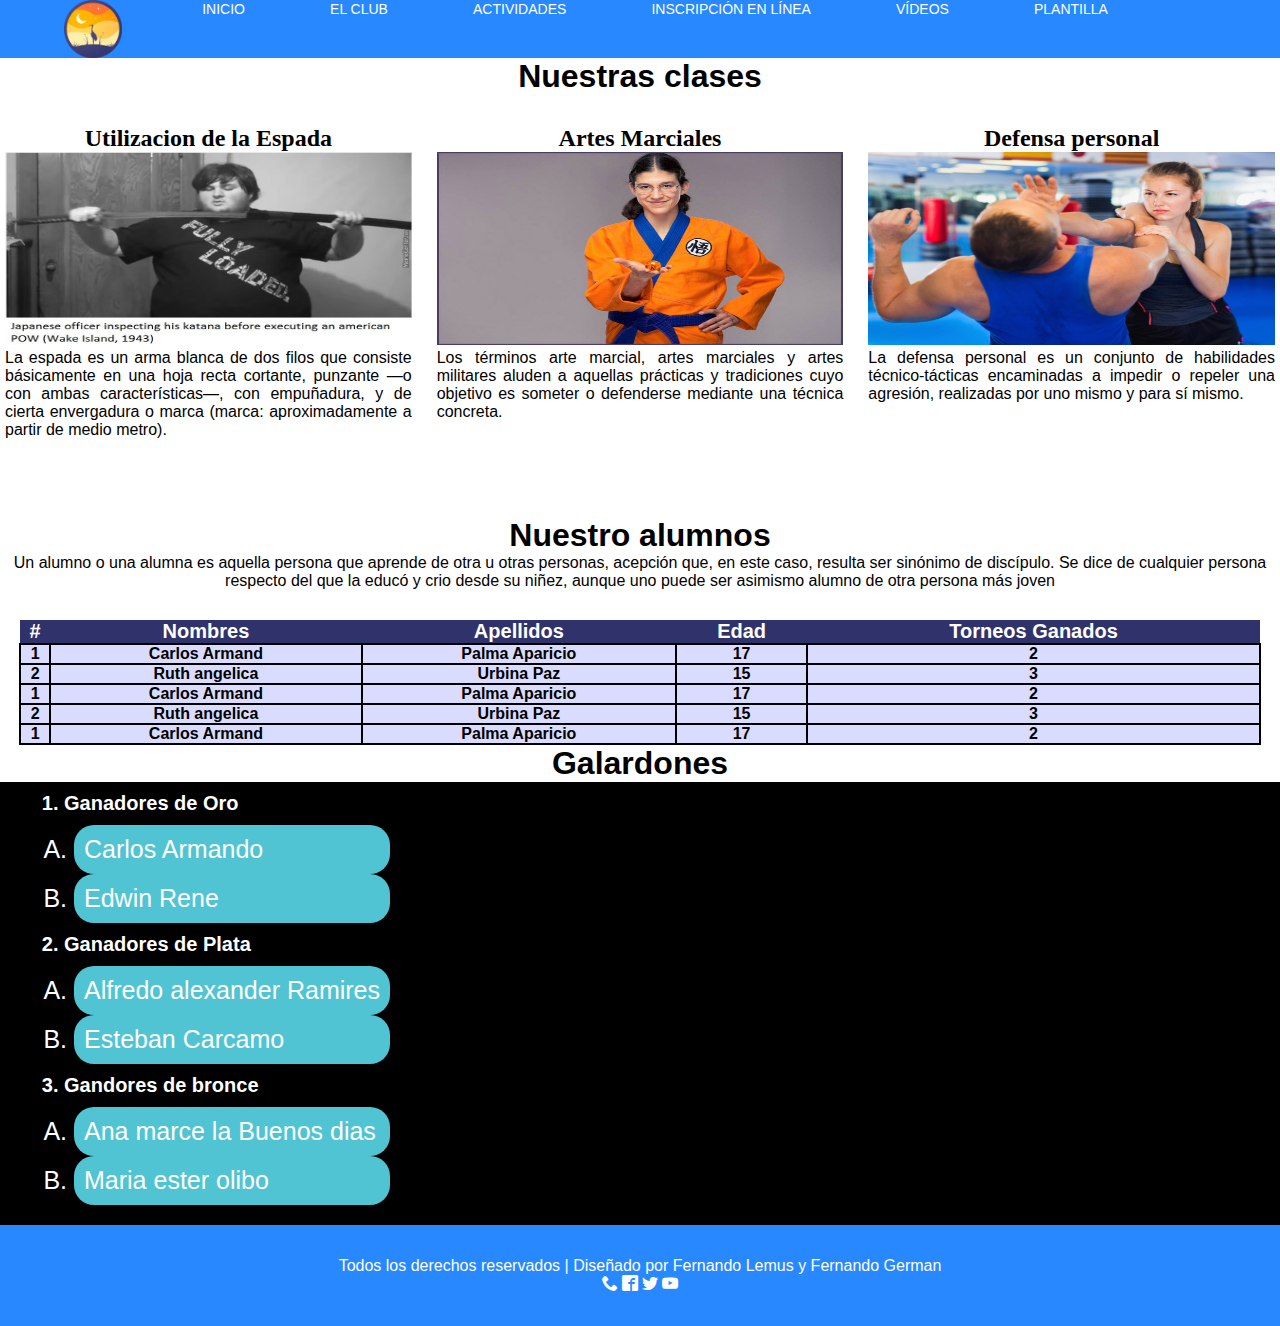
<file: index.html>
<!DOCTYPE html>
<html lang="es">
<head>
    <meta charset="UTF-8">
    <meta http-equiv="X-UA-Compatible" content="IE=edge">
    <meta name="viewport" content="width=device-width, initial-scale=1.0">
    <link rel="stylesheet" href="css/style.css">
    <link rel="stylesheet" href="css/Icons/style.css">
    <title>Inicio</title>
</head>
<body>
    <header>
        <div class="container">

          <nav>
              
            <ul>
                <img src="css/img/grulla.png" alt="">
              <li><a href="#">Inicio</a></li>
              <li><a href="#">El club</a></li>
              <li><a href="#">Actividades</a></li>
              <li><a href="Formulario.html">Inscripción en línea</a></li>
              <li><a href="videos/videos.html">Vídeos</a></li>
              <li><a href="plantilla.html">Plantilla</a></li>
            </ul>
          </nav>
          
        </div>
      </header>
        <!--COMENZAR AQUÍ-->
        <h1> Nuestras clases</h1>
        <article id="marta">
            <section class="clases">
              <h2>Utilizacion de la Espada</h2>
              <img src="css/img/espada.jpg" alt="">
              <p>La espada es un arma blanca de dos filos que consiste básicamente en una hoja recta cortante, punzante —o con ambas características—, con empuñadura, y de cierta envergadura o marca (marca: aproximadamente a partir de medio metro).
              </p>
          </section>
          <section class="clases">
              <h2>Artes Marciales</h2>
              <img src="css/img/arte.jpg" alt="">
              <p>Los términos arte marcial, artes marciales y artes militares aluden a aquellas prácticas y tradiciones cuyo objetivo es someter o defenderse mediante una técnica concreta.</p>
          </section>
          <section class="clases">
              <h2>Defensa personal</h2>
              <img src="css/img/defensa.jpeg" alt="">
              <p>La defensa personal es un conjunto de habilidades técnico-tácticas encaminadas a impedir o repeler​ una agresión, realizadas por uno mismo y para sí mismo.</p>
          </section>
        </article>
        
       <!--nuestros alumnos-->
       <h1>Nuestro alumnos</h1>
<p>Un alumno o una alumna es aquella persona que aprende de otra u otras personas, acepción que, en este caso, resulta ser sinónimo de discípulo. Se dice de cualquier persona respecto del que la educó y crio desde su niñez, aunque uno puede ser asimismo alumno de otra persona más joven</p></div>
       <article id="alumnos">
          <table>
            <thead>
              <tr>
                <th>#</th>
                <th>Nombres</th>
                <th>Apellidos</th>
                <th>Edad</th>
                <th>Torneos Ganados</th>
              </tr>
            </thead>
              <tbody>
              <tr>
              <td>1</td>
              <td>Carlos Armand</td>
              <td>Palma Aparicio</td>
              <td>17</td>
              <td>2</td>
             </tr>
             <tr>
              <td>2</td>
              <td>Ruth angelica</td>
              <td>Urbina Paz</td>
              <td>15</td>
              <td>3</td>
             </tr>
             <tr>
              <td>1</td>
              <td>Carlos Armand</td>
              <td>Palma Aparicio</td>
              <td>17</td>
              <td>2</td>
             </tr>
             <tr>
              <td>2</td>
              <td>Ruth angelica</td>
              <td>Urbina Paz</td>
              <td>15</td>
              <td>3</td>
             </tr>
             <tr>
              <td>1</td>
              <td>Carlos Armand</td>
              <td>Palma Aparicio</td>
              <td>17</td>
              <td>2</td>
             </tr>
            </tbody>
            </table>
          </div>
       </article>
        <h1>Galardones</h1>
        <article id="medalla">
          <ol>
            <li>Ganadores de Oro
              <ol>
                <li class="hijo">Carlos Armando </li>
                <li class="hijo">Edwin Rene</li>
              </ol>
            </li>
            <li>Ganadores de Plata  <ol>
              <li class="hijo">Alfredo alexander Ramires</li>
              <li class="hijo">Esteban Carcamo</li>
            </ol>
          </li>
          <li>Gandores de bronce <ol>
            <li class="hijo">Ana marce la Buenos dias</li>
            <li class="hijo">Maria ester olibo</li>
          </ol></li>
          </ol>
        </article>
        
       <!--Footer-->      
      <footer>
        <div id="contacto">
            <p>Todos los derechos reservados | Diseñado por Fernando Lemus y Fernando German</p>
            <a class="telefonoF"><span class="icon-phone"></span></a>
                <a href="" target="_blank" class="facebookF"><span class="icon-facebook2"></span></a>
                <a href="" target="_blank" class="twitterF"><span class="icon-twitter"></span> </a>
                <a href="" target="_blank" class="youtubeF"><span class="icon-youtube"></span></a>
        </div>
    </footer>
</body>
</html>
</file>
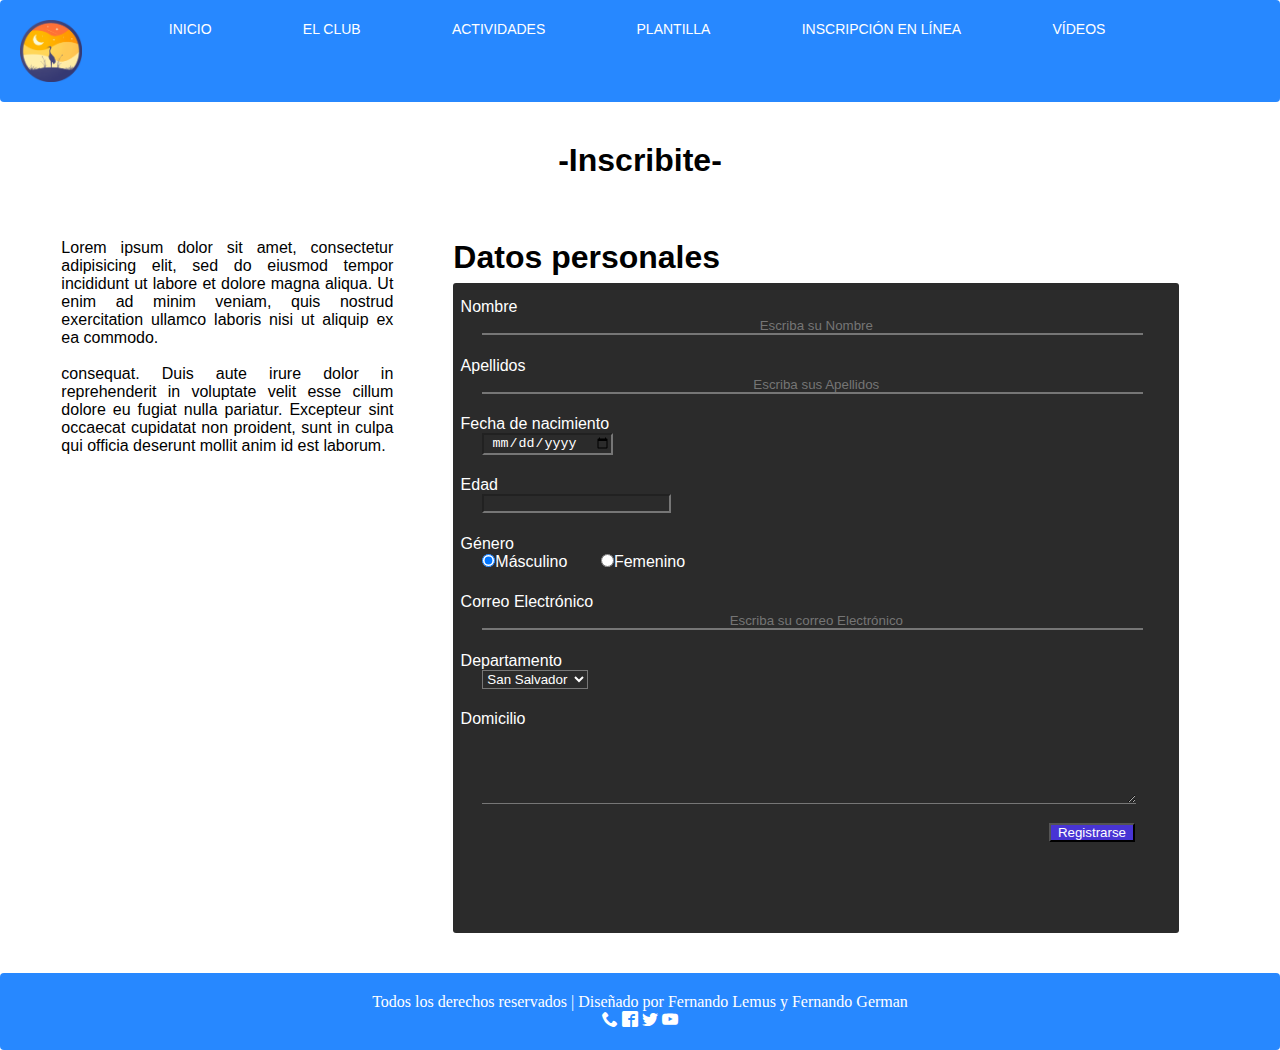
<file: Formulario.html>
<!DOCTYPE html>
<html lang="es">
<head>
    <meta charset="UTF-8">
    <meta http-equiv="X-UA-Compatible" content="IE=edge">
    <meta name="viewport" content="width=device-width, initial-scale=1.0">
    <link rel="stylesheet" href="css/Formulario.css">
    <link rel="stylesheet" href="css/Icons/style.css">
    <title>Formulario</title>
</head>
<body>
  <div class="cajaMadre">
    <header>
        <div class="container">
          <nav>
              
            <ul>
                <img src="css/img/grulla.png" alt="">
              <li><a href="index.html">Inicio</a></li>
              <li><a href="#">El club</a></li>
              <li><a href="#">Actividades</a></li>
              <li><a href="plantilla.html">Plantilla</a></li>
              <li><a href="#">Inscripción en línea</a></li>
              <li><a href="videos/videos.html">Vídeos</a></li>
            </ul>
          </nav>
          
        </div>
      </header>
      <div class="Titulo"><h1>-Inscribite-</h1></div>   
    <div class="Texto">
      
    <p>Lorem ipsum dolor sit amet, consectetur adipisicing elit, sed do eiusmod
    tempor incididunt ut labore et dolore magna aliqua. Ut enim ad minim veniam,
    quis nostrud exercitation ullamco laboris nisi ut aliquip ex ea commodo. 
    <br>
    <br>
    consequat. Duis aute irure dolor in reprehenderit in voluptate velit esse
    cillum dolore eu fugiat nulla pariatur. Excepteur sint occaecat cupidatat non
    proident, sunt in culpa qui officia deserunt mollit anim id est laborum.</p>
    </div>
    <aside class="formulario">
      <label><h1>Datos personales</h1></label>
      <form action="#" method="POST" name="form1">
        <div class="CambioTexto">
          <legend>Nombre</legend>
            <input type="Text"name="Nombres" id=""placeholder="Escriba su Nombre" required="required" minlength="1"required pattern="[A-Za-z]+" title="Solo se acepta letras">
            <legend>Apellidos</legend>
            <input type="Text" name="Apellidos" placeholder="Escriba sus Apellidos" required="required" minlength="1" required pattern="[A-Za-z]+"title="Solo se acepta letras">
        </div>
          <div id="Cambio">
            <legend>Fecha de nacimiento</legend>
            <input type="date" name="Fecha de nacimiento" required="required">
            <legend>Edad</legend>
            <input type="Number" name="Edad" required="required" min="9">
             <legend>Género</legend>
            <input type="radio" name="Sexo" class="Sexo"checked="checked" ><label>Másculino</label>
            <input type="radio" name="Sexo"class="Sexo"><label>Femenino</label>
          </div>
          <div class="CambioTexto">
            <legend>Correo Electrónico</legend>
            <input type="email" name="Correo" placeholder="Escriba su correo Electrónico" required="required" minlength="1"> 
          </div>
          <legend>Departamento</legend>
          <select required="required">
            <option>San Salvador</option>
            <option>San Vicente</option>
            <option>Cabañas</option>
            <option>San Miguel</option>
            <option>Morazán</option>
            <option>La Paz</option>
            <option>Santa Ana</option>
            <option>Ahuachapán</option>
            <option>Sonsonate</option>
            <option>La Unión</option>
            <option>Cuzcatlán</option>
            <option>Chalatenango</option>
            <option>La libertad</option>
            <option>Usulután</option>
          </select>
          <legend>Domicilio</legend>
          <textarea name="Domicilio" id="Textarea" cols="30" rows="5" required="required"></textarea>
          <br>
          <input id="Boton"type="submit" name="Registrarse" value="Registrarse">
      </form>
      </aside>
    <footer class="footer">
        <div id="contacto">
            <p>Todos los derechos reservados | Diseñado por Fernando Lemus y Fernando German</p>
            <a class="telefonoF"><span class="icon-phone"></span></a>
                <a href="" target="_blank" class="facebookF"><span class="icon-facebook2"></span></a>
                <a href="" target="_blank" class="twitterF"><span class="icon-twitter"></span> </a>
                <a href="" target="_blank" class="youtubeF"><span class="icon-youtube"></span></a>
        </div>
    </footer>
  </div>  
</body>
</html>
</file>
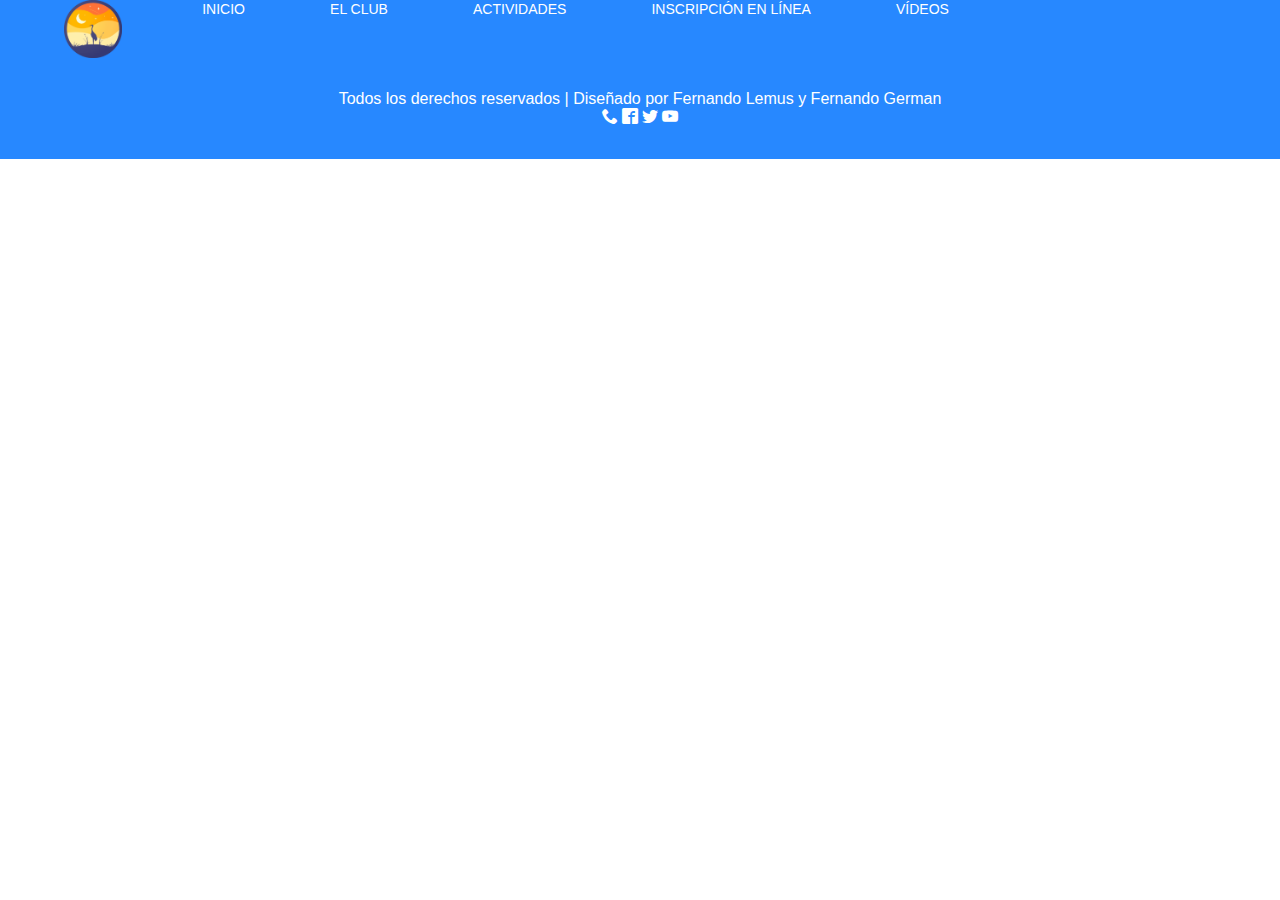
<file: plantilla.html>
<!DOCTYPE html>
<html lang="es">
<head>
    <meta charset="UTF-8">
    <meta http-equiv="X-UA-Compatible" content="IE=edge">
    <meta name="viewport" content="width=device-width, initial-scale=1.0">
    <link rel="stylesheet" href="css/style.css">
    <link rel="stylesheet" href="css/Icons/style.css">
    <title>Document</title>
</head>
<body>
    <header>
        <div class="container">

          <nav>
              
            <ul>
                <img src="css/img/grulla.png" alt="">
              <li><a href="index.html">Inicio</a></li>
              <li><a href="#">El club</a></li>
              <li><a href="#">Actividades</a></li>
              <li><a href="Formulario.html">Inscripción en línea</a></li>
              <li><a href="videos/videos.html">Vídeos</a></li>
            </ul>
          </nav>
          
        </div>
      </header>
        <!--COMENZAR AQUÍ-->
        <article>

        </article>      
      <footer>
        <div id="contacto">
            <p>Todos los derechos reservados | Diseñado por Fernando Lemus y Fernando German</p>
            <a class="telefonoF"><span class="icon-phone"></span></a>
                <a href="" target="_blank" class="facebookF"><span class="icon-facebook2"></span></a>
                <a href="" target="_blank" class="twitterF"><span class="icon-twitter"></span> </a>
                <a href="" target="_blank" class="youtubeF"><span class="icon-youtube"></span></a>
        </div>
    </footer>
    
    
</body>
</html>
</file>
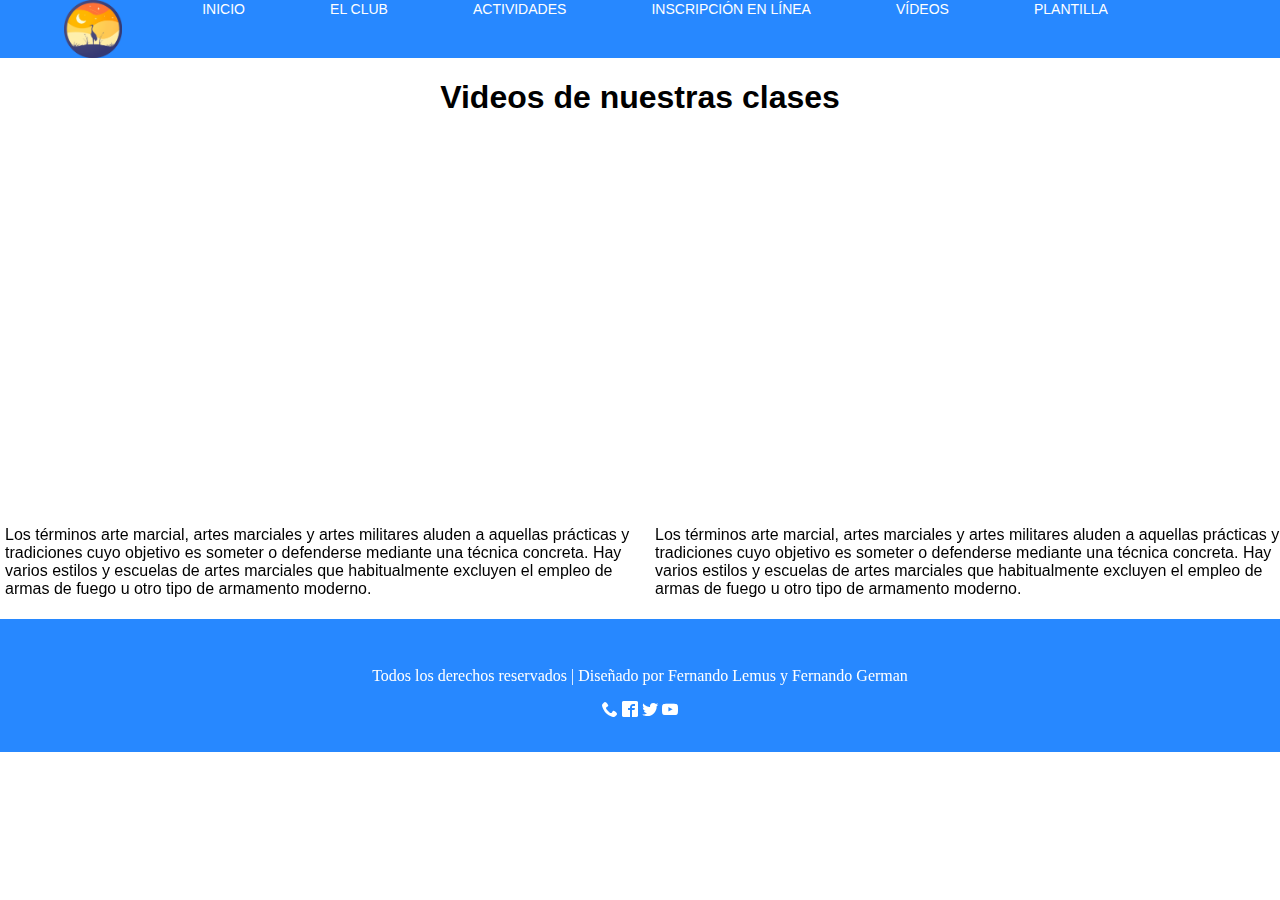
<file: videos/videos.html>
<!DOCTYPE html>
<html lang="es">
<head>
    <meta charset="UTF-8">
    <meta http-equiv="X-UA-Compatible" content="IE=edge">
    <meta name="viewport" content="width=device-width, initial-scale=1.0">
    <link rel="stylesheet" href="css/style.css">
    <link rel="stylesheet" href="css/Icons/style.css">
    <title>Videos</title>
</head>
<body>
    <header>
        <div class="container">

          <nav>
              
            <ul>
                <img src="css/img/grulla.png" alt="">
              <li><a href="../index.html">Inicio</a></li>
              <li><a href="#">El club</a></li>
              <li><a href="#">Actividades</a></li>
              <li><a href="../Formulario.html">Inscripción en línea</a></li>
              <li><a href="#">Vídeos</a></li>
              <li><a href="../plantilla.html">Plantilla</a></li>
            </ul>
          </nav>
          
        </div>
      </header>
        <!--COMENZAR AQUÍ-->
        <h1>Videos de nuestras clases</h1>
        <article>
          <section>
            <iframe width="640" height="360" src="https://www.youtube.com/embed/5uO0wsEUBN0" title="YouTube video player" frameborder="0" allow="accelerometer; autoplay; clipboard-write; encrypted-media; gyroscope; picture-in-picture" allowfullscreen></iframe>
            <p>Los términos arte marcial, artes marciales y artes militares aluden a aquellas prácticas y tradiciones cuyo objetivo es someter o defenderse mediante una técnica concreta. Hay varios estilos y escuelas de artes marciales que habitualmente excluyen el empleo de armas de fuego u otro tipo de armamento moderno.</p>
          </section>
          <section>
            <iframe width="640" height="360" src="https://www.youtube.com/embed/xBs_RZnYOyw" title="YouTube video player" frameborder="0" allow="accelerometer; autoplay; clipboard-write; encrypted-media; gyroscope; picture-in-picture" allowfullscreen></iframe>
            <p>Los términos arte marcial, artes marciales y artes militares aluden a aquellas prácticas y tradiciones cuyo objetivo es someter o defenderse mediante una técnica concreta. Hay varios estilos y escuelas de artes marciales que habitualmente excluyen el empleo de armas de fuego u otro tipo de armamento moderno.</p>
          </section>
        </article>      
      <footer>
        <div id="contacto">
            <p>Todos los derechos reservados | Diseñado por Fernando Lemus y Fernando German</p>
            <a class="telefonoF"><span class="icon-phone"></span></a>
                <a href="" target="_blank" class="facebookF"><span class="icon-facebook2"></span></a>
                <a href="" target="_blank" class="twitterF"><span class="icon-twitter"></span> </a>
                <a href="" target="_blank" class="youtubeF"><span class="icon-youtube"></span></a>
        </div>
    </footer>
    
    
</body>
</html>
</file>
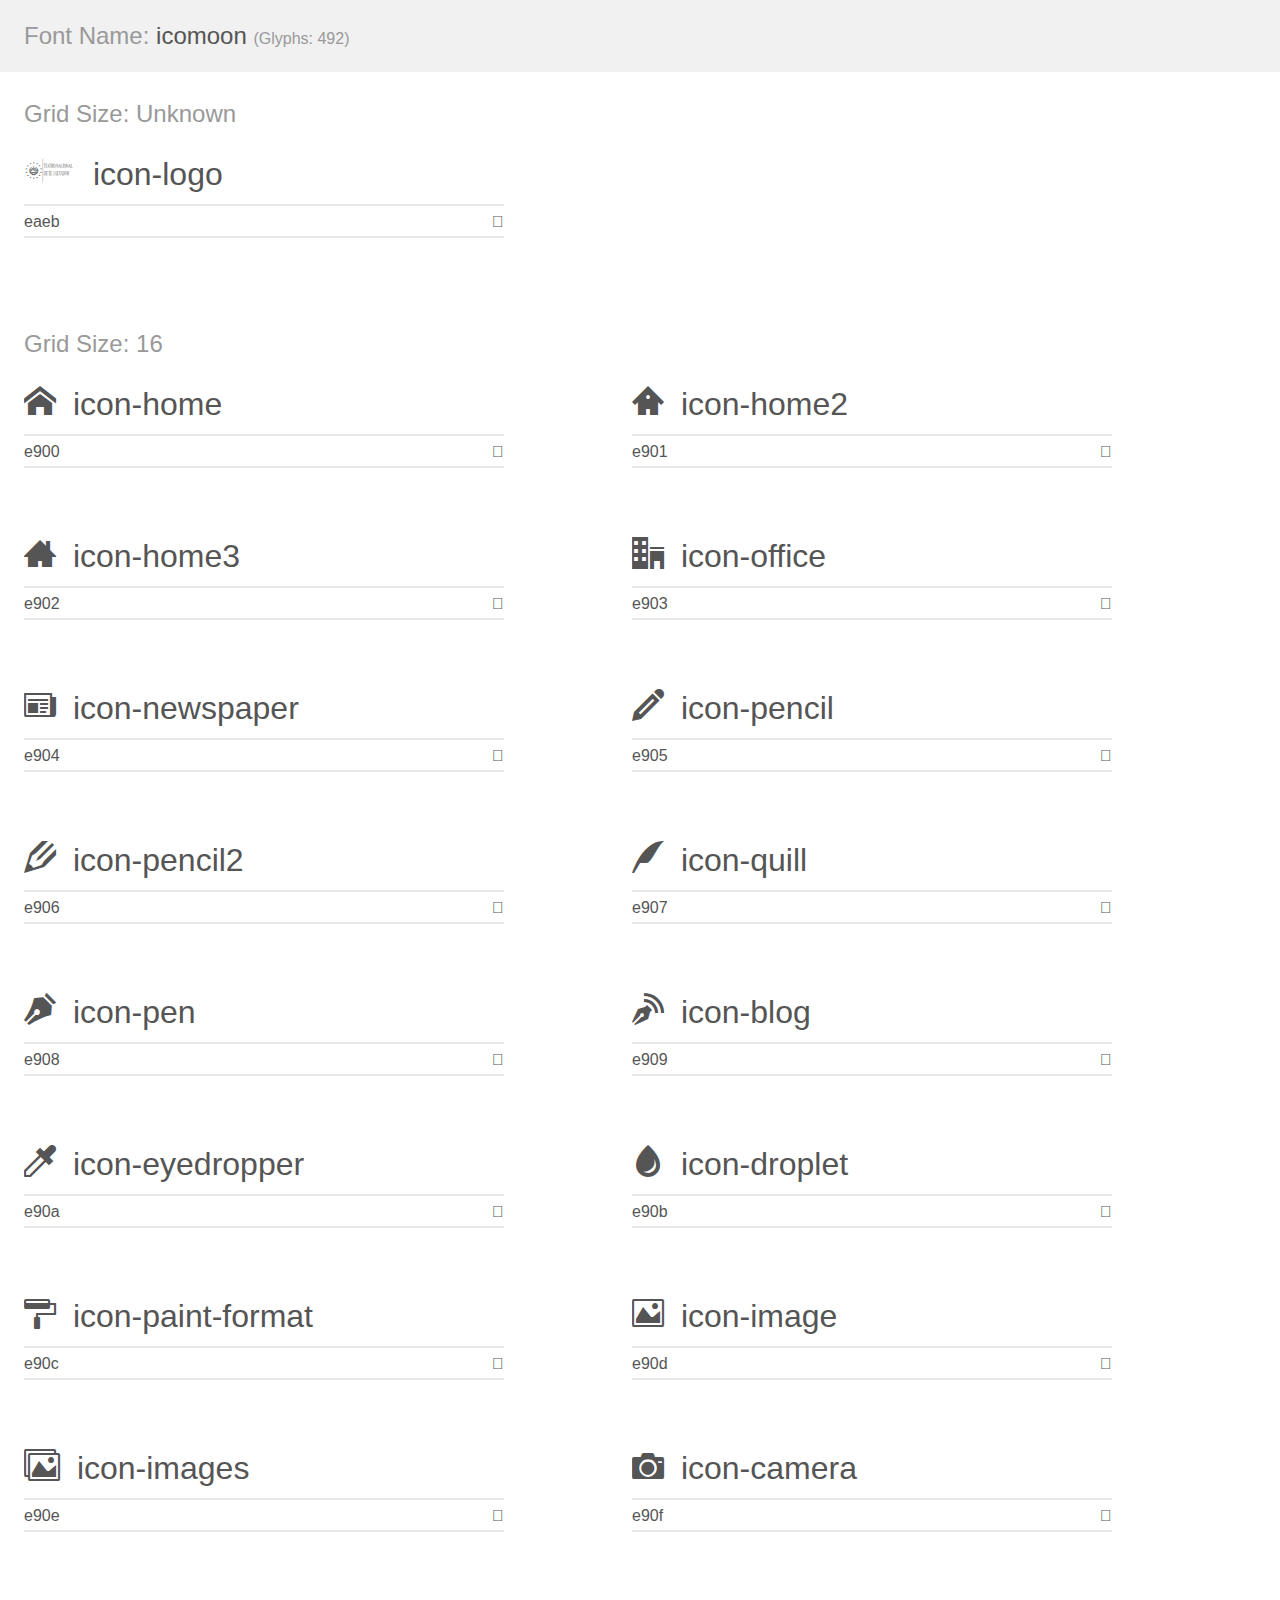
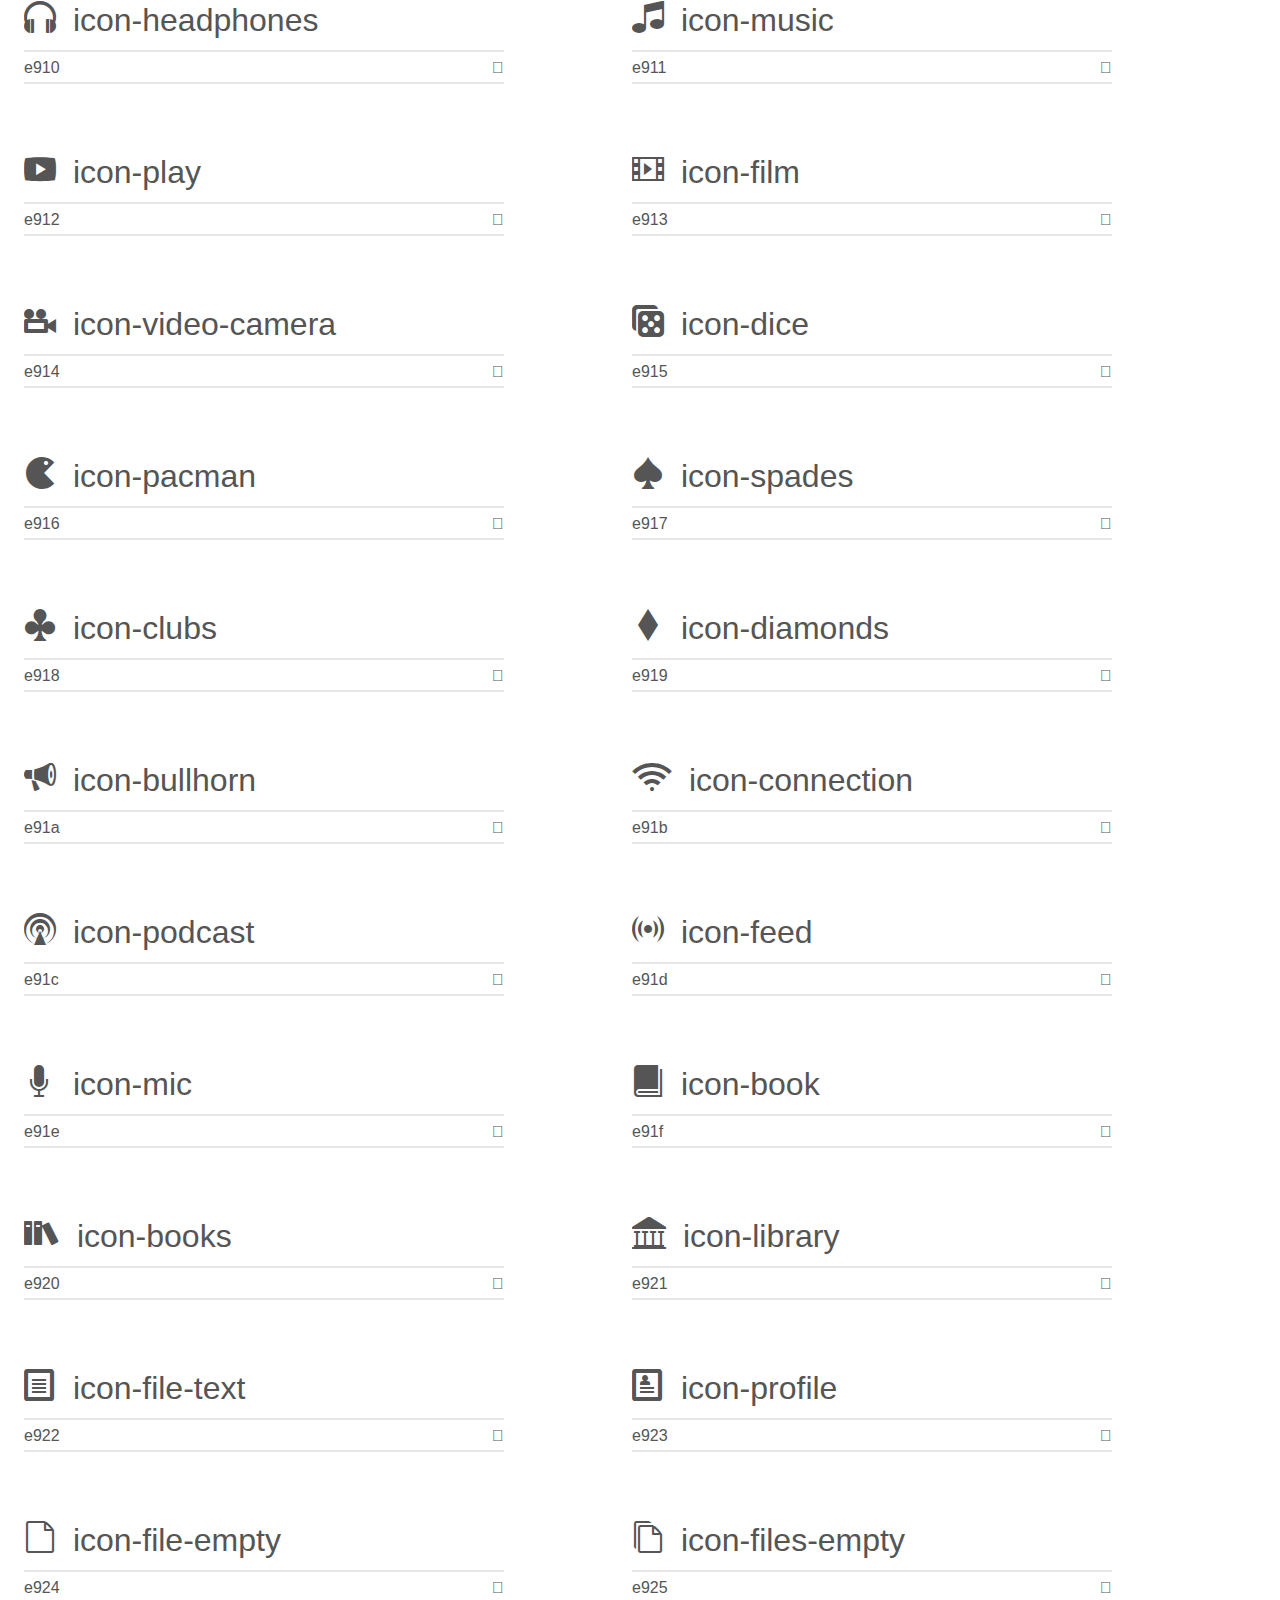
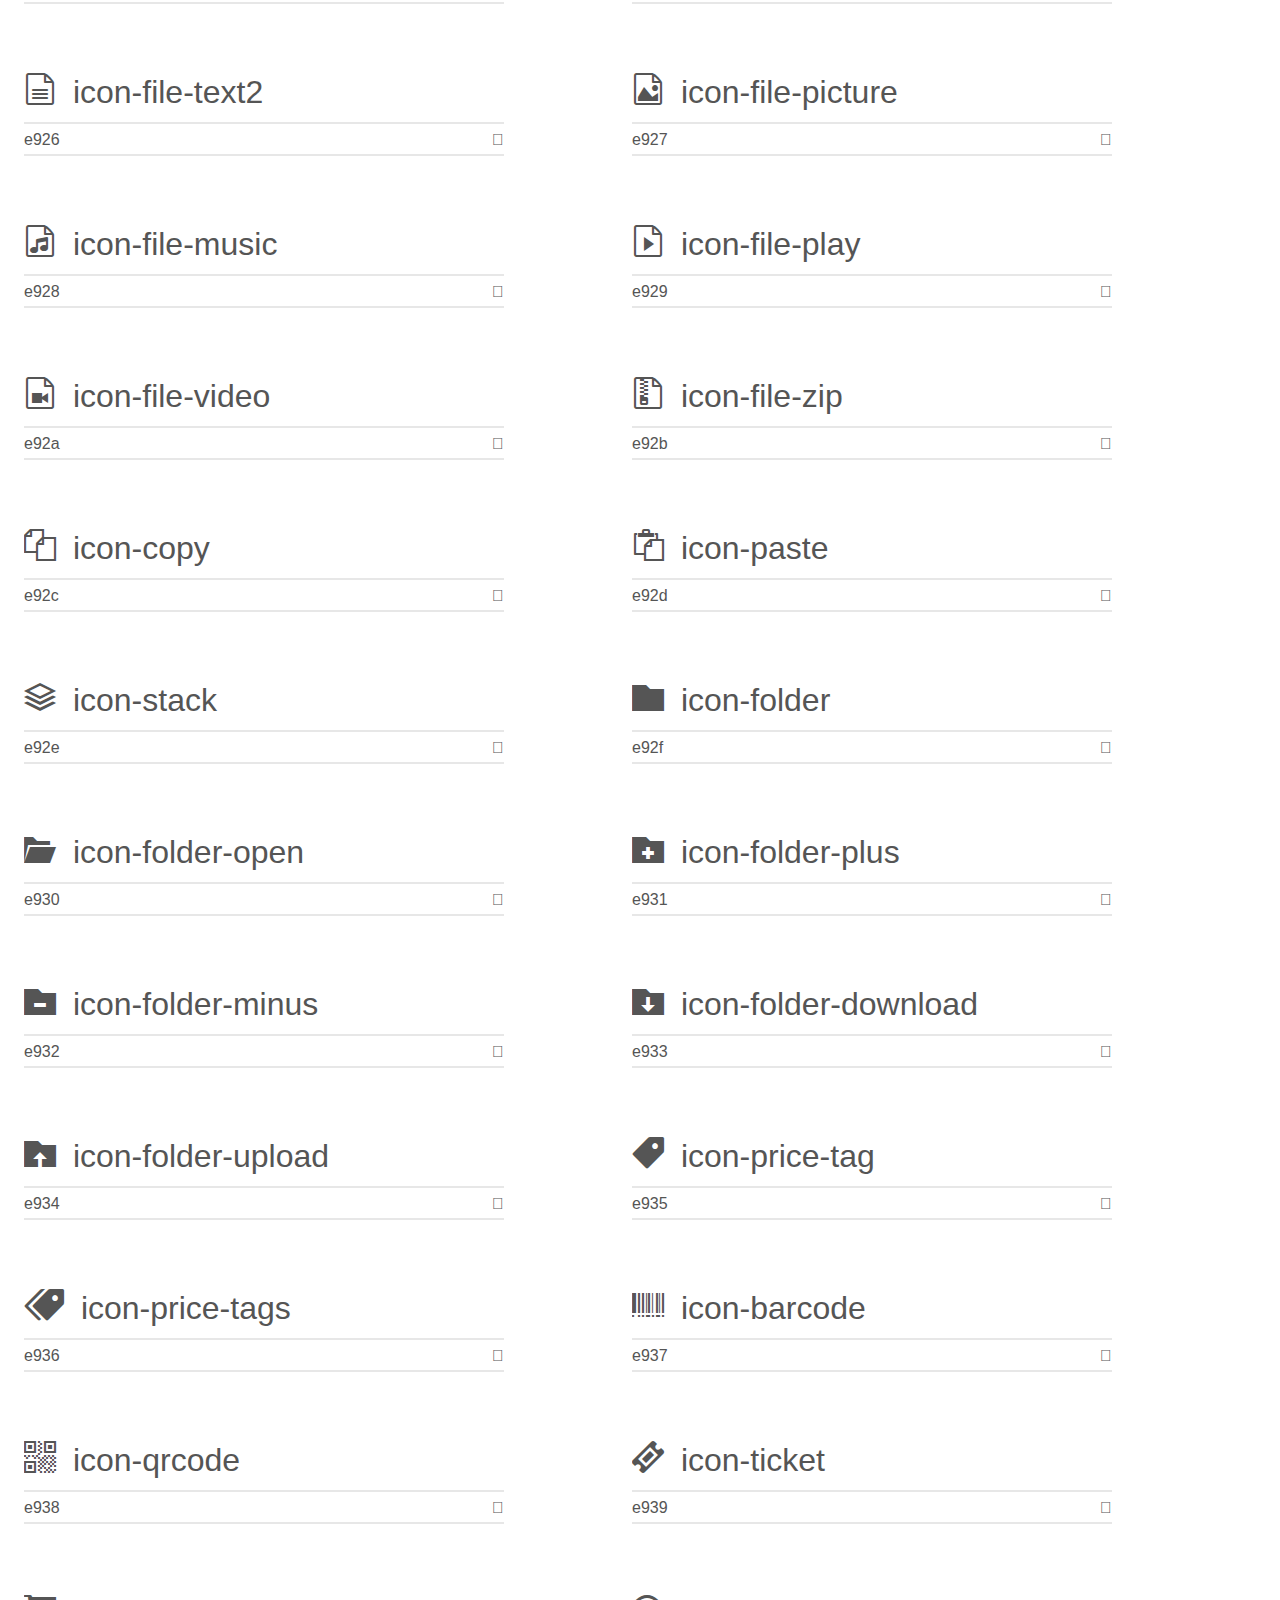
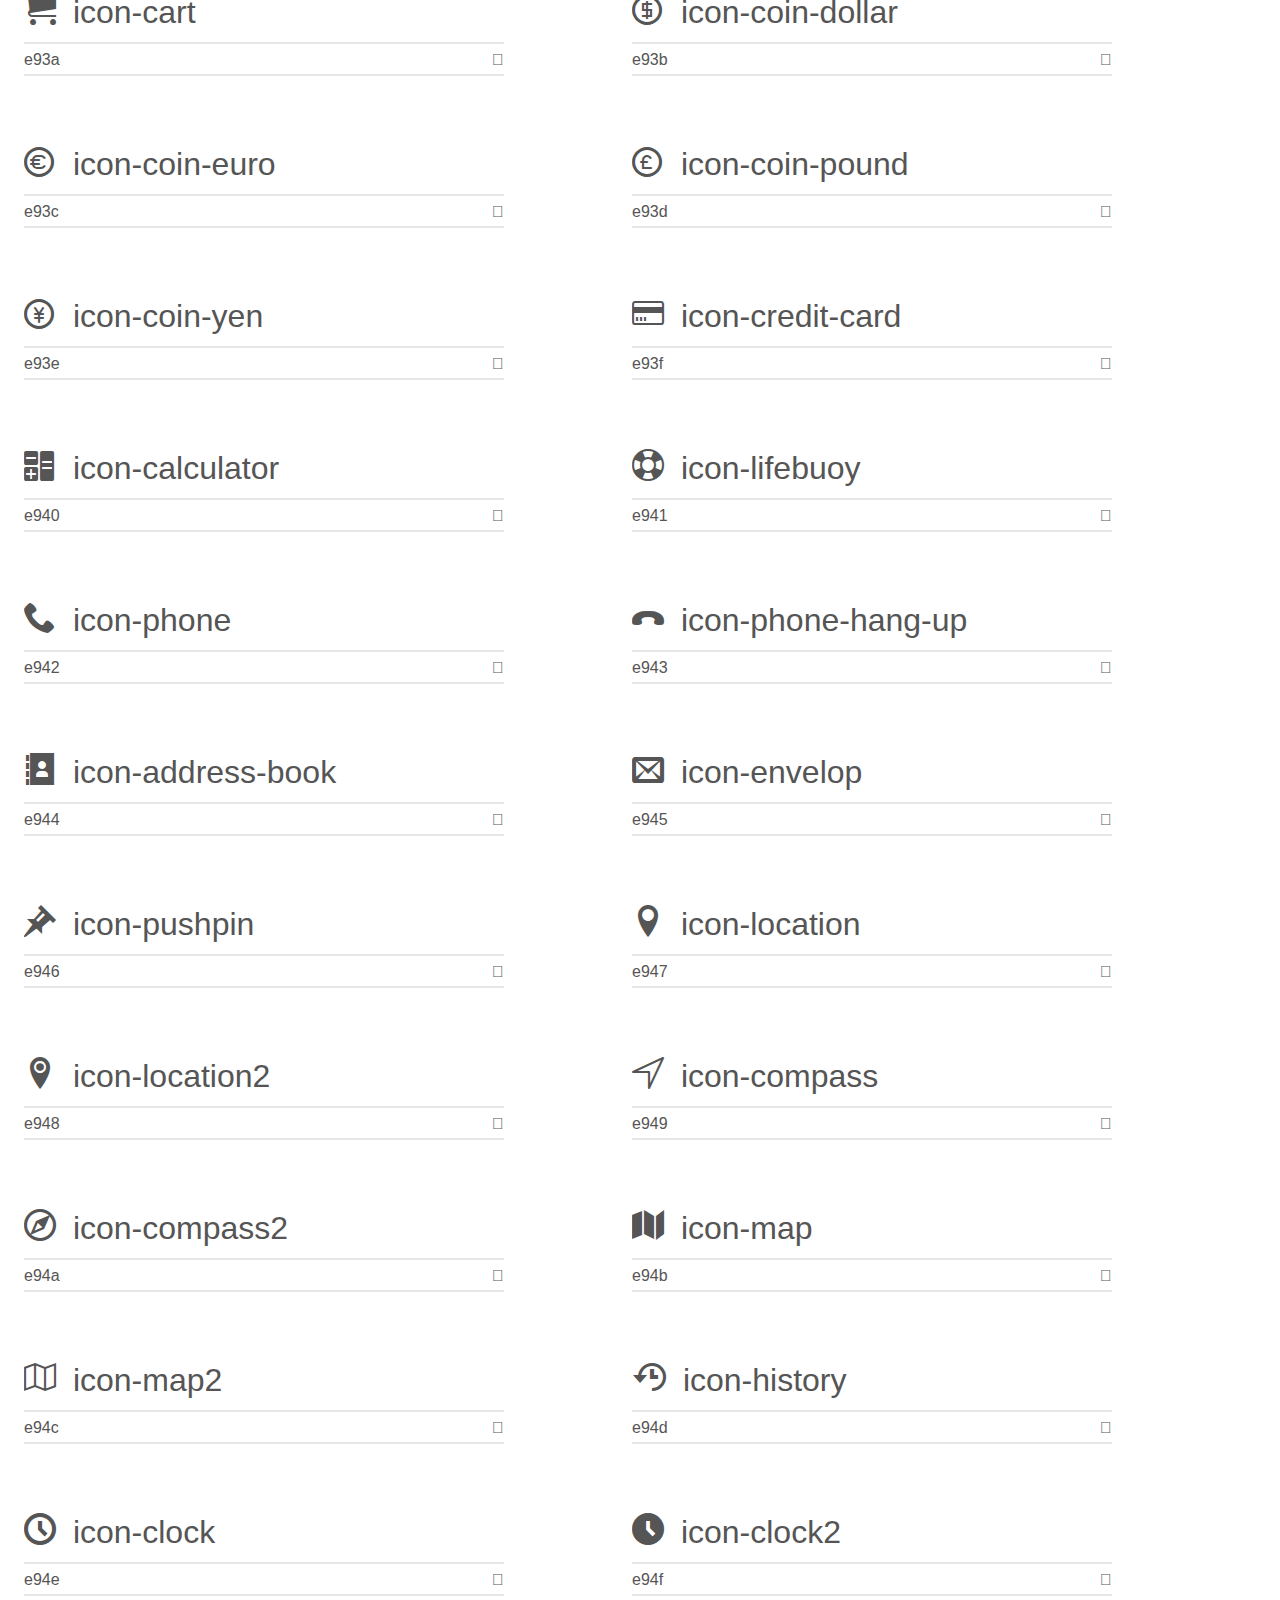
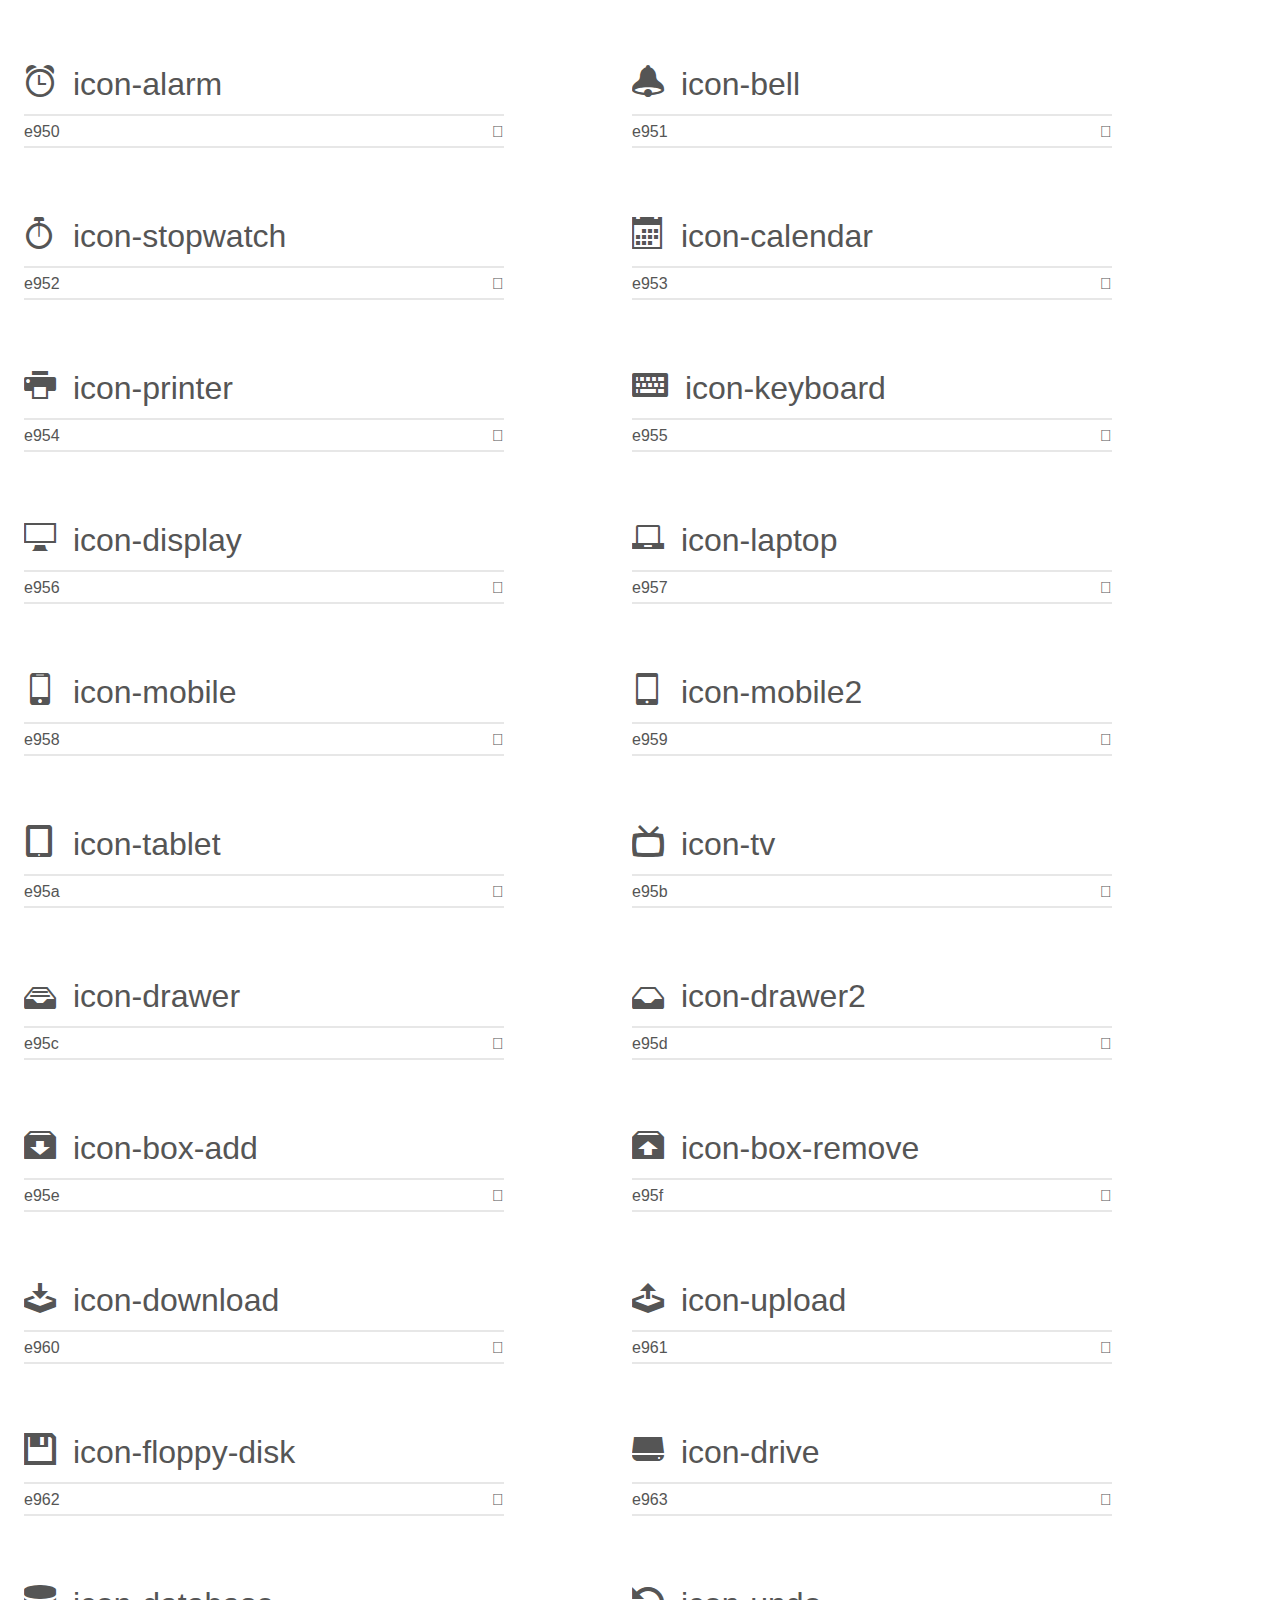
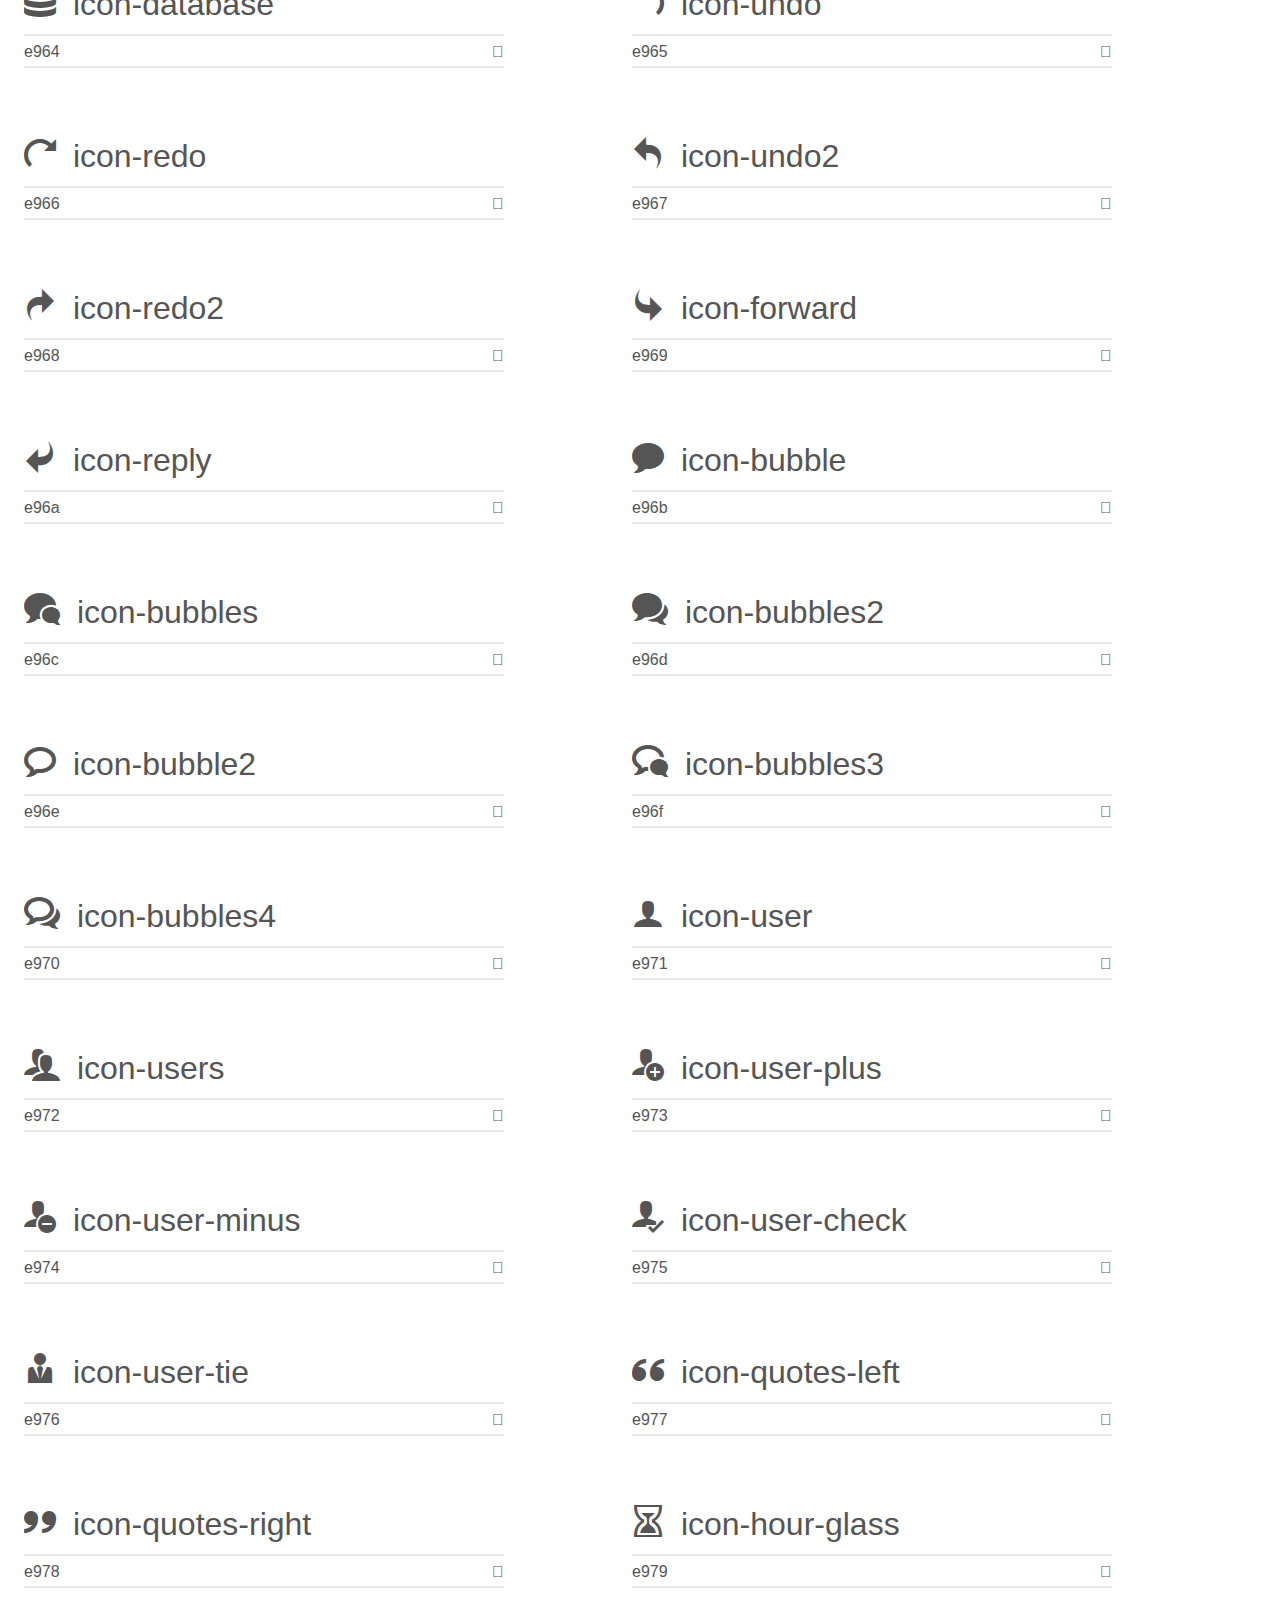
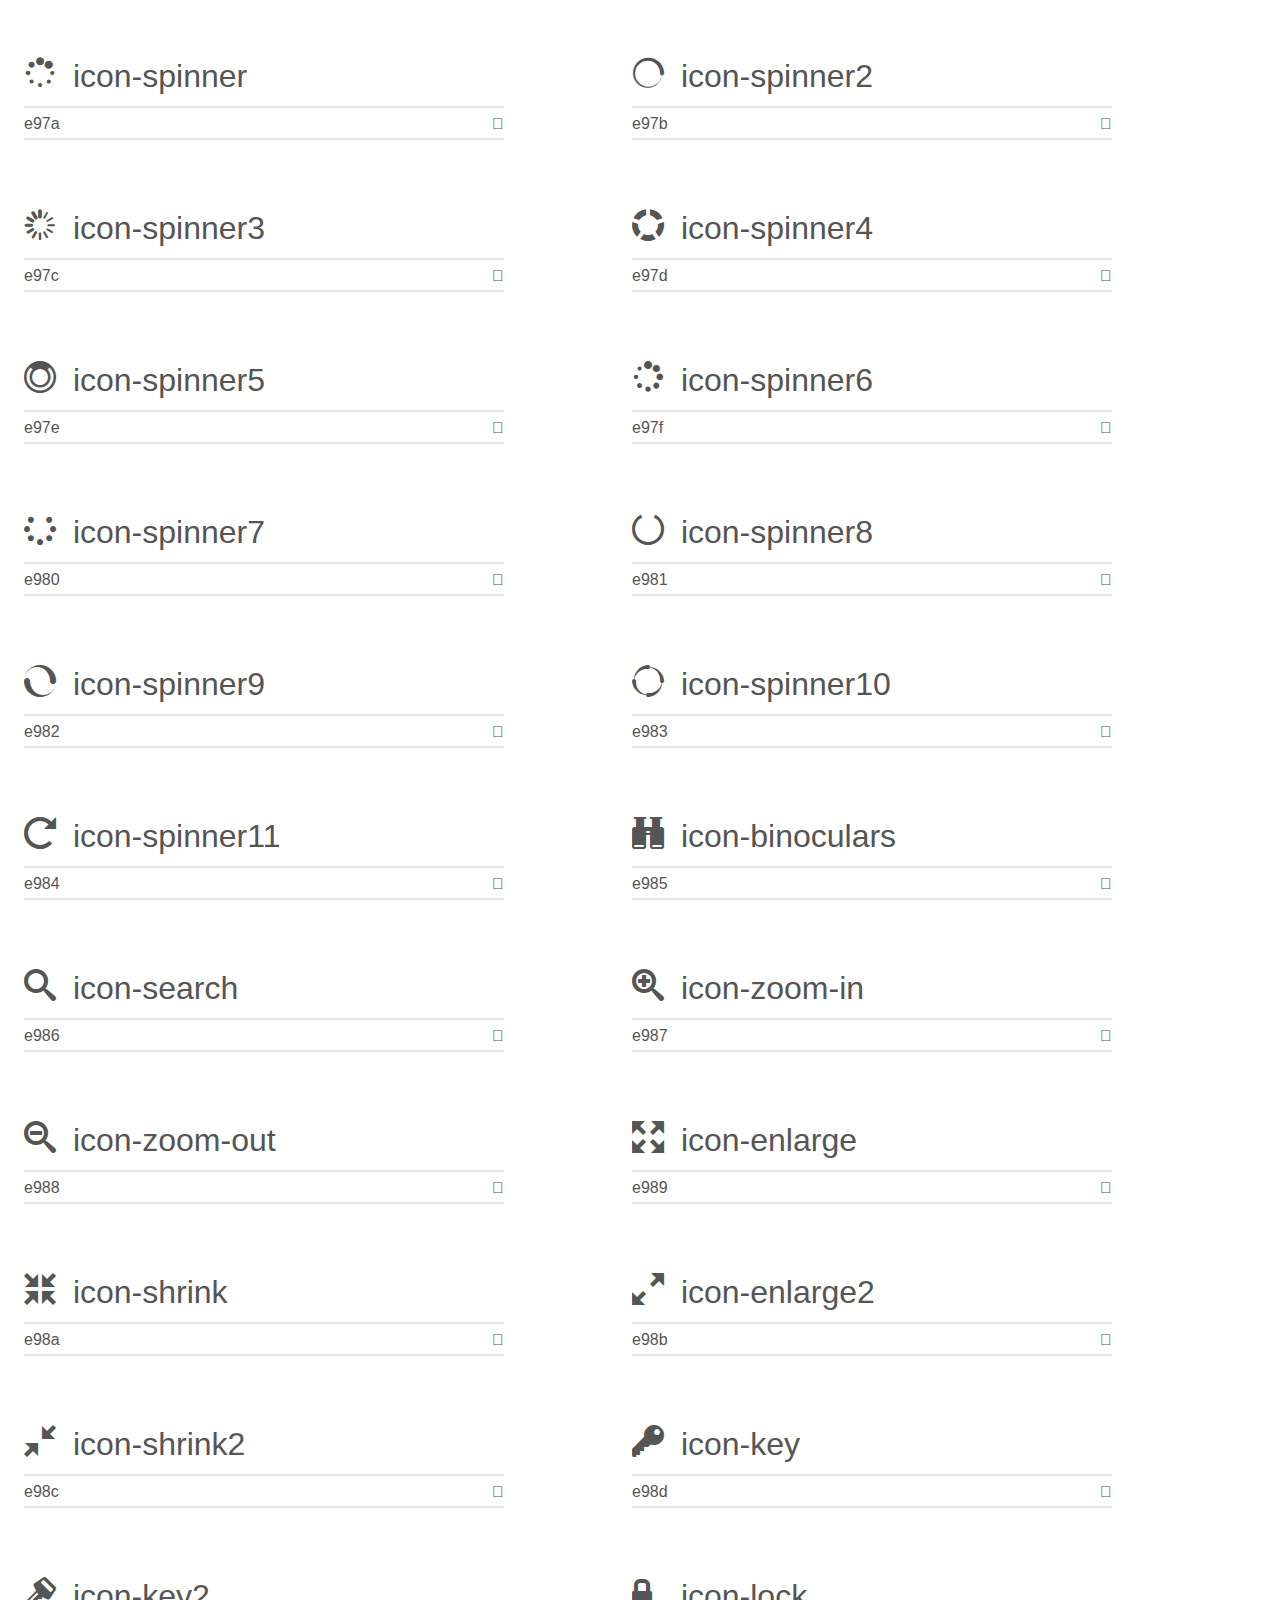
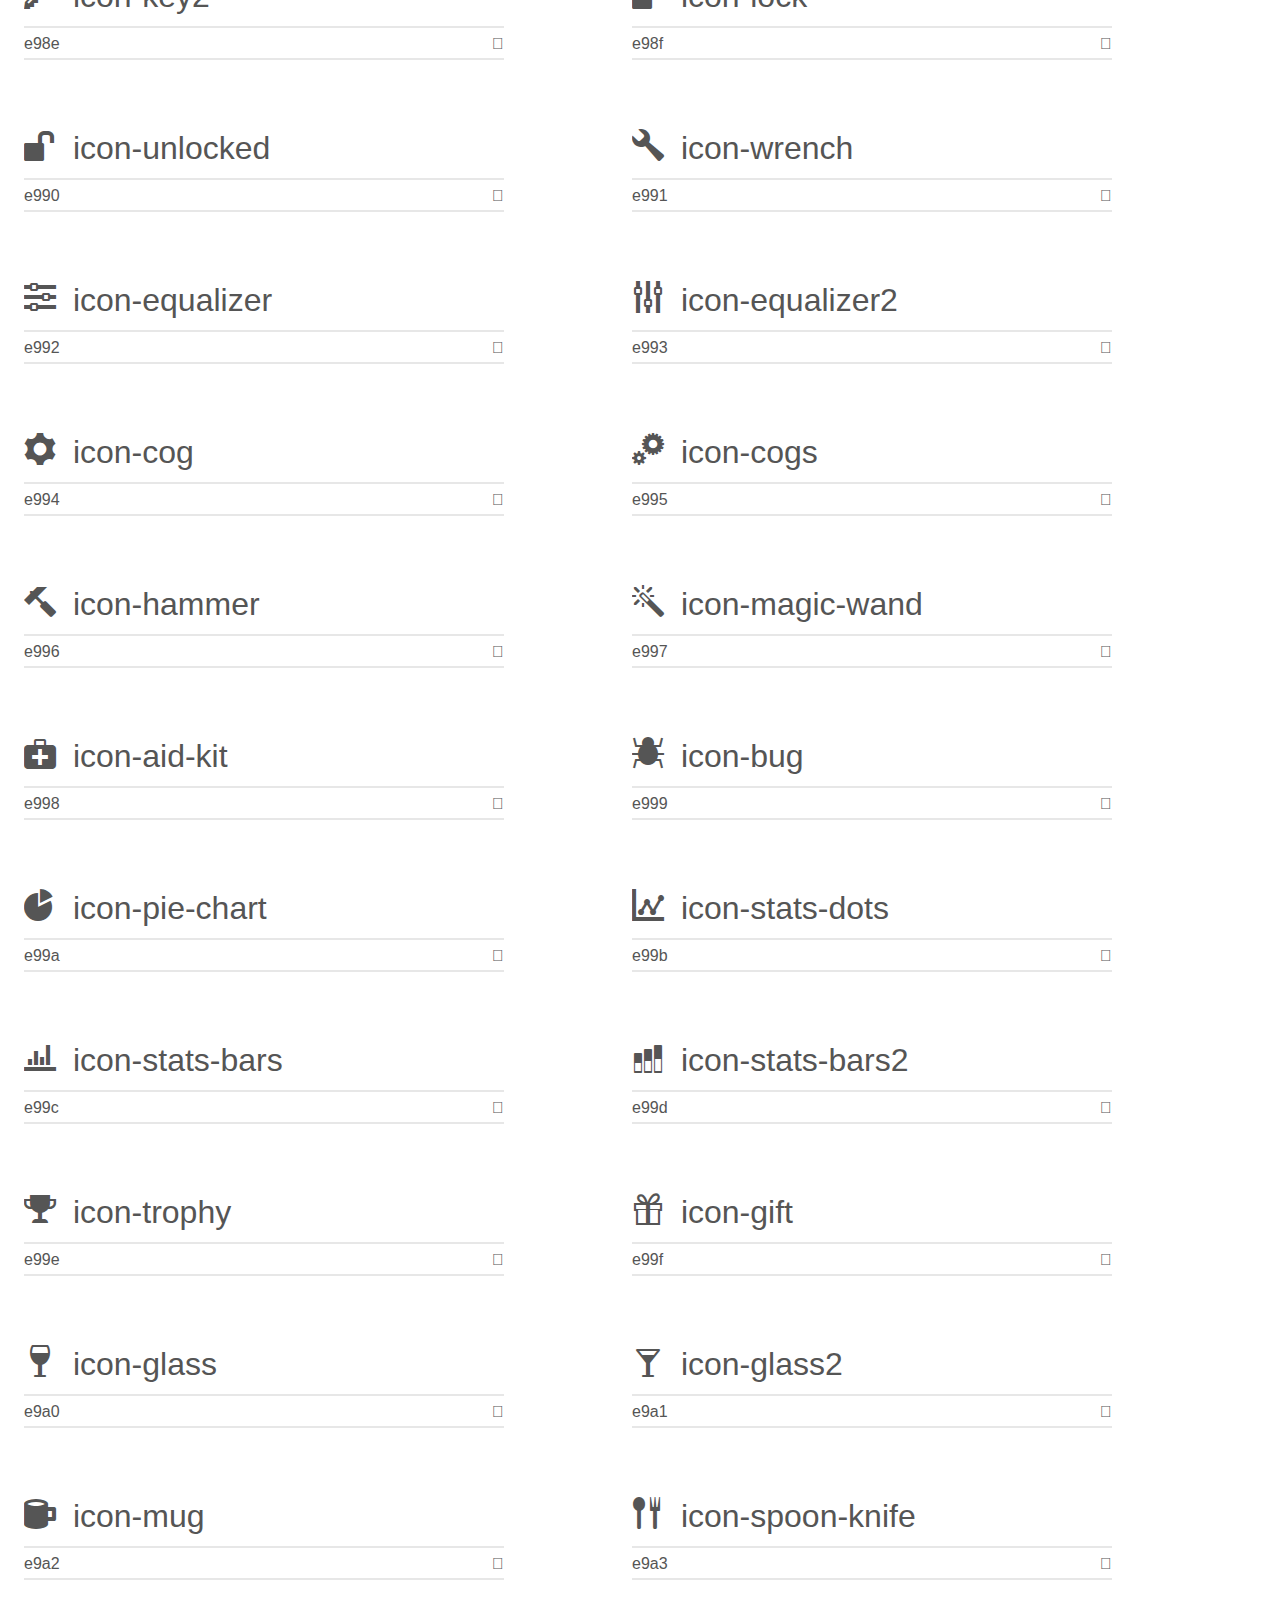
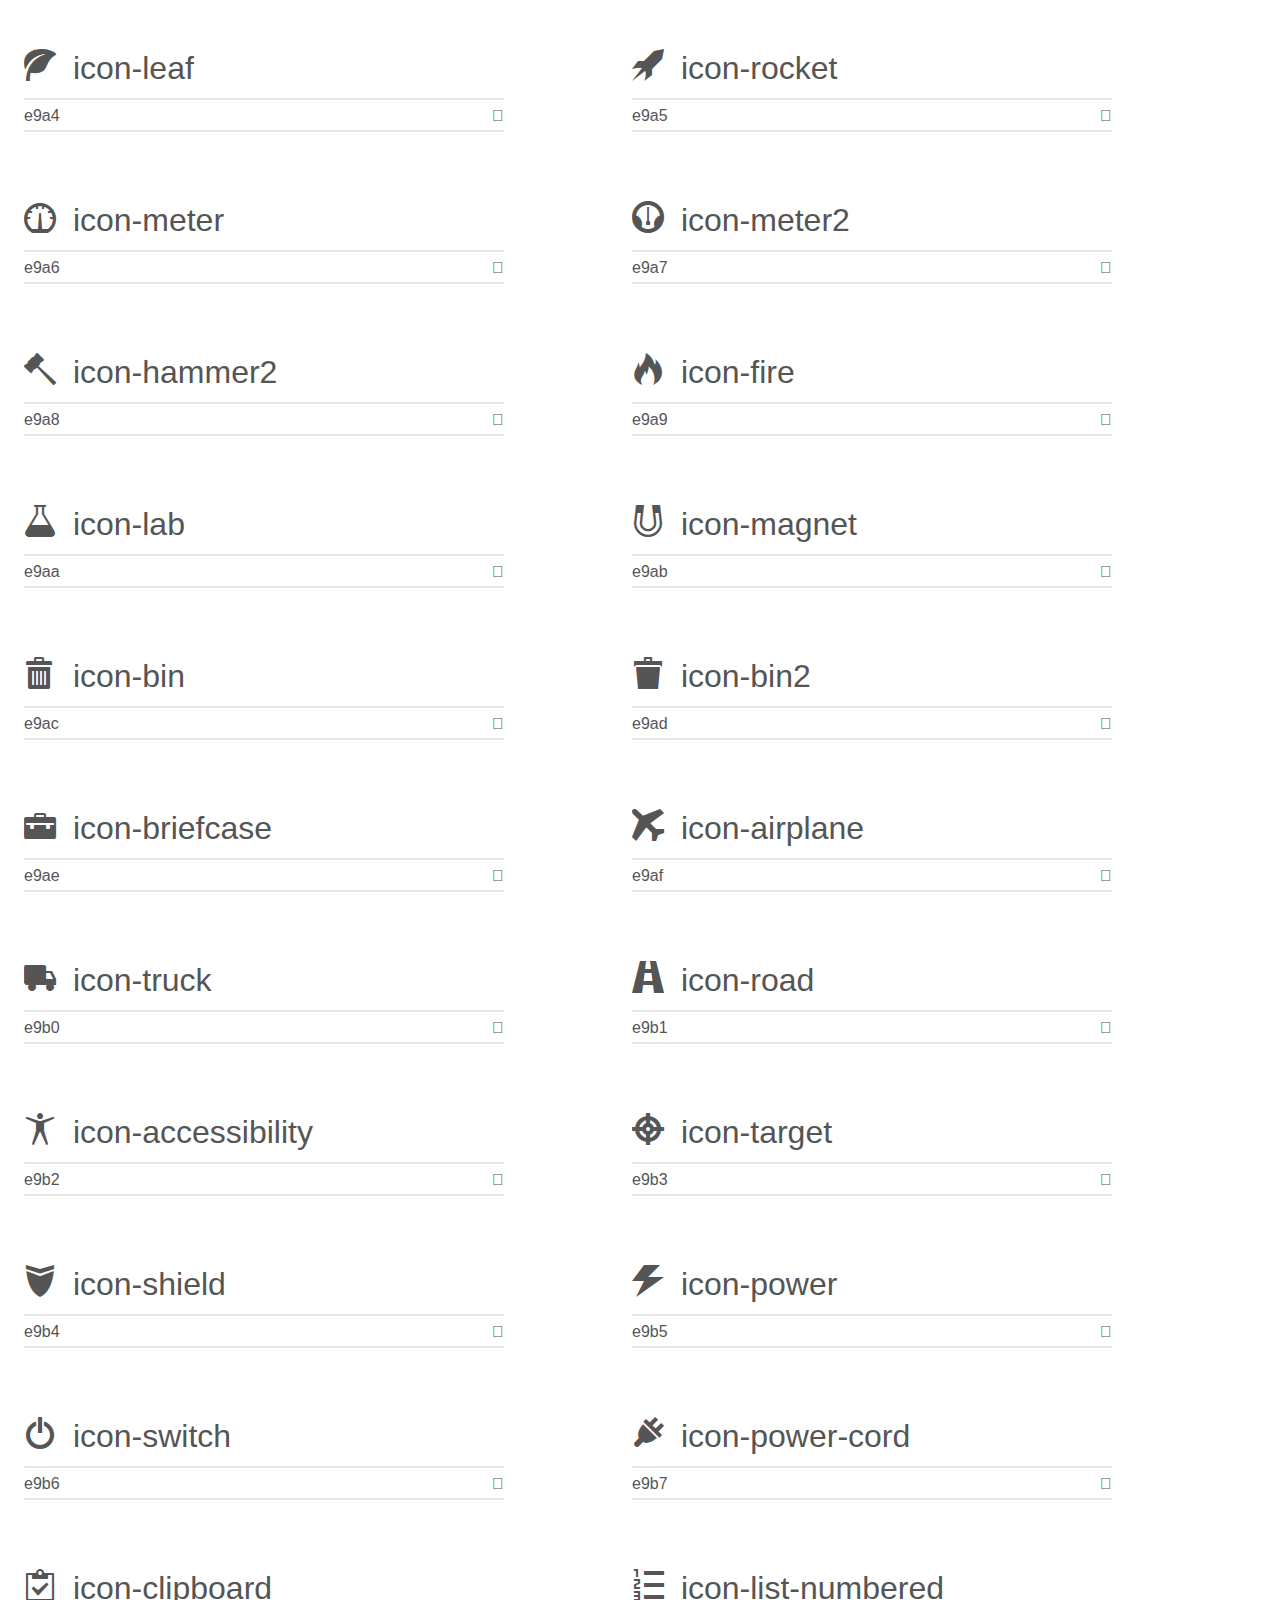
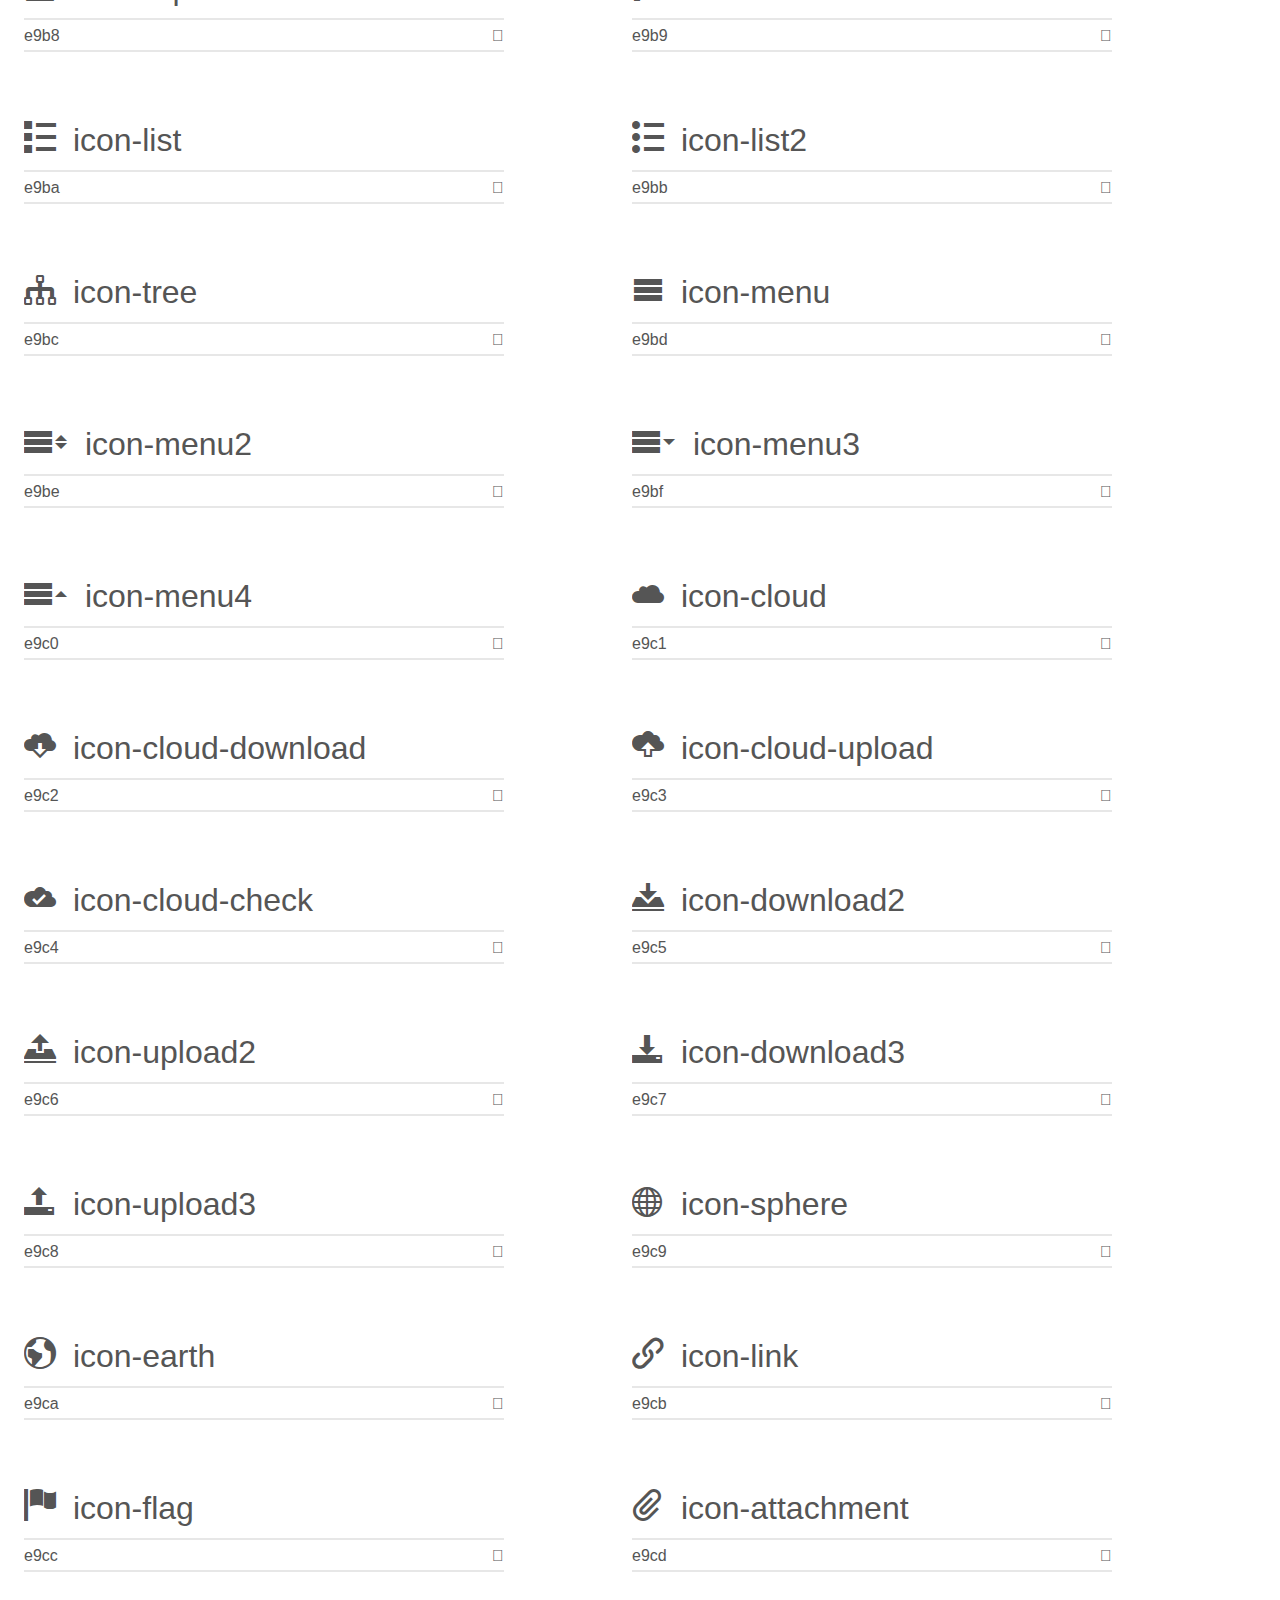
<file: css/Icons/demo.html>
<!doctype html>
<html>
<head>
    <meta charset="utf-8">
    <title>IcoMoon Demo</title>
    <meta name="description" content="An Icon Font Generated By IcoMoon.io">
    <meta name="viewport" content="width=device-width, initial-scale=1">
    <link rel="stylesheet" href="demo-files/demo.css">
    <link rel="stylesheet" href="style.css"></head>
<body>
    <div class="bgc1 clearfix">
        <h1 class="mhmm mvm"><span class="fgc1">Font Name:</span> icomoon <small class="fgc1">(Glyphs:&nbsp;492)</small></h1>
    </div>
    <div class="clearfix mhl ptl">
        <h1 class="mvm mtn fgc1">Grid Size: Unknown</h1>
        <div class="glyph fs1">
            <div class="clearfix bshadow0 pbs">
                <span class="icon-logo"></span>
                <span class="mls"> icon-logo</span>
            </div>
            <fieldset class="fs0 size1of1 clearfix hidden-false">
                <input type="text" readonly value="eaeb" class="unit size1of2" />
                <input type="text" maxlength="1" readonly value="&#xeaeb;" class="unitRight size1of2 talign-right" />
            </fieldset>
            <div class="fs0 bshadow0 clearfix hidden-true">
                <span class="unit pvs fgc1">liga: </span>
                <input type="text" readonly value="" class="liga unitRight" />
            </div>
        </div>
    </div>
    <div class="clearfix mhl ptl">
        <h1 class="mvm mtn fgc1">Grid Size: 16</h1>
        <div class="glyph fs2">
            <div class="clearfix bshadow0 pbs">
                <span class="icon-home"></span>
                <span class="mls"> icon-home</span>
            </div>
            <fieldset class="fs0 size1of1 clearfix hidden-false">
                <input type="text" readonly value="e900" class="unit size1of2" />
                <input type="text" maxlength="1" readonly value="&#xe900;" class="unitRight size1of2 talign-right" />
            </fieldset>
            <div class="fs0 bshadow0 clearfix hidden-true">
                <span class="unit pvs fgc1">liga: </span>
                <input type="text" readonly value="home, house" class="liga unitRight" />
            </div>
        </div>
        <div class="glyph fs2">
            <div class="clearfix bshadow0 pbs">
                <span class="icon-home2"></span>
                <span class="mls"> icon-home2</span>
            </div>
            <fieldset class="fs0 size1of1 clearfix hidden-false">
                <input type="text" readonly value="e901" class="unit size1of2" />
                <input type="text" maxlength="1" readonly value="&#xe901;" class="unitRight size1of2 talign-right" />
            </fieldset>
            <div class="fs0 bshadow0 clearfix hidden-true">
                <span class="unit pvs fgc1">liga: </span>
                <input type="text" readonly value="home2, house2" class="liga unitRight" />
            </div>
        </div>
        <div class="glyph fs2">
            <div class="clearfix bshadow0 pbs">
                <span class="icon-home3"></span>
                <span class="mls"> icon-home3</span>
            </div>
            <fieldset class="fs0 size1of1 clearfix hidden-false">
                <input type="text" readonly value="e902" class="unit size1of2" />
                <input type="text" maxlength="1" readonly value="&#xe902;" class="unitRight size1of2 talign-right" />
            </fieldset>
            <div class="fs0 bshadow0 clearfix hidden-true">
                <span class="unit pvs fgc1">liga: </span>
                <input type="text" readonly value="home3, house3" class="liga unitRight" />
            </div>
        </div>
        <div class="glyph fs2">
            <div class="clearfix bshadow0 pbs">
                <span class="icon-office"></span>
                <span class="mls"> icon-office</span>
            </div>
            <fieldset class="fs0 size1of1 clearfix hidden-false">
                <input type="text" readonly value="e903" class="unit size1of2" />
                <input type="text" maxlength="1" readonly value="&#xe903;" class="unitRight size1of2 talign-right" />
            </fieldset>
            <div class="fs0 bshadow0 clearfix hidden-true">
                <span class="unit pvs fgc1">liga: </span>
                <input type="text" readonly value="office, buildings" class="liga unitRight" />
            </div>
        </div>
        <div class="glyph fs2">
            <div class="clearfix bshadow0 pbs">
                <span class="icon-newspaper"></span>
                <span class="mls"> icon-newspaper</span>
            </div>
            <fieldset class="fs0 size1of1 clearfix hidden-false">
                <input type="text" readonly value="e904" class="unit size1of2" />
                <input type="text" maxlength="1" readonly value="&#xe904;" class="unitRight size1of2 talign-right" />
            </fieldset>
            <div class="fs0 bshadow0 clearfix hidden-true">
                <span class="unit pvs fgc1">liga: </span>
                <input type="text" readonly value="newspaper, news" class="liga unitRight" />
            </div>
        </div>
        <div class="glyph fs2">
            <div class="clearfix bshadow0 pbs">
                <span class="icon-pencil"></span>
                <span class="mls"> icon-pencil</span>
            </div>
            <fieldset class="fs0 size1of1 clearfix hidden-false">
                <input type="text" readonly value="e905" class="unit size1of2" />
                <input type="text" maxlength="1" readonly value="&#xe905;" class="unitRight size1of2 talign-right" />
            </fieldset>
            <div class="fs0 bshadow0 clearfix hidden-true">
                <span class="unit pvs fgc1">liga: </span>
                <input type="text" readonly value="pencil, write" class="liga unitRight" />
            </div>
        </div>
        <div class="glyph fs2">
            <div class="clearfix bshadow0 pbs">
                <span class="icon-pencil2"></span>
                <span class="mls"> icon-pencil2</span>
            </div>
            <fieldset class="fs0 size1of1 clearfix hidden-false">
                <input type="text" readonly value="e906" class="unit size1of2" />
                <input type="text" maxlength="1" readonly value="&#xe906;" class="unitRight size1of2 talign-right" />
            </fieldset>
            <div class="fs0 bshadow0 clearfix hidden-true">
                <span class="unit pvs fgc1">liga: </span>
                <input type="text" readonly value="pencil2, write2" class="liga unitRight" />
            </div>
        </div>
        <div class="glyph fs2">
            <div class="clearfix bshadow0 pbs">
                <span class="icon-quill"></span>
                <span class="mls"> icon-quill</span>
            </div>
            <fieldset class="fs0 size1of1 clearfix hidden-false">
                <input type="text" readonly value="e907" class="unit size1of2" />
                <input type="text" maxlength="1" readonly value="&#xe907;" class="unitRight size1of2 talign-right" />
            </fieldset>
            <div class="fs0 bshadow0 clearfix hidden-true">
                <span class="unit pvs fgc1">liga: </span>
                <input type="text" readonly value="quill, feather" class="liga unitRight" />
            </div>
        </div>
        <div class="glyph fs2">
            <div class="clearfix bshadow0 pbs">
                <span class="icon-pen"></span>
                <span class="mls"> icon-pen</span>
            </div>
            <fieldset class="fs0 size1of1 clearfix hidden-false">
                <input type="text" readonly value="e908" class="unit size1of2" />
                <input type="text" maxlength="1" readonly value="&#xe908;" class="unitRight size1of2 talign-right" />
            </fieldset>
            <div class="fs0 bshadow0 clearfix hidden-true">
                <span class="unit pvs fgc1">liga: </span>
                <input type="text" readonly value="pen, write3" class="liga unitRight" />
            </div>
        </div>
        <div class="glyph fs2">
            <div class="clearfix bshadow0 pbs">
                <span class="icon-blog"></span>
                <span class="mls"> icon-blog</span>
            </div>
            <fieldset class="fs0 size1of1 clearfix hidden-false">
                <input type="text" readonly value="e909" class="unit size1of2" />
                <input type="text" maxlength="1" readonly value="&#xe909;" class="unitRight size1of2 talign-right" />
            </fieldset>
            <div class="fs0 bshadow0 clearfix hidden-true">
                <span class="unit pvs fgc1">liga: </span>
                <input type="text" readonly value="blog, pen2" class="liga unitRight" />
            </div>
        </div>
        <div class="glyph fs2">
            <div class="clearfix bshadow0 pbs">
                <span class="icon-eyedropper"></span>
                <span class="mls"> icon-eyedropper</span>
            </div>
            <fieldset class="fs0 size1of1 clearfix hidden-false">
                <input type="text" readonly value="e90a" class="unit size1of2" />
                <input type="text" maxlength="1" readonly value="&#xe90a;" class="unitRight size1of2 talign-right" />
            </fieldset>
            <div class="fs0 bshadow0 clearfix hidden-true">
                <span class="unit pvs fgc1">liga: </span>
                <input type="text" readonly value="eyedropper, color" class="liga unitRight" />
            </div>
        </div>
        <div class="glyph fs2">
            <div class="clearfix bshadow0 pbs">
                <span class="icon-droplet"></span>
                <span class="mls"> icon-droplet</span>
            </div>
            <fieldset class="fs0 size1of1 clearfix hidden-false">
                <input type="text" readonly value="e90b" class="unit size1of2" />
                <input type="text" maxlength="1" readonly value="&#xe90b;" class="unitRight size1of2 talign-right" />
            </fieldset>
            <div class="fs0 bshadow0 clearfix hidden-true">
                <span class="unit pvs fgc1">liga: </span>
                <input type="text" readonly value="droplet, color2" class="liga unitRight" />
            </div>
        </div>
        <div class="glyph fs2">
            <div class="clearfix bshadow0 pbs">
                <span class="icon-paint-format"></span>
                <span class="mls"> icon-paint-format</span>
            </div>
            <fieldset class="fs0 size1of1 clearfix hidden-false">
                <input type="text" readonly value="e90c" class="unit size1of2" />
                <input type="text" maxlength="1" readonly value="&#xe90c;" class="unitRight size1of2 talign-right" />
            </fieldset>
            <div class="fs0 bshadow0 clearfix hidden-true">
                <span class="unit pvs fgc1">liga: </span>
                <input type="text" readonly value="paint-format, format" class="liga unitRight" />
            </div>
        </div>
        <div class="glyph fs2">
            <div class="clearfix bshadow0 pbs">
                <span class="icon-image"></span>
                <span class="mls"> icon-image</span>
            </div>
            <fieldset class="fs0 size1of1 clearfix hidden-false">
                <input type="text" readonly value="e90d" class="unit size1of2" />
                <input type="text" maxlength="1" readonly value="&#xe90d;" class="unitRight size1of2 talign-right" />
            </fieldset>
            <div class="fs0 bshadow0 clearfix hidden-true">
                <span class="unit pvs fgc1">liga: </span>
                <input type="text" readonly value="image, picture" class="liga unitRight" />
            </div>
        </div>
        <div class="glyph fs2">
            <div class="clearfix bshadow0 pbs">
                <span class="icon-images"></span>
                <span class="mls"> icon-images</span>
            </div>
            <fieldset class="fs0 size1of1 clearfix hidden-false">
                <input type="text" readonly value="e90e" class="unit size1of2" />
                <input type="text" maxlength="1" readonly value="&#xe90e;" class="unitRight size1of2 talign-right" />
            </fieldset>
            <div class="fs0 bshadow0 clearfix hidden-true">
                <span class="unit pvs fgc1">liga: </span>
                <input type="text" readonly value="images, pictures" class="liga unitRight" />
            </div>
        </div>
        <div class="glyph fs2">
            <div class="clearfix bshadow0 pbs">
                <span class="icon-camera"></span>
                <span class="mls"> icon-camera</span>
            </div>
            <fieldset class="fs0 size1of1 clearfix hidden-false">
                <input type="text" readonly value="e90f" class="unit size1of2" />
                <input type="text" maxlength="1" readonly value="&#xe90f;" class="unitRight size1of2 talign-right" />
            </fieldset>
            <div class="fs0 bshadow0 clearfix hidden-true">
                <span class="unit pvs fgc1">liga: </span>
                <input type="text" readonly value="camera, photo" class="liga unitRight" />
            </div>
        </div>
        <div class="glyph fs2">
            <div class="clearfix bshadow0 pbs">
                <span class="icon-headphones"></span>
                <span class="mls"> icon-headphones</span>
            </div>
            <fieldset class="fs0 size1of1 clearfix hidden-false">
                <input type="text" readonly value="e910" class="unit size1of2" />
                <input type="text" maxlength="1" readonly value="&#xe910;" class="unitRight size1of2 talign-right" />
            </fieldset>
            <div class="fs0 bshadow0 clearfix hidden-true">
                <span class="unit pvs fgc1">liga: </span>
                <input type="text" readonly value="headphones, headset" class="liga unitRight" />
            </div>
        </div>
        <div class="glyph fs2">
            <div class="clearfix bshadow0 pbs">
                <span class="icon-music"></span>
                <span class="mls"> icon-music</span>
            </div>
            <fieldset class="fs0 size1of1 clearfix hidden-false">
                <input type="text" readonly value="e911" class="unit size1of2" />
                <input type="text" maxlength="1" readonly value="&#xe911;" class="unitRight size1of2 talign-right" />
            </fieldset>
            <div class="fs0 bshadow0 clearfix hidden-true">
                <span class="unit pvs fgc1">liga: </span>
                <input type="text" readonly value="music, song" class="liga unitRight" />
            </div>
        </div>
        <div class="glyph fs2">
            <div class="clearfix bshadow0 pbs">
                <span class="icon-play"></span>
                <span class="mls"> icon-play</span>
            </div>
            <fieldset class="fs0 size1of1 clearfix hidden-false">
                <input type="text" readonly value="e912" class="unit size1of2" />
                <input type="text" maxlength="1" readonly value="&#xe912;" class="unitRight size1of2 talign-right" />
            </fieldset>
            <div class="fs0 bshadow0 clearfix hidden-true">
                <span class="unit pvs fgc1">liga: </span>
                <input type="text" readonly value="play, video" class="liga unitRight" />
            </div>
        </div>
        <div class="glyph fs2">
            <div class="clearfix bshadow0 pbs">
                <span class="icon-film"></span>
                <span class="mls"> icon-film</span>
            </div>
            <fieldset class="fs0 size1of1 clearfix hidden-false">
                <input type="text" readonly value="e913" class="unit size1of2" />
                <input type="text" maxlength="1" readonly value="&#xe913;" class="unitRight size1of2 talign-right" />
            </fieldset>
            <div class="fs0 bshadow0 clearfix hidden-true">
                <span class="unit pvs fgc1">liga: </span>
                <input type="text" readonly value="film, video2" class="liga unitRight" />
            </div>
        </div>
        <div class="glyph fs2">
            <div class="clearfix bshadow0 pbs">
                <span class="icon-video-camera"></span>
                <span class="mls"> icon-video-camera</span>
            </div>
            <fieldset class="fs0 size1of1 clearfix hidden-false">
                <input type="text" readonly value="e914" class="unit size1of2" />
                <input type="text" maxlength="1" readonly value="&#xe914;" class="unitRight size1of2 talign-right" />
            </fieldset>
            <div class="fs0 bshadow0 clearfix hidden-true">
                <span class="unit pvs fgc1">liga: </span>
                <input type="text" readonly value="video-camera, video3" class="liga unitRight" />
            </div>
        </div>
        <div class="glyph fs2">
            <div class="clearfix bshadow0 pbs">
                <span class="icon-dice"></span>
                <span class="mls"> icon-dice</span>
            </div>
            <fieldset class="fs0 size1of1 clearfix hidden-false">
                <input type="text" readonly value="e915" class="unit size1of2" />
                <input type="text" maxlength="1" readonly value="&#xe915;" class="unitRight size1of2 talign-right" />
            </fieldset>
            <div class="fs0 bshadow0 clearfix hidden-true">
                <span class="unit pvs fgc1">liga: </span>
                <input type="text" readonly value="dice, game" class="liga unitRight" />
            </div>
        </div>
        <div class="glyph fs2">
            <div class="clearfix bshadow0 pbs">
                <span class="icon-pacman"></span>
                <span class="mls"> icon-pacman</span>
            </div>
            <fieldset class="fs0 size1of1 clearfix hidden-false">
                <input type="text" readonly value="e916" class="unit size1of2" />
                <input type="text" maxlength="1" readonly value="&#xe916;" class="unitRight size1of2 talign-right" />
            </fieldset>
            <div class="fs0 bshadow0 clearfix hidden-true">
                <span class="unit pvs fgc1">liga: </span>
                <input type="text" readonly value="pacman, game2" class="liga unitRight" />
            </div>
        </div>
        <div class="glyph fs2">
            <div class="clearfix bshadow0 pbs">
                <span class="icon-spades"></span>
                <span class="mls"> icon-spades</span>
            </div>
            <fieldset class="fs0 size1of1 clearfix hidden-false">
                <input type="text" readonly value="e917" class="unit size1of2" />
                <input type="text" maxlength="1" readonly value="&#xe917;" class="unitRight size1of2 talign-right" />
            </fieldset>
            <div class="fs0 bshadow0 clearfix hidden-true">
                <span class="unit pvs fgc1">liga: </span>
                <input type="text" readonly value="spades, cards" class="liga unitRight" />
            </div>
        </div>
        <div class="glyph fs2">
            <div class="clearfix bshadow0 pbs">
                <span class="icon-clubs"></span>
                <span class="mls"> icon-clubs</span>
            </div>
            <fieldset class="fs0 size1of1 clearfix hidden-false">
                <input type="text" readonly value="e918" class="unit size1of2" />
                <input type="text" maxlength="1" readonly value="&#xe918;" class="unitRight size1of2 talign-right" />
            </fieldset>
            <div class="fs0 bshadow0 clearfix hidden-true">
                <span class="unit pvs fgc1">liga: </span>
                <input type="text" readonly value="clubs, cards2" class="liga unitRight" />
            </div>
        </div>
        <div class="glyph fs2">
            <div class="clearfix bshadow0 pbs">
                <span class="icon-diamonds"></span>
                <span class="mls"> icon-diamonds</span>
            </div>
            <fieldset class="fs0 size1of1 clearfix hidden-false">
                <input type="text" readonly value="e919" class="unit size1of2" />
                <input type="text" maxlength="1" readonly value="&#xe919;" class="unitRight size1of2 talign-right" />
            </fieldset>
            <div class="fs0 bshadow0 clearfix hidden-true">
                <span class="unit pvs fgc1">liga: </span>
                <input type="text" readonly value="diamonds, cards3" class="liga unitRight" />
            </div>
        </div>
        <div class="glyph fs2">
            <div class="clearfix bshadow0 pbs">
                <span class="icon-bullhorn"></span>
                <span class="mls"> icon-bullhorn</span>
            </div>
            <fieldset class="fs0 size1of1 clearfix hidden-false">
                <input type="text" readonly value="e91a" class="unit size1of2" />
                <input type="text" maxlength="1" readonly value="&#xe91a;" class="unitRight size1of2 talign-right" />
            </fieldset>
            <div class="fs0 bshadow0 clearfix hidden-true">
                <span class="unit pvs fgc1">liga: </span>
                <input type="text" readonly value="bullhorn, megaphone" class="liga unitRight" />
            </div>
        </div>
        <div class="glyph fs2">
            <div class="clearfix bshadow0 pbs">
                <span class="icon-connection"></span>
                <span class="mls"> icon-connection</span>
            </div>
            <fieldset class="fs0 size1of1 clearfix hidden-false">
                <input type="text" readonly value="e91b" class="unit size1of2" />
                <input type="text" maxlength="1" readonly value="&#xe91b;" class="unitRight size1of2 talign-right" />
            </fieldset>
            <div class="fs0 bshadow0 clearfix hidden-true">
                <span class="unit pvs fgc1">liga: </span>
                <input type="text" readonly value="connection, wifi" class="liga unitRight" />
            </div>
        </div>
        <div class="glyph fs2">
            <div class="clearfix bshadow0 pbs">
                <span class="icon-podcast"></span>
                <span class="mls"> icon-podcast</span>
            </div>
            <fieldset class="fs0 size1of1 clearfix hidden-false">
                <input type="text" readonly value="e91c" class="unit size1of2" />
                <input type="text" maxlength="1" readonly value="&#xe91c;" class="unitRight size1of2 talign-right" />
            </fieldset>
            <div class="fs0 bshadow0 clearfix hidden-true">
                <span class="unit pvs fgc1">liga: </span>
                <input type="text" readonly value="podcast, broadcast" class="liga unitRight" />
            </div>
        </div>
        <div class="glyph fs2">
            <div class="clearfix bshadow0 pbs">
                <span class="icon-feed"></span>
                <span class="mls"> icon-feed</span>
            </div>
            <fieldset class="fs0 size1of1 clearfix hidden-false">
                <input type="text" readonly value="e91d" class="unit size1of2" />
                <input type="text" maxlength="1" readonly value="&#xe91d;" class="unitRight size1of2 talign-right" />
            </fieldset>
            <div class="fs0 bshadow0 clearfix hidden-true">
                <span class="unit pvs fgc1">liga: </span>
                <input type="text" readonly value="feed, wave" class="liga unitRight" />
            </div>
        </div>
        <div class="glyph fs2">
            <div class="clearfix bshadow0 pbs">
                <span class="icon-mic"></span>
                <span class="mls"> icon-mic</span>
            </div>
            <fieldset class="fs0 size1of1 clearfix hidden-false">
                <input type="text" readonly value="e91e" class="unit size1of2" />
                <input type="text" maxlength="1" readonly value="&#xe91e;" class="unitRight size1of2 talign-right" />
            </fieldset>
            <div class="fs0 bshadow0 clearfix hidden-true">
                <span class="unit pvs fgc1">liga: </span>
                <input type="text" readonly value="mic, microphone" class="liga unitRight" />
            </div>
        </div>
        <div class="glyph fs2">
            <div class="clearfix bshadow0 pbs">
                <span class="icon-book"></span>
                <span class="mls"> icon-book</span>
            </div>
            <fieldset class="fs0 size1of1 clearfix hidden-false">
                <input type="text" readonly value="e91f" class="unit size1of2" />
                <input type="text" maxlength="1" readonly value="&#xe91f;" class="unitRight size1of2 talign-right" />
            </fieldset>
            <div class="fs0 bshadow0 clearfix hidden-true">
                <span class="unit pvs fgc1">liga: </span>
                <input type="text" readonly value="book, read" class="liga unitRight" />
            </div>
        </div>
        <div class="glyph fs2">
            <div class="clearfix bshadow0 pbs">
                <span class="icon-books"></span>
                <span class="mls"> icon-books</span>
            </div>
            <fieldset class="fs0 size1of1 clearfix hidden-false">
                <input type="text" readonly value="e920" class="unit size1of2" />
                <input type="text" maxlength="1" readonly value="&#xe920;" class="unitRight size1of2 talign-right" />
            </fieldset>
            <div class="fs0 bshadow0 clearfix hidden-true">
                <span class="unit pvs fgc1">liga: </span>
                <input type="text" readonly value="books, library" class="liga unitRight" />
            </div>
        </div>
        <div class="glyph fs2">
            <div class="clearfix bshadow0 pbs">
                <span class="icon-library"></span>
                <span class="mls"> icon-library</span>
            </div>
            <fieldset class="fs0 size1of1 clearfix hidden-false">
                <input type="text" readonly value="e921" class="unit size1of2" />
                <input type="text" maxlength="1" readonly value="&#xe921;" class="unitRight size1of2 talign-right" />
            </fieldset>
            <div class="fs0 bshadow0 clearfix hidden-true">
                <span class="unit pvs fgc1">liga: </span>
                <input type="text" readonly value="library2, bank" class="liga unitRight" />
            </div>
        </div>
        <div class="glyph fs2">
            <div class="clearfix bshadow0 pbs">
                <span class="icon-file-text"></span>
                <span class="mls"> icon-file-text</span>
            </div>
            <fieldset class="fs0 size1of1 clearfix hidden-false">
                <input type="text" readonly value="e922" class="unit size1of2" />
                <input type="text" maxlength="1" readonly value="&#xe922;" class="unitRight size1of2 talign-right" />
            </fieldset>
            <div class="fs0 bshadow0 clearfix hidden-true">
                <span class="unit pvs fgc1">liga: </span>
                <input type="text" readonly value="file-text, file" class="liga unitRight" />
            </div>
        </div>
        <div class="glyph fs2">
            <div class="clearfix bshadow0 pbs">
                <span class="icon-profile"></span>
                <span class="mls"> icon-profile</span>
            </div>
            <fieldset class="fs0 size1of1 clearfix hidden-false">
                <input type="text" readonly value="e923" class="unit size1of2" />
                <input type="text" maxlength="1" readonly value="&#xe923;" class="unitRight size1of2 talign-right" />
            </fieldset>
            <div class="fs0 bshadow0 clearfix hidden-true">
                <span class="unit pvs fgc1">liga: </span>
                <input type="text" readonly value="profile, file2" class="liga unitRight" />
            </div>
        </div>
        <div class="glyph fs2">
            <div class="clearfix bshadow0 pbs">
                <span class="icon-file-empty"></span>
                <span class="mls"> icon-file-empty</span>
            </div>
            <fieldset class="fs0 size1of1 clearfix hidden-false">
                <input type="text" readonly value="e924" class="unit size1of2" />
                <input type="text" maxlength="1" readonly value="&#xe924;" class="unitRight size1of2 talign-right" />
            </fieldset>
            <div class="fs0 bshadow0 clearfix hidden-true">
                <span class="unit pvs fgc1">liga: </span>
                <input type="text" readonly value="file-empty, file3" class="liga unitRight" />
            </div>
        </div>
        <div class="glyph fs2">
            <div class="clearfix bshadow0 pbs">
                <span class="icon-files-empty"></span>
                <span class="mls"> icon-files-empty</span>
            </div>
            <fieldset class="fs0 size1of1 clearfix hidden-false">
                <input type="text" readonly value="e925" class="unit size1of2" />
                <input type="text" maxlength="1" readonly value="&#xe925;" class="unitRight size1of2 talign-right" />
            </fieldset>
            <div class="fs0 bshadow0 clearfix hidden-true">
                <span class="unit pvs fgc1">liga: </span>
                <input type="text" readonly value="files-empty, files" class="liga unitRight" />
            </div>
        </div>
        <div class="glyph fs2">
            <div class="clearfix bshadow0 pbs">
                <span class="icon-file-text2"></span>
                <span class="mls"> icon-file-text2</span>
            </div>
            <fieldset class="fs0 size1of1 clearfix hidden-false">
                <input type="text" readonly value="e926" class="unit size1of2" />
                <input type="text" maxlength="1" readonly value="&#xe926;" class="unitRight size1of2 talign-right" />
            </fieldset>
            <div class="fs0 bshadow0 clearfix hidden-true">
                <span class="unit pvs fgc1">liga: </span>
                <input type="text" readonly value="file-text2, file4" class="liga unitRight" />
            </div>
        </div>
        <div class="glyph fs2">
            <div class="clearfix bshadow0 pbs">
                <span class="icon-file-picture"></span>
                <span class="mls"> icon-file-picture</span>
            </div>
            <fieldset class="fs0 size1of1 clearfix hidden-false">
                <input type="text" readonly value="e927" class="unit size1of2" />
                <input type="text" maxlength="1" readonly value="&#xe927;" class="unitRight size1of2 talign-right" />
            </fieldset>
            <div class="fs0 bshadow0 clearfix hidden-true">
                <span class="unit pvs fgc1">liga: </span>
                <input type="text" readonly value="file-picture, file5" class="liga unitRight" />
            </div>
        </div>
        <div class="glyph fs2">
            <div class="clearfix bshadow0 pbs">
                <span class="icon-file-music"></span>
                <span class="mls"> icon-file-music</span>
            </div>
            <fieldset class="fs0 size1of1 clearfix hidden-false">
                <input type="text" readonly value="e928" class="unit size1of2" />
                <input type="text" maxlength="1" readonly value="&#xe928;" class="unitRight size1of2 talign-right" />
            </fieldset>
            <div class="fs0 bshadow0 clearfix hidden-true">
                <span class="unit pvs fgc1">liga: </span>
                <input type="text" readonly value="file-music, file6" class="liga unitRight" />
            </div>
        </div>
        <div class="glyph fs2">
            <div class="clearfix bshadow0 pbs">
                <span class="icon-file-play"></span>
                <span class="mls"> icon-file-play</span>
            </div>
            <fieldset class="fs0 size1of1 clearfix hidden-false">
                <input type="text" readonly value="e929" class="unit size1of2" />
                <input type="text" maxlength="1" readonly value="&#xe929;" class="unitRight size1of2 talign-right" />
            </fieldset>
            <div class="fs0 bshadow0 clearfix hidden-true">
                <span class="unit pvs fgc1">liga: </span>
                <input type="text" readonly value="file-play, file7" class="liga unitRight" />
            </div>
        </div>
        <div class="glyph fs2">
            <div class="clearfix bshadow0 pbs">
                <span class="icon-file-video"></span>
                <span class="mls"> icon-file-video</span>
            </div>
            <fieldset class="fs0 size1of1 clearfix hidden-false">
                <input type="text" readonly value="e92a" class="unit size1of2" />
                <input type="text" maxlength="1" readonly value="&#xe92a;" class="unitRight size1of2 talign-right" />
            </fieldset>
            <div class="fs0 bshadow0 clearfix hidden-true">
                <span class="unit pvs fgc1">liga: </span>
                <input type="text" readonly value="file-video, file8" class="liga unitRight" />
            </div>
        </div>
        <div class="glyph fs2">
            <div class="clearfix bshadow0 pbs">
                <span class="icon-file-zip"></span>
                <span class="mls"> icon-file-zip</span>
            </div>
            <fieldset class="fs0 size1of1 clearfix hidden-false">
                <input type="text" readonly value="e92b" class="unit size1of2" />
                <input type="text" maxlength="1" readonly value="&#xe92b;" class="unitRight size1of2 talign-right" />
            </fieldset>
            <div class="fs0 bshadow0 clearfix hidden-true">
                <span class="unit pvs fgc1">liga: </span>
                <input type="text" readonly value="file-zip, file9" class="liga unitRight" />
            </div>
        </div>
        <div class="glyph fs2">
            <div class="clearfix bshadow0 pbs">
                <span class="icon-copy"></span>
                <span class="mls"> icon-copy</span>
            </div>
            <fieldset class="fs0 size1of1 clearfix hidden-false">
                <input type="text" readonly value="e92c" class="unit size1of2" />
                <input type="text" maxlength="1" readonly value="&#xe92c;" class="unitRight size1of2 talign-right" />
            </fieldset>
            <div class="fs0 bshadow0 clearfix hidden-true">
                <span class="unit pvs fgc1">liga: </span>
                <input type="text" readonly value="copy, duplicate" class="liga unitRight" />
            </div>
        </div>
        <div class="glyph fs2">
            <div class="clearfix bshadow0 pbs">
                <span class="icon-paste"></span>
                <span class="mls"> icon-paste</span>
            </div>
            <fieldset class="fs0 size1of1 clearfix hidden-false">
                <input type="text" readonly value="e92d" class="unit size1of2" />
                <input type="text" maxlength="1" readonly value="&#xe92d;" class="unitRight size1of2 talign-right" />
            </fieldset>
            <div class="fs0 bshadow0 clearfix hidden-true">
                <span class="unit pvs fgc1">liga: </span>
                <input type="text" readonly value="paste, clipboard-file" class="liga unitRight" />
            </div>
        </div>
        <div class="glyph fs2">
            <div class="clearfix bshadow0 pbs">
                <span class="icon-stack"></span>
                <span class="mls"> icon-stack</span>
            </div>
            <fieldset class="fs0 size1of1 clearfix hidden-false">
                <input type="text" readonly value="e92e" class="unit size1of2" />
                <input type="text" maxlength="1" readonly value="&#xe92e;" class="unitRight size1of2 talign-right" />
            </fieldset>
            <div class="fs0 bshadow0 clearfix hidden-true">
                <span class="unit pvs fgc1">liga: </span>
                <input type="text" readonly value="stack, layers" class="liga unitRight" />
            </div>
        </div>
        <div class="glyph fs2">
            <div class="clearfix bshadow0 pbs">
                <span class="icon-folder"></span>
                <span class="mls"> icon-folder</span>
            </div>
            <fieldset class="fs0 size1of1 clearfix hidden-false">
                <input type="text" readonly value="e92f" class="unit size1of2" />
                <input type="text" maxlength="1" readonly value="&#xe92f;" class="unitRight size1of2 talign-right" />
            </fieldset>
            <div class="fs0 bshadow0 clearfix hidden-true">
                <span class="unit pvs fgc1">liga: </span>
                <input type="text" readonly value="folder, directory" class="liga unitRight" />
            </div>
        </div>
        <div class="glyph fs2">
            <div class="clearfix bshadow0 pbs">
                <span class="icon-folder-open"></span>
                <span class="mls"> icon-folder-open</span>
            </div>
            <fieldset class="fs0 size1of1 clearfix hidden-false">
                <input type="text" readonly value="e930" class="unit size1of2" />
                <input type="text" maxlength="1" readonly value="&#xe930;" class="unitRight size1of2 talign-right" />
            </fieldset>
            <div class="fs0 bshadow0 clearfix hidden-true">
                <span class="unit pvs fgc1">liga: </span>
                <input type="text" readonly value="folder-open, directory2" class="liga unitRight" />
            </div>
        </div>
        <div class="glyph fs2">
            <div class="clearfix bshadow0 pbs">
                <span class="icon-folder-plus"></span>
                <span class="mls"> icon-folder-plus</span>
            </div>
            <fieldset class="fs0 size1of1 clearfix hidden-false">
                <input type="text" readonly value="e931" class="unit size1of2" />
                <input type="text" maxlength="1" readonly value="&#xe931;" class="unitRight size1of2 talign-right" />
            </fieldset>
            <div class="fs0 bshadow0 clearfix hidden-true">
                <span class="unit pvs fgc1">liga: </span>
                <input type="text" readonly value="folder-plus, directory3" class="liga unitRight" />
            </div>
        </div>
        <div class="glyph fs2">
            <div class="clearfix bshadow0 pbs">
                <span class="icon-folder-minus"></span>
                <span class="mls"> icon-folder-minus</span>
            </div>
            <fieldset class="fs0 size1of1 clearfix hidden-false">
                <input type="text" readonly value="e932" class="unit size1of2" />
                <input type="text" maxlength="1" readonly value="&#xe932;" class="unitRight size1of2 talign-right" />
            </fieldset>
            <div class="fs0 bshadow0 clearfix hidden-true">
                <span class="unit pvs fgc1">liga: </span>
                <input type="text" readonly value="folder-minus, directory4" class="liga unitRight" />
            </div>
        </div>
        <div class="glyph fs2">
            <div class="clearfix bshadow0 pbs">
                <span class="icon-folder-download"></span>
                <span class="mls"> icon-folder-download</span>
            </div>
            <fieldset class="fs0 size1of1 clearfix hidden-false">
                <input type="text" readonly value="e933" class="unit size1of2" />
                <input type="text" maxlength="1" readonly value="&#xe933;" class="unitRight size1of2 talign-right" />
            </fieldset>
            <div class="fs0 bshadow0 clearfix hidden-true">
                <span class="unit pvs fgc1">liga: </span>
                <input type="text" readonly value="folder-download, directory5" class="liga unitRight" />
            </div>
        </div>
        <div class="glyph fs2">
            <div class="clearfix bshadow0 pbs">
                <span class="icon-folder-upload"></span>
                <span class="mls"> icon-folder-upload</span>
            </div>
            <fieldset class="fs0 size1of1 clearfix hidden-false">
                <input type="text" readonly value="e934" class="unit size1of2" />
                <input type="text" maxlength="1" readonly value="&#xe934;" class="unitRight size1of2 talign-right" />
            </fieldset>
            <div class="fs0 bshadow0 clearfix hidden-true">
                <span class="unit pvs fgc1">liga: </span>
                <input type="text" readonly value="folder-upload, directory6" class="liga unitRight" />
            </div>
        </div>
        <div class="glyph fs2">
            <div class="clearfix bshadow0 pbs">
                <span class="icon-price-tag"></span>
                <span class="mls"> icon-price-tag</span>
            </div>
            <fieldset class="fs0 size1of1 clearfix hidden-false">
                <input type="text" readonly value="e935" class="unit size1of2" />
                <input type="text" maxlength="1" readonly value="&#xe935;" class="unitRight size1of2 talign-right" />
            </fieldset>
            <div class="fs0 bshadow0 clearfix hidden-true">
                <span class="unit pvs fgc1">liga: </span>
                <input type="text" readonly value="price-tag" class="liga unitRight" />
            </div>
        </div>
        <div class="glyph fs2">
            <div class="clearfix bshadow0 pbs">
                <span class="icon-price-tags"></span>
                <span class="mls"> icon-price-tags</span>
            </div>
            <fieldset class="fs0 size1of1 clearfix hidden-false">
                <input type="text" readonly value="e936" class="unit size1of2" />
                <input type="text" maxlength="1" readonly value="&#xe936;" class="unitRight size1of2 talign-right" />
            </fieldset>
            <div class="fs0 bshadow0 clearfix hidden-true">
                <span class="unit pvs fgc1">liga: </span>
                <input type="text" readonly value="price-tags" class="liga unitRight" />
            </div>
        </div>
        <div class="glyph fs2">
            <div class="clearfix bshadow0 pbs">
                <span class="icon-barcode"></span>
                <span class="mls"> icon-barcode</span>
            </div>
            <fieldset class="fs0 size1of1 clearfix hidden-false">
                <input type="text" readonly value="e937" class="unit size1of2" />
                <input type="text" maxlength="1" readonly value="&#xe937;" class="unitRight size1of2 talign-right" />
            </fieldset>
            <div class="fs0 bshadow0 clearfix hidden-true">
                <span class="unit pvs fgc1">liga: </span>
                <input type="text" readonly value="barcode" class="liga unitRight" />
            </div>
        </div>
        <div class="glyph fs2">
            <div class="clearfix bshadow0 pbs">
                <span class="icon-qrcode"></span>
                <span class="mls"> icon-qrcode</span>
            </div>
            <fieldset class="fs0 size1of1 clearfix hidden-false">
                <input type="text" readonly value="e938" class="unit size1of2" />
                <input type="text" maxlength="1" readonly value="&#xe938;" class="unitRight size1of2 talign-right" />
            </fieldset>
            <div class="fs0 bshadow0 clearfix hidden-true">
                <span class="unit pvs fgc1">liga: </span>
                <input type="text" readonly value="qrcode" class="liga unitRight" />
            </div>
        </div>
        <div class="glyph fs2">
            <div class="clearfix bshadow0 pbs">
                <span class="icon-ticket"></span>
                <span class="mls"> icon-ticket</span>
            </div>
            <fieldset class="fs0 size1of1 clearfix hidden-false">
                <input type="text" readonly value="e939" class="unit size1of2" />
                <input type="text" maxlength="1" readonly value="&#xe939;" class="unitRight size1of2 talign-right" />
            </fieldset>
            <div class="fs0 bshadow0 clearfix hidden-true">
                <span class="unit pvs fgc1">liga: </span>
                <input type="text" readonly value="ticket, theater" class="liga unitRight" />
            </div>
        </div>
        <div class="glyph fs2">
            <div class="clearfix bshadow0 pbs">
                <span class="icon-cart"></span>
                <span class="mls"> icon-cart</span>
            </div>
            <fieldset class="fs0 size1of1 clearfix hidden-false">
                <input type="text" readonly value="e93a" class="unit size1of2" />
                <input type="text" maxlength="1" readonly value="&#xe93a;" class="unitRight size1of2 talign-right" />
            </fieldset>
            <div class="fs0 bshadow0 clearfix hidden-true">
                <span class="unit pvs fgc1">liga: </span>
                <input type="text" readonly value="cart, purchase" class="liga unitRight" />
            </div>
        </div>
        <div class="glyph fs2">
            <div class="clearfix bshadow0 pbs">
                <span class="icon-coin-dollar"></span>
                <span class="mls"> icon-coin-dollar</span>
            </div>
            <fieldset class="fs0 size1of1 clearfix hidden-false">
                <input type="text" readonly value="e93b" class="unit size1of2" />
                <input type="text" maxlength="1" readonly value="&#xe93b;" class="unitRight size1of2 talign-right" />
            </fieldset>
            <div class="fs0 bshadow0 clearfix hidden-true">
                <span class="unit pvs fgc1">liga: </span>
                <input type="text" readonly value="coin-dollar, money" class="liga unitRight" />
            </div>
        </div>
        <div class="glyph fs2">
            <div class="clearfix bshadow0 pbs">
                <span class="icon-coin-euro"></span>
                <span class="mls"> icon-coin-euro</span>
            </div>
            <fieldset class="fs0 size1of1 clearfix hidden-false">
                <input type="text" readonly value="e93c" class="unit size1of2" />
                <input type="text" maxlength="1" readonly value="&#xe93c;" class="unitRight size1of2 talign-right" />
            </fieldset>
            <div class="fs0 bshadow0 clearfix hidden-true">
                <span class="unit pvs fgc1">liga: </span>
                <input type="text" readonly value="coin-euro, money2" class="liga unitRight" />
            </div>
        </div>
        <div class="glyph fs2">
            <div class="clearfix bshadow0 pbs">
                <span class="icon-coin-pound"></span>
                <span class="mls"> icon-coin-pound</span>
            </div>
            <fieldset class="fs0 size1of1 clearfix hidden-false">
                <input type="text" readonly value="e93d" class="unit size1of2" />
                <input type="text" maxlength="1" readonly value="&#xe93d;" class="unitRight size1of2 talign-right" />
            </fieldset>
            <div class="fs0 bshadow0 clearfix hidden-true">
                <span class="unit pvs fgc1">liga: </span>
                <input type="text" readonly value="coin-pound, money3" class="liga unitRight" />
            </div>
        </div>
        <div class="glyph fs2">
            <div class="clearfix bshadow0 pbs">
                <span class="icon-coin-yen"></span>
                <span class="mls"> icon-coin-yen</span>
            </div>
            <fieldset class="fs0 size1of1 clearfix hidden-false">
                <input type="text" readonly value="e93e" class="unit size1of2" />
                <input type="text" maxlength="1" readonly value="&#xe93e;" class="unitRight size1of2 talign-right" />
            </fieldset>
            <div class="fs0 bshadow0 clearfix hidden-true">
                <span class="unit pvs fgc1">liga: </span>
                <input type="text" readonly value="coin-yen, money4" class="liga unitRight" />
            </div>
        </div>
        <div class="glyph fs2">
            <div class="clearfix bshadow0 pbs">
                <span class="icon-credit-card"></span>
                <span class="mls"> icon-credit-card</span>
            </div>
            <fieldset class="fs0 size1of1 clearfix hidden-false">
                <input type="text" readonly value="e93f" class="unit size1of2" />
                <input type="text" maxlength="1" readonly value="&#xe93f;" class="unitRight size1of2 talign-right" />
            </fieldset>
            <div class="fs0 bshadow0 clearfix hidden-true">
                <span class="unit pvs fgc1">liga: </span>
                <input type="text" readonly value="credit-card, money5" class="liga unitRight" />
            </div>
        </div>
        <div class="glyph fs2">
            <div class="clearfix bshadow0 pbs">
                <span class="icon-calculator"></span>
                <span class="mls"> icon-calculator</span>
            </div>
            <fieldset class="fs0 size1of1 clearfix hidden-false">
                <input type="text" readonly value="e940" class="unit size1of2" />
                <input type="text" maxlength="1" readonly value="&#xe940;" class="unitRight size1of2 talign-right" />
            </fieldset>
            <div class="fs0 bshadow0 clearfix hidden-true">
                <span class="unit pvs fgc1">liga: </span>
                <input type="text" readonly value="calculator, compute" class="liga unitRight" />
            </div>
        </div>
        <div class="glyph fs2">
            <div class="clearfix bshadow0 pbs">
                <span class="icon-lifebuoy"></span>
                <span class="mls"> icon-lifebuoy</span>
            </div>
            <fieldset class="fs0 size1of1 clearfix hidden-false">
                <input type="text" readonly value="e941" class="unit size1of2" />
                <input type="text" maxlength="1" readonly value="&#xe941;" class="unitRight size1of2 talign-right" />
            </fieldset>
            <div class="fs0 bshadow0 clearfix hidden-true">
                <span class="unit pvs fgc1">liga: </span>
                <input type="text" readonly value="lifebuoy, support" class="liga unitRight" />
            </div>
        </div>
        <div class="glyph fs2">
            <div class="clearfix bshadow0 pbs">
                <span class="icon-phone"></span>
                <span class="mls"> icon-phone</span>
            </div>
            <fieldset class="fs0 size1of1 clearfix hidden-false">
                <input type="text" readonly value="e942" class="unit size1of2" />
                <input type="text" maxlength="1" readonly value="&#xe942;" class="unitRight size1of2 talign-right" />
            </fieldset>
            <div class="fs0 bshadow0 clearfix hidden-true">
                <span class="unit pvs fgc1">liga: </span>
                <input type="text" readonly value="phone, telephone" class="liga unitRight" />
            </div>
        </div>
        <div class="glyph fs2">
            <div class="clearfix bshadow0 pbs">
                <span class="icon-phone-hang-up"></span>
                <span class="mls"> icon-phone-hang-up</span>
            </div>
            <fieldset class="fs0 size1of1 clearfix hidden-false">
                <input type="text" readonly value="e943" class="unit size1of2" />
                <input type="text" maxlength="1" readonly value="&#xe943;" class="unitRight size1of2 talign-right" />
            </fieldset>
            <div class="fs0 bshadow0 clearfix hidden-true">
                <span class="unit pvs fgc1">liga: </span>
                <input type="text" readonly value="phone-hang-up, telephone2" class="liga unitRight" />
            </div>
        </div>
        <div class="glyph fs2">
            <div class="clearfix bshadow0 pbs">
                <span class="icon-address-book"></span>
                <span class="mls"> icon-address-book</span>
            </div>
            <fieldset class="fs0 size1of1 clearfix hidden-false">
                <input type="text" readonly value="e944" class="unit size1of2" />
                <input type="text" maxlength="1" readonly value="&#xe944;" class="unitRight size1of2 talign-right" />
            </fieldset>
            <div class="fs0 bshadow0 clearfix hidden-true">
                <span class="unit pvs fgc1">liga: </span>
                <input type="text" readonly value="address-book, contact" class="liga unitRight" />
            </div>
        </div>
        <div class="glyph fs2">
            <div class="clearfix bshadow0 pbs">
                <span class="icon-envelop"></span>
                <span class="mls"> icon-envelop</span>
            </div>
            <fieldset class="fs0 size1of1 clearfix hidden-false">
                <input type="text" readonly value="e945" class="unit size1of2" />
                <input type="text" maxlength="1" readonly value="&#xe945;" class="unitRight size1of2 talign-right" />
            </fieldset>
            <div class="fs0 bshadow0 clearfix hidden-true">
                <span class="unit pvs fgc1">liga: </span>
                <input type="text" readonly value="envelop, mail" class="liga unitRight" />
            </div>
        </div>
        <div class="glyph fs2">
            <div class="clearfix bshadow0 pbs">
                <span class="icon-pushpin"></span>
                <span class="mls"> icon-pushpin</span>
            </div>
            <fieldset class="fs0 size1of1 clearfix hidden-false">
                <input type="text" readonly value="e946" class="unit size1of2" />
                <input type="text" maxlength="1" readonly value="&#xe946;" class="unitRight size1of2 talign-right" />
            </fieldset>
            <div class="fs0 bshadow0 clearfix hidden-true">
                <span class="unit pvs fgc1">liga: </span>
                <input type="text" readonly value="pushpin, pin" class="liga unitRight" />
            </div>
        </div>
        <div class="glyph fs2">
            <div class="clearfix bshadow0 pbs">
                <span class="icon-location"></span>
                <span class="mls"> icon-location</span>
            </div>
            <fieldset class="fs0 size1of1 clearfix hidden-false">
                <input type="text" readonly value="e947" class="unit size1of2" />
                <input type="text" maxlength="1" readonly value="&#xe947;" class="unitRight size1of2 talign-right" />
            </fieldset>
            <div class="fs0 bshadow0 clearfix hidden-true">
                <span class="unit pvs fgc1">liga: </span>
                <input type="text" readonly value="location, map-marker" class="liga unitRight" />
            </div>
        </div>
        <div class="glyph fs2">
            <div class="clearfix bshadow0 pbs">
                <span class="icon-location2"></span>
                <span class="mls"> icon-location2</span>
            </div>
            <fieldset class="fs0 size1of1 clearfix hidden-false">
                <input type="text" readonly value="e948" class="unit size1of2" />
                <input type="text" maxlength="1" readonly value="&#xe948;" class="unitRight size1of2 talign-right" />
            </fieldset>
            <div class="fs0 bshadow0 clearfix hidden-true">
                <span class="unit pvs fgc1">liga: </span>
                <input type="text" readonly value="location2, map-marker2" class="liga unitRight" />
            </div>
        </div>
        <div class="glyph fs2">
            <div class="clearfix bshadow0 pbs">
                <span class="icon-compass"></span>
                <span class="mls"> icon-compass</span>
            </div>
            <fieldset class="fs0 size1of1 clearfix hidden-false">
                <input type="text" readonly value="e949" class="unit size1of2" />
                <input type="text" maxlength="1" readonly value="&#xe949;" class="unitRight size1of2 talign-right" />
            </fieldset>
            <div class="fs0 bshadow0 clearfix hidden-true">
                <span class="unit pvs fgc1">liga: </span>
                <input type="text" readonly value="compass, direction" class="liga unitRight" />
            </div>
        </div>
        <div class="glyph fs2">
            <div class="clearfix bshadow0 pbs">
                <span class="icon-compass2"></span>
                <span class="mls"> icon-compass2</span>
            </div>
            <fieldset class="fs0 size1of1 clearfix hidden-false">
                <input type="text" readonly value="e94a" class="unit size1of2" />
                <input type="text" maxlength="1" readonly value="&#xe94a;" class="unitRight size1of2 talign-right" />
            </fieldset>
            <div class="fs0 bshadow0 clearfix hidden-true">
                <span class="unit pvs fgc1">liga: </span>
                <input type="text" readonly value="compass2, direction2" class="liga unitRight" />
            </div>
        </div>
        <div class="glyph fs2">
            <div class="clearfix bshadow0 pbs">
                <span class="icon-map"></span>
                <span class="mls"> icon-map</span>
            </div>
            <fieldset class="fs0 size1of1 clearfix hidden-false">
                <input type="text" readonly value="e94b" class="unit size1of2" />
                <input type="text" maxlength="1" readonly value="&#xe94b;" class="unitRight size1of2 talign-right" />
            </fieldset>
            <div class="fs0 bshadow0 clearfix hidden-true">
                <span class="unit pvs fgc1">liga: </span>
                <input type="text" readonly value="map, guide" class="liga unitRight" />
            </div>
        </div>
        <div class="glyph fs2">
            <div class="clearfix bshadow0 pbs">
                <span class="icon-map2"></span>
                <span class="mls"> icon-map2</span>
            </div>
            <fieldset class="fs0 size1of1 clearfix hidden-false">
                <input type="text" readonly value="e94c" class="unit size1of2" />
                <input type="text" maxlength="1" readonly value="&#xe94c;" class="unitRight size1of2 talign-right" />
            </fieldset>
            <div class="fs0 bshadow0 clearfix hidden-true">
                <span class="unit pvs fgc1">liga: </span>
                <input type="text" readonly value="map2, guide2" class="liga unitRight" />
            </div>
        </div>
        <div class="glyph fs2">
            <div class="clearfix bshadow0 pbs">
                <span class="icon-history"></span>
                <span class="mls"> icon-history</span>
            </div>
            <fieldset class="fs0 size1of1 clearfix hidden-false">
                <input type="text" readonly value="e94d" class="unit size1of2" />
                <input type="text" maxlength="1" readonly value="&#xe94d;" class="unitRight size1of2 talign-right" />
            </fieldset>
            <div class="fs0 bshadow0 clearfix hidden-true">
                <span class="unit pvs fgc1">liga: </span>
                <input type="text" readonly value="history, time" class="liga unitRight" />
            </div>
        </div>
        <div class="glyph fs2">
            <div class="clearfix bshadow0 pbs">
                <span class="icon-clock"></span>
                <span class="mls"> icon-clock</span>
            </div>
            <fieldset class="fs0 size1of1 clearfix hidden-false">
                <input type="text" readonly value="e94e" class="unit size1of2" />
                <input type="text" maxlength="1" readonly value="&#xe94e;" class="unitRight size1of2 talign-right" />
            </fieldset>
            <div class="fs0 bshadow0 clearfix hidden-true">
                <span class="unit pvs fgc1">liga: </span>
                <input type="text" readonly value="clock, time2" class="liga unitRight" />
            </div>
        </div>
        <div class="glyph fs2">
            <div class="clearfix bshadow0 pbs">
                <span class="icon-clock2"></span>
                <span class="mls"> icon-clock2</span>
            </div>
            <fieldset class="fs0 size1of1 clearfix hidden-false">
                <input type="text" readonly value="e94f" class="unit size1of2" />
                <input type="text" maxlength="1" readonly value="&#xe94f;" class="unitRight size1of2 talign-right" />
            </fieldset>
            <div class="fs0 bshadow0 clearfix hidden-true">
                <span class="unit pvs fgc1">liga: </span>
                <input type="text" readonly value="clock2, time3" class="liga unitRight" />
            </div>
        </div>
        <div class="glyph fs2">
            <div class="clearfix bshadow0 pbs">
                <span class="icon-alarm"></span>
                <span class="mls"> icon-alarm</span>
            </div>
            <fieldset class="fs0 size1of1 clearfix hidden-false">
                <input type="text" readonly value="e950" class="unit size1of2" />
                <input type="text" maxlength="1" readonly value="&#xe950;" class="unitRight size1of2 talign-right" />
            </fieldset>
            <div class="fs0 bshadow0 clearfix hidden-true">
                <span class="unit pvs fgc1">liga: </span>
                <input type="text" readonly value="alarm, time4" class="liga unitRight" />
            </div>
        </div>
        <div class="glyph fs2">
            <div class="clearfix bshadow0 pbs">
                <span class="icon-bell"></span>
                <span class="mls"> icon-bell</span>
            </div>
            <fieldset class="fs0 size1of1 clearfix hidden-false">
                <input type="text" readonly value="e951" class="unit size1of2" />
                <input type="text" maxlength="1" readonly value="&#xe951;" class="unitRight size1of2 talign-right" />
            </fieldset>
            <div class="fs0 bshadow0 clearfix hidden-true">
                <span class="unit pvs fgc1">liga: </span>
                <input type="text" readonly value="bell, alarm2" class="liga unitRight" />
            </div>
        </div>
        <div class="glyph fs2">
            <div class="clearfix bshadow0 pbs">
                <span class="icon-stopwatch"></span>
                <span class="mls"> icon-stopwatch</span>
            </div>
            <fieldset class="fs0 size1of1 clearfix hidden-false">
                <input type="text" readonly value="e952" class="unit size1of2" />
                <input type="text" maxlength="1" readonly value="&#xe952;" class="unitRight size1of2 talign-right" />
            </fieldset>
            <div class="fs0 bshadow0 clearfix hidden-true">
                <span class="unit pvs fgc1">liga: </span>
                <input type="text" readonly value="stopwatch, time5" class="liga unitRight" />
            </div>
        </div>
        <div class="glyph fs2">
            <div class="clearfix bshadow0 pbs">
                <span class="icon-calendar"></span>
                <span class="mls"> icon-calendar</span>
            </div>
            <fieldset class="fs0 size1of1 clearfix hidden-false">
                <input type="text" readonly value="e953" class="unit size1of2" />
                <input type="text" maxlength="1" readonly value="&#xe953;" class="unitRight size1of2 talign-right" />
            </fieldset>
            <div class="fs0 bshadow0 clearfix hidden-true">
                <span class="unit pvs fgc1">liga: </span>
                <input type="text" readonly value="calendar, date" class="liga unitRight" />
            </div>
        </div>
        <div class="glyph fs2">
            <div class="clearfix bshadow0 pbs">
                <span class="icon-printer"></span>
                <span class="mls"> icon-printer</span>
            </div>
            <fieldset class="fs0 size1of1 clearfix hidden-false">
                <input type="text" readonly value="e954" class="unit size1of2" />
                <input type="text" maxlength="1" readonly value="&#xe954;" class="unitRight size1of2 talign-right" />
            </fieldset>
            <div class="fs0 bshadow0 clearfix hidden-true">
                <span class="unit pvs fgc1">liga: </span>
                <input type="text" readonly value="printer, print" class="liga unitRight" />
            </div>
        </div>
        <div class="glyph fs2">
            <div class="clearfix bshadow0 pbs">
                <span class="icon-keyboard"></span>
                <span class="mls"> icon-keyboard</span>
            </div>
            <fieldset class="fs0 size1of1 clearfix hidden-false">
                <input type="text" readonly value="e955" class="unit size1of2" />
                <input type="text" maxlength="1" readonly value="&#xe955;" class="unitRight size1of2 talign-right" />
            </fieldset>
            <div class="fs0 bshadow0 clearfix hidden-true">
                <span class="unit pvs fgc1">liga: </span>
                <input type="text" readonly value="keyboard, typing" class="liga unitRight" />
            </div>
        </div>
        <div class="glyph fs2">
            <div class="clearfix bshadow0 pbs">
                <span class="icon-display"></span>
                <span class="mls"> icon-display</span>
            </div>
            <fieldset class="fs0 size1of1 clearfix hidden-false">
                <input type="text" readonly value="e956" class="unit size1of2" />
                <input type="text" maxlength="1" readonly value="&#xe956;" class="unitRight size1of2 talign-right" />
            </fieldset>
            <div class="fs0 bshadow0 clearfix hidden-true">
                <span class="unit pvs fgc1">liga: </span>
                <input type="text" readonly value="display, screen" class="liga unitRight" />
            </div>
        </div>
        <div class="glyph fs2">
            <div class="clearfix bshadow0 pbs">
                <span class="icon-laptop"></span>
                <span class="mls"> icon-laptop</span>
            </div>
            <fieldset class="fs0 size1of1 clearfix hidden-false">
                <input type="text" readonly value="e957" class="unit size1of2" />
                <input type="text" maxlength="1" readonly value="&#xe957;" class="unitRight size1of2 talign-right" />
            </fieldset>
            <div class="fs0 bshadow0 clearfix hidden-true">
                <span class="unit pvs fgc1">liga: </span>
                <input type="text" readonly value="laptop, computer" class="liga unitRight" />
            </div>
        </div>
        <div class="glyph fs2">
            <div class="clearfix bshadow0 pbs">
                <span class="icon-mobile"></span>
                <span class="mls"> icon-mobile</span>
            </div>
            <fieldset class="fs0 size1of1 clearfix hidden-false">
                <input type="text" readonly value="e958" class="unit size1of2" />
                <input type="text" maxlength="1" readonly value="&#xe958;" class="unitRight size1of2 talign-right" />
            </fieldset>
            <div class="fs0 bshadow0 clearfix hidden-true">
                <span class="unit pvs fgc1">liga: </span>
                <input type="text" readonly value="mobile, cell-phone" class="liga unitRight" />
            </div>
        </div>
        <div class="glyph fs2">
            <div class="clearfix bshadow0 pbs">
                <span class="icon-mobile2"></span>
                <span class="mls"> icon-mobile2</span>
            </div>
            <fieldset class="fs0 size1of1 clearfix hidden-false">
                <input type="text" readonly value="e959" class="unit size1of2" />
                <input type="text" maxlength="1" readonly value="&#xe959;" class="unitRight size1of2 talign-right" />
            </fieldset>
            <div class="fs0 bshadow0 clearfix hidden-true">
                <span class="unit pvs fgc1">liga: </span>
                <input type="text" readonly value="mobile2, cell-phone2" class="liga unitRight" />
            </div>
        </div>
        <div class="glyph fs2">
            <div class="clearfix bshadow0 pbs">
                <span class="icon-tablet"></span>
                <span class="mls"> icon-tablet</span>
            </div>
            <fieldset class="fs0 size1of1 clearfix hidden-false">
                <input type="text" readonly value="e95a" class="unit size1of2" />
                <input type="text" maxlength="1" readonly value="&#xe95a;" class="unitRight size1of2 talign-right" />
            </fieldset>
            <div class="fs0 bshadow0 clearfix hidden-true">
                <span class="unit pvs fgc1">liga: </span>
                <input type="text" readonly value="tablet, mobile3" class="liga unitRight" />
            </div>
        </div>
        <div class="glyph fs2">
            <div class="clearfix bshadow0 pbs">
                <span class="icon-tv"></span>
                <span class="mls"> icon-tv</span>
            </div>
            <fieldset class="fs0 size1of1 clearfix hidden-false">
                <input type="text" readonly value="e95b" class="unit size1of2" />
                <input type="text" maxlength="1" readonly value="&#xe95b;" class="unitRight size1of2 talign-right" />
            </fieldset>
            <div class="fs0 bshadow0 clearfix hidden-true">
                <span class="unit pvs fgc1">liga: </span>
                <input type="text" readonly value="tv, television" class="liga unitRight" />
            </div>
        </div>
        <div class="glyph fs2">
            <div class="clearfix bshadow0 pbs">
                <span class="icon-drawer"></span>
                <span class="mls"> icon-drawer</span>
            </div>
            <fieldset class="fs0 size1of1 clearfix hidden-false">
                <input type="text" readonly value="e95c" class="unit size1of2" />
                <input type="text" maxlength="1" readonly value="&#xe95c;" class="unitRight size1of2 talign-right" />
            </fieldset>
            <div class="fs0 bshadow0 clearfix hidden-true">
                <span class="unit pvs fgc1">liga: </span>
                <input type="text" readonly value="drawer, box" class="liga unitRight" />
            </div>
        </div>
        <div class="glyph fs2">
            <div class="clearfix bshadow0 pbs">
                <span class="icon-drawer2"></span>
                <span class="mls"> icon-drawer2</span>
            </div>
            <fieldset class="fs0 size1of1 clearfix hidden-false">
                <input type="text" readonly value="e95d" class="unit size1of2" />
                <input type="text" maxlength="1" readonly value="&#xe95d;" class="unitRight size1of2 talign-right" />
            </fieldset>
            <div class="fs0 bshadow0 clearfix hidden-true">
                <span class="unit pvs fgc1">liga: </span>
                <input type="text" readonly value="drawer2, box2" class="liga unitRight" />
            </div>
        </div>
        <div class="glyph fs2">
            <div class="clearfix bshadow0 pbs">
                <span class="icon-box-add"></span>
                <span class="mls"> icon-box-add</span>
            </div>
            <fieldset class="fs0 size1of1 clearfix hidden-false">
                <input type="text" readonly value="e95e" class="unit size1of2" />
                <input type="text" maxlength="1" readonly value="&#xe95e;" class="unitRight size1of2 talign-right" />
            </fieldset>
            <div class="fs0 bshadow0 clearfix hidden-true">
                <span class="unit pvs fgc1">liga: </span>
                <input type="text" readonly value="box-add, box3" class="liga unitRight" />
            </div>
        </div>
        <div class="glyph fs2">
            <div class="clearfix bshadow0 pbs">
                <span class="icon-box-remove"></span>
                <span class="mls"> icon-box-remove</span>
            </div>
            <fieldset class="fs0 size1of1 clearfix hidden-false">
                <input type="text" readonly value="e95f" class="unit size1of2" />
                <input type="text" maxlength="1" readonly value="&#xe95f;" class="unitRight size1of2 talign-right" />
            </fieldset>
            <div class="fs0 bshadow0 clearfix hidden-true">
                <span class="unit pvs fgc1">liga: </span>
                <input type="text" readonly value="box-remove, box4" class="liga unitRight" />
            </div>
        </div>
        <div class="glyph fs2">
            <div class="clearfix bshadow0 pbs">
                <span class="icon-download"></span>
                <span class="mls"> icon-download</span>
            </div>
            <fieldset class="fs0 size1of1 clearfix hidden-false">
                <input type="text" readonly value="e960" class="unit size1of2" />
                <input type="text" maxlength="1" readonly value="&#xe960;" class="unitRight size1of2 talign-right" />
            </fieldset>
            <div class="fs0 bshadow0 clearfix hidden-true">
                <span class="unit pvs fgc1">liga: </span>
                <input type="text" readonly value="download, save" class="liga unitRight" />
            </div>
        </div>
        <div class="glyph fs2">
            <div class="clearfix bshadow0 pbs">
                <span class="icon-upload"></span>
                <span class="mls"> icon-upload</span>
            </div>
            <fieldset class="fs0 size1of1 clearfix hidden-false">
                <input type="text" readonly value="e961" class="unit size1of2" />
                <input type="text" maxlength="1" readonly value="&#xe961;" class="unitRight size1of2 talign-right" />
            </fieldset>
            <div class="fs0 bshadow0 clearfix hidden-true">
                <span class="unit pvs fgc1">liga: </span>
                <input type="text" readonly value="upload, load" class="liga unitRight" />
            </div>
        </div>
        <div class="glyph fs2">
            <div class="clearfix bshadow0 pbs">
                <span class="icon-floppy-disk"></span>
                <span class="mls"> icon-floppy-disk</span>
            </div>
            <fieldset class="fs0 size1of1 clearfix hidden-false">
                <input type="text" readonly value="e962" class="unit size1of2" />
                <input type="text" maxlength="1" readonly value="&#xe962;" class="unitRight size1of2 talign-right" />
            </fieldset>
            <div class="fs0 bshadow0 clearfix hidden-true">
                <span class="unit pvs fgc1">liga: </span>
                <input type="text" readonly value="floppy-disk, save2" class="liga unitRight" />
            </div>
        </div>
        <div class="glyph fs2">
            <div class="clearfix bshadow0 pbs">
                <span class="icon-drive"></span>
                <span class="mls"> icon-drive</span>
            </div>
            <fieldset class="fs0 size1of1 clearfix hidden-false">
                <input type="text" readonly value="e963" class="unit size1of2" />
                <input type="text" maxlength="1" readonly value="&#xe963;" class="unitRight size1of2 talign-right" />
            </fieldset>
            <div class="fs0 bshadow0 clearfix hidden-true">
                <span class="unit pvs fgc1">liga: </span>
                <input type="text" readonly value="drive, save3" class="liga unitRight" />
            </div>
        </div>
        <div class="glyph fs2">
            <div class="clearfix bshadow0 pbs">
                <span class="icon-database"></span>
                <span class="mls"> icon-database</span>
            </div>
            <fieldset class="fs0 size1of1 clearfix hidden-false">
                <input type="text" readonly value="e964" class="unit size1of2" />
                <input type="text" maxlength="1" readonly value="&#xe964;" class="unitRight size1of2 talign-right" />
            </fieldset>
            <div class="fs0 bshadow0 clearfix hidden-true">
                <span class="unit pvs fgc1">liga: </span>
                <input type="text" readonly value="database, db" class="liga unitRight" />
            </div>
        </div>
        <div class="glyph fs2">
            <div class="clearfix bshadow0 pbs">
                <span class="icon-undo"></span>
                <span class="mls"> icon-undo</span>
            </div>
            <fieldset class="fs0 size1of1 clearfix hidden-false">
                <input type="text" readonly value="e965" class="unit size1of2" />
                <input type="text" maxlength="1" readonly value="&#xe965;" class="unitRight size1of2 talign-right" />
            </fieldset>
            <div class="fs0 bshadow0 clearfix hidden-true">
                <span class="unit pvs fgc1">liga: </span>
                <input type="text" readonly value="undo, ccw" class="liga unitRight" />
            </div>
        </div>
        <div class="glyph fs2">
            <div class="clearfix bshadow0 pbs">
                <span class="icon-redo"></span>
                <span class="mls"> icon-redo</span>
            </div>
            <fieldset class="fs0 size1of1 clearfix hidden-false">
                <input type="text" readonly value="e966" class="unit size1of2" />
                <input type="text" maxlength="1" readonly value="&#xe966;" class="unitRight size1of2 talign-right" />
            </fieldset>
            <div class="fs0 bshadow0 clearfix hidden-true">
                <span class="unit pvs fgc1">liga: </span>
                <input type="text" readonly value="redo, cw" class="liga unitRight" />
            </div>
        </div>
        <div class="glyph fs2">
            <div class="clearfix bshadow0 pbs">
                <span class="icon-undo2"></span>
                <span class="mls"> icon-undo2</span>
            </div>
            <fieldset class="fs0 size1of1 clearfix hidden-false">
                <input type="text" readonly value="e967" class="unit size1of2" />
                <input type="text" maxlength="1" readonly value="&#xe967;" class="unitRight size1of2 talign-right" />
            </fieldset>
            <div class="fs0 bshadow0 clearfix hidden-true">
                <span class="unit pvs fgc1">liga: </span>
                <input type="text" readonly value="undo2, left" class="liga unitRight" />
            </div>
        </div>
        <div class="glyph fs2">
            <div class="clearfix bshadow0 pbs">
                <span class="icon-redo2"></span>
                <span class="mls"> icon-redo2</span>
            </div>
            <fieldset class="fs0 size1of1 clearfix hidden-false">
                <input type="text" readonly value="e968" class="unit size1of2" />
                <input type="text" maxlength="1" readonly value="&#xe968;" class="unitRight size1of2 talign-right" />
            </fieldset>
            <div class="fs0 bshadow0 clearfix hidden-true">
                <span class="unit pvs fgc1">liga: </span>
                <input type="text" readonly value="redo2, right" class="liga unitRight" />
            </div>
        </div>
        <div class="glyph fs2">
            <div class="clearfix bshadow0 pbs">
                <span class="icon-forward"></span>
                <span class="mls"> icon-forward</span>
            </div>
            <fieldset class="fs0 size1of1 clearfix hidden-false">
                <input type="text" readonly value="e969" class="unit size1of2" />
                <input type="text" maxlength="1" readonly value="&#xe969;" class="unitRight size1of2 talign-right" />
            </fieldset>
            <div class="fs0 bshadow0 clearfix hidden-true">
                <span class="unit pvs fgc1">liga: </span>
                <input type="text" readonly value="forward, right2" class="liga unitRight" />
            </div>
        </div>
        <div class="glyph fs2">
            <div class="clearfix bshadow0 pbs">
                <span class="icon-reply"></span>
                <span class="mls"> icon-reply</span>
            </div>
            <fieldset class="fs0 size1of1 clearfix hidden-false">
                <input type="text" readonly value="e96a" class="unit size1of2" />
                <input type="text" maxlength="1" readonly value="&#xe96a;" class="unitRight size1of2 talign-right" />
            </fieldset>
            <div class="fs0 bshadow0 clearfix hidden-true">
                <span class="unit pvs fgc1">liga: </span>
                <input type="text" readonly value="reply, left2" class="liga unitRight" />
            </div>
        </div>
        <div class="glyph fs2">
            <div class="clearfix bshadow0 pbs">
                <span class="icon-bubble"></span>
                <span class="mls"> icon-bubble</span>
            </div>
            <fieldset class="fs0 size1of1 clearfix hidden-false">
                <input type="text" readonly value="e96b" class="unit size1of2" />
                <input type="text" maxlength="1" readonly value="&#xe96b;" class="unitRight size1of2 talign-right" />
            </fieldset>
            <div class="fs0 bshadow0 clearfix hidden-true">
                <span class="unit pvs fgc1">liga: </span>
                <input type="text" readonly value="bubble, comment" class="liga unitRight" />
            </div>
        </div>
        <div class="glyph fs2">
            <div class="clearfix bshadow0 pbs">
                <span class="icon-bubbles"></span>
                <span class="mls"> icon-bubbles</span>
            </div>
            <fieldset class="fs0 size1of1 clearfix hidden-false">
                <input type="text" readonly value="e96c" class="unit size1of2" />
                <input type="text" maxlength="1" readonly value="&#xe96c;" class="unitRight size1of2 talign-right" />
            </fieldset>
            <div class="fs0 bshadow0 clearfix hidden-true">
                <span class="unit pvs fgc1">liga: </span>
                <input type="text" readonly value="bubbles, comments" class="liga unitRight" />
            </div>
        </div>
        <div class="glyph fs2">
            <div class="clearfix bshadow0 pbs">
                <span class="icon-bubbles2"></span>
                <span class="mls"> icon-bubbles2</span>
            </div>
            <fieldset class="fs0 size1of1 clearfix hidden-false">
                <input type="text" readonly value="e96d" class="unit size1of2" />
                <input type="text" maxlength="1" readonly value="&#xe96d;" class="unitRight size1of2 talign-right" />
            </fieldset>
            <div class="fs0 bshadow0 clearfix hidden-true">
                <span class="unit pvs fgc1">liga: </span>
                <input type="text" readonly value="bubbles2, comments2" class="liga unitRight" />
            </div>
        </div>
        <div class="glyph fs2">
            <div class="clearfix bshadow0 pbs">
                <span class="icon-bubble2"></span>
                <span class="mls"> icon-bubble2</span>
            </div>
            <fieldset class="fs0 size1of1 clearfix hidden-false">
                <input type="text" readonly value="e96e" class="unit size1of2" />
                <input type="text" maxlength="1" readonly value="&#xe96e;" class="unitRight size1of2 talign-right" />
            </fieldset>
            <div class="fs0 bshadow0 clearfix hidden-true">
                <span class="unit pvs fgc1">liga: </span>
                <input type="text" readonly value="bubble2, comment2" class="liga unitRight" />
            </div>
        </div>
        <div class="glyph fs2">
            <div class="clearfix bshadow0 pbs">
                <span class="icon-bubbles3"></span>
                <span class="mls"> icon-bubbles3</span>
            </div>
            <fieldset class="fs0 size1of1 clearfix hidden-false">
                <input type="text" readonly value="e96f" class="unit size1of2" />
                <input type="text" maxlength="1" readonly value="&#xe96f;" class="unitRight size1of2 talign-right" />
            </fieldset>
            <div class="fs0 bshadow0 clearfix hidden-true">
                <span class="unit pvs fgc1">liga: </span>
                <input type="text" readonly value="bubbles3, comments3" class="liga unitRight" />
            </div>
        </div>
        <div class="glyph fs2">
            <div class="clearfix bshadow0 pbs">
                <span class="icon-bubbles4"></span>
                <span class="mls"> icon-bubbles4</span>
            </div>
            <fieldset class="fs0 size1of1 clearfix hidden-false">
                <input type="text" readonly value="e970" class="unit size1of2" />
                <input type="text" maxlength="1" readonly value="&#xe970;" class="unitRight size1of2 talign-right" />
            </fieldset>
            <div class="fs0 bshadow0 clearfix hidden-true">
                <span class="unit pvs fgc1">liga: </span>
                <input type="text" readonly value="bubbles4, comments4" class="liga unitRight" />
            </div>
        </div>
        <div class="glyph fs2">
            <div class="clearfix bshadow0 pbs">
                <span class="icon-user"></span>
                <span class="mls"> icon-user</span>
            </div>
            <fieldset class="fs0 size1of1 clearfix hidden-false">
                <input type="text" readonly value="e971" class="unit size1of2" />
                <input type="text" maxlength="1" readonly value="&#xe971;" class="unitRight size1of2 talign-right" />
            </fieldset>
            <div class="fs0 bshadow0 clearfix hidden-true">
                <span class="unit pvs fgc1">liga: </span>
                <input type="text" readonly value="user, profile2" class="liga unitRight" />
            </div>
        </div>
        <div class="glyph fs2">
            <div class="clearfix bshadow0 pbs">
                <span class="icon-users"></span>
                <span class="mls"> icon-users</span>
            </div>
            <fieldset class="fs0 size1of1 clearfix hidden-false">
                <input type="text" readonly value="e972" class="unit size1of2" />
                <input type="text" maxlength="1" readonly value="&#xe972;" class="unitRight size1of2 talign-right" />
            </fieldset>
            <div class="fs0 bshadow0 clearfix hidden-true">
                <span class="unit pvs fgc1">liga: </span>
                <input type="text" readonly value="users, group" class="liga unitRight" />
            </div>
        </div>
        <div class="glyph fs2">
            <div class="clearfix bshadow0 pbs">
                <span class="icon-user-plus"></span>
                <span class="mls"> icon-user-plus</span>
            </div>
            <fieldset class="fs0 size1of1 clearfix hidden-false">
                <input type="text" readonly value="e973" class="unit size1of2" />
                <input type="text" maxlength="1" readonly value="&#xe973;" class="unitRight size1of2 talign-right" />
            </fieldset>
            <div class="fs0 bshadow0 clearfix hidden-true">
                <span class="unit pvs fgc1">liga: </span>
                <input type="text" readonly value="user-plus, user2" class="liga unitRight" />
            </div>
        </div>
        <div class="glyph fs2">
            <div class="clearfix bshadow0 pbs">
                <span class="icon-user-minus"></span>
                <span class="mls"> icon-user-minus</span>
            </div>
            <fieldset class="fs0 size1of1 clearfix hidden-false">
                <input type="text" readonly value="e974" class="unit size1of2" />
                <input type="text" maxlength="1" readonly value="&#xe974;" class="unitRight size1of2 talign-right" />
            </fieldset>
            <div class="fs0 bshadow0 clearfix hidden-true">
                <span class="unit pvs fgc1">liga: </span>
                <input type="text" readonly value="user-minus, user3" class="liga unitRight" />
            </div>
        </div>
        <div class="glyph fs2">
            <div class="clearfix bshadow0 pbs">
                <span class="icon-user-check"></span>
                <span class="mls"> icon-user-check</span>
            </div>
            <fieldset class="fs0 size1of1 clearfix hidden-false">
                <input type="text" readonly value="e975" class="unit size1of2" />
                <input type="text" maxlength="1" readonly value="&#xe975;" class="unitRight size1of2 talign-right" />
            </fieldset>
            <div class="fs0 bshadow0 clearfix hidden-true">
                <span class="unit pvs fgc1">liga: </span>
                <input type="text" readonly value="user-check, user4" class="liga unitRight" />
            </div>
        </div>
        <div class="glyph fs2">
            <div class="clearfix bshadow0 pbs">
                <span class="icon-user-tie"></span>
                <span class="mls"> icon-user-tie</span>
            </div>
            <fieldset class="fs0 size1of1 clearfix hidden-false">
                <input type="text" readonly value="e976" class="unit size1of2" />
                <input type="text" maxlength="1" readonly value="&#xe976;" class="unitRight size1of2 talign-right" />
            </fieldset>
            <div class="fs0 bshadow0 clearfix hidden-true">
                <span class="unit pvs fgc1">liga: </span>
                <input type="text" readonly value="user-tie, user5" class="liga unitRight" />
            </div>
        </div>
        <div class="glyph fs2">
            <div class="clearfix bshadow0 pbs">
                <span class="icon-quotes-left"></span>
                <span class="mls"> icon-quotes-left</span>
            </div>
            <fieldset class="fs0 size1of1 clearfix hidden-false">
                <input type="text" readonly value="e977" class="unit size1of2" />
                <input type="text" maxlength="1" readonly value="&#xe977;" class="unitRight size1of2 talign-right" />
            </fieldset>
            <div class="fs0 bshadow0 clearfix hidden-true">
                <span class="unit pvs fgc1">liga: </span>
                <input type="text" readonly value="quotes-left, ldquo" class="liga unitRight" />
            </div>
        </div>
        <div class="glyph fs2">
            <div class="clearfix bshadow0 pbs">
                <span class="icon-quotes-right"></span>
                <span class="mls"> icon-quotes-right</span>
            </div>
            <fieldset class="fs0 size1of1 clearfix hidden-false">
                <input type="text" readonly value="e978" class="unit size1of2" />
                <input type="text" maxlength="1" readonly value="&#xe978;" class="unitRight size1of2 talign-right" />
            </fieldset>
            <div class="fs0 bshadow0 clearfix hidden-true">
                <span class="unit pvs fgc1">liga: </span>
                <input type="text" readonly value="quotes-right, rdquo" class="liga unitRight" />
            </div>
        </div>
        <div class="glyph fs2">
            <div class="clearfix bshadow0 pbs">
                <span class="icon-hour-glass"></span>
                <span class="mls"> icon-hour-glass</span>
            </div>
            <fieldset class="fs0 size1of1 clearfix hidden-false">
                <input type="text" readonly value="e979" class="unit size1of2" />
                <input type="text" maxlength="1" readonly value="&#xe979;" class="unitRight size1of2 talign-right" />
            </fieldset>
            <div class="fs0 bshadow0 clearfix hidden-true">
                <span class="unit pvs fgc1">liga: </span>
                <input type="text" readonly value="hour-glass, loading" class="liga unitRight" />
            </div>
        </div>
        <div class="glyph fs2">
            <div class="clearfix bshadow0 pbs">
                <span class="icon-spinner"></span>
                <span class="mls"> icon-spinner</span>
            </div>
            <fieldset class="fs0 size1of1 clearfix hidden-false">
                <input type="text" readonly value="e97a" class="unit size1of2" />
                <input type="text" maxlength="1" readonly value="&#xe97a;" class="unitRight size1of2 talign-right" />
            </fieldset>
            <div class="fs0 bshadow0 clearfix hidden-true">
                <span class="unit pvs fgc1">liga: </span>
                <input type="text" readonly value="spinner, loading2" class="liga unitRight" />
            </div>
        </div>
        <div class="glyph fs2">
            <div class="clearfix bshadow0 pbs">
                <span class="icon-spinner2"></span>
                <span class="mls"> icon-spinner2</span>
            </div>
            <fieldset class="fs0 size1of1 clearfix hidden-false">
                <input type="text" readonly value="e97b" class="unit size1of2" />
                <input type="text" maxlength="1" readonly value="&#xe97b;" class="unitRight size1of2 talign-right" />
            </fieldset>
            <div class="fs0 bshadow0 clearfix hidden-true">
                <span class="unit pvs fgc1">liga: </span>
                <input type="text" readonly value="spinner2, loading3" class="liga unitRight" />
            </div>
        </div>
        <div class="glyph fs2">
            <div class="clearfix bshadow0 pbs">
                <span class="icon-spinner3"></span>
                <span class="mls"> icon-spinner3</span>
            </div>
            <fieldset class="fs0 size1of1 clearfix hidden-false">
                <input type="text" readonly value="e97c" class="unit size1of2" />
                <input type="text" maxlength="1" readonly value="&#xe97c;" class="unitRight size1of2 talign-right" />
            </fieldset>
            <div class="fs0 bshadow0 clearfix hidden-true">
                <span class="unit pvs fgc1">liga: </span>
                <input type="text" readonly value="spinner3, loading4" class="liga unitRight" />
            </div>
        </div>
        <div class="glyph fs2">
            <div class="clearfix bshadow0 pbs">
                <span class="icon-spinner4"></span>
                <span class="mls"> icon-spinner4</span>
            </div>
            <fieldset class="fs0 size1of1 clearfix hidden-false">
                <input type="text" readonly value="e97d" class="unit size1of2" />
                <input type="text" maxlength="1" readonly value="&#xe97d;" class="unitRight size1of2 talign-right" />
            </fieldset>
            <div class="fs0 bshadow0 clearfix hidden-true">
                <span class="unit pvs fgc1">liga: </span>
                <input type="text" readonly value="spinner4, loading5" class="liga unitRight" />
            </div>
        </div>
        <div class="glyph fs2">
            <div class="clearfix bshadow0 pbs">
                <span class="icon-spinner5"></span>
                <span class="mls"> icon-spinner5</span>
            </div>
            <fieldset class="fs0 size1of1 clearfix hidden-false">
                <input type="text" readonly value="e97e" class="unit size1of2" />
                <input type="text" maxlength="1" readonly value="&#xe97e;" class="unitRight size1of2 talign-right" />
            </fieldset>
            <div class="fs0 bshadow0 clearfix hidden-true">
                <span class="unit pvs fgc1">liga: </span>
                <input type="text" readonly value="spinner5, loading6" class="liga unitRight" />
            </div>
        </div>
        <div class="glyph fs2">
            <div class="clearfix bshadow0 pbs">
                <span class="icon-spinner6"></span>
                <span class="mls"> icon-spinner6</span>
            </div>
            <fieldset class="fs0 size1of1 clearfix hidden-false">
                <input type="text" readonly value="e97f" class="unit size1of2" />
                <input type="text" maxlength="1" readonly value="&#xe97f;" class="unitRight size1of2 talign-right" />
            </fieldset>
            <div class="fs0 bshadow0 clearfix hidden-true">
                <span class="unit pvs fgc1">liga: </span>
                <input type="text" readonly value="spinner6, loading7" class="liga unitRight" />
            </div>
        </div>
        <div class="glyph fs2">
            <div class="clearfix bshadow0 pbs">
                <span class="icon-spinner7"></span>
                <span class="mls"> icon-spinner7</span>
            </div>
            <fieldset class="fs0 size1of1 clearfix hidden-false">
                <input type="text" readonly value="e980" class="unit size1of2" />
                <input type="text" maxlength="1" readonly value="&#xe980;" class="unitRight size1of2 talign-right" />
            </fieldset>
            <div class="fs0 bshadow0 clearfix hidden-true">
                <span class="unit pvs fgc1">liga: </span>
                <input type="text" readonly value="spinner7, loading8" class="liga unitRight" />
            </div>
        </div>
        <div class="glyph fs2">
            <div class="clearfix bshadow0 pbs">
                <span class="icon-spinner8"></span>
                <span class="mls"> icon-spinner8</span>
            </div>
            <fieldset class="fs0 size1of1 clearfix hidden-false">
                <input type="text" readonly value="e981" class="unit size1of2" />
                <input type="text" maxlength="1" readonly value="&#xe981;" class="unitRight size1of2 talign-right" />
            </fieldset>
            <div class="fs0 bshadow0 clearfix hidden-true">
                <span class="unit pvs fgc1">liga: </span>
                <input type="text" readonly value="spinner8, loading9" class="liga unitRight" />
            </div>
        </div>
        <div class="glyph fs2">
            <div class="clearfix bshadow0 pbs">
                <span class="icon-spinner9"></span>
                <span class="mls"> icon-spinner9</span>
            </div>
            <fieldset class="fs0 size1of1 clearfix hidden-false">
                <input type="text" readonly value="e982" class="unit size1of2" />
                <input type="text" maxlength="1" readonly value="&#xe982;" class="unitRight size1of2 talign-right" />
            </fieldset>
            <div class="fs0 bshadow0 clearfix hidden-true">
                <span class="unit pvs fgc1">liga: </span>
                <input type="text" readonly value="spinner9, loading10" class="liga unitRight" />
            </div>
        </div>
        <div class="glyph fs2">
            <div class="clearfix bshadow0 pbs">
                <span class="icon-spinner10"></span>
                <span class="mls"> icon-spinner10</span>
            </div>
            <fieldset class="fs0 size1of1 clearfix hidden-false">
                <input type="text" readonly value="e983" class="unit size1of2" />
                <input type="text" maxlength="1" readonly value="&#xe983;" class="unitRight size1of2 talign-right" />
            </fieldset>
            <div class="fs0 bshadow0 clearfix hidden-true">
                <span class="unit pvs fgc1">liga: </span>
                <input type="text" readonly value="spinner10, loading11" class="liga unitRight" />
            </div>
        </div>
        <div class="glyph fs2">
            <div class="clearfix bshadow0 pbs">
                <span class="icon-spinner11"></span>
                <span class="mls"> icon-spinner11</span>
            </div>
            <fieldset class="fs0 size1of1 clearfix hidden-false">
                <input type="text" readonly value="e984" class="unit size1of2" />
                <input type="text" maxlength="1" readonly value="&#xe984;" class="unitRight size1of2 talign-right" />
            </fieldset>
            <div class="fs0 bshadow0 clearfix hidden-true">
                <span class="unit pvs fgc1">liga: </span>
                <input type="text" readonly value="spinner11, loading12" class="liga unitRight" />
            </div>
        </div>
        <div class="glyph fs2">
            <div class="clearfix bshadow0 pbs">
                <span class="icon-binoculars"></span>
                <span class="mls"> icon-binoculars</span>
            </div>
            <fieldset class="fs0 size1of1 clearfix hidden-false">
                <input type="text" readonly value="e985" class="unit size1of2" />
                <input type="text" maxlength="1" readonly value="&#xe985;" class="unitRight size1of2 talign-right" />
            </fieldset>
            <div class="fs0 bshadow0 clearfix hidden-true">
                <span class="unit pvs fgc1">liga: </span>
                <input type="text" readonly value="binoculars, lookup" class="liga unitRight" />
            </div>
        </div>
        <div class="glyph fs2">
            <div class="clearfix bshadow0 pbs">
                <span class="icon-search"></span>
                <span class="mls"> icon-search</span>
            </div>
            <fieldset class="fs0 size1of1 clearfix hidden-false">
                <input type="text" readonly value="e986" class="unit size1of2" />
                <input type="text" maxlength="1" readonly value="&#xe986;" class="unitRight size1of2 talign-right" />
            </fieldset>
            <div class="fs0 bshadow0 clearfix hidden-true">
                <span class="unit pvs fgc1">liga: </span>
                <input type="text" readonly value="search, magnifier" class="liga unitRight" />
            </div>
        </div>
        <div class="glyph fs2">
            <div class="clearfix bshadow0 pbs">
                <span class="icon-zoom-in"></span>
                <span class="mls"> icon-zoom-in</span>
            </div>
            <fieldset class="fs0 size1of1 clearfix hidden-false">
                <input type="text" readonly value="e987" class="unit size1of2" />
                <input type="text" maxlength="1" readonly value="&#xe987;" class="unitRight size1of2 talign-right" />
            </fieldset>
            <div class="fs0 bshadow0 clearfix hidden-true">
                <span class="unit pvs fgc1">liga: </span>
                <input type="text" readonly value="zoom-in, magnifier2" class="liga unitRight" />
            </div>
        </div>
        <div class="glyph fs2">
            <div class="clearfix bshadow0 pbs">
                <span class="icon-zoom-out"></span>
                <span class="mls"> icon-zoom-out</span>
            </div>
            <fieldset class="fs0 size1of1 clearfix hidden-false">
                <input type="text" readonly value="e988" class="unit size1of2" />
                <input type="text" maxlength="1" readonly value="&#xe988;" class="unitRight size1of2 talign-right" />
            </fieldset>
            <div class="fs0 bshadow0 clearfix hidden-true">
                <span class="unit pvs fgc1">liga: </span>
                <input type="text" readonly value="zoom-out, magnifier3" class="liga unitRight" />
            </div>
        </div>
        <div class="glyph fs2">
            <div class="clearfix bshadow0 pbs">
                <span class="icon-enlarge"></span>
                <span class="mls"> icon-enlarge</span>
            </div>
            <fieldset class="fs0 size1of1 clearfix hidden-false">
                <input type="text" readonly value="e989" class="unit size1of2" />
                <input type="text" maxlength="1" readonly value="&#xe989;" class="unitRight size1of2 talign-right" />
            </fieldset>
            <div class="fs0 bshadow0 clearfix hidden-true">
                <span class="unit pvs fgc1">liga: </span>
                <input type="text" readonly value="enlarge, expand" class="liga unitRight" />
            </div>
        </div>
        <div class="glyph fs2">
            <div class="clearfix bshadow0 pbs">
                <span class="icon-shrink"></span>
                <span class="mls"> icon-shrink</span>
            </div>
            <fieldset class="fs0 size1of1 clearfix hidden-false">
                <input type="text" readonly value="e98a" class="unit size1of2" />
                <input type="text" maxlength="1" readonly value="&#xe98a;" class="unitRight size1of2 talign-right" />
            </fieldset>
            <div class="fs0 bshadow0 clearfix hidden-true">
                <span class="unit pvs fgc1">liga: </span>
                <input type="text" readonly value="shrink, collapse" class="liga unitRight" />
            </div>
        </div>
        <div class="glyph fs2">
            <div class="clearfix bshadow0 pbs">
                <span class="icon-enlarge2"></span>
                <span class="mls"> icon-enlarge2</span>
            </div>
            <fieldset class="fs0 size1of1 clearfix hidden-false">
                <input type="text" readonly value="e98b" class="unit size1of2" />
                <input type="text" maxlength="1" readonly value="&#xe98b;" class="unitRight size1of2 talign-right" />
            </fieldset>
            <div class="fs0 bshadow0 clearfix hidden-true">
                <span class="unit pvs fgc1">liga: </span>
                <input type="text" readonly value="enlarge2, expand2" class="liga unitRight" />
            </div>
        </div>
        <div class="glyph fs2">
            <div class="clearfix bshadow0 pbs">
                <span class="icon-shrink2"></span>
                <span class="mls"> icon-shrink2</span>
            </div>
            <fieldset class="fs0 size1of1 clearfix hidden-false">
                <input type="text" readonly value="e98c" class="unit size1of2" />
                <input type="text" maxlength="1" readonly value="&#xe98c;" class="unitRight size1of2 talign-right" />
            </fieldset>
            <div class="fs0 bshadow0 clearfix hidden-true">
                <span class="unit pvs fgc1">liga: </span>
                <input type="text" readonly value="shrink2, collapse2" class="liga unitRight" />
            </div>
        </div>
        <div class="glyph fs2">
            <div class="clearfix bshadow0 pbs">
                <span class="icon-key"></span>
                <span class="mls"> icon-key</span>
            </div>
            <fieldset class="fs0 size1of1 clearfix hidden-false">
                <input type="text" readonly value="e98d" class="unit size1of2" />
                <input type="text" maxlength="1" readonly value="&#xe98d;" class="unitRight size1of2 talign-right" />
            </fieldset>
            <div class="fs0 bshadow0 clearfix hidden-true">
                <span class="unit pvs fgc1">liga: </span>
                <input type="text" readonly value="key, password" class="liga unitRight" />
            </div>
        </div>
        <div class="glyph fs2">
            <div class="clearfix bshadow0 pbs">
                <span class="icon-key2"></span>
                <span class="mls"> icon-key2</span>
            </div>
            <fieldset class="fs0 size1of1 clearfix hidden-false">
                <input type="text" readonly value="e98e" class="unit size1of2" />
                <input type="text" maxlength="1" readonly value="&#xe98e;" class="unitRight size1of2 talign-right" />
            </fieldset>
            <div class="fs0 bshadow0 clearfix hidden-true">
                <span class="unit pvs fgc1">liga: </span>
                <input type="text" readonly value="key2, password2" class="liga unitRight" />
            </div>
        </div>
        <div class="glyph fs2">
            <div class="clearfix bshadow0 pbs">
                <span class="icon-lock"></span>
                <span class="mls"> icon-lock</span>
            </div>
            <fieldset class="fs0 size1of1 clearfix hidden-false">
                <input type="text" readonly value="e98f" class="unit size1of2" />
                <input type="text" maxlength="1" readonly value="&#xe98f;" class="unitRight size1of2 talign-right" />
            </fieldset>
            <div class="fs0 bshadow0 clearfix hidden-true">
                <span class="unit pvs fgc1">liga: </span>
                <input type="text" readonly value="lock, secure" class="liga unitRight" />
            </div>
        </div>
        <div class="glyph fs2">
            <div class="clearfix bshadow0 pbs">
                <span class="icon-unlocked"></span>
                <span class="mls"> icon-unlocked</span>
            </div>
            <fieldset class="fs0 size1of1 clearfix hidden-false">
                <input type="text" readonly value="e990" class="unit size1of2" />
                <input type="text" maxlength="1" readonly value="&#xe990;" class="unitRight size1of2 talign-right" />
            </fieldset>
            <div class="fs0 bshadow0 clearfix hidden-true">
                <span class="unit pvs fgc1">liga: </span>
                <input type="text" readonly value="unlocked, lock-open" class="liga unitRight" />
            </div>
        </div>
        <div class="glyph fs2">
            <div class="clearfix bshadow0 pbs">
                <span class="icon-wrench"></span>
                <span class="mls"> icon-wrench</span>
            </div>
            <fieldset class="fs0 size1of1 clearfix hidden-false">
                <input type="text" readonly value="e991" class="unit size1of2" />
                <input type="text" maxlength="1" readonly value="&#xe991;" class="unitRight size1of2 talign-right" />
            </fieldset>
            <div class="fs0 bshadow0 clearfix hidden-true">
                <span class="unit pvs fgc1">liga: </span>
                <input type="text" readonly value="wrench, tool" class="liga unitRight" />
            </div>
        </div>
        <div class="glyph fs2">
            <div class="clearfix bshadow0 pbs">
                <span class="icon-equalizer"></span>
                <span class="mls"> icon-equalizer</span>
            </div>
            <fieldset class="fs0 size1of1 clearfix hidden-false">
                <input type="text" readonly value="e992" class="unit size1of2" />
                <input type="text" maxlength="1" readonly value="&#xe992;" class="unitRight size1of2 talign-right" />
            </fieldset>
            <div class="fs0 bshadow0 clearfix hidden-true">
                <span class="unit pvs fgc1">liga: </span>
                <input type="text" readonly value="equalizer, sliders" class="liga unitRight" />
            </div>
        </div>
        <div class="glyph fs2">
            <div class="clearfix bshadow0 pbs">
                <span class="icon-equalizer2"></span>
                <span class="mls"> icon-equalizer2</span>
            </div>
            <fieldset class="fs0 size1of1 clearfix hidden-false">
                <input type="text" readonly value="e993" class="unit size1of2" />
                <input type="text" maxlength="1" readonly value="&#xe993;" class="unitRight size1of2 talign-right" />
            </fieldset>
            <div class="fs0 bshadow0 clearfix hidden-true">
                <span class="unit pvs fgc1">liga: </span>
                <input type="text" readonly value="equalizer2, sliders2" class="liga unitRight" />
            </div>
        </div>
        <div class="glyph fs2">
            <div class="clearfix bshadow0 pbs">
                <span class="icon-cog"></span>
                <span class="mls"> icon-cog</span>
            </div>
            <fieldset class="fs0 size1of1 clearfix hidden-false">
                <input type="text" readonly value="e994" class="unit size1of2" />
                <input type="text" maxlength="1" readonly value="&#xe994;" class="unitRight size1of2 talign-right" />
            </fieldset>
            <div class="fs0 bshadow0 clearfix hidden-true">
                <span class="unit pvs fgc1">liga: </span>
                <input type="text" readonly value="cog, gear" class="liga unitRight" />
            </div>
        </div>
        <div class="glyph fs2">
            <div class="clearfix bshadow0 pbs">
                <span class="icon-cogs"></span>
                <span class="mls"> icon-cogs</span>
            </div>
            <fieldset class="fs0 size1of1 clearfix hidden-false">
                <input type="text" readonly value="e995" class="unit size1of2" />
                <input type="text" maxlength="1" readonly value="&#xe995;" class="unitRight size1of2 talign-right" />
            </fieldset>
            <div class="fs0 bshadow0 clearfix hidden-true">
                <span class="unit pvs fgc1">liga: </span>
                <input type="text" readonly value="cogs, gears" class="liga unitRight" />
            </div>
        </div>
        <div class="glyph fs2">
            <div class="clearfix bshadow0 pbs">
                <span class="icon-hammer"></span>
                <span class="mls"> icon-hammer</span>
            </div>
            <fieldset class="fs0 size1of1 clearfix hidden-false">
                <input type="text" readonly value="e996" class="unit size1of2" />
                <input type="text" maxlength="1" readonly value="&#xe996;" class="unitRight size1of2 talign-right" />
            </fieldset>
            <div class="fs0 bshadow0 clearfix hidden-true">
                <span class="unit pvs fgc1">liga: </span>
                <input type="text" readonly value="hammer, tool2" class="liga unitRight" />
            </div>
        </div>
        <div class="glyph fs2">
            <div class="clearfix bshadow0 pbs">
                <span class="icon-magic-wand"></span>
                <span class="mls"> icon-magic-wand</span>
            </div>
            <fieldset class="fs0 size1of1 clearfix hidden-false">
                <input type="text" readonly value="e997" class="unit size1of2" />
                <input type="text" maxlength="1" readonly value="&#xe997;" class="unitRight size1of2 talign-right" />
            </fieldset>
            <div class="fs0 bshadow0 clearfix hidden-true">
                <span class="unit pvs fgc1">liga: </span>
                <input type="text" readonly value="magic-wand, wizard" class="liga unitRight" />
            </div>
        </div>
        <div class="glyph fs2">
            <div class="clearfix bshadow0 pbs">
                <span class="icon-aid-kit"></span>
                <span class="mls"> icon-aid-kit</span>
            </div>
            <fieldset class="fs0 size1of1 clearfix hidden-false">
                <input type="text" readonly value="e998" class="unit size1of2" />
                <input type="text" maxlength="1" readonly value="&#xe998;" class="unitRight size1of2 talign-right" />
            </fieldset>
            <div class="fs0 bshadow0 clearfix hidden-true">
                <span class="unit pvs fgc1">liga: </span>
                <input type="text" readonly value="aid-kit, health" class="liga unitRight" />
            </div>
        </div>
        <div class="glyph fs2">
            <div class="clearfix bshadow0 pbs">
                <span class="icon-bug"></span>
                <span class="mls"> icon-bug</span>
            </div>
            <fieldset class="fs0 size1of1 clearfix hidden-false">
                <input type="text" readonly value="e999" class="unit size1of2" />
                <input type="text" maxlength="1" readonly value="&#xe999;" class="unitRight size1of2 talign-right" />
            </fieldset>
            <div class="fs0 bshadow0 clearfix hidden-true">
                <span class="unit pvs fgc1">liga: </span>
                <input type="text" readonly value="bug, virus" class="liga unitRight" />
            </div>
        </div>
        <div class="glyph fs2">
            <div class="clearfix bshadow0 pbs">
                <span class="icon-pie-chart"></span>
                <span class="mls"> icon-pie-chart</span>
            </div>
            <fieldset class="fs0 size1of1 clearfix hidden-false">
                <input type="text" readonly value="e99a" class="unit size1of2" />
                <input type="text" maxlength="1" readonly value="&#xe99a;" class="unitRight size1of2 talign-right" />
            </fieldset>
            <div class="fs0 bshadow0 clearfix hidden-true">
                <span class="unit pvs fgc1">liga: </span>
                <input type="text" readonly value="pie-chart, stats" class="liga unitRight" />
            </div>
        </div>
        <div class="glyph fs2">
            <div class="clearfix bshadow0 pbs">
                <span class="icon-stats-dots"></span>
                <span class="mls"> icon-stats-dots</span>
            </div>
            <fieldset class="fs0 size1of1 clearfix hidden-false">
                <input type="text" readonly value="e99b" class="unit size1of2" />
                <input type="text" maxlength="1" readonly value="&#xe99b;" class="unitRight size1of2 talign-right" />
            </fieldset>
            <div class="fs0 bshadow0 clearfix hidden-true">
                <span class="unit pvs fgc1">liga: </span>
                <input type="text" readonly value="stats-dots, stats2" class="liga unitRight" />
            </div>
        </div>
        <div class="glyph fs2">
            <div class="clearfix bshadow0 pbs">
                <span class="icon-stats-bars"></span>
                <span class="mls"> icon-stats-bars</span>
            </div>
            <fieldset class="fs0 size1of1 clearfix hidden-false">
                <input type="text" readonly value="e99c" class="unit size1of2" />
                <input type="text" maxlength="1" readonly value="&#xe99c;" class="unitRight size1of2 talign-right" />
            </fieldset>
            <div class="fs0 bshadow0 clearfix hidden-true">
                <span class="unit pvs fgc1">liga: </span>
                <input type="text" readonly value="stats-bars, stats3" class="liga unitRight" />
            </div>
        </div>
        <div class="glyph fs2">
            <div class="clearfix bshadow0 pbs">
                <span class="icon-stats-bars2"></span>
                <span class="mls"> icon-stats-bars2</span>
            </div>
            <fieldset class="fs0 size1of1 clearfix hidden-false">
                <input type="text" readonly value="e99d" class="unit size1of2" />
                <input type="text" maxlength="1" readonly value="&#xe99d;" class="unitRight size1of2 talign-right" />
            </fieldset>
            <div class="fs0 bshadow0 clearfix hidden-true">
                <span class="unit pvs fgc1">liga: </span>
                <input type="text" readonly value="stats-bars2, stats4" class="liga unitRight" />
            </div>
        </div>
        <div class="glyph fs2">
            <div class="clearfix bshadow0 pbs">
                <span class="icon-trophy"></span>
                <span class="mls"> icon-trophy</span>
            </div>
            <fieldset class="fs0 size1of1 clearfix hidden-false">
                <input type="text" readonly value="e99e" class="unit size1of2" />
                <input type="text" maxlength="1" readonly value="&#xe99e;" class="unitRight size1of2 talign-right" />
            </fieldset>
            <div class="fs0 bshadow0 clearfix hidden-true">
                <span class="unit pvs fgc1">liga: </span>
                <input type="text" readonly value="trophy, cup" class="liga unitRight" />
            </div>
        </div>
        <div class="glyph fs2">
            <div class="clearfix bshadow0 pbs">
                <span class="icon-gift"></span>
                <span class="mls"> icon-gift</span>
            </div>
            <fieldset class="fs0 size1of1 clearfix hidden-false">
                <input type="text" readonly value="e99f" class="unit size1of2" />
                <input type="text" maxlength="1" readonly value="&#xe99f;" class="unitRight size1of2 talign-right" />
            </fieldset>
            <div class="fs0 bshadow0 clearfix hidden-true">
                <span class="unit pvs fgc1">liga: </span>
                <input type="text" readonly value="gift, present" class="liga unitRight" />
            </div>
        </div>
        <div class="glyph fs2">
            <div class="clearfix bshadow0 pbs">
                <span class="icon-glass"></span>
                <span class="mls"> icon-glass</span>
            </div>
            <fieldset class="fs0 size1of1 clearfix hidden-false">
                <input type="text" readonly value="e9a0" class="unit size1of2" />
                <input type="text" maxlength="1" readonly value="&#xe9a0;" class="unitRight size1of2 talign-right" />
            </fieldset>
            <div class="fs0 bshadow0 clearfix hidden-true">
                <span class="unit pvs fgc1">liga: </span>
                <input type="text" readonly value="glass, drink" class="liga unitRight" />
            </div>
        </div>
        <div class="glyph fs2">
            <div class="clearfix bshadow0 pbs">
                <span class="icon-glass2"></span>
                <span class="mls"> icon-glass2</span>
            </div>
            <fieldset class="fs0 size1of1 clearfix hidden-false">
                <input type="text" readonly value="e9a1" class="unit size1of2" />
                <input type="text" maxlength="1" readonly value="&#xe9a1;" class="unitRight size1of2 talign-right" />
            </fieldset>
            <div class="fs0 bshadow0 clearfix hidden-true">
                <span class="unit pvs fgc1">liga: </span>
                <input type="text" readonly value="glass2, drink2" class="liga unitRight" />
            </div>
        </div>
        <div class="glyph fs2">
            <div class="clearfix bshadow0 pbs">
                <span class="icon-mug"></span>
                <span class="mls"> icon-mug</span>
            </div>
            <fieldset class="fs0 size1of1 clearfix hidden-false">
                <input type="text" readonly value="e9a2" class="unit size1of2" />
                <input type="text" maxlength="1" readonly value="&#xe9a2;" class="unitRight size1of2 talign-right" />
            </fieldset>
            <div class="fs0 bshadow0 clearfix hidden-true">
                <span class="unit pvs fgc1">liga: </span>
                <input type="text" readonly value="mug, drink3" class="liga unitRight" />
            </div>
        </div>
        <div class="glyph fs2">
            <div class="clearfix bshadow0 pbs">
                <span class="icon-spoon-knife"></span>
                <span class="mls"> icon-spoon-knife</span>
            </div>
            <fieldset class="fs0 size1of1 clearfix hidden-false">
                <input type="text" readonly value="e9a3" class="unit size1of2" />
                <input type="text" maxlength="1" readonly value="&#xe9a3;" class="unitRight size1of2 talign-right" />
            </fieldset>
            <div class="fs0 bshadow0 clearfix hidden-true">
                <span class="unit pvs fgc1">liga: </span>
                <input type="text" readonly value="spoon-knife, food" class="liga unitRight" />
            </div>
        </div>
        <div class="glyph fs2">
            <div class="clearfix bshadow0 pbs">
                <span class="icon-leaf"></span>
                <span class="mls"> icon-leaf</span>
            </div>
            <fieldset class="fs0 size1of1 clearfix hidden-false">
                <input type="text" readonly value="e9a4" class="unit size1of2" />
                <input type="text" maxlength="1" readonly value="&#xe9a4;" class="unitRight size1of2 talign-right" />
            </fieldset>
            <div class="fs0 bshadow0 clearfix hidden-true">
                <span class="unit pvs fgc1">liga: </span>
                <input type="text" readonly value="leaf, nature" class="liga unitRight" />
            </div>
        </div>
        <div class="glyph fs2">
            <div class="clearfix bshadow0 pbs">
                <span class="icon-rocket"></span>
                <span class="mls"> icon-rocket</span>
            </div>
            <fieldset class="fs0 size1of1 clearfix hidden-false">
                <input type="text" readonly value="e9a5" class="unit size1of2" />
                <input type="text" maxlength="1" readonly value="&#xe9a5;" class="unitRight size1of2 talign-right" />
            </fieldset>
            <div class="fs0 bshadow0 clearfix hidden-true">
                <span class="unit pvs fgc1">liga: </span>
                <input type="text" readonly value="rocket, jet" class="liga unitRight" />
            </div>
        </div>
        <div class="glyph fs2">
            <div class="clearfix bshadow0 pbs">
                <span class="icon-meter"></span>
                <span class="mls"> icon-meter</span>
            </div>
            <fieldset class="fs0 size1of1 clearfix hidden-false">
                <input type="text" readonly value="e9a6" class="unit size1of2" />
                <input type="text" maxlength="1" readonly value="&#xe9a6;" class="unitRight size1of2 talign-right" />
            </fieldset>
            <div class="fs0 bshadow0 clearfix hidden-true">
                <span class="unit pvs fgc1">liga: </span>
                <input type="text" readonly value="meter, gauge" class="liga unitRight" />
            </div>
        </div>
        <div class="glyph fs2">
            <div class="clearfix bshadow0 pbs">
                <span class="icon-meter2"></span>
                <span class="mls"> icon-meter2</span>
            </div>
            <fieldset class="fs0 size1of1 clearfix hidden-false">
                <input type="text" readonly value="e9a7" class="unit size1of2" />
                <input type="text" maxlength="1" readonly value="&#xe9a7;" class="unitRight size1of2 talign-right" />
            </fieldset>
            <div class="fs0 bshadow0 clearfix hidden-true">
                <span class="unit pvs fgc1">liga: </span>
                <input type="text" readonly value="meter2, gauge2" class="liga unitRight" />
            </div>
        </div>
        <div class="glyph fs2">
            <div class="clearfix bshadow0 pbs">
                <span class="icon-hammer2"></span>
                <span class="mls"> icon-hammer2</span>
            </div>
            <fieldset class="fs0 size1of1 clearfix hidden-false">
                <input type="text" readonly value="e9a8" class="unit size1of2" />
                <input type="text" maxlength="1" readonly value="&#xe9a8;" class="unitRight size1of2 talign-right" />
            </fieldset>
            <div class="fs0 bshadow0 clearfix hidden-true">
                <span class="unit pvs fgc1">liga: </span>
                <input type="text" readonly value="hammer2, gavel" class="liga unitRight" />
            </div>
        </div>
        <div class="glyph fs2">
            <div class="clearfix bshadow0 pbs">
                <span class="icon-fire"></span>
                <span class="mls"> icon-fire</span>
            </div>
            <fieldset class="fs0 size1of1 clearfix hidden-false">
                <input type="text" readonly value="e9a9" class="unit size1of2" />
                <input type="text" maxlength="1" readonly value="&#xe9a9;" class="unitRight size1of2 talign-right" />
            </fieldset>
            <div class="fs0 bshadow0 clearfix hidden-true">
                <span class="unit pvs fgc1">liga: </span>
                <input type="text" readonly value="fire, flame" class="liga unitRight" />
            </div>
        </div>
        <div class="glyph fs2">
            <div class="clearfix bshadow0 pbs">
                <span class="icon-lab"></span>
                <span class="mls"> icon-lab</span>
            </div>
            <fieldset class="fs0 size1of1 clearfix hidden-false">
                <input type="text" readonly value="e9aa" class="unit size1of2" />
                <input type="text" maxlength="1" readonly value="&#xe9aa;" class="unitRight size1of2 talign-right" />
            </fieldset>
            <div class="fs0 bshadow0 clearfix hidden-true">
                <span class="unit pvs fgc1">liga: </span>
                <input type="text" readonly value="lab, beta" class="liga unitRight" />
            </div>
        </div>
        <div class="glyph fs2">
            <div class="clearfix bshadow0 pbs">
                <span class="icon-magnet"></span>
                <span class="mls"> icon-magnet</span>
            </div>
            <fieldset class="fs0 size1of1 clearfix hidden-false">
                <input type="text" readonly value="e9ab" class="unit size1of2" />
                <input type="text" maxlength="1" readonly value="&#xe9ab;" class="unitRight size1of2 talign-right" />
            </fieldset>
            <div class="fs0 bshadow0 clearfix hidden-true">
                <span class="unit pvs fgc1">liga: </span>
                <input type="text" readonly value="magnet, attract" class="liga unitRight" />
            </div>
        </div>
        <div class="glyph fs2">
            <div class="clearfix bshadow0 pbs">
                <span class="icon-bin"></span>
                <span class="mls"> icon-bin</span>
            </div>
            <fieldset class="fs0 size1of1 clearfix hidden-false">
                <input type="text" readonly value="e9ac" class="unit size1of2" />
                <input type="text" maxlength="1" readonly value="&#xe9ac;" class="unitRight size1of2 talign-right" />
            </fieldset>
            <div class="fs0 bshadow0 clearfix hidden-true">
                <span class="unit pvs fgc1">liga: </span>
                <input type="text" readonly value="bin, trashcan" class="liga unitRight" />
            </div>
        </div>
        <div class="glyph fs2">
            <div class="clearfix bshadow0 pbs">
                <span class="icon-bin2"></span>
                <span class="mls"> icon-bin2</span>
            </div>
            <fieldset class="fs0 size1of1 clearfix hidden-false">
                <input type="text" readonly value="e9ad" class="unit size1of2" />
                <input type="text" maxlength="1" readonly value="&#xe9ad;" class="unitRight size1of2 talign-right" />
            </fieldset>
            <div class="fs0 bshadow0 clearfix hidden-true">
                <span class="unit pvs fgc1">liga: </span>
                <input type="text" readonly value="bin2, trashcan2" class="liga unitRight" />
            </div>
        </div>
        <div class="glyph fs2">
            <div class="clearfix bshadow0 pbs">
                <span class="icon-briefcase"></span>
                <span class="mls"> icon-briefcase</span>
            </div>
            <fieldset class="fs0 size1of1 clearfix hidden-false">
                <input type="text" readonly value="e9ae" class="unit size1of2" />
                <input type="text" maxlength="1" readonly value="&#xe9ae;" class="unitRight size1of2 talign-right" />
            </fieldset>
            <div class="fs0 bshadow0 clearfix hidden-true">
                <span class="unit pvs fgc1">liga: </span>
                <input type="text" readonly value="briefcase, portfolio" class="liga unitRight" />
            </div>
        </div>
        <div class="glyph fs2">
            <div class="clearfix bshadow0 pbs">
                <span class="icon-airplane"></span>
                <span class="mls"> icon-airplane</span>
            </div>
            <fieldset class="fs0 size1of1 clearfix hidden-false">
                <input type="text" readonly value="e9af" class="unit size1of2" />
                <input type="text" maxlength="1" readonly value="&#xe9af;" class="unitRight size1of2 talign-right" />
            </fieldset>
            <div class="fs0 bshadow0 clearfix hidden-true">
                <span class="unit pvs fgc1">liga: </span>
                <input type="text" readonly value="airplane, travel" class="liga unitRight" />
            </div>
        </div>
        <div class="glyph fs2">
            <div class="clearfix bshadow0 pbs">
                <span class="icon-truck"></span>
                <span class="mls"> icon-truck</span>
            </div>
            <fieldset class="fs0 size1of1 clearfix hidden-false">
                <input type="text" readonly value="e9b0" class="unit size1of2" />
                <input type="text" maxlength="1" readonly value="&#xe9b0;" class="unitRight size1of2 talign-right" />
            </fieldset>
            <div class="fs0 bshadow0 clearfix hidden-true">
                <span class="unit pvs fgc1">liga: </span>
                <input type="text" readonly value="truck, transit" class="liga unitRight" />
            </div>
        </div>
        <div class="glyph fs2">
            <div class="clearfix bshadow0 pbs">
                <span class="icon-road"></span>
                <span class="mls"> icon-road</span>
            </div>
            <fieldset class="fs0 size1of1 clearfix hidden-false">
                <input type="text" readonly value="e9b1" class="unit size1of2" />
                <input type="text" maxlength="1" readonly value="&#xe9b1;" class="unitRight size1of2 talign-right" />
            </fieldset>
            <div class="fs0 bshadow0 clearfix hidden-true">
                <span class="unit pvs fgc1">liga: </span>
                <input type="text" readonly value="road, asphalt" class="liga unitRight" />
            </div>
        </div>
        <div class="glyph fs2">
            <div class="clearfix bshadow0 pbs">
                <span class="icon-accessibility"></span>
                <span class="mls"> icon-accessibility</span>
            </div>
            <fieldset class="fs0 size1of1 clearfix hidden-false">
                <input type="text" readonly value="e9b2" class="unit size1of2" />
                <input type="text" maxlength="1" readonly value="&#xe9b2;" class="unitRight size1of2 talign-right" />
            </fieldset>
            <div class="fs0 bshadow0 clearfix hidden-true">
                <span class="unit pvs fgc1">liga: </span>
                <input type="text" readonly value="accessibility" class="liga unitRight" />
            </div>
        </div>
        <div class="glyph fs2">
            <div class="clearfix bshadow0 pbs">
                <span class="icon-target"></span>
                <span class="mls"> icon-target</span>
            </div>
            <fieldset class="fs0 size1of1 clearfix hidden-false">
                <input type="text" readonly value="e9b3" class="unit size1of2" />
                <input type="text" maxlength="1" readonly value="&#xe9b3;" class="unitRight size1of2 talign-right" />
            </fieldset>
            <div class="fs0 bshadow0 clearfix hidden-true">
                <span class="unit pvs fgc1">liga: </span>
                <input type="text" readonly value="target, goal" class="liga unitRight" />
            </div>
        </div>
        <div class="glyph fs2">
            <div class="clearfix bshadow0 pbs">
                <span class="icon-shield"></span>
                <span class="mls"> icon-shield</span>
            </div>
            <fieldset class="fs0 size1of1 clearfix hidden-false">
                <input type="text" readonly value="e9b4" class="unit size1of2" />
                <input type="text" maxlength="1" readonly value="&#xe9b4;" class="unitRight size1of2 talign-right" />
            </fieldset>
            <div class="fs0 bshadow0 clearfix hidden-true">
                <span class="unit pvs fgc1">liga: </span>
                <input type="text" readonly value="shield, security" class="liga unitRight" />
            </div>
        </div>
        <div class="glyph fs2">
            <div class="clearfix bshadow0 pbs">
                <span class="icon-power"></span>
                <span class="mls"> icon-power</span>
            </div>
            <fieldset class="fs0 size1of1 clearfix hidden-false">
                <input type="text" readonly value="e9b5" class="unit size1of2" />
                <input type="text" maxlength="1" readonly value="&#xe9b5;" class="unitRight size1of2 talign-right" />
            </fieldset>
            <div class="fs0 bshadow0 clearfix hidden-true">
                <span class="unit pvs fgc1">liga: </span>
                <input type="text" readonly value="power, lightning" class="liga unitRight" />
            </div>
        </div>
        <div class="glyph fs2">
            <div class="clearfix bshadow0 pbs">
                <span class="icon-switch"></span>
                <span class="mls"> icon-switch</span>
            </div>
            <fieldset class="fs0 size1of1 clearfix hidden-false">
                <input type="text" readonly value="e9b6" class="unit size1of2" />
                <input type="text" maxlength="1" readonly value="&#xe9b6;" class="unitRight size1of2 talign-right" />
            </fieldset>
            <div class="fs0 bshadow0 clearfix hidden-true">
                <span class="unit pvs fgc1">liga: </span>
                <input type="text" readonly value="switch" class="liga unitRight" />
            </div>
        </div>
        <div class="glyph fs2">
            <div class="clearfix bshadow0 pbs">
                <span class="icon-power-cord"></span>
                <span class="mls"> icon-power-cord</span>
            </div>
            <fieldset class="fs0 size1of1 clearfix hidden-false">
                <input type="text" readonly value="e9b7" class="unit size1of2" />
                <input type="text" maxlength="1" readonly value="&#xe9b7;" class="unitRight size1of2 talign-right" />
            </fieldset>
            <div class="fs0 bshadow0 clearfix hidden-true">
                <span class="unit pvs fgc1">liga: </span>
                <input type="text" readonly value="power-cord, plugin" class="liga unitRight" />
            </div>
        </div>
        <div class="glyph fs2">
            <div class="clearfix bshadow0 pbs">
                <span class="icon-clipboard"></span>
                <span class="mls"> icon-clipboard</span>
            </div>
            <fieldset class="fs0 size1of1 clearfix hidden-false">
                <input type="text" readonly value="e9b8" class="unit size1of2" />
                <input type="text" maxlength="1" readonly value="&#xe9b8;" class="unitRight size1of2 talign-right" />
            </fieldset>
            <div class="fs0 bshadow0 clearfix hidden-true">
                <span class="unit pvs fgc1">liga: </span>
                <input type="text" readonly value="clipboard, board" class="liga unitRight" />
            </div>
        </div>
        <div class="glyph fs2">
            <div class="clearfix bshadow0 pbs">
                <span class="icon-list-numbered"></span>
                <span class="mls"> icon-list-numbered</span>
            </div>
            <fieldset class="fs0 size1of1 clearfix hidden-false">
                <input type="text" readonly value="e9b9" class="unit size1of2" />
                <input type="text" maxlength="1" readonly value="&#xe9b9;" class="unitRight size1of2 talign-right" />
            </fieldset>
            <div class="fs0 bshadow0 clearfix hidden-true">
                <span class="unit pvs fgc1">liga: </span>
                <input type="text" readonly value="list-numbered, options" class="liga unitRight" />
            </div>
        </div>
        <div class="glyph fs2">
            <div class="clearfix bshadow0 pbs">
                <span class="icon-list"></span>
                <span class="mls"> icon-list</span>
            </div>
            <fieldset class="fs0 size1of1 clearfix hidden-false">
                <input type="text" readonly value="e9ba" class="unit size1of2" />
                <input type="text" maxlength="1" readonly value="&#xe9ba;" class="unitRight size1of2 talign-right" />
            </fieldset>
            <div class="fs0 bshadow0 clearfix hidden-true">
                <span class="unit pvs fgc1">liga: </span>
                <input type="text" readonly value="list, todo" class="liga unitRight" />
            </div>
        </div>
        <div class="glyph fs2">
            <div class="clearfix bshadow0 pbs">
                <span class="icon-list2"></span>
                <span class="mls"> icon-list2</span>
            </div>
            <fieldset class="fs0 size1of1 clearfix hidden-false">
                <input type="text" readonly value="e9bb" class="unit size1of2" />
                <input type="text" maxlength="1" readonly value="&#xe9bb;" class="unitRight size1of2 talign-right" />
            </fieldset>
            <div class="fs0 bshadow0 clearfix hidden-true">
                <span class="unit pvs fgc1">liga: </span>
                <input type="text" readonly value="list2, todo2" class="liga unitRight" />
            </div>
        </div>
        <div class="glyph fs2">
            <div class="clearfix bshadow0 pbs">
                <span class="icon-tree"></span>
                <span class="mls"> icon-tree</span>
            </div>
            <fieldset class="fs0 size1of1 clearfix hidden-false">
                <input type="text" readonly value="e9bc" class="unit size1of2" />
                <input type="text" maxlength="1" readonly value="&#xe9bc;" class="unitRight size1of2 talign-right" />
            </fieldset>
            <div class="fs0 bshadow0 clearfix hidden-true">
                <span class="unit pvs fgc1">liga: </span>
                <input type="text" readonly value="tree, branches" class="liga unitRight" />
            </div>
        </div>
        <div class="glyph fs2">
            <div class="clearfix bshadow0 pbs">
                <span class="icon-menu"></span>
                <span class="mls"> icon-menu</span>
            </div>
            <fieldset class="fs0 size1of1 clearfix hidden-false">
                <input type="text" readonly value="e9bd" class="unit size1of2" />
                <input type="text" maxlength="1" readonly value="&#xe9bd;" class="unitRight size1of2 talign-right" />
            </fieldset>
            <div class="fs0 bshadow0 clearfix hidden-true">
                <span class="unit pvs fgc1">liga: </span>
                <input type="text" readonly value="menu, list3" class="liga unitRight" />
            </div>
        </div>
        <div class="glyph fs2">
            <div class="clearfix bshadow0 pbs">
                <span class="icon-menu2"></span>
                <span class="mls"> icon-menu2</span>
            </div>
            <fieldset class="fs0 size1of1 clearfix hidden-false">
                <input type="text" readonly value="e9be" class="unit size1of2" />
                <input type="text" maxlength="1" readonly value="&#xe9be;" class="unitRight size1of2 talign-right" />
            </fieldset>
            <div class="fs0 bshadow0 clearfix hidden-true">
                <span class="unit pvs fgc1">liga: </span>
                <input type="text" readonly value="menu2, options2" class="liga unitRight" />
            </div>
        </div>
        <div class="glyph fs2">
            <div class="clearfix bshadow0 pbs">
                <span class="icon-menu3"></span>
                <span class="mls"> icon-menu3</span>
            </div>
            <fieldset class="fs0 size1of1 clearfix hidden-false">
                <input type="text" readonly value="e9bf" class="unit size1of2" />
                <input type="text" maxlength="1" readonly value="&#xe9bf;" class="unitRight size1of2 talign-right" />
            </fieldset>
            <div class="fs0 bshadow0 clearfix hidden-true">
                <span class="unit pvs fgc1">liga: </span>
                <input type="text" readonly value="menu3, options3" class="liga unitRight" />
            </div>
        </div>
        <div class="glyph fs2">
            <div class="clearfix bshadow0 pbs">
                <span class="icon-menu4"></span>
                <span class="mls"> icon-menu4</span>
            </div>
            <fieldset class="fs0 size1of1 clearfix hidden-false">
                <input type="text" readonly value="e9c0" class="unit size1of2" />
                <input type="text" maxlength="1" readonly value="&#xe9c0;" class="unitRight size1of2 talign-right" />
            </fieldset>
            <div class="fs0 bshadow0 clearfix hidden-true">
                <span class="unit pvs fgc1">liga: </span>
                <input type="text" readonly value="menu4, options4" class="liga unitRight" />
            </div>
        </div>
        <div class="glyph fs2">
            <div class="clearfix bshadow0 pbs">
                <span class="icon-cloud"></span>
                <span class="mls"> icon-cloud</span>
            </div>
            <fieldset class="fs0 size1of1 clearfix hidden-false">
                <input type="text" readonly value="e9c1" class="unit size1of2" />
                <input type="text" maxlength="1" readonly value="&#xe9c1;" class="unitRight size1of2 talign-right" />
            </fieldset>
            <div class="fs0 bshadow0 clearfix hidden-true">
                <span class="unit pvs fgc1">liga: </span>
                <input type="text" readonly value="cloud, weather" class="liga unitRight" />
            </div>
        </div>
        <div class="glyph fs2">
            <div class="clearfix bshadow0 pbs">
                <span class="icon-cloud-download"></span>
                <span class="mls"> icon-cloud-download</span>
            </div>
            <fieldset class="fs0 size1of1 clearfix hidden-false">
                <input type="text" readonly value="e9c2" class="unit size1of2" />
                <input type="text" maxlength="1" readonly value="&#xe9c2;" class="unitRight size1of2 talign-right" />
            </fieldset>
            <div class="fs0 bshadow0 clearfix hidden-true">
                <span class="unit pvs fgc1">liga: </span>
                <input type="text" readonly value="cloud-download, cloud2" class="liga unitRight" />
            </div>
        </div>
        <div class="glyph fs2">
            <div class="clearfix bshadow0 pbs">
                <span class="icon-cloud-upload"></span>
                <span class="mls"> icon-cloud-upload</span>
            </div>
            <fieldset class="fs0 size1of1 clearfix hidden-false">
                <input type="text" readonly value="e9c3" class="unit size1of2" />
                <input type="text" maxlength="1" readonly value="&#xe9c3;" class="unitRight size1of2 talign-right" />
            </fieldset>
            <div class="fs0 bshadow0 clearfix hidden-true">
                <span class="unit pvs fgc1">liga: </span>
                <input type="text" readonly value="cloud-upload, cloud3" class="liga unitRight" />
            </div>
        </div>
        <div class="glyph fs2">
            <div class="clearfix bshadow0 pbs">
                <span class="icon-cloud-check"></span>
                <span class="mls"> icon-cloud-check</span>
            </div>
            <fieldset class="fs0 size1of1 clearfix hidden-false">
                <input type="text" readonly value="e9c4" class="unit size1of2" />
                <input type="text" maxlength="1" readonly value="&#xe9c4;" class="unitRight size1of2 talign-right" />
            </fieldset>
            <div class="fs0 bshadow0 clearfix hidden-true">
                <span class="unit pvs fgc1">liga: </span>
                <input type="text" readonly value="cloud-check, cloud4" class="liga unitRight" />
            </div>
        </div>
        <div class="glyph fs2">
            <div class="clearfix bshadow0 pbs">
                <span class="icon-download2"></span>
                <span class="mls"> icon-download2</span>
            </div>
            <fieldset class="fs0 size1of1 clearfix hidden-false">
                <input type="text" readonly value="e9c5" class="unit size1of2" />
                <input type="text" maxlength="1" readonly value="&#xe9c5;" class="unitRight size1of2 talign-right" />
            </fieldset>
            <div class="fs0 bshadow0 clearfix hidden-true">
                <span class="unit pvs fgc1">liga: </span>
                <input type="text" readonly value="download2, save4" class="liga unitRight" />
            </div>
        </div>
        <div class="glyph fs2">
            <div class="clearfix bshadow0 pbs">
                <span class="icon-upload2"></span>
                <span class="mls"> icon-upload2</span>
            </div>
            <fieldset class="fs0 size1of1 clearfix hidden-false">
                <input type="text" readonly value="e9c6" class="unit size1of2" />
                <input type="text" maxlength="1" readonly value="&#xe9c6;" class="unitRight size1of2 talign-right" />
            </fieldset>
            <div class="fs0 bshadow0 clearfix hidden-true">
                <span class="unit pvs fgc1">liga: </span>
                <input type="text" readonly value="upload2, load2" class="liga unitRight" />
            </div>
        </div>
        <div class="glyph fs2">
            <div class="clearfix bshadow0 pbs">
                <span class="icon-download3"></span>
                <span class="mls"> icon-download3</span>
            </div>
            <fieldset class="fs0 size1of1 clearfix hidden-false">
                <input type="text" readonly value="e9c7" class="unit size1of2" />
                <input type="text" maxlength="1" readonly value="&#xe9c7;" class="unitRight size1of2 talign-right" />
            </fieldset>
            <div class="fs0 bshadow0 clearfix hidden-true">
                <span class="unit pvs fgc1">liga: </span>
                <input type="text" readonly value="download3, save5" class="liga unitRight" />
            </div>
        </div>
        <div class="glyph fs2">
            <div class="clearfix bshadow0 pbs">
                <span class="icon-upload3"></span>
                <span class="mls"> icon-upload3</span>
            </div>
            <fieldset class="fs0 size1of1 clearfix hidden-false">
                <input type="text" readonly value="e9c8" class="unit size1of2" />
                <input type="text" maxlength="1" readonly value="&#xe9c8;" class="unitRight size1of2 talign-right" />
            </fieldset>
            <div class="fs0 bshadow0 clearfix hidden-true">
                <span class="unit pvs fgc1">liga: </span>
                <input type="text" readonly value="upload3, load3" class="liga unitRight" />
            </div>
        </div>
        <div class="glyph fs2">
            <div class="clearfix bshadow0 pbs">
                <span class="icon-sphere"></span>
                <span class="mls"> icon-sphere</span>
            </div>
            <fieldset class="fs0 size1of1 clearfix hidden-false">
                <input type="text" readonly value="e9c9" class="unit size1of2" />
                <input type="text" maxlength="1" readonly value="&#xe9c9;" class="unitRight size1of2 talign-right" />
            </fieldset>
            <div class="fs0 bshadow0 clearfix hidden-true">
                <span class="unit pvs fgc1">liga: </span>
                <input type="text" readonly value="sphere, globe" class="liga unitRight" />
            </div>
        </div>
        <div class="glyph fs2">
            <div class="clearfix bshadow0 pbs">
                <span class="icon-earth"></span>
                <span class="mls"> icon-earth</span>
            </div>
            <fieldset class="fs0 size1of1 clearfix hidden-false">
                <input type="text" readonly value="e9ca" class="unit size1of2" />
                <input type="text" maxlength="1" readonly value="&#xe9ca;" class="unitRight size1of2 talign-right" />
            </fieldset>
            <div class="fs0 bshadow0 clearfix hidden-true">
                <span class="unit pvs fgc1">liga: </span>
                <input type="text" readonly value="earth, globe2" class="liga unitRight" />
            </div>
        </div>
        <div class="glyph fs2">
            <div class="clearfix bshadow0 pbs">
                <span class="icon-link"></span>
                <span class="mls"> icon-link</span>
            </div>
            <fieldset class="fs0 size1of1 clearfix hidden-false">
                <input type="text" readonly value="e9cb" class="unit size1of2" />
                <input type="text" maxlength="1" readonly value="&#xe9cb;" class="unitRight size1of2 talign-right" />
            </fieldset>
            <div class="fs0 bshadow0 clearfix hidden-true">
                <span class="unit pvs fgc1">liga: </span>
                <input type="text" readonly value="link, chain" class="liga unitRight" />
            </div>
        </div>
        <div class="glyph fs2">
            <div class="clearfix bshadow0 pbs">
                <span class="icon-flag"></span>
                <span class="mls"> icon-flag</span>
            </div>
            <fieldset class="fs0 size1of1 clearfix hidden-false">
                <input type="text" readonly value="e9cc" class="unit size1of2" />
                <input type="text" maxlength="1" readonly value="&#xe9cc;" class="unitRight size1of2 talign-right" />
            </fieldset>
            <div class="fs0 bshadow0 clearfix hidden-true">
                <span class="unit pvs fgc1">liga: </span>
                <input type="text" readonly value="flag, report" class="liga unitRight" />
            </div>
        </div>
        <div class="glyph fs2">
            <div class="clearfix bshadow0 pbs">
                <span class="icon-attachment"></span>
                <span class="mls"> icon-attachment</span>
            </div>
            <fieldset class="fs0 size1of1 clearfix hidden-false">
                <input type="text" readonly value="e9cd" class="unit size1of2" />
                <input type="text" maxlength="1" readonly value="&#xe9cd;" class="unitRight size1of2 talign-right" />
            </fieldset>
            <div class="fs0 bshadow0 clearfix hidden-true">
                <span class="unit pvs fgc1">liga: </span>
                <input type="text" readonly value="attachment, paperclip" class="liga unitRight" />
            </div>
        </div>
        <div class="glyph fs2">
            <div class="clearfix bshadow0 pbs">
                <span class="icon-eye"></span>
                <span class="mls"> icon-eye</span>
            </div>
            <fieldset class="fs0 size1of1 clearfix hidden-false">
                <input type="text" readonly value="e9ce" class="unit size1of2" />
                <input type="text" maxlength="1" readonly value="&#xe9ce;" class="unitRight size1of2 talign-right" />
            </fieldset>
            <div class="fs0 bshadow0 clearfix hidden-true">
                <span class="unit pvs fgc1">liga: </span>
                <input type="text" readonly value="eye, views" class="liga unitRight" />
            </div>
        </div>
        <div class="glyph fs2">
            <div class="clearfix bshadow0 pbs">
                <span class="icon-eye-plus"></span>
                <span class="mls"> icon-eye-plus</span>
            </div>
            <fieldset class="fs0 size1of1 clearfix hidden-false">
                <input type="text" readonly value="e9cf" class="unit size1of2" />
                <input type="text" maxlength="1" readonly value="&#xe9cf;" class="unitRight size1of2 talign-right" />
            </fieldset>
            <div class="fs0 bshadow0 clearfix hidden-true">
                <span class="unit pvs fgc1">liga: </span>
                <input type="text" readonly value="eye-plus, views2" class="liga unitRight" />
            </div>
        </div>
        <div class="glyph fs2">
            <div class="clearfix bshadow0 pbs">
                <span class="icon-eye-minus"></span>
                <span class="mls"> icon-eye-minus</span>
            </div>
            <fieldset class="fs0 size1of1 clearfix hidden-false">
                <input type="text" readonly value="e9d0" class="unit size1of2" />
                <input type="text" maxlength="1" readonly value="&#xe9d0;" class="unitRight size1of2 talign-right" />
            </fieldset>
            <div class="fs0 bshadow0 clearfix hidden-true">
                <span class="unit pvs fgc1">liga: </span>
                <input type="text" readonly value="eye-minus, views3" class="liga unitRight" />
            </div>
        </div>
        <div class="glyph fs2">
            <div class="clearfix bshadow0 pbs">
                <span class="icon-eye-blocked"></span>
                <span class="mls"> icon-eye-blocked</span>
            </div>
            <fieldset class="fs0 size1of1 clearfix hidden-false">
                <input type="text" readonly value="e9d1" class="unit size1of2" />
                <input type="text" maxlength="1" readonly value="&#xe9d1;" class="unitRight size1of2 talign-right" />
            </fieldset>
            <div class="fs0 bshadow0 clearfix hidden-true">
                <span class="unit pvs fgc1">liga: </span>
                <input type="text" readonly value="eye-blocked, views4" class="liga unitRight" />
            </div>
        </div>
        <div class="glyph fs2">
            <div class="clearfix bshadow0 pbs">
                <span class="icon-bookmark"></span>
                <span class="mls"> icon-bookmark</span>
            </div>
            <fieldset class="fs0 size1of1 clearfix hidden-false">
                <input type="text" readonly value="e9d2" class="unit size1of2" />
                <input type="text" maxlength="1" readonly value="&#xe9d2;" class="unitRight size1of2 talign-right" />
            </fieldset>
            <div class="fs0 bshadow0 clearfix hidden-true">
                <span class="unit pvs fgc1">liga: </span>
                <input type="text" readonly value="bookmark, ribbon" class="liga unitRight" />
            </div>
        </div>
        <div class="glyph fs2">
            <div class="clearfix bshadow0 pbs">
                <span class="icon-bookmarks"></span>
                <span class="mls"> icon-bookmarks</span>
            </div>
            <fieldset class="fs0 size1of1 clearfix hidden-false">
                <input type="text" readonly value="e9d3" class="unit size1of2" />
                <input type="text" maxlength="1" readonly value="&#xe9d3;" class="unitRight size1of2 talign-right" />
            </fieldset>
            <div class="fs0 bshadow0 clearfix hidden-true">
                <span class="unit pvs fgc1">liga: </span>
                <input type="text" readonly value="bookmarks, ribbons" class="liga unitRight" />
            </div>
        </div>
        <div class="glyph fs2">
            <div class="clearfix bshadow0 pbs">
                <span class="icon-sun"></span>
                <span class="mls"> icon-sun</span>
            </div>
            <fieldset class="fs0 size1of1 clearfix hidden-false">
                <input type="text" readonly value="e9d4" class="unit size1of2" />
                <input type="text" maxlength="1" readonly value="&#xe9d4;" class="unitRight size1of2 talign-right" />
            </fieldset>
            <div class="fs0 bshadow0 clearfix hidden-true">
                <span class="unit pvs fgc1">liga: </span>
                <input type="text" readonly value="sun, weather2" class="liga unitRight" />
            </div>
        </div>
        <div class="glyph fs2">
            <div class="clearfix bshadow0 pbs">
                <span class="icon-contrast"></span>
                <span class="mls"> icon-contrast</span>
            </div>
            <fieldset class="fs0 size1of1 clearfix hidden-false">
                <input type="text" readonly value="e9d5" class="unit size1of2" />
                <input type="text" maxlength="1" readonly value="&#xe9d5;" class="unitRight size1of2 talign-right" />
            </fieldset>
            <div class="fs0 bshadow0 clearfix hidden-true">
                <span class="unit pvs fgc1">liga: </span>
                <input type="text" readonly value="contrast" class="liga unitRight" />
            </div>
        </div>
        <div class="glyph fs2">
            <div class="clearfix bshadow0 pbs">
                <span class="icon-brightness-contrast"></span>
                <span class="mls"> icon-brightness-contrast</span>
            </div>
            <fieldset class="fs0 size1of1 clearfix hidden-false">
                <input type="text" readonly value="e9d6" class="unit size1of2" />
                <input type="text" maxlength="1" readonly value="&#xe9d6;" class="unitRight size1of2 talign-right" />
            </fieldset>
            <div class="fs0 bshadow0 clearfix hidden-true">
                <span class="unit pvs fgc1">liga: </span>
                <input type="text" readonly value="brightness-contrast" class="liga unitRight" />
            </div>
        </div>
        <div class="glyph fs2">
            <div class="clearfix bshadow0 pbs">
                <span class="icon-star-empty"></span>
                <span class="mls"> icon-star-empty</span>
            </div>
            <fieldset class="fs0 size1of1 clearfix hidden-false">
                <input type="text" readonly value="e9d7" class="unit size1of2" />
                <input type="text" maxlength="1" readonly value="&#xe9d7;" class="unitRight size1of2 talign-right" />
            </fieldset>
            <div class="fs0 bshadow0 clearfix hidden-true">
                <span class="unit pvs fgc1">liga: </span>
                <input type="text" readonly value="star-empty, rate" class="liga unitRight" />
            </div>
        </div>
        <div class="glyph fs2">
            <div class="clearfix bshadow0 pbs">
                <span class="icon-star-half"></span>
                <span class="mls"> icon-star-half</span>
            </div>
            <fieldset class="fs0 size1of1 clearfix hidden-false">
                <input type="text" readonly value="e9d8" class="unit size1of2" />
                <input type="text" maxlength="1" readonly value="&#xe9d8;" class="unitRight size1of2 talign-right" />
            </fieldset>
            <div class="fs0 bshadow0 clearfix hidden-true">
                <span class="unit pvs fgc1">liga: </span>
                <input type="text" readonly value="star-half, rate2" class="liga unitRight" />
            </div>
        </div>
        <div class="glyph fs2">
            <div class="clearfix bshadow0 pbs">
                <span class="icon-star-full"></span>
                <span class="mls"> icon-star-full</span>
            </div>
            <fieldset class="fs0 size1of1 clearfix hidden-false">
                <input type="text" readonly value="e9d9" class="unit size1of2" />
                <input type="text" maxlength="1" readonly value="&#xe9d9;" class="unitRight size1of2 talign-right" />
            </fieldset>
            <div class="fs0 bshadow0 clearfix hidden-true">
                <span class="unit pvs fgc1">liga: </span>
                <input type="text" readonly value="star-full, rate3" class="liga unitRight" />
            </div>
        </div>
        <div class="glyph fs2">
            <div class="clearfix bshadow0 pbs">
                <span class="icon-heart"></span>
                <span class="mls"> icon-heart</span>
            </div>
            <fieldset class="fs0 size1of1 clearfix hidden-false">
                <input type="text" readonly value="e9da" class="unit size1of2" />
                <input type="text" maxlength="1" readonly value="&#xe9da;" class="unitRight size1of2 talign-right" />
            </fieldset>
            <div class="fs0 bshadow0 clearfix hidden-true">
                <span class="unit pvs fgc1">liga: </span>
                <input type="text" readonly value="heart, like" class="liga unitRight" />
            </div>
        </div>
        <div class="glyph fs2">
            <div class="clearfix bshadow0 pbs">
                <span class="icon-heart-broken"></span>
                <span class="mls"> icon-heart-broken</span>
            </div>
            <fieldset class="fs0 size1of1 clearfix hidden-false">
                <input type="text" readonly value="e9db" class="unit size1of2" />
                <input type="text" maxlength="1" readonly value="&#xe9db;" class="unitRight size1of2 talign-right" />
            </fieldset>
            <div class="fs0 bshadow0 clearfix hidden-true">
                <span class="unit pvs fgc1">liga: </span>
                <input type="text" readonly value="heart-broken, heart2" class="liga unitRight" />
            </div>
        </div>
        <div class="glyph fs2">
            <div class="clearfix bshadow0 pbs">
                <span class="icon-man"></span>
                <span class="mls"> icon-man</span>
            </div>
            <fieldset class="fs0 size1of1 clearfix hidden-false">
                <input type="text" readonly value="e9dc" class="unit size1of2" />
                <input type="text" maxlength="1" readonly value="&#xe9dc;" class="unitRight size1of2 talign-right" />
            </fieldset>
            <div class="fs0 bshadow0 clearfix hidden-true">
                <span class="unit pvs fgc1">liga: </span>
                <input type="text" readonly value="man, male" class="liga unitRight" />
            </div>
        </div>
        <div class="glyph fs2">
            <div class="clearfix bshadow0 pbs">
                <span class="icon-woman"></span>
                <span class="mls"> icon-woman</span>
            </div>
            <fieldset class="fs0 size1of1 clearfix hidden-false">
                <input type="text" readonly value="e9dd" class="unit size1of2" />
                <input type="text" maxlength="1" readonly value="&#xe9dd;" class="unitRight size1of2 talign-right" />
            </fieldset>
            <div class="fs0 bshadow0 clearfix hidden-true">
                <span class="unit pvs fgc1">liga: </span>
                <input type="text" readonly value="woman, female" class="liga unitRight" />
            </div>
        </div>
        <div class="glyph fs2">
            <div class="clearfix bshadow0 pbs">
                <span class="icon-man-woman"></span>
                <span class="mls"> icon-man-woman</span>
            </div>
            <fieldset class="fs0 size1of1 clearfix hidden-false">
                <input type="text" readonly value="e9de" class="unit size1of2" />
                <input type="text" maxlength="1" readonly value="&#xe9de;" class="unitRight size1of2 talign-right" />
            </fieldset>
            <div class="fs0 bshadow0 clearfix hidden-true">
                <span class="unit pvs fgc1">liga: </span>
                <input type="text" readonly value="man-woman, toilet" class="liga unitRight" />
            </div>
        </div>
        <div class="glyph fs2">
            <div class="clearfix bshadow0 pbs">
                <span class="icon-happy"></span>
                <span class="mls"> icon-happy</span>
            </div>
            <fieldset class="fs0 size1of1 clearfix hidden-false">
                <input type="text" readonly value="e9df" class="unit size1of2" />
                <input type="text" maxlength="1" readonly value="&#xe9df;" class="unitRight size1of2 talign-right" />
            </fieldset>
            <div class="fs0 bshadow0 clearfix hidden-true">
                <span class="unit pvs fgc1">liga: </span>
                <input type="text" readonly value="happy, emoticon" class="liga unitRight" />
            </div>
        </div>
        <div class="glyph fs2">
            <div class="clearfix bshadow0 pbs">
                <span class="icon-happy2"></span>
                <span class="mls"> icon-happy2</span>
            </div>
            <fieldset class="fs0 size1of1 clearfix hidden-false">
                <input type="text" readonly value="e9e0" class="unit size1of2" />
                <input type="text" maxlength="1" readonly value="&#xe9e0;" class="unitRight size1of2 talign-right" />
            </fieldset>
            <div class="fs0 bshadow0 clearfix hidden-true">
                <span class="unit pvs fgc1">liga: </span>
                <input type="text" readonly value="happy2, emoticon2" class="liga unitRight" />
            </div>
        </div>
        <div class="glyph fs2">
            <div class="clearfix bshadow0 pbs">
                <span class="icon-smile"></span>
                <span class="mls"> icon-smile</span>
            </div>
            <fieldset class="fs0 size1of1 clearfix hidden-false">
                <input type="text" readonly value="e9e1" class="unit size1of2" />
                <input type="text" maxlength="1" readonly value="&#xe9e1;" class="unitRight size1of2 talign-right" />
            </fieldset>
            <div class="fs0 bshadow0 clearfix hidden-true">
                <span class="unit pvs fgc1">liga: </span>
                <input type="text" readonly value="smile, emoticon3" class="liga unitRight" />
            </div>
        </div>
        <div class="glyph fs2">
            <div class="clearfix bshadow0 pbs">
                <span class="icon-smile2"></span>
                <span class="mls"> icon-smile2</span>
            </div>
            <fieldset class="fs0 size1of1 clearfix hidden-false">
                <input type="text" readonly value="e9e2" class="unit size1of2" />
                <input type="text" maxlength="1" readonly value="&#xe9e2;" class="unitRight size1of2 talign-right" />
            </fieldset>
            <div class="fs0 bshadow0 clearfix hidden-true">
                <span class="unit pvs fgc1">liga: </span>
                <input type="text" readonly value="smile2, emoticon4" class="liga unitRight" />
            </div>
        </div>
        <div class="glyph fs2">
            <div class="clearfix bshadow0 pbs">
                <span class="icon-tongue"></span>
                <span class="mls"> icon-tongue</span>
            </div>
            <fieldset class="fs0 size1of1 clearfix hidden-false">
                <input type="text" readonly value="e9e3" class="unit size1of2" />
                <input type="text" maxlength="1" readonly value="&#xe9e3;" class="unitRight size1of2 talign-right" />
            </fieldset>
            <div class="fs0 bshadow0 clearfix hidden-true">
                <span class="unit pvs fgc1">liga: </span>
                <input type="text" readonly value="tongue, emoticon5" class="liga unitRight" />
            </div>
        </div>
        <div class="glyph fs2">
            <div class="clearfix bshadow0 pbs">
                <span class="icon-tongue2"></span>
                <span class="mls"> icon-tongue2</span>
            </div>
            <fieldset class="fs0 size1of1 clearfix hidden-false">
                <input type="text" readonly value="e9e4" class="unit size1of2" />
                <input type="text" maxlength="1" readonly value="&#xe9e4;" class="unitRight size1of2 talign-right" />
            </fieldset>
            <div class="fs0 bshadow0 clearfix hidden-true">
                <span class="unit pvs fgc1">liga: </span>
                <input type="text" readonly value="tongue2, emoticon6" class="liga unitRight" />
            </div>
        </div>
        <div class="glyph fs2">
            <div class="clearfix bshadow0 pbs">
                <span class="icon-sad"></span>
                <span class="mls"> icon-sad</span>
            </div>
            <fieldset class="fs0 size1of1 clearfix hidden-false">
                <input type="text" readonly value="e9e5" class="unit size1of2" />
                <input type="text" maxlength="1" readonly value="&#xe9e5;" class="unitRight size1of2 talign-right" />
            </fieldset>
            <div class="fs0 bshadow0 clearfix hidden-true">
                <span class="unit pvs fgc1">liga: </span>
                <input type="text" readonly value="sad, emoticon7" class="liga unitRight" />
            </div>
        </div>
        <div class="glyph fs2">
            <div class="clearfix bshadow0 pbs">
                <span class="icon-sad2"></span>
                <span class="mls"> icon-sad2</span>
            </div>
            <fieldset class="fs0 size1of1 clearfix hidden-false">
                <input type="text" readonly value="e9e6" class="unit size1of2" />
                <input type="text" maxlength="1" readonly value="&#xe9e6;" class="unitRight size1of2 talign-right" />
            </fieldset>
            <div class="fs0 bshadow0 clearfix hidden-true">
                <span class="unit pvs fgc1">liga: </span>
                <input type="text" readonly value="sad2, emoticon8" class="liga unitRight" />
            </div>
        </div>
        <div class="glyph fs2">
            <div class="clearfix bshadow0 pbs">
                <span class="icon-wink"></span>
                <span class="mls"> icon-wink</span>
            </div>
            <fieldset class="fs0 size1of1 clearfix hidden-false">
                <input type="text" readonly value="e9e7" class="unit size1of2" />
                <input type="text" maxlength="1" readonly value="&#xe9e7;" class="unitRight size1of2 talign-right" />
            </fieldset>
            <div class="fs0 bshadow0 clearfix hidden-true">
                <span class="unit pvs fgc1">liga: </span>
                <input type="text" readonly value="wink, emoticon9" class="liga unitRight" />
            </div>
        </div>
        <div class="glyph fs2">
            <div class="clearfix bshadow0 pbs">
                <span class="icon-wink2"></span>
                <span class="mls"> icon-wink2</span>
            </div>
            <fieldset class="fs0 size1of1 clearfix hidden-false">
                <input type="text" readonly value="e9e8" class="unit size1of2" />
                <input type="text" maxlength="1" readonly value="&#xe9e8;" class="unitRight size1of2 talign-right" />
            </fieldset>
            <div class="fs0 bshadow0 clearfix hidden-true">
                <span class="unit pvs fgc1">liga: </span>
                <input type="text" readonly value="wink2, emoticon10" class="liga unitRight" />
            </div>
        </div>
        <div class="glyph fs2">
            <div class="clearfix bshadow0 pbs">
                <span class="icon-grin"></span>
                <span class="mls"> icon-grin</span>
            </div>
            <fieldset class="fs0 size1of1 clearfix hidden-false">
                <input type="text" readonly value="e9e9" class="unit size1of2" />
                <input type="text" maxlength="1" readonly value="&#xe9e9;" class="unitRight size1of2 talign-right" />
            </fieldset>
            <div class="fs0 bshadow0 clearfix hidden-true">
                <span class="unit pvs fgc1">liga: </span>
                <input type="text" readonly value="grin, emoticon11" class="liga unitRight" />
            </div>
        </div>
        <div class="glyph fs2">
            <div class="clearfix bshadow0 pbs">
                <span class="icon-grin2"></span>
                <span class="mls"> icon-grin2</span>
            </div>
            <fieldset class="fs0 size1of1 clearfix hidden-false">
                <input type="text" readonly value="e9ea" class="unit size1of2" />
                <input type="text" maxlength="1" readonly value="&#xe9ea;" class="unitRight size1of2 talign-right" />
            </fieldset>
            <div class="fs0 bshadow0 clearfix hidden-true">
                <span class="unit pvs fgc1">liga: </span>
                <input type="text" readonly value="grin2, emoticon12" class="liga unitRight" />
            </div>
        </div>
        <div class="glyph fs2">
            <div class="clearfix bshadow0 pbs">
                <span class="icon-cool"></span>
                <span class="mls"> icon-cool</span>
            </div>
            <fieldset class="fs0 size1of1 clearfix hidden-false">
                <input type="text" readonly value="e9eb" class="unit size1of2" />
                <input type="text" maxlength="1" readonly value="&#xe9eb;" class="unitRight size1of2 talign-right" />
            </fieldset>
            <div class="fs0 bshadow0 clearfix hidden-true">
                <span class="unit pvs fgc1">liga: </span>
                <input type="text" readonly value="cool, emoticon13" class="liga unitRight" />
            </div>
        </div>
        <div class="glyph fs2">
            <div class="clearfix bshadow0 pbs">
                <span class="icon-cool2"></span>
                <span class="mls"> icon-cool2</span>
            </div>
            <fieldset class="fs0 size1of1 clearfix hidden-false">
                <input type="text" readonly value="e9ec" class="unit size1of2" />
                <input type="text" maxlength="1" readonly value="&#xe9ec;" class="unitRight size1of2 talign-right" />
            </fieldset>
            <div class="fs0 bshadow0 clearfix hidden-true">
                <span class="unit pvs fgc1">liga: </span>
                <input type="text" readonly value="cool2, emoticon14" class="liga unitRight" />
            </div>
        </div>
        <div class="glyph fs2">
            <div class="clearfix bshadow0 pbs">
                <span class="icon-angry"></span>
                <span class="mls"> icon-angry</span>
            </div>
            <fieldset class="fs0 size1of1 clearfix hidden-false">
                <input type="text" readonly value="e9ed" class="unit size1of2" />
                <input type="text" maxlength="1" readonly value="&#xe9ed;" class="unitRight size1of2 talign-right" />
            </fieldset>
            <div class="fs0 bshadow0 clearfix hidden-true">
                <span class="unit pvs fgc1">liga: </span>
                <input type="text" readonly value="angry, emoticon15" class="liga unitRight" />
            </div>
        </div>
        <div class="glyph fs2">
            <div class="clearfix bshadow0 pbs">
                <span class="icon-angry2"></span>
                <span class="mls"> icon-angry2</span>
            </div>
            <fieldset class="fs0 size1of1 clearfix hidden-false">
                <input type="text" readonly value="e9ee" class="unit size1of2" />
                <input type="text" maxlength="1" readonly value="&#xe9ee;" class="unitRight size1of2 talign-right" />
            </fieldset>
            <div class="fs0 bshadow0 clearfix hidden-true">
                <span class="unit pvs fgc1">liga: </span>
                <input type="text" readonly value="angry2, emoticon16" class="liga unitRight" />
            </div>
        </div>
        <div class="glyph fs2">
            <div class="clearfix bshadow0 pbs">
                <span class="icon-evil"></span>
                <span class="mls"> icon-evil</span>
            </div>
            <fieldset class="fs0 size1of1 clearfix hidden-false">
                <input type="text" readonly value="e9ef" class="unit size1of2" />
                <input type="text" maxlength="1" readonly value="&#xe9ef;" class="unitRight size1of2 talign-right" />
            </fieldset>
            <div class="fs0 bshadow0 clearfix hidden-true">
                <span class="unit pvs fgc1">liga: </span>
                <input type="text" readonly value="evil, emoticon17" class="liga unitRight" />
            </div>
        </div>
        <div class="glyph fs2">
            <div class="clearfix bshadow0 pbs">
                <span class="icon-evil2"></span>
                <span class="mls"> icon-evil2</span>
            </div>
            <fieldset class="fs0 size1of1 clearfix hidden-false">
                <input type="text" readonly value="e9f0" class="unit size1of2" />
                <input type="text" maxlength="1" readonly value="&#xe9f0;" class="unitRight size1of2 talign-right" />
            </fieldset>
            <div class="fs0 bshadow0 clearfix hidden-true">
                <span class="unit pvs fgc1">liga: </span>
                <input type="text" readonly value="evil2, emoticon18" class="liga unitRight" />
            </div>
        </div>
        <div class="glyph fs2">
            <div class="clearfix bshadow0 pbs">
                <span class="icon-shocked"></span>
                <span class="mls"> icon-shocked</span>
            </div>
            <fieldset class="fs0 size1of1 clearfix hidden-false">
                <input type="text" readonly value="e9f1" class="unit size1of2" />
                <input type="text" maxlength="1" readonly value="&#xe9f1;" class="unitRight size1of2 talign-right" />
            </fieldset>
            <div class="fs0 bshadow0 clearfix hidden-true">
                <span class="unit pvs fgc1">liga: </span>
                <input type="text" readonly value="shocked, emoticon19" class="liga unitRight" />
            </div>
        </div>
        <div class="glyph fs2">
            <div class="clearfix bshadow0 pbs">
                <span class="icon-shocked2"></span>
                <span class="mls"> icon-shocked2</span>
            </div>
            <fieldset class="fs0 size1of1 clearfix hidden-false">
                <input type="text" readonly value="e9f2" class="unit size1of2" />
                <input type="text" maxlength="1" readonly value="&#xe9f2;" class="unitRight size1of2 talign-right" />
            </fieldset>
            <div class="fs0 bshadow0 clearfix hidden-true">
                <span class="unit pvs fgc1">liga: </span>
                <input type="text" readonly value="shocked2, emoticon20" class="liga unitRight" />
            </div>
        </div>
        <div class="glyph fs2">
            <div class="clearfix bshadow0 pbs">
                <span class="icon-baffled"></span>
                <span class="mls"> icon-baffled</span>
            </div>
            <fieldset class="fs0 size1of1 clearfix hidden-false">
                <input type="text" readonly value="e9f3" class="unit size1of2" />
                <input type="text" maxlength="1" readonly value="&#xe9f3;" class="unitRight size1of2 talign-right" />
            </fieldset>
            <div class="fs0 bshadow0 clearfix hidden-true">
                <span class="unit pvs fgc1">liga: </span>
                <input type="text" readonly value="baffled, emoticon21" class="liga unitRight" />
            </div>
        </div>
        <div class="glyph fs2">
            <div class="clearfix bshadow0 pbs">
                <span class="icon-baffled2"></span>
                <span class="mls"> icon-baffled2</span>
            </div>
            <fieldset class="fs0 size1of1 clearfix hidden-false">
                <input type="text" readonly value="e9f4" class="unit size1of2" />
                <input type="text" maxlength="1" readonly value="&#xe9f4;" class="unitRight size1of2 talign-right" />
            </fieldset>
            <div class="fs0 bshadow0 clearfix hidden-true">
                <span class="unit pvs fgc1">liga: </span>
                <input type="text" readonly value="baffled2, emoticon22" class="liga unitRight" />
            </div>
        </div>
        <div class="glyph fs2">
            <div class="clearfix bshadow0 pbs">
                <span class="icon-confused"></span>
                <span class="mls"> icon-confused</span>
            </div>
            <fieldset class="fs0 size1of1 clearfix hidden-false">
                <input type="text" readonly value="e9f5" class="unit size1of2" />
                <input type="text" maxlength="1" readonly value="&#xe9f5;" class="unitRight size1of2 talign-right" />
            </fieldset>
            <div class="fs0 bshadow0 clearfix hidden-true">
                <span class="unit pvs fgc1">liga: </span>
                <input type="text" readonly value="confused, emoticon23" class="liga unitRight" />
            </div>
        </div>
        <div class="glyph fs2">
            <div class="clearfix bshadow0 pbs">
                <span class="icon-confused2"></span>
                <span class="mls"> icon-confused2</span>
            </div>
            <fieldset class="fs0 size1of1 clearfix hidden-false">
                <input type="text" readonly value="e9f6" class="unit size1of2" />
                <input type="text" maxlength="1" readonly value="&#xe9f6;" class="unitRight size1of2 talign-right" />
            </fieldset>
            <div class="fs0 bshadow0 clearfix hidden-true">
                <span class="unit pvs fgc1">liga: </span>
                <input type="text" readonly value="confused2, emoticon24" class="liga unitRight" />
            </div>
        </div>
        <div class="glyph fs2">
            <div class="clearfix bshadow0 pbs">
                <span class="icon-neutral"></span>
                <span class="mls"> icon-neutral</span>
            </div>
            <fieldset class="fs0 size1of1 clearfix hidden-false">
                <input type="text" readonly value="e9f7" class="unit size1of2" />
                <input type="text" maxlength="1" readonly value="&#xe9f7;" class="unitRight size1of2 talign-right" />
            </fieldset>
            <div class="fs0 bshadow0 clearfix hidden-true">
                <span class="unit pvs fgc1">liga: </span>
                <input type="text" readonly value="neutral, emoticon25" class="liga unitRight" />
            </div>
        </div>
        <div class="glyph fs2">
            <div class="clearfix bshadow0 pbs">
                <span class="icon-neutral2"></span>
                <span class="mls"> icon-neutral2</span>
            </div>
            <fieldset class="fs0 size1of1 clearfix hidden-false">
                <input type="text" readonly value="e9f8" class="unit size1of2" />
                <input type="text" maxlength="1" readonly value="&#xe9f8;" class="unitRight size1of2 talign-right" />
            </fieldset>
            <div class="fs0 bshadow0 clearfix hidden-true">
                <span class="unit pvs fgc1">liga: </span>
                <input type="text" readonly value="neutral2, emoticon26" class="liga unitRight" />
            </div>
        </div>
        <div class="glyph fs2">
            <div class="clearfix bshadow0 pbs">
                <span class="icon-hipster"></span>
                <span class="mls"> icon-hipster</span>
            </div>
            <fieldset class="fs0 size1of1 clearfix hidden-false">
                <input type="text" readonly value="e9f9" class="unit size1of2" />
                <input type="text" maxlength="1" readonly value="&#xe9f9;" class="unitRight size1of2 talign-right" />
            </fieldset>
            <div class="fs0 bshadow0 clearfix hidden-true">
                <span class="unit pvs fgc1">liga: </span>
                <input type="text" readonly value="hipster, emoticon27" class="liga unitRight" />
            </div>
        </div>
        <div class="glyph fs2">
            <div class="clearfix bshadow0 pbs">
                <span class="icon-hipster2"></span>
                <span class="mls"> icon-hipster2</span>
            </div>
            <fieldset class="fs0 size1of1 clearfix hidden-false">
                <input type="text" readonly value="e9fa" class="unit size1of2" />
                <input type="text" maxlength="1" readonly value="&#xe9fa;" class="unitRight size1of2 talign-right" />
            </fieldset>
            <div class="fs0 bshadow0 clearfix hidden-true">
                <span class="unit pvs fgc1">liga: </span>
                <input type="text" readonly value="hipster2, emoticon28" class="liga unitRight" />
            </div>
        </div>
        <div class="glyph fs2">
            <div class="clearfix bshadow0 pbs">
                <span class="icon-wondering"></span>
                <span class="mls"> icon-wondering</span>
            </div>
            <fieldset class="fs0 size1of1 clearfix hidden-false">
                <input type="text" readonly value="e9fb" class="unit size1of2" />
                <input type="text" maxlength="1" readonly value="&#xe9fb;" class="unitRight size1of2 talign-right" />
            </fieldset>
            <div class="fs0 bshadow0 clearfix hidden-true">
                <span class="unit pvs fgc1">liga: </span>
                <input type="text" readonly value="wondering, emoticon29" class="liga unitRight" />
            </div>
        </div>
        <div class="glyph fs2">
            <div class="clearfix bshadow0 pbs">
                <span class="icon-wondering2"></span>
                <span class="mls"> icon-wondering2</span>
            </div>
            <fieldset class="fs0 size1of1 clearfix hidden-false">
                <input type="text" readonly value="e9fc" class="unit size1of2" />
                <input type="text" maxlength="1" readonly value="&#xe9fc;" class="unitRight size1of2 talign-right" />
            </fieldset>
            <div class="fs0 bshadow0 clearfix hidden-true">
                <span class="unit pvs fgc1">liga: </span>
                <input type="text" readonly value="wondering2, emoticon30" class="liga unitRight" />
            </div>
        </div>
        <div class="glyph fs2">
            <div class="clearfix bshadow0 pbs">
                <span class="icon-sleepy"></span>
                <span class="mls"> icon-sleepy</span>
            </div>
            <fieldset class="fs0 size1of1 clearfix hidden-false">
                <input type="text" readonly value="e9fd" class="unit size1of2" />
                <input type="text" maxlength="1" readonly value="&#xe9fd;" class="unitRight size1of2 talign-right" />
            </fieldset>
            <div class="fs0 bshadow0 clearfix hidden-true">
                <span class="unit pvs fgc1">liga: </span>
                <input type="text" readonly value="sleepy, emoticon31" class="liga unitRight" />
            </div>
        </div>
        <div class="glyph fs2">
            <div class="clearfix bshadow0 pbs">
                <span class="icon-sleepy2"></span>
                <span class="mls"> icon-sleepy2</span>
            </div>
            <fieldset class="fs0 size1of1 clearfix hidden-false">
                <input type="text" readonly value="e9fe" class="unit size1of2" />
                <input type="text" maxlength="1" readonly value="&#xe9fe;" class="unitRight size1of2 talign-right" />
            </fieldset>
            <div class="fs0 bshadow0 clearfix hidden-true">
                <span class="unit pvs fgc1">liga: </span>
                <input type="text" readonly value="sleepy2, emoticon32" class="liga unitRight" />
            </div>
        </div>
        <div class="glyph fs2">
            <div class="clearfix bshadow0 pbs">
                <span class="icon-frustrated"></span>
                <span class="mls"> icon-frustrated</span>
            </div>
            <fieldset class="fs0 size1of1 clearfix hidden-false">
                <input type="text" readonly value="e9ff" class="unit size1of2" />
                <input type="text" maxlength="1" readonly value="&#xe9ff;" class="unitRight size1of2 talign-right" />
            </fieldset>
            <div class="fs0 bshadow0 clearfix hidden-true">
                <span class="unit pvs fgc1">liga: </span>
                <input type="text" readonly value="frustrated, emoticon33" class="liga unitRight" />
            </div>
        </div>
        <div class="glyph fs2">
            <div class="clearfix bshadow0 pbs">
                <span class="icon-frustrated2"></span>
                <span class="mls"> icon-frustrated2</span>
            </div>
            <fieldset class="fs0 size1of1 clearfix hidden-false">
                <input type="text" readonly value="ea00" class="unit size1of2" />
                <input type="text" maxlength="1" readonly value="&#xea00;" class="unitRight size1of2 talign-right" />
            </fieldset>
            <div class="fs0 bshadow0 clearfix hidden-true">
                <span class="unit pvs fgc1">liga: </span>
                <input type="text" readonly value="frustrated2, emoticon34" class="liga unitRight" />
            </div>
        </div>
        <div class="glyph fs2">
            <div class="clearfix bshadow0 pbs">
                <span class="icon-crying"></span>
                <span class="mls"> icon-crying</span>
            </div>
            <fieldset class="fs0 size1of1 clearfix hidden-false">
                <input type="text" readonly value="ea01" class="unit size1of2" />
                <input type="text" maxlength="1" readonly value="&#xea01;" class="unitRight size1of2 talign-right" />
            </fieldset>
            <div class="fs0 bshadow0 clearfix hidden-true">
                <span class="unit pvs fgc1">liga: </span>
                <input type="text" readonly value="crying, emoticon35" class="liga unitRight" />
            </div>
        </div>
        <div class="glyph fs2">
            <div class="clearfix bshadow0 pbs">
                <span class="icon-crying2"></span>
                <span class="mls"> icon-crying2</span>
            </div>
            <fieldset class="fs0 size1of1 clearfix hidden-false">
                <input type="text" readonly value="ea02" class="unit size1of2" />
                <input type="text" maxlength="1" readonly value="&#xea02;" class="unitRight size1of2 talign-right" />
            </fieldset>
            <div class="fs0 bshadow0 clearfix hidden-true">
                <span class="unit pvs fgc1">liga: </span>
                <input type="text" readonly value="crying2, emoticon36" class="liga unitRight" />
            </div>
        </div>
        <div class="glyph fs2">
            <div class="clearfix bshadow0 pbs">
                <span class="icon-point-up"></span>
                <span class="mls"> icon-point-up</span>
            </div>
            <fieldset class="fs0 size1of1 clearfix hidden-false">
                <input type="text" readonly value="ea03" class="unit size1of2" />
                <input type="text" maxlength="1" readonly value="&#xea03;" class="unitRight size1of2 talign-right" />
            </fieldset>
            <div class="fs0 bshadow0 clearfix hidden-true">
                <span class="unit pvs fgc1">liga: </span>
                <input type="text" readonly value="point-up, finger" class="liga unitRight" />
            </div>
        </div>
        <div class="glyph fs2">
            <div class="clearfix bshadow0 pbs">
                <span class="icon-point-right"></span>
                <span class="mls"> icon-point-right</span>
            </div>
            <fieldset class="fs0 size1of1 clearfix hidden-false">
                <input type="text" readonly value="ea04" class="unit size1of2" />
                <input type="text" maxlength="1" readonly value="&#xea04;" class="unitRight size1of2 talign-right" />
            </fieldset>
            <div class="fs0 bshadow0 clearfix hidden-true">
                <span class="unit pvs fgc1">liga: </span>
                <input type="text" readonly value="point-right, finger2" class="liga unitRight" />
            </div>
        </div>
        <div class="glyph fs2">
            <div class="clearfix bshadow0 pbs">
                <span class="icon-point-down"></span>
                <span class="mls"> icon-point-down</span>
            </div>
            <fieldset class="fs0 size1of1 clearfix hidden-false">
                <input type="text" readonly value="ea05" class="unit size1of2" />
                <input type="text" maxlength="1" readonly value="&#xea05;" class="unitRight size1of2 talign-right" />
            </fieldset>
            <div class="fs0 bshadow0 clearfix hidden-true">
                <span class="unit pvs fgc1">liga: </span>
                <input type="text" readonly value="point-down, finger3" class="liga unitRight" />
            </div>
        </div>
        <div class="glyph fs2">
            <div class="clearfix bshadow0 pbs">
                <span class="icon-point-left"></span>
                <span class="mls"> icon-point-left</span>
            </div>
            <fieldset class="fs0 size1of1 clearfix hidden-false">
                <input type="text" readonly value="ea06" class="unit size1of2" />
                <input type="text" maxlength="1" readonly value="&#xea06;" class="unitRight size1of2 talign-right" />
            </fieldset>
            <div class="fs0 bshadow0 clearfix hidden-true">
                <span class="unit pvs fgc1">liga: </span>
                <input type="text" readonly value="point-left, finger4" class="liga unitRight" />
            </div>
        </div>
        <div class="glyph fs2">
            <div class="clearfix bshadow0 pbs">
                <span class="icon-warning"></span>
                <span class="mls"> icon-warning</span>
            </div>
            <fieldset class="fs0 size1of1 clearfix hidden-false">
                <input type="text" readonly value="ea07" class="unit size1of2" />
                <input type="text" maxlength="1" readonly value="&#xea07;" class="unitRight size1of2 talign-right" />
            </fieldset>
            <div class="fs0 bshadow0 clearfix hidden-true">
                <span class="unit pvs fgc1">liga: </span>
                <input type="text" readonly value="warning, sign" class="liga unitRight" />
            </div>
        </div>
        <div class="glyph fs2">
            <div class="clearfix bshadow0 pbs">
                <span class="icon-notification"></span>
                <span class="mls"> icon-notification</span>
            </div>
            <fieldset class="fs0 size1of1 clearfix hidden-false">
                <input type="text" readonly value="ea08" class="unit size1of2" />
                <input type="text" maxlength="1" readonly value="&#xea08;" class="unitRight size1of2 talign-right" />
            </fieldset>
            <div class="fs0 bshadow0 clearfix hidden-true">
                <span class="unit pvs fgc1">liga: </span>
                <input type="text" readonly value="notification, warning2" class="liga unitRight" />
            </div>
        </div>
        <div class="glyph fs2">
            <div class="clearfix bshadow0 pbs">
                <span class="icon-question"></span>
                <span class="mls"> icon-question</span>
            </div>
            <fieldset class="fs0 size1of1 clearfix hidden-false">
                <input type="text" readonly value="ea09" class="unit size1of2" />
                <input type="text" maxlength="1" readonly value="&#xea09;" class="unitRight size1of2 talign-right" />
            </fieldset>
            <div class="fs0 bshadow0 clearfix hidden-true">
                <span class="unit pvs fgc1">liga: </span>
                <input type="text" readonly value="question, help" class="liga unitRight" />
            </div>
        </div>
        <div class="glyph fs2">
            <div class="clearfix bshadow0 pbs">
                <span class="icon-plus"></span>
                <span class="mls"> icon-plus</span>
            </div>
            <fieldset class="fs0 size1of1 clearfix hidden-false">
                <input type="text" readonly value="ea0a" class="unit size1of2" />
                <input type="text" maxlength="1" readonly value="&#xea0a;" class="unitRight size1of2 talign-right" />
            </fieldset>
            <div class="fs0 bshadow0 clearfix hidden-true">
                <span class="unit pvs fgc1">liga: </span>
                <input type="text" readonly value="plus, add" class="liga unitRight" />
            </div>
        </div>
        <div class="glyph fs2">
            <div class="clearfix bshadow0 pbs">
                <span class="icon-minus"></span>
                <span class="mls"> icon-minus</span>
            </div>
            <fieldset class="fs0 size1of1 clearfix hidden-false">
                <input type="text" readonly value="ea0b" class="unit size1of2" />
                <input type="text" maxlength="1" readonly value="&#xea0b;" class="unitRight size1of2 talign-right" />
            </fieldset>
            <div class="fs0 bshadow0 clearfix hidden-true">
                <span class="unit pvs fgc1">liga: </span>
                <input type="text" readonly value="minus, subtract" class="liga unitRight" />
            </div>
        </div>
        <div class="glyph fs2">
            <div class="clearfix bshadow0 pbs">
                <span class="icon-info"></span>
                <span class="mls"> icon-info</span>
            </div>
            <fieldset class="fs0 size1of1 clearfix hidden-false">
                <input type="text" readonly value="ea0c" class="unit size1of2" />
                <input type="text" maxlength="1" readonly value="&#xea0c;" class="unitRight size1of2 talign-right" />
            </fieldset>
            <div class="fs0 bshadow0 clearfix hidden-true">
                <span class="unit pvs fgc1">liga: </span>
                <input type="text" readonly value="info, information" class="liga unitRight" />
            </div>
        </div>
        <div class="glyph fs2">
            <div class="clearfix bshadow0 pbs">
                <span class="icon-cancel-circle"></span>
                <span class="mls"> icon-cancel-circle</span>
            </div>
            <fieldset class="fs0 size1of1 clearfix hidden-false">
                <input type="text" readonly value="ea0d" class="unit size1of2" />
                <input type="text" maxlength="1" readonly value="&#xea0d;" class="unitRight size1of2 talign-right" />
            </fieldset>
            <div class="fs0 bshadow0 clearfix hidden-true">
                <span class="unit pvs fgc1">liga: </span>
                <input type="text" readonly value="cancel-circle, close" class="liga unitRight" />
            </div>
        </div>
        <div class="glyph fs2">
            <div class="clearfix bshadow0 pbs">
                <span class="icon-blocked"></span>
                <span class="mls"> icon-blocked</span>
            </div>
            <fieldset class="fs0 size1of1 clearfix hidden-false">
                <input type="text" readonly value="ea0e" class="unit size1of2" />
                <input type="text" maxlength="1" readonly value="&#xea0e;" class="unitRight size1of2 talign-right" />
            </fieldset>
            <div class="fs0 bshadow0 clearfix hidden-true">
                <span class="unit pvs fgc1">liga: </span>
                <input type="text" readonly value="blocked, forbidden" class="liga unitRight" />
            </div>
        </div>
        <div class="glyph fs2">
            <div class="clearfix bshadow0 pbs">
                <span class="icon-cross"></span>
                <span class="mls"> icon-cross</span>
            </div>
            <fieldset class="fs0 size1of1 clearfix hidden-false">
                <input type="text" readonly value="ea0f" class="unit size1of2" />
                <input type="text" maxlength="1" readonly value="&#xea0f;" class="unitRight size1of2 talign-right" />
            </fieldset>
            <div class="fs0 bshadow0 clearfix hidden-true">
                <span class="unit pvs fgc1">liga: </span>
                <input type="text" readonly value="cross, cancel" class="liga unitRight" />
            </div>
        </div>
        <div class="glyph fs2">
            <div class="clearfix bshadow0 pbs">
                <span class="icon-checkmark"></span>
                <span class="mls"> icon-checkmark</span>
            </div>
            <fieldset class="fs0 size1of1 clearfix hidden-false">
                <input type="text" readonly value="ea10" class="unit size1of2" />
                <input type="text" maxlength="1" readonly value="&#xea10;" class="unitRight size1of2 talign-right" />
            </fieldset>
            <div class="fs0 bshadow0 clearfix hidden-true">
                <span class="unit pvs fgc1">liga: </span>
                <input type="text" readonly value="checkmark, tick" class="liga unitRight" />
            </div>
        </div>
        <div class="glyph fs2">
            <div class="clearfix bshadow0 pbs">
                <span class="icon-checkmark2"></span>
                <span class="mls"> icon-checkmark2</span>
            </div>
            <fieldset class="fs0 size1of1 clearfix hidden-false">
                <input type="text" readonly value="ea11" class="unit size1of2" />
                <input type="text" maxlength="1" readonly value="&#xea11;" class="unitRight size1of2 talign-right" />
            </fieldset>
            <div class="fs0 bshadow0 clearfix hidden-true">
                <span class="unit pvs fgc1">liga: </span>
                <input type="text" readonly value="checkmark2, tick2" class="liga unitRight" />
            </div>
        </div>
        <div class="glyph fs2">
            <div class="clearfix bshadow0 pbs">
                <span class="icon-spell-check"></span>
                <span class="mls"> icon-spell-check</span>
            </div>
            <fieldset class="fs0 size1of1 clearfix hidden-false">
                <input type="text" readonly value="ea12" class="unit size1of2" />
                <input type="text" maxlength="1" readonly value="&#xea12;" class="unitRight size1of2 talign-right" />
            </fieldset>
            <div class="fs0 bshadow0 clearfix hidden-true">
                <span class="unit pvs fgc1">liga: </span>
                <input type="text" readonly value="spell-check, spelling" class="liga unitRight" />
            </div>
        </div>
        <div class="glyph fs2">
            <div class="clearfix bshadow0 pbs">
                <span class="icon-enter"></span>
                <span class="mls"> icon-enter</span>
            </div>
            <fieldset class="fs0 size1of1 clearfix hidden-false">
                <input type="text" readonly value="ea13" class="unit size1of2" />
                <input type="text" maxlength="1" readonly value="&#xea13;" class="unitRight size1of2 talign-right" />
            </fieldset>
            <div class="fs0 bshadow0 clearfix hidden-true">
                <span class="unit pvs fgc1">liga: </span>
                <input type="text" readonly value="enter, signin" class="liga unitRight" />
            </div>
        </div>
        <div class="glyph fs2">
            <div class="clearfix bshadow0 pbs">
                <span class="icon-exit"></span>
                <span class="mls"> icon-exit</span>
            </div>
            <fieldset class="fs0 size1of1 clearfix hidden-false">
                <input type="text" readonly value="ea14" class="unit size1of2" />
                <input type="text" maxlength="1" readonly value="&#xea14;" class="unitRight size1of2 talign-right" />
            </fieldset>
            <div class="fs0 bshadow0 clearfix hidden-true">
                <span class="unit pvs fgc1">liga: </span>
                <input type="text" readonly value="exit, signout" class="liga unitRight" />
            </div>
        </div>
        <div class="glyph fs2">
            <div class="clearfix bshadow0 pbs">
                <span class="icon-play2"></span>
                <span class="mls"> icon-play2</span>
            </div>
            <fieldset class="fs0 size1of1 clearfix hidden-false">
                <input type="text" readonly value="ea15" class="unit size1of2" />
                <input type="text" maxlength="1" readonly value="&#xea15;" class="unitRight size1of2 talign-right" />
            </fieldset>
            <div class="fs0 bshadow0 clearfix hidden-true">
                <span class="unit pvs fgc1">liga: </span>
                <input type="text" readonly value="play2, player" class="liga unitRight" />
            </div>
        </div>
        <div class="glyph fs2">
            <div class="clearfix bshadow0 pbs">
                <span class="icon-pause"></span>
                <span class="mls"> icon-pause</span>
            </div>
            <fieldset class="fs0 size1of1 clearfix hidden-false">
                <input type="text" readonly value="ea16" class="unit size1of2" />
                <input type="text" maxlength="1" readonly value="&#xea16;" class="unitRight size1of2 talign-right" />
            </fieldset>
            <div class="fs0 bshadow0 clearfix hidden-true">
                <span class="unit pvs fgc1">liga: </span>
                <input type="text" readonly value="pause, player2" class="liga unitRight" />
            </div>
        </div>
        <div class="glyph fs2">
            <div class="clearfix bshadow0 pbs">
                <span class="icon-stop"></span>
                <span class="mls"> icon-stop</span>
            </div>
            <fieldset class="fs0 size1of1 clearfix hidden-false">
                <input type="text" readonly value="ea17" class="unit size1of2" />
                <input type="text" maxlength="1" readonly value="&#xea17;" class="unitRight size1of2 talign-right" />
            </fieldset>
            <div class="fs0 bshadow0 clearfix hidden-true">
                <span class="unit pvs fgc1">liga: </span>
                <input type="text" readonly value="stop, player3" class="liga unitRight" />
            </div>
        </div>
        <div class="glyph fs2">
            <div class="clearfix bshadow0 pbs">
                <span class="icon-previous"></span>
                <span class="mls"> icon-previous</span>
            </div>
            <fieldset class="fs0 size1of1 clearfix hidden-false">
                <input type="text" readonly value="ea18" class="unit size1of2" />
                <input type="text" maxlength="1" readonly value="&#xea18;" class="unitRight size1of2 talign-right" />
            </fieldset>
            <div class="fs0 bshadow0 clearfix hidden-true">
                <span class="unit pvs fgc1">liga: </span>
                <input type="text" readonly value="previous, player4" class="liga unitRight" />
            </div>
        </div>
        <div class="glyph fs2">
            <div class="clearfix bshadow0 pbs">
                <span class="icon-next"></span>
                <span class="mls"> icon-next</span>
            </div>
            <fieldset class="fs0 size1of1 clearfix hidden-false">
                <input type="text" readonly value="ea19" class="unit size1of2" />
                <input type="text" maxlength="1" readonly value="&#xea19;" class="unitRight size1of2 talign-right" />
            </fieldset>
            <div class="fs0 bshadow0 clearfix hidden-true">
                <span class="unit pvs fgc1">liga: </span>
                <input type="text" readonly value="next, player5" class="liga unitRight" />
            </div>
        </div>
        <div class="glyph fs2">
            <div class="clearfix bshadow0 pbs">
                <span class="icon-backward"></span>
                <span class="mls"> icon-backward</span>
            </div>
            <fieldset class="fs0 size1of1 clearfix hidden-false">
                <input type="text" readonly value="ea1a" class="unit size1of2" />
                <input type="text" maxlength="1" readonly value="&#xea1a;" class="unitRight size1of2 talign-right" />
            </fieldset>
            <div class="fs0 bshadow0 clearfix hidden-true">
                <span class="unit pvs fgc1">liga: </span>
                <input type="text" readonly value="backward, player6" class="liga unitRight" />
            </div>
        </div>
        <div class="glyph fs2">
            <div class="clearfix bshadow0 pbs">
                <span class="icon-forward2"></span>
                <span class="mls"> icon-forward2</span>
            </div>
            <fieldset class="fs0 size1of1 clearfix hidden-false">
                <input type="text" readonly value="ea1b" class="unit size1of2" />
                <input type="text" maxlength="1" readonly value="&#xea1b;" class="unitRight size1of2 talign-right" />
            </fieldset>
            <div class="fs0 bshadow0 clearfix hidden-true">
                <span class="unit pvs fgc1">liga: </span>
                <input type="text" readonly value="forward2, player7" class="liga unitRight" />
            </div>
        </div>
        <div class="glyph fs2">
            <div class="clearfix bshadow0 pbs">
                <span class="icon-play3"></span>
                <span class="mls"> icon-play3</span>
            </div>
            <fieldset class="fs0 size1of1 clearfix hidden-false">
                <input type="text" readonly value="ea1c" class="unit size1of2" />
                <input type="text" maxlength="1" readonly value="&#xea1c;" class="unitRight size1of2 talign-right" />
            </fieldset>
            <div class="fs0 bshadow0 clearfix hidden-true">
                <span class="unit pvs fgc1">liga: </span>
                <input type="text" readonly value="play3, player8" class="liga unitRight" />
            </div>
        </div>
        <div class="glyph fs2">
            <div class="clearfix bshadow0 pbs">
                <span class="icon-pause2"></span>
                <span class="mls"> icon-pause2</span>
            </div>
            <fieldset class="fs0 size1of1 clearfix hidden-false">
                <input type="text" readonly value="ea1d" class="unit size1of2" />
                <input type="text" maxlength="1" readonly value="&#xea1d;" class="unitRight size1of2 talign-right" />
            </fieldset>
            <div class="fs0 bshadow0 clearfix hidden-true">
                <span class="unit pvs fgc1">liga: </span>
                <input type="text" readonly value="pause2, player9" class="liga unitRight" />
            </div>
        </div>
        <div class="glyph fs2">
            <div class="clearfix bshadow0 pbs">
                <span class="icon-stop2"></span>
                <span class="mls"> icon-stop2</span>
            </div>
            <fieldset class="fs0 size1of1 clearfix hidden-false">
                <input type="text" readonly value="ea1e" class="unit size1of2" />
                <input type="text" maxlength="1" readonly value="&#xea1e;" class="unitRight size1of2 talign-right" />
            </fieldset>
            <div class="fs0 bshadow0 clearfix hidden-true">
                <span class="unit pvs fgc1">liga: </span>
                <input type="text" readonly value="stop2, player10" class="liga unitRight" />
            </div>
        </div>
        <div class="glyph fs2">
            <div class="clearfix bshadow0 pbs">
                <span class="icon-backward2"></span>
                <span class="mls"> icon-backward2</span>
            </div>
            <fieldset class="fs0 size1of1 clearfix hidden-false">
                <input type="text" readonly value="ea1f" class="unit size1of2" />
                <input type="text" maxlength="1" readonly value="&#xea1f;" class="unitRight size1of2 talign-right" />
            </fieldset>
            <div class="fs0 bshadow0 clearfix hidden-true">
                <span class="unit pvs fgc1">liga: </span>
                <input type="text" readonly value="backward2, player11" class="liga unitRight" />
            </div>
        </div>
        <div class="glyph fs2">
            <div class="clearfix bshadow0 pbs">
                <span class="icon-forward3"></span>
                <span class="mls"> icon-forward3</span>
            </div>
            <fieldset class="fs0 size1of1 clearfix hidden-false">
                <input type="text" readonly value="ea20" class="unit size1of2" />
                <input type="text" maxlength="1" readonly value="&#xea20;" class="unitRight size1of2 talign-right" />
            </fieldset>
            <div class="fs0 bshadow0 clearfix hidden-true">
                <span class="unit pvs fgc1">liga: </span>
                <input type="text" readonly value="forward3, player12" class="liga unitRight" />
            </div>
        </div>
        <div class="glyph fs2">
            <div class="clearfix bshadow0 pbs">
                <span class="icon-first"></span>
                <span class="mls"> icon-first</span>
            </div>
            <fieldset class="fs0 size1of1 clearfix hidden-false">
                <input type="text" readonly value="ea21" class="unit size1of2" />
                <input type="text" maxlength="1" readonly value="&#xea21;" class="unitRight size1of2 talign-right" />
            </fieldset>
            <div class="fs0 bshadow0 clearfix hidden-true">
                <span class="unit pvs fgc1">liga: </span>
                <input type="text" readonly value="first, player13" class="liga unitRight" />
            </div>
        </div>
        <div class="glyph fs2">
            <div class="clearfix bshadow0 pbs">
                <span class="icon-last"></span>
                <span class="mls"> icon-last</span>
            </div>
            <fieldset class="fs0 size1of1 clearfix hidden-false">
                <input type="text" readonly value="ea22" class="unit size1of2" />
                <input type="text" maxlength="1" readonly value="&#xea22;" class="unitRight size1of2 talign-right" />
            </fieldset>
            <div class="fs0 bshadow0 clearfix hidden-true">
                <span class="unit pvs fgc1">liga: </span>
                <input type="text" readonly value="last, player14" class="liga unitRight" />
            </div>
        </div>
        <div class="glyph fs2">
            <div class="clearfix bshadow0 pbs">
                <span class="icon-previous2"></span>
                <span class="mls"> icon-previous2</span>
            </div>
            <fieldset class="fs0 size1of1 clearfix hidden-false">
                <input type="text" readonly value="ea23" class="unit size1of2" />
                <input type="text" maxlength="1" readonly value="&#xea23;" class="unitRight size1of2 talign-right" />
            </fieldset>
            <div class="fs0 bshadow0 clearfix hidden-true">
                <span class="unit pvs fgc1">liga: </span>
                <input type="text" readonly value="previous2, player15" class="liga unitRight" />
            </div>
        </div>
        <div class="glyph fs2">
            <div class="clearfix bshadow0 pbs">
                <span class="icon-next2"></span>
                <span class="mls"> icon-next2</span>
            </div>
            <fieldset class="fs0 size1of1 clearfix hidden-false">
                <input type="text" readonly value="ea24" class="unit size1of2" />
                <input type="text" maxlength="1" readonly value="&#xea24;" class="unitRight size1of2 talign-right" />
            </fieldset>
            <div class="fs0 bshadow0 clearfix hidden-true">
                <span class="unit pvs fgc1">liga: </span>
                <input type="text" readonly value="next2, player16" class="liga unitRight" />
            </div>
        </div>
        <div class="glyph fs2">
            <div class="clearfix bshadow0 pbs">
                <span class="icon-eject"></span>
                <span class="mls"> icon-eject</span>
            </div>
            <fieldset class="fs0 size1of1 clearfix hidden-false">
                <input type="text" readonly value="ea25" class="unit size1of2" />
                <input type="text" maxlength="1" readonly value="&#xea25;" class="unitRight size1of2 talign-right" />
            </fieldset>
            <div class="fs0 bshadow0 clearfix hidden-true">
                <span class="unit pvs fgc1">liga: </span>
                <input type="text" readonly value="eject, player17" class="liga unitRight" />
            </div>
        </div>
        <div class="glyph fs2">
            <div class="clearfix bshadow0 pbs">
                <span class="icon-volume-high"></span>
                <span class="mls"> icon-volume-high</span>
            </div>
            <fieldset class="fs0 size1of1 clearfix hidden-false">
                <input type="text" readonly value="ea26" class="unit size1of2" />
                <input type="text" maxlength="1" readonly value="&#xea26;" class="unitRight size1of2 talign-right" />
            </fieldset>
            <div class="fs0 bshadow0 clearfix hidden-true">
                <span class="unit pvs fgc1">liga: </span>
                <input type="text" readonly value="volume-high, volume" class="liga unitRight" />
            </div>
        </div>
        <div class="glyph fs2">
            <div class="clearfix bshadow0 pbs">
                <span class="icon-volume-medium"></span>
                <span class="mls"> icon-volume-medium</span>
            </div>
            <fieldset class="fs0 size1of1 clearfix hidden-false">
                <input type="text" readonly value="ea27" class="unit size1of2" />
                <input type="text" maxlength="1" readonly value="&#xea27;" class="unitRight size1of2 talign-right" />
            </fieldset>
            <div class="fs0 bshadow0 clearfix hidden-true">
                <span class="unit pvs fgc1">liga: </span>
                <input type="text" readonly value="volume-medium, volume2" class="liga unitRight" />
            </div>
        </div>
        <div class="glyph fs2">
            <div class="clearfix bshadow0 pbs">
                <span class="icon-volume-low"></span>
                <span class="mls"> icon-volume-low</span>
            </div>
            <fieldset class="fs0 size1of1 clearfix hidden-false">
                <input type="text" readonly value="ea28" class="unit size1of2" />
                <input type="text" maxlength="1" readonly value="&#xea28;" class="unitRight size1of2 talign-right" />
            </fieldset>
            <div class="fs0 bshadow0 clearfix hidden-true">
                <span class="unit pvs fgc1">liga: </span>
                <input type="text" readonly value="volume-low, volume3" class="liga unitRight" />
            </div>
        </div>
        <div class="glyph fs2">
            <div class="clearfix bshadow0 pbs">
                <span class="icon-volume-mute"></span>
                <span class="mls"> icon-volume-mute</span>
            </div>
            <fieldset class="fs0 size1of1 clearfix hidden-false">
                <input type="text" readonly value="ea29" class="unit size1of2" />
                <input type="text" maxlength="1" readonly value="&#xea29;" class="unitRight size1of2 talign-right" />
            </fieldset>
            <div class="fs0 bshadow0 clearfix hidden-true">
                <span class="unit pvs fgc1">liga: </span>
                <input type="text" readonly value="volume-mute, volume4" class="liga unitRight" />
            </div>
        </div>
        <div class="glyph fs2">
            <div class="clearfix bshadow0 pbs">
                <span class="icon-volume-mute2"></span>
                <span class="mls"> icon-volume-mute2</span>
            </div>
            <fieldset class="fs0 size1of1 clearfix hidden-false">
                <input type="text" readonly value="ea2a" class="unit size1of2" />
                <input type="text" maxlength="1" readonly value="&#xea2a;" class="unitRight size1of2 talign-right" />
            </fieldset>
            <div class="fs0 bshadow0 clearfix hidden-true">
                <span class="unit pvs fgc1">liga: </span>
                <input type="text" readonly value="volume-mute2, volume5" class="liga unitRight" />
            </div>
        </div>
        <div class="glyph fs2">
            <div class="clearfix bshadow0 pbs">
                <span class="icon-volume-increase"></span>
                <span class="mls"> icon-volume-increase</span>
            </div>
            <fieldset class="fs0 size1of1 clearfix hidden-false">
                <input type="text" readonly value="ea2b" class="unit size1of2" />
                <input type="text" maxlength="1" readonly value="&#xea2b;" class="unitRight size1of2 talign-right" />
            </fieldset>
            <div class="fs0 bshadow0 clearfix hidden-true">
                <span class="unit pvs fgc1">liga: </span>
                <input type="text" readonly value="volume-increase, volume6" class="liga unitRight" />
            </div>
        </div>
        <div class="glyph fs2">
            <div class="clearfix bshadow0 pbs">
                <span class="icon-volume-decrease"></span>
                <span class="mls"> icon-volume-decrease</span>
            </div>
            <fieldset class="fs0 size1of1 clearfix hidden-false">
                <input type="text" readonly value="ea2c" class="unit size1of2" />
                <input type="text" maxlength="1" readonly value="&#xea2c;" class="unitRight size1of2 talign-right" />
            </fieldset>
            <div class="fs0 bshadow0 clearfix hidden-true">
                <span class="unit pvs fgc1">liga: </span>
                <input type="text" readonly value="volume-decrease, volume7" class="liga unitRight" />
            </div>
        </div>
        <div class="glyph fs2">
            <div class="clearfix bshadow0 pbs">
                <span class="icon-loop"></span>
                <span class="mls"> icon-loop</span>
            </div>
            <fieldset class="fs0 size1of1 clearfix hidden-false">
                <input type="text" readonly value="ea2d" class="unit size1of2" />
                <input type="text" maxlength="1" readonly value="&#xea2d;" class="unitRight size1of2 talign-right" />
            </fieldset>
            <div class="fs0 bshadow0 clearfix hidden-true">
                <span class="unit pvs fgc1">liga: </span>
                <input type="text" readonly value="loop, repeat" class="liga unitRight" />
            </div>
        </div>
        <div class="glyph fs2">
            <div class="clearfix bshadow0 pbs">
                <span class="icon-loop2"></span>
                <span class="mls"> icon-loop2</span>
            </div>
            <fieldset class="fs0 size1of1 clearfix hidden-false">
                <input type="text" readonly value="ea2e" class="unit size1of2" />
                <input type="text" maxlength="1" readonly value="&#xea2e;" class="unitRight size1of2 talign-right" />
            </fieldset>
            <div class="fs0 bshadow0 clearfix hidden-true">
                <span class="unit pvs fgc1">liga: </span>
                <input type="text" readonly value="loop2, repeat2" class="liga unitRight" />
            </div>
        </div>
        <div class="glyph fs2">
            <div class="clearfix bshadow0 pbs">
                <span class="icon-infinite"></span>
                <span class="mls"> icon-infinite</span>
            </div>
            <fieldset class="fs0 size1of1 clearfix hidden-false">
                <input type="text" readonly value="ea2f" class="unit size1of2" />
                <input type="text" maxlength="1" readonly value="&#xea2f;" class="unitRight size1of2 talign-right" />
            </fieldset>
            <div class="fs0 bshadow0 clearfix hidden-true">
                <span class="unit pvs fgc1">liga: </span>
                <input type="text" readonly value="infinite" class="liga unitRight" />
            </div>
        </div>
        <div class="glyph fs2">
            <div class="clearfix bshadow0 pbs">
                <span class="icon-shuffle"></span>
                <span class="mls"> icon-shuffle</span>
            </div>
            <fieldset class="fs0 size1of1 clearfix hidden-false">
                <input type="text" readonly value="ea30" class="unit size1of2" />
                <input type="text" maxlength="1" readonly value="&#xea30;" class="unitRight size1of2 talign-right" />
            </fieldset>
            <div class="fs0 bshadow0 clearfix hidden-true">
                <span class="unit pvs fgc1">liga: </span>
                <input type="text" readonly value="shuffle, random" class="liga unitRight" />
            </div>
        </div>
        <div class="glyph fs2">
            <div class="clearfix bshadow0 pbs">
                <span class="icon-arrow-up-left"></span>
                <span class="mls"> icon-arrow-up-left</span>
            </div>
            <fieldset class="fs0 size1of1 clearfix hidden-false">
                <input type="text" readonly value="ea31" class="unit size1of2" />
                <input type="text" maxlength="1" readonly value="&#xea31;" class="unitRight size1of2 talign-right" />
            </fieldset>
            <div class="fs0 bshadow0 clearfix hidden-true">
                <span class="unit pvs fgc1">liga: </span>
                <input type="text" readonly value="arrow-up-left, up-left" class="liga unitRight" />
            </div>
        </div>
        <div class="glyph fs2">
            <div class="clearfix bshadow0 pbs">
                <span class="icon-arrow-up"></span>
                <span class="mls"> icon-arrow-up</span>
            </div>
            <fieldset class="fs0 size1of1 clearfix hidden-false">
                <input type="text" readonly value="ea32" class="unit size1of2" />
                <input type="text" maxlength="1" readonly value="&#xea32;" class="unitRight size1of2 talign-right" />
            </fieldset>
            <div class="fs0 bshadow0 clearfix hidden-true">
                <span class="unit pvs fgc1">liga: </span>
                <input type="text" readonly value="arrow-up, up" class="liga unitRight" />
            </div>
        </div>
        <div class="glyph fs2">
            <div class="clearfix bshadow0 pbs">
                <span class="icon-arrow-up-right"></span>
                <span class="mls"> icon-arrow-up-right</span>
            </div>
            <fieldset class="fs0 size1of1 clearfix hidden-false">
                <input type="text" readonly value="ea33" class="unit size1of2" />
                <input type="text" maxlength="1" readonly value="&#xea33;" class="unitRight size1of2 talign-right" />
            </fieldset>
            <div class="fs0 bshadow0 clearfix hidden-true">
                <span class="unit pvs fgc1">liga: </span>
                <input type="text" readonly value="arrow-up-right, up-right" class="liga unitRight" />
            </div>
        </div>
        <div class="glyph fs2">
            <div class="clearfix bshadow0 pbs">
                <span class="icon-arrow-right"></span>
                <span class="mls"> icon-arrow-right</span>
            </div>
            <fieldset class="fs0 size1of1 clearfix hidden-false">
                <input type="text" readonly value="ea34" class="unit size1of2" />
                <input type="text" maxlength="1" readonly value="&#xea34;" class="unitRight size1of2 talign-right" />
            </fieldset>
            <div class="fs0 bshadow0 clearfix hidden-true">
                <span class="unit pvs fgc1">liga: </span>
                <input type="text" readonly value="arrow-right, right3" class="liga unitRight" />
            </div>
        </div>
        <div class="glyph fs2">
            <div class="clearfix bshadow0 pbs">
                <span class="icon-arrow-down-right"></span>
                <span class="mls"> icon-arrow-down-right</span>
            </div>
            <fieldset class="fs0 size1of1 clearfix hidden-false">
                <input type="text" readonly value="ea35" class="unit size1of2" />
                <input type="text" maxlength="1" readonly value="&#xea35;" class="unitRight size1of2 talign-right" />
            </fieldset>
            <div class="fs0 bshadow0 clearfix hidden-true">
                <span class="unit pvs fgc1">liga: </span>
                <input type="text" readonly value="arrow-down-right, down-right" class="liga unitRight" />
            </div>
        </div>
        <div class="glyph fs2">
            <div class="clearfix bshadow0 pbs">
                <span class="icon-arrow-down"></span>
                <span class="mls"> icon-arrow-down</span>
            </div>
            <fieldset class="fs0 size1of1 clearfix hidden-false">
                <input type="text" readonly value="ea36" class="unit size1of2" />
                <input type="text" maxlength="1" readonly value="&#xea36;" class="unitRight size1of2 talign-right" />
            </fieldset>
            <div class="fs0 bshadow0 clearfix hidden-true">
                <span class="unit pvs fgc1">liga: </span>
                <input type="text" readonly value="arrow-down, down" class="liga unitRight" />
            </div>
        </div>
        <div class="glyph fs2">
            <div class="clearfix bshadow0 pbs">
                <span class="icon-arrow-down-left"></span>
                <span class="mls"> icon-arrow-down-left</span>
            </div>
            <fieldset class="fs0 size1of1 clearfix hidden-false">
                <input type="text" readonly value="ea37" class="unit size1of2" />
                <input type="text" maxlength="1" readonly value="&#xea37;" class="unitRight size1of2 talign-right" />
            </fieldset>
            <div class="fs0 bshadow0 clearfix hidden-true">
                <span class="unit pvs fgc1">liga: </span>
                <input type="text" readonly value="arrow-down-left, down-left" class="liga unitRight" />
            </div>
        </div>
        <div class="glyph fs2">
            <div class="clearfix bshadow0 pbs">
                <span class="icon-arrow-left"></span>
                <span class="mls"> icon-arrow-left</span>
            </div>
            <fieldset class="fs0 size1of1 clearfix hidden-false">
                <input type="text" readonly value="ea38" class="unit size1of2" />
                <input type="text" maxlength="1" readonly value="&#xea38;" class="unitRight size1of2 talign-right" />
            </fieldset>
            <div class="fs0 bshadow0 clearfix hidden-true">
                <span class="unit pvs fgc1">liga: </span>
                <input type="text" readonly value="arrow-left, left3" class="liga unitRight" />
            </div>
        </div>
        <div class="glyph fs2">
            <div class="clearfix bshadow0 pbs">
                <span class="icon-arrow-up-left2"></span>
                <span class="mls"> icon-arrow-up-left2</span>
            </div>
            <fieldset class="fs0 size1of1 clearfix hidden-false">
                <input type="text" readonly value="ea39" class="unit size1of2" />
                <input type="text" maxlength="1" readonly value="&#xea39;" class="unitRight size1of2 talign-right" />
            </fieldset>
            <div class="fs0 bshadow0 clearfix hidden-true">
                <span class="unit pvs fgc1">liga: </span>
                <input type="text" readonly value="arrow-up-left2, up-left2" class="liga unitRight" />
            </div>
        </div>
        <div class="glyph fs2">
            <div class="clearfix bshadow0 pbs">
                <span class="icon-arrow-up2"></span>
                <span class="mls"> icon-arrow-up2</span>
            </div>
            <fieldset class="fs0 size1of1 clearfix hidden-false">
                <input type="text" readonly value="ea3a" class="unit size1of2" />
                <input type="text" maxlength="1" readonly value="&#xea3a;" class="unitRight size1of2 talign-right" />
            </fieldset>
            <div class="fs0 bshadow0 clearfix hidden-true">
                <span class="unit pvs fgc1">liga: </span>
                <input type="text" readonly value="arrow-up2, up2" class="liga unitRight" />
            </div>
        </div>
        <div class="glyph fs2">
            <div class="clearfix bshadow0 pbs">
                <span class="icon-arrow-up-right2"></span>
                <span class="mls"> icon-arrow-up-right2</span>
            </div>
            <fieldset class="fs0 size1of1 clearfix hidden-false">
                <input type="text" readonly value="ea3b" class="unit size1of2" />
                <input type="text" maxlength="1" readonly value="&#xea3b;" class="unitRight size1of2 talign-right" />
            </fieldset>
            <div class="fs0 bshadow0 clearfix hidden-true">
                <span class="unit pvs fgc1">liga: </span>
                <input type="text" readonly value="arrow-up-right2, up-right2" class="liga unitRight" />
            </div>
        </div>
        <div class="glyph fs2">
            <div class="clearfix bshadow0 pbs">
                <span class="icon-arrow-right2"></span>
                <span class="mls"> icon-arrow-right2</span>
            </div>
            <fieldset class="fs0 size1of1 clearfix hidden-false">
                <input type="text" readonly value="ea3c" class="unit size1of2" />
                <input type="text" maxlength="1" readonly value="&#xea3c;" class="unitRight size1of2 talign-right" />
            </fieldset>
            <div class="fs0 bshadow0 clearfix hidden-true">
                <span class="unit pvs fgc1">liga: </span>
                <input type="text" readonly value="arrow-right2, right4" class="liga unitRight" />
            </div>
        </div>
        <div class="glyph fs2">
            <div class="clearfix bshadow0 pbs">
                <span class="icon-arrow-down-right2"></span>
                <span class="mls"> icon-arrow-down-right2</span>
            </div>
            <fieldset class="fs0 size1of1 clearfix hidden-false">
                <input type="text" readonly value="ea3d" class="unit size1of2" />
                <input type="text" maxlength="1" readonly value="&#xea3d;" class="unitRight size1of2 talign-right" />
            </fieldset>
            <div class="fs0 bshadow0 clearfix hidden-true">
                <span class="unit pvs fgc1">liga: </span>
                <input type="text" readonly value="arrow-down-right2, down-right2" class="liga unitRight" />
            </div>
        </div>
        <div class="glyph fs2">
            <div class="clearfix bshadow0 pbs">
                <span class="icon-arrow-down2"></span>
                <span class="mls"> icon-arrow-down2</span>
            </div>
            <fieldset class="fs0 size1of1 clearfix hidden-false">
                <input type="text" readonly value="ea3e" class="unit size1of2" />
                <input type="text" maxlength="1" readonly value="&#xea3e;" class="unitRight size1of2 talign-right" />
            </fieldset>
            <div class="fs0 bshadow0 clearfix hidden-true">
                <span class="unit pvs fgc1">liga: </span>
                <input type="text" readonly value="arrow-down2, down2" class="liga unitRight" />
            </div>
        </div>
        <div class="glyph fs2">
            <div class="clearfix bshadow0 pbs">
                <span class="icon-arrow-down-left2"></span>
                <span class="mls"> icon-arrow-down-left2</span>
            </div>
            <fieldset class="fs0 size1of1 clearfix hidden-false">
                <input type="text" readonly value="ea3f" class="unit size1of2" />
                <input type="text" maxlength="1" readonly value="&#xea3f;" class="unitRight size1of2 talign-right" />
            </fieldset>
            <div class="fs0 bshadow0 clearfix hidden-true">
                <span class="unit pvs fgc1">liga: </span>
                <input type="text" readonly value="arrow-down-left2, down-left2" class="liga unitRight" />
            </div>
        </div>
        <div class="glyph fs2">
            <div class="clearfix bshadow0 pbs">
                <span class="icon-arrow-left2"></span>
                <span class="mls"> icon-arrow-left2</span>
            </div>
            <fieldset class="fs0 size1of1 clearfix hidden-false">
                <input type="text" readonly value="ea40" class="unit size1of2" />
                <input type="text" maxlength="1" readonly value="&#xea40;" class="unitRight size1of2 talign-right" />
            </fieldset>
            <div class="fs0 bshadow0 clearfix hidden-true">
                <span class="unit pvs fgc1">liga: </span>
                <input type="text" readonly value="arrow-left2, left4" class="liga unitRight" />
            </div>
        </div>
        <div class="glyph fs2">
            <div class="clearfix bshadow0 pbs">
                <span class="icon-circle-up"></span>
                <span class="mls"> icon-circle-up</span>
            </div>
            <fieldset class="fs0 size1of1 clearfix hidden-false">
                <input type="text" readonly value="ea41" class="unit size1of2" />
                <input type="text" maxlength="1" readonly value="&#xea41;" class="unitRight size1of2 talign-right" />
            </fieldset>
            <div class="fs0 bshadow0 clearfix hidden-true">
                <span class="unit pvs fgc1">liga: </span>
                <input type="text" readonly value="circle-up, up3" class="liga unitRight" />
            </div>
        </div>
        <div class="glyph fs2">
            <div class="clearfix bshadow0 pbs">
                <span class="icon-circle-right"></span>
                <span class="mls"> icon-circle-right</span>
            </div>
            <fieldset class="fs0 size1of1 clearfix hidden-false">
                <input type="text" readonly value="ea42" class="unit size1of2" />
                <input type="text" maxlength="1" readonly value="&#xea42;" class="unitRight size1of2 talign-right" />
            </fieldset>
            <div class="fs0 bshadow0 clearfix hidden-true">
                <span class="unit pvs fgc1">liga: </span>
                <input type="text" readonly value="circle-right, right5" class="liga unitRight" />
            </div>
        </div>
        <div class="glyph fs2">
            <div class="clearfix bshadow0 pbs">
                <span class="icon-circle-down"></span>
                <span class="mls"> icon-circle-down</span>
            </div>
            <fieldset class="fs0 size1of1 clearfix hidden-false">
                <input type="text" readonly value="ea43" class="unit size1of2" />
                <input type="text" maxlength="1" readonly value="&#xea43;" class="unitRight size1of2 talign-right" />
            </fieldset>
            <div class="fs0 bshadow0 clearfix hidden-true">
                <span class="unit pvs fgc1">liga: </span>
                <input type="text" readonly value="circle-down, down3" class="liga unitRight" />
            </div>
        </div>
        <div class="glyph fs2">
            <div class="clearfix bshadow0 pbs">
                <span class="icon-circle-left"></span>
                <span class="mls"> icon-circle-left</span>
            </div>
            <fieldset class="fs0 size1of1 clearfix hidden-false">
                <input type="text" readonly value="ea44" class="unit size1of2" />
                <input type="text" maxlength="1" readonly value="&#xea44;" class="unitRight size1of2 talign-right" />
            </fieldset>
            <div class="fs0 bshadow0 clearfix hidden-true">
                <span class="unit pvs fgc1">liga: </span>
                <input type="text" readonly value="circle-left, left5" class="liga unitRight" />
            </div>
        </div>
        <div class="glyph fs2">
            <div class="clearfix bshadow0 pbs">
                <span class="icon-tab"></span>
                <span class="mls"> icon-tab</span>
            </div>
            <fieldset class="fs0 size1of1 clearfix hidden-false">
                <input type="text" readonly value="ea45" class="unit size1of2" />
                <input type="text" maxlength="1" readonly value="&#xea45;" class="unitRight size1of2 talign-right" />
            </fieldset>
            <div class="fs0 bshadow0 clearfix hidden-true">
                <span class="unit pvs fgc1">liga: </span>
                <input type="text" readonly value="tab, arrows" class="liga unitRight" />
            </div>
        </div>
        <div class="glyph fs2">
            <div class="clearfix bshadow0 pbs">
                <span class="icon-move-up"></span>
                <span class="mls"> icon-move-up</span>
            </div>
            <fieldset class="fs0 size1of1 clearfix hidden-false">
                <input type="text" readonly value="ea46" class="unit size1of2" />
                <input type="text" maxlength="1" readonly value="&#xea46;" class="unitRight size1of2 talign-right" />
            </fieldset>
            <div class="fs0 bshadow0 clearfix hidden-true">
                <span class="unit pvs fgc1">liga: </span>
                <input type="text" readonly value="move-up, sort" class="liga unitRight" />
            </div>
        </div>
        <div class="glyph fs2">
            <div class="clearfix bshadow0 pbs">
                <span class="icon-move-down"></span>
                <span class="mls"> icon-move-down</span>
            </div>
            <fieldset class="fs0 size1of1 clearfix hidden-false">
                <input type="text" readonly value="ea47" class="unit size1of2" />
                <input type="text" maxlength="1" readonly value="&#xea47;" class="unitRight size1of2 talign-right" />
            </fieldset>
            <div class="fs0 bshadow0 clearfix hidden-true">
                <span class="unit pvs fgc1">liga: </span>
                <input type="text" readonly value="move-down, sort2" class="liga unitRight" />
            </div>
        </div>
        <div class="glyph fs2">
            <div class="clearfix bshadow0 pbs">
                <span class="icon-sort-alpha-asc"></span>
                <span class="mls"> icon-sort-alpha-asc</span>
            </div>
            <fieldset class="fs0 size1of1 clearfix hidden-false">
                <input type="text" readonly value="ea48" class="unit size1of2" />
                <input type="text" maxlength="1" readonly value="&#xea48;" class="unitRight size1of2 talign-right" />
            </fieldset>
            <div class="fs0 bshadow0 clearfix hidden-true">
                <span class="unit pvs fgc1">liga: </span>
                <input type="text" readonly value="sort-alpha-asc, arrange" class="liga unitRight" />
            </div>
        </div>
        <div class="glyph fs2">
            <div class="clearfix bshadow0 pbs">
                <span class="icon-sort-alpha-desc"></span>
                <span class="mls"> icon-sort-alpha-desc</span>
            </div>
            <fieldset class="fs0 size1of1 clearfix hidden-false">
                <input type="text" readonly value="ea49" class="unit size1of2" />
                <input type="text" maxlength="1" readonly value="&#xea49;" class="unitRight size1of2 talign-right" />
            </fieldset>
            <div class="fs0 bshadow0 clearfix hidden-true">
                <span class="unit pvs fgc1">liga: </span>
                <input type="text" readonly value="sort-alpha-desc, arrange2" class="liga unitRight" />
            </div>
        </div>
        <div class="glyph fs2">
            <div class="clearfix bshadow0 pbs">
                <span class="icon-sort-numeric-asc"></span>
                <span class="mls"> icon-sort-numeric-asc</span>
            </div>
            <fieldset class="fs0 size1of1 clearfix hidden-false">
                <input type="text" readonly value="ea4a" class="unit size1of2" />
                <input type="text" maxlength="1" readonly value="&#xea4a;" class="unitRight size1of2 talign-right" />
            </fieldset>
            <div class="fs0 bshadow0 clearfix hidden-true">
                <span class="unit pvs fgc1">liga: </span>
                <input type="text" readonly value="sort-numeric-asc, arrange3" class="liga unitRight" />
            </div>
        </div>
        <div class="glyph fs2">
            <div class="clearfix bshadow0 pbs">
                <span class="icon-sort-numberic-desc"></span>
                <span class="mls"> icon-sort-numberic-desc</span>
            </div>
            <fieldset class="fs0 size1of1 clearfix hidden-false">
                <input type="text" readonly value="ea4b" class="unit size1of2" />
                <input type="text" maxlength="1" readonly value="&#xea4b;" class="unitRight size1of2 talign-right" />
            </fieldset>
            <div class="fs0 bshadow0 clearfix hidden-true">
                <span class="unit pvs fgc1">liga: </span>
                <input type="text" readonly value="sort-numberic-desc, arrange4" class="liga unitRight" />
            </div>
        </div>
        <div class="glyph fs2">
            <div class="clearfix bshadow0 pbs">
                <span class="icon-sort-amount-asc"></span>
                <span class="mls"> icon-sort-amount-asc</span>
            </div>
            <fieldset class="fs0 size1of1 clearfix hidden-false">
                <input type="text" readonly value="ea4c" class="unit size1of2" />
                <input type="text" maxlength="1" readonly value="&#xea4c;" class="unitRight size1of2 talign-right" />
            </fieldset>
            <div class="fs0 bshadow0 clearfix hidden-true">
                <span class="unit pvs fgc1">liga: </span>
                <input type="text" readonly value="sort-amount-asc, arrange5" class="liga unitRight" />
            </div>
        </div>
        <div class="glyph fs2">
            <div class="clearfix bshadow0 pbs">
                <span class="icon-sort-amount-desc"></span>
                <span class="mls"> icon-sort-amount-desc</span>
            </div>
            <fieldset class="fs0 size1of1 clearfix hidden-false">
                <input type="text" readonly value="ea4d" class="unit size1of2" />
                <input type="text" maxlength="1" readonly value="&#xea4d;" class="unitRight size1of2 talign-right" />
            </fieldset>
            <div class="fs0 bshadow0 clearfix hidden-true">
                <span class="unit pvs fgc1">liga: </span>
                <input type="text" readonly value="sort-amount-desc, arrange6" class="liga unitRight" />
            </div>
        </div>
        <div class="glyph fs2">
            <div class="clearfix bshadow0 pbs">
                <span class="icon-command"></span>
                <span class="mls"> icon-command</span>
            </div>
            <fieldset class="fs0 size1of1 clearfix hidden-false">
                <input type="text" readonly value="ea4e" class="unit size1of2" />
                <input type="text" maxlength="1" readonly value="&#xea4e;" class="unitRight size1of2 talign-right" />
            </fieldset>
            <div class="fs0 bshadow0 clearfix hidden-true">
                <span class="unit pvs fgc1">liga: </span>
                <input type="text" readonly value="command, cmd" class="liga unitRight" />
            </div>
        </div>
        <div class="glyph fs2">
            <div class="clearfix bshadow0 pbs">
                <span class="icon-shift"></span>
                <span class="mls"> icon-shift</span>
            </div>
            <fieldset class="fs0 size1of1 clearfix hidden-false">
                <input type="text" readonly value="ea4f" class="unit size1of2" />
                <input type="text" maxlength="1" readonly value="&#xea4f;" class="unitRight size1of2 talign-right" />
            </fieldset>
            <div class="fs0 bshadow0 clearfix hidden-true">
                <span class="unit pvs fgc1">liga: </span>
                <input type="text" readonly value="shift" class="liga unitRight" />
            </div>
        </div>
        <div class="glyph fs2">
            <div class="clearfix bshadow0 pbs">
                <span class="icon-ctrl"></span>
                <span class="mls"> icon-ctrl</span>
            </div>
            <fieldset class="fs0 size1of1 clearfix hidden-false">
                <input type="text" readonly value="ea50" class="unit size1of2" />
                <input type="text" maxlength="1" readonly value="&#xea50;" class="unitRight size1of2 talign-right" />
            </fieldset>
            <div class="fs0 bshadow0 clearfix hidden-true">
                <span class="unit pvs fgc1">liga: </span>
                <input type="text" readonly value="ctrl, control" class="liga unitRight" />
            </div>
        </div>
        <div class="glyph fs2">
            <div class="clearfix bshadow0 pbs">
                <span class="icon-opt"></span>
                <span class="mls"> icon-opt</span>
            </div>
            <fieldset class="fs0 size1of1 clearfix hidden-false">
                <input type="text" readonly value="ea51" class="unit size1of2" />
                <input type="text" maxlength="1" readonly value="&#xea51;" class="unitRight size1of2 talign-right" />
            </fieldset>
            <div class="fs0 bshadow0 clearfix hidden-true">
                <span class="unit pvs fgc1">liga: </span>
                <input type="text" readonly value="opt, option" class="liga unitRight" />
            </div>
        </div>
        <div class="glyph fs2">
            <div class="clearfix bshadow0 pbs">
                <span class="icon-checkbox-checked"></span>
                <span class="mls"> icon-checkbox-checked</span>
            </div>
            <fieldset class="fs0 size1of1 clearfix hidden-false">
                <input type="text" readonly value="ea52" class="unit size1of2" />
                <input type="text" maxlength="1" readonly value="&#xea52;" class="unitRight size1of2 talign-right" />
            </fieldset>
            <div class="fs0 bshadow0 clearfix hidden-true">
                <span class="unit pvs fgc1">liga: </span>
                <input type="text" readonly value="checkbox-checked, checkbox" class="liga unitRight" />
            </div>
        </div>
        <div class="glyph fs2">
            <div class="clearfix bshadow0 pbs">
                <span class="icon-checkbox-unchecked"></span>
                <span class="mls"> icon-checkbox-unchecked</span>
            </div>
            <fieldset class="fs0 size1of1 clearfix hidden-false">
                <input type="text" readonly value="ea53" class="unit size1of2" />
                <input type="text" maxlength="1" readonly value="&#xea53;" class="unitRight size1of2 talign-right" />
            </fieldset>
            <div class="fs0 bshadow0 clearfix hidden-true">
                <span class="unit pvs fgc1">liga: </span>
                <input type="text" readonly value="checkbox-unchecked, checkbox2" class="liga unitRight" />
            </div>
        </div>
        <div class="glyph fs2">
            <div class="clearfix bshadow0 pbs">
                <span class="icon-radio-checked"></span>
                <span class="mls"> icon-radio-checked</span>
            </div>
            <fieldset class="fs0 size1of1 clearfix hidden-false">
                <input type="text" readonly value="ea54" class="unit size1of2" />
                <input type="text" maxlength="1" readonly value="&#xea54;" class="unitRight size1of2 talign-right" />
            </fieldset>
            <div class="fs0 bshadow0 clearfix hidden-true">
                <span class="unit pvs fgc1">liga: </span>
                <input type="text" readonly value="radio-checked, radio-button" class="liga unitRight" />
            </div>
        </div>
        <div class="glyph fs2">
            <div class="clearfix bshadow0 pbs">
                <span class="icon-radio-checked2"></span>
                <span class="mls"> icon-radio-checked2</span>
            </div>
            <fieldset class="fs0 size1of1 clearfix hidden-false">
                <input type="text" readonly value="ea55" class="unit size1of2" />
                <input type="text" maxlength="1" readonly value="&#xea55;" class="unitRight size1of2 talign-right" />
            </fieldset>
            <div class="fs0 bshadow0 clearfix hidden-true">
                <span class="unit pvs fgc1">liga: </span>
                <input type="text" readonly value="radio-checked2, radio-button2" class="liga unitRight" />
            </div>
        </div>
        <div class="glyph fs2">
            <div class="clearfix bshadow0 pbs">
                <span class="icon-radio-unchecked"></span>
                <span class="mls"> icon-radio-unchecked</span>
            </div>
            <fieldset class="fs0 size1of1 clearfix hidden-false">
                <input type="text" readonly value="ea56" class="unit size1of2" />
                <input type="text" maxlength="1" readonly value="&#xea56;" class="unitRight size1of2 talign-right" />
            </fieldset>
            <div class="fs0 bshadow0 clearfix hidden-true">
                <span class="unit pvs fgc1">liga: </span>
                <input type="text" readonly value="radio-unchecked, radio-button3" class="liga unitRight" />
            </div>
        </div>
        <div class="glyph fs2">
            <div class="clearfix bshadow0 pbs">
                <span class="icon-crop"></span>
                <span class="mls"> icon-crop</span>
            </div>
            <fieldset class="fs0 size1of1 clearfix hidden-false">
                <input type="text" readonly value="ea57" class="unit size1of2" />
                <input type="text" maxlength="1" readonly value="&#xea57;" class="unitRight size1of2 talign-right" />
            </fieldset>
            <div class="fs0 bshadow0 clearfix hidden-true">
                <span class="unit pvs fgc1">liga: </span>
                <input type="text" readonly value="crop, resize" class="liga unitRight" />
            </div>
        </div>
        <div class="glyph fs2">
            <div class="clearfix bshadow0 pbs">
                <span class="icon-make-group"></span>
                <span class="mls"> icon-make-group</span>
            </div>
            <fieldset class="fs0 size1of1 clearfix hidden-false">
                <input type="text" readonly value="ea58" class="unit size1of2" />
                <input type="text" maxlength="1" readonly value="&#xea58;" class="unitRight size1of2 talign-right" />
            </fieldset>
            <div class="fs0 bshadow0 clearfix hidden-true">
                <span class="unit pvs fgc1">liga: </span>
                <input type="text" readonly value="make-group" class="liga unitRight" />
            </div>
        </div>
        <div class="glyph fs2">
            <div class="clearfix bshadow0 pbs">
                <span class="icon-ungroup"></span>
                <span class="mls"> icon-ungroup</span>
            </div>
            <fieldset class="fs0 size1of1 clearfix hidden-false">
                <input type="text" readonly value="ea59" class="unit size1of2" />
                <input type="text" maxlength="1" readonly value="&#xea59;" class="unitRight size1of2 talign-right" />
            </fieldset>
            <div class="fs0 bshadow0 clearfix hidden-true">
                <span class="unit pvs fgc1">liga: </span>
                <input type="text" readonly value="ungroup" class="liga unitRight" />
            </div>
        </div>
        <div class="glyph fs2">
            <div class="clearfix bshadow0 pbs">
                <span class="icon-scissors"></span>
                <span class="mls"> icon-scissors</span>
            </div>
            <fieldset class="fs0 size1of1 clearfix hidden-false">
                <input type="text" readonly value="ea5a" class="unit size1of2" />
                <input type="text" maxlength="1" readonly value="&#xea5a;" class="unitRight size1of2 talign-right" />
            </fieldset>
            <div class="fs0 bshadow0 clearfix hidden-true">
                <span class="unit pvs fgc1">liga: </span>
                <input type="text" readonly value="scissors, cut" class="liga unitRight" />
            </div>
        </div>
        <div class="glyph fs2">
            <div class="clearfix bshadow0 pbs">
                <span class="icon-filter"></span>
                <span class="mls"> icon-filter</span>
            </div>
            <fieldset class="fs0 size1of1 clearfix hidden-false">
                <input type="text" readonly value="ea5b" class="unit size1of2" />
                <input type="text" maxlength="1" readonly value="&#xea5b;" class="unitRight size1of2 talign-right" />
            </fieldset>
            <div class="fs0 bshadow0 clearfix hidden-true">
                <span class="unit pvs fgc1">liga: </span>
                <input type="text" readonly value="filter, funnel" class="liga unitRight" />
            </div>
        </div>
        <div class="glyph fs2">
            <div class="clearfix bshadow0 pbs">
                <span class="icon-font"></span>
                <span class="mls"> icon-font</span>
            </div>
            <fieldset class="fs0 size1of1 clearfix hidden-false">
                <input type="text" readonly value="ea5c" class="unit size1of2" />
                <input type="text" maxlength="1" readonly value="&#xea5c;" class="unitRight size1of2 talign-right" />
            </fieldset>
            <div class="fs0 bshadow0 clearfix hidden-true">
                <span class="unit pvs fgc1">liga: </span>
                <input type="text" readonly value="font, typeface" class="liga unitRight" />
            </div>
        </div>
        <div class="glyph fs2">
            <div class="clearfix bshadow0 pbs">
                <span class="icon-ligature"></span>
                <span class="mls"> icon-ligature</span>
            </div>
            <fieldset class="fs0 size1of1 clearfix hidden-false">
                <input type="text" readonly value="ea5d" class="unit size1of2" />
                <input type="text" maxlength="1" readonly value="&#xea5d;" class="unitRight size1of2 talign-right" />
            </fieldset>
            <div class="fs0 bshadow0 clearfix hidden-true">
                <span class="unit pvs fgc1">liga: </span>
                <input type="text" readonly value="ligature, typography" class="liga unitRight" />
            </div>
        </div>
        <div class="glyph fs2">
            <div class="clearfix bshadow0 pbs">
                <span class="icon-ligature2"></span>
                <span class="mls"> icon-ligature2</span>
            </div>
            <fieldset class="fs0 size1of1 clearfix hidden-false">
                <input type="text" readonly value="ea5e" class="unit size1of2" />
                <input type="text" maxlength="1" readonly value="&#xea5e;" class="unitRight size1of2 talign-right" />
            </fieldset>
            <div class="fs0 bshadow0 clearfix hidden-true">
                <span class="unit pvs fgc1">liga: </span>
                <input type="text" readonly value="ligature2, typography2" class="liga unitRight" />
            </div>
        </div>
        <div class="glyph fs2">
            <div class="clearfix bshadow0 pbs">
                <span class="icon-text-height"></span>
                <span class="mls"> icon-text-height</span>
            </div>
            <fieldset class="fs0 size1of1 clearfix hidden-false">
                <input type="text" readonly value="ea5f" class="unit size1of2" />
                <input type="text" maxlength="1" readonly value="&#xea5f;" class="unitRight size1of2 talign-right" />
            </fieldset>
            <div class="fs0 bshadow0 clearfix hidden-true">
                <span class="unit pvs fgc1">liga: </span>
                <input type="text" readonly value="text-height, wysiwyg" class="liga unitRight" />
            </div>
        </div>
        <div class="glyph fs2">
            <div class="clearfix bshadow0 pbs">
                <span class="icon-text-width"></span>
                <span class="mls"> icon-text-width</span>
            </div>
            <fieldset class="fs0 size1of1 clearfix hidden-false">
                <input type="text" readonly value="ea60" class="unit size1of2" />
                <input type="text" maxlength="1" readonly value="&#xea60;" class="unitRight size1of2 talign-right" />
            </fieldset>
            <div class="fs0 bshadow0 clearfix hidden-true">
                <span class="unit pvs fgc1">liga: </span>
                <input type="text" readonly value="text-width, wysiwyg2" class="liga unitRight" />
            </div>
        </div>
        <div class="glyph fs2">
            <div class="clearfix bshadow0 pbs">
                <span class="icon-font-size"></span>
                <span class="mls"> icon-font-size</span>
            </div>
            <fieldset class="fs0 size1of1 clearfix hidden-false">
                <input type="text" readonly value="ea61" class="unit size1of2" />
                <input type="text" maxlength="1" readonly value="&#xea61;" class="unitRight size1of2 talign-right" />
            </fieldset>
            <div class="fs0 bshadow0 clearfix hidden-true">
                <span class="unit pvs fgc1">liga: </span>
                <input type="text" readonly value="font-size, wysiwyg3" class="liga unitRight" />
            </div>
        </div>
        <div class="glyph fs2">
            <div class="clearfix bshadow0 pbs">
                <span class="icon-bold"></span>
                <span class="mls"> icon-bold</span>
            </div>
            <fieldset class="fs0 size1of1 clearfix hidden-false">
                <input type="text" readonly value="ea62" class="unit size1of2" />
                <input type="text" maxlength="1" readonly value="&#xea62;" class="unitRight size1of2 talign-right" />
            </fieldset>
            <div class="fs0 bshadow0 clearfix hidden-true">
                <span class="unit pvs fgc1">liga: </span>
                <input type="text" readonly value="bold, wysiwyg4" class="liga unitRight" />
            </div>
        </div>
        <div class="glyph fs2">
            <div class="clearfix bshadow0 pbs">
                <span class="icon-underline"></span>
                <span class="mls"> icon-underline</span>
            </div>
            <fieldset class="fs0 size1of1 clearfix hidden-false">
                <input type="text" readonly value="ea63" class="unit size1of2" />
                <input type="text" maxlength="1" readonly value="&#xea63;" class="unitRight size1of2 talign-right" />
            </fieldset>
            <div class="fs0 bshadow0 clearfix hidden-true">
                <span class="unit pvs fgc1">liga: </span>
                <input type="text" readonly value="underline, wysiwyg5" class="liga unitRight" />
            </div>
        </div>
        <div class="glyph fs2">
            <div class="clearfix bshadow0 pbs">
                <span class="icon-italic"></span>
                <span class="mls"> icon-italic</span>
            </div>
            <fieldset class="fs0 size1of1 clearfix hidden-false">
                <input type="text" readonly value="ea64" class="unit size1of2" />
                <input type="text" maxlength="1" readonly value="&#xea64;" class="unitRight size1of2 talign-right" />
            </fieldset>
            <div class="fs0 bshadow0 clearfix hidden-true">
                <span class="unit pvs fgc1">liga: </span>
                <input type="text" readonly value="italic, wysiwyg6" class="liga unitRight" />
            </div>
        </div>
        <div class="glyph fs2">
            <div class="clearfix bshadow0 pbs">
                <span class="icon-strikethrough"></span>
                <span class="mls"> icon-strikethrough</span>
            </div>
            <fieldset class="fs0 size1of1 clearfix hidden-false">
                <input type="text" readonly value="ea65" class="unit size1of2" />
                <input type="text" maxlength="1" readonly value="&#xea65;" class="unitRight size1of2 talign-right" />
            </fieldset>
            <div class="fs0 bshadow0 clearfix hidden-true">
                <span class="unit pvs fgc1">liga: </span>
                <input type="text" readonly value="strikethrough, wysiwyg7" class="liga unitRight" />
            </div>
        </div>
        <div class="glyph fs2">
            <div class="clearfix bshadow0 pbs">
                <span class="icon-omega"></span>
                <span class="mls"> icon-omega</span>
            </div>
            <fieldset class="fs0 size1of1 clearfix hidden-false">
                <input type="text" readonly value="ea66" class="unit size1of2" />
                <input type="text" maxlength="1" readonly value="&#xea66;" class="unitRight size1of2 talign-right" />
            </fieldset>
            <div class="fs0 bshadow0 clearfix hidden-true">
                <span class="unit pvs fgc1">liga: </span>
                <input type="text" readonly value="omega, wysiwyg8" class="liga unitRight" />
            </div>
        </div>
        <div class="glyph fs2">
            <div class="clearfix bshadow0 pbs">
                <span class="icon-sigma"></span>
                <span class="mls"> icon-sigma</span>
            </div>
            <fieldset class="fs0 size1of1 clearfix hidden-false">
                <input type="text" readonly value="ea67" class="unit size1of2" />
                <input type="text" maxlength="1" readonly value="&#xea67;" class="unitRight size1of2 talign-right" />
            </fieldset>
            <div class="fs0 bshadow0 clearfix hidden-true">
                <span class="unit pvs fgc1">liga: </span>
                <input type="text" readonly value="sigma, wysiwyg9" class="liga unitRight" />
            </div>
        </div>
        <div class="glyph fs2">
            <div class="clearfix bshadow0 pbs">
                <span class="icon-page-break"></span>
                <span class="mls"> icon-page-break</span>
            </div>
            <fieldset class="fs0 size1of1 clearfix hidden-false">
                <input type="text" readonly value="ea68" class="unit size1of2" />
                <input type="text" maxlength="1" readonly value="&#xea68;" class="unitRight size1of2 talign-right" />
            </fieldset>
            <div class="fs0 bshadow0 clearfix hidden-true">
                <span class="unit pvs fgc1">liga: </span>
                <input type="text" readonly value="page-break, wysiwyg10" class="liga unitRight" />
            </div>
        </div>
        <div class="glyph fs2">
            <div class="clearfix bshadow0 pbs">
                <span class="icon-superscript"></span>
                <span class="mls"> icon-superscript</span>
            </div>
            <fieldset class="fs0 size1of1 clearfix hidden-false">
                <input type="text" readonly value="ea69" class="unit size1of2" />
                <input type="text" maxlength="1" readonly value="&#xea69;" class="unitRight size1of2 talign-right" />
            </fieldset>
            <div class="fs0 bshadow0 clearfix hidden-true">
                <span class="unit pvs fgc1">liga: </span>
                <input type="text" readonly value="superscript, wysiwyg11" class="liga unitRight" />
            </div>
        </div>
        <div class="glyph fs2">
            <div class="clearfix bshadow0 pbs">
                <span class="icon-subscript"></span>
                <span class="mls"> icon-subscript</span>
            </div>
            <fieldset class="fs0 size1of1 clearfix hidden-false">
                <input type="text" readonly value="ea6a" class="unit size1of2" />
                <input type="text" maxlength="1" readonly value="&#xea6a;" class="unitRight size1of2 talign-right" />
            </fieldset>
            <div class="fs0 bshadow0 clearfix hidden-true">
                <span class="unit pvs fgc1">liga: </span>
                <input type="text" readonly value="subscript, wysiwyg12" class="liga unitRight" />
            </div>
        </div>
        <div class="glyph fs2">
            <div class="clearfix bshadow0 pbs">
                <span class="icon-superscript2"></span>
                <span class="mls"> icon-superscript2</span>
            </div>
            <fieldset class="fs0 size1of1 clearfix hidden-false">
                <input type="text" readonly value="ea6b" class="unit size1of2" />
                <input type="text" maxlength="1" readonly value="&#xea6b;" class="unitRight size1of2 talign-right" />
            </fieldset>
            <div class="fs0 bshadow0 clearfix hidden-true">
                <span class="unit pvs fgc1">liga: </span>
                <input type="text" readonly value="superscript2, wysiwyg13" class="liga unitRight" />
            </div>
        </div>
        <div class="glyph fs2">
            <div class="clearfix bshadow0 pbs">
                <span class="icon-subscript2"></span>
                <span class="mls"> icon-subscript2</span>
            </div>
            <fieldset class="fs0 size1of1 clearfix hidden-false">
                <input type="text" readonly value="ea6c" class="unit size1of2" />
                <input type="text" maxlength="1" readonly value="&#xea6c;" class="unitRight size1of2 talign-right" />
            </fieldset>
            <div class="fs0 bshadow0 clearfix hidden-true">
                <span class="unit pvs fgc1">liga: </span>
                <input type="text" readonly value="subscript2, wysiwyg14" class="liga unitRight" />
            </div>
        </div>
        <div class="glyph fs2">
            <div class="clearfix bshadow0 pbs">
                <span class="icon-text-color"></span>
                <span class="mls"> icon-text-color</span>
            </div>
            <fieldset class="fs0 size1of1 clearfix hidden-false">
                <input type="text" readonly value="ea6d" class="unit size1of2" />
                <input type="text" maxlength="1" readonly value="&#xea6d;" class="unitRight size1of2 talign-right" />
            </fieldset>
            <div class="fs0 bshadow0 clearfix hidden-true">
                <span class="unit pvs fgc1">liga: </span>
                <input type="text" readonly value="text-color, wysiwyg15" class="liga unitRight" />
            </div>
        </div>
        <div class="glyph fs2">
            <div class="clearfix bshadow0 pbs">
                <span class="icon-pagebreak"></span>
                <span class="mls"> icon-pagebreak</span>
            </div>
            <fieldset class="fs0 size1of1 clearfix hidden-false">
                <input type="text" readonly value="ea6e" class="unit size1of2" />
                <input type="text" maxlength="1" readonly value="&#xea6e;" class="unitRight size1of2 talign-right" />
            </fieldset>
            <div class="fs0 bshadow0 clearfix hidden-true">
                <span class="unit pvs fgc1">liga: </span>
                <input type="text" readonly value="pagebreak, wysiwyg16" class="liga unitRight" />
            </div>
        </div>
        <div class="glyph fs2">
            <div class="clearfix bshadow0 pbs">
                <span class="icon-clear-formatting"></span>
                <span class="mls"> icon-clear-formatting</span>
            </div>
            <fieldset class="fs0 size1of1 clearfix hidden-false">
                <input type="text" readonly value="ea6f" class="unit size1of2" />
                <input type="text" maxlength="1" readonly value="&#xea6f;" class="unitRight size1of2 talign-right" />
            </fieldset>
            <div class="fs0 bshadow0 clearfix hidden-true">
                <span class="unit pvs fgc1">liga: </span>
                <input type="text" readonly value="clear-formatting, wysiwyg17" class="liga unitRight" />
            </div>
        </div>
        <div class="glyph fs2">
            <div class="clearfix bshadow0 pbs">
                <span class="icon-table"></span>
                <span class="mls"> icon-table</span>
            </div>
            <fieldset class="fs0 size1of1 clearfix hidden-false">
                <input type="text" readonly value="ea70" class="unit size1of2" />
                <input type="text" maxlength="1" readonly value="&#xea70;" class="unitRight size1of2 talign-right" />
            </fieldset>
            <div class="fs0 bshadow0 clearfix hidden-true">
                <span class="unit pvs fgc1">liga: </span>
                <input type="text" readonly value="table, wysiwyg18" class="liga unitRight" />
            </div>
        </div>
        <div class="glyph fs2">
            <div class="clearfix bshadow0 pbs">
                <span class="icon-table2"></span>
                <span class="mls"> icon-table2</span>
            </div>
            <fieldset class="fs0 size1of1 clearfix hidden-false">
                <input type="text" readonly value="ea71" class="unit size1of2" />
                <input type="text" maxlength="1" readonly value="&#xea71;" class="unitRight size1of2 talign-right" />
            </fieldset>
            <div class="fs0 bshadow0 clearfix hidden-true">
                <span class="unit pvs fgc1">liga: </span>
                <input type="text" readonly value="table2, wysiwyg19" class="liga unitRight" />
            </div>
        </div>
        <div class="glyph fs2">
            <div class="clearfix bshadow0 pbs">
                <span class="icon-insert-template"></span>
                <span class="mls"> icon-insert-template</span>
            </div>
            <fieldset class="fs0 size1of1 clearfix hidden-false">
                <input type="text" readonly value="ea72" class="unit size1of2" />
                <input type="text" maxlength="1" readonly value="&#xea72;" class="unitRight size1of2 talign-right" />
            </fieldset>
            <div class="fs0 bshadow0 clearfix hidden-true">
                <span class="unit pvs fgc1">liga: </span>
                <input type="text" readonly value="insert-template, wysiwyg20" class="liga unitRight" />
            </div>
        </div>
        <div class="glyph fs2">
            <div class="clearfix bshadow0 pbs">
                <span class="icon-pilcrow"></span>
                <span class="mls"> icon-pilcrow</span>
            </div>
            <fieldset class="fs0 size1of1 clearfix hidden-false">
                <input type="text" readonly value="ea73" class="unit size1of2" />
                <input type="text" maxlength="1" readonly value="&#xea73;" class="unitRight size1of2 talign-right" />
            </fieldset>
            <div class="fs0 bshadow0 clearfix hidden-true">
                <span class="unit pvs fgc1">liga: </span>
                <input type="text" readonly value="pilcrow, wysiwyg21" class="liga unitRight" />
            </div>
        </div>
        <div class="glyph fs2">
            <div class="clearfix bshadow0 pbs">
                <span class="icon-ltr"></span>
                <span class="mls"> icon-ltr</span>
            </div>
            <fieldset class="fs0 size1of1 clearfix hidden-false">
                <input type="text" readonly value="ea74" class="unit size1of2" />
                <input type="text" maxlength="1" readonly value="&#xea74;" class="unitRight size1of2 talign-right" />
            </fieldset>
            <div class="fs0 bshadow0 clearfix hidden-true">
                <span class="unit pvs fgc1">liga: </span>
                <input type="text" readonly value="ltr, wysiwyg22" class="liga unitRight" />
            </div>
        </div>
        <div class="glyph fs2">
            <div class="clearfix bshadow0 pbs">
                <span class="icon-rtl"></span>
                <span class="mls"> icon-rtl</span>
            </div>
            <fieldset class="fs0 size1of1 clearfix hidden-false">
                <input type="text" readonly value="ea75" class="unit size1of2" />
                <input type="text" maxlength="1" readonly value="&#xea75;" class="unitRight size1of2 talign-right" />
            </fieldset>
            <div class="fs0 bshadow0 clearfix hidden-true">
                <span class="unit pvs fgc1">liga: </span>
                <input type="text" readonly value="rtl, wysiwyg23" class="liga unitRight" />
            </div>
        </div>
        <div class="glyph fs2">
            <div class="clearfix bshadow0 pbs">
                <span class="icon-section"></span>
                <span class="mls"> icon-section</span>
            </div>
            <fieldset class="fs0 size1of1 clearfix hidden-false">
                <input type="text" readonly value="ea76" class="unit size1of2" />
                <input type="text" maxlength="1" readonly value="&#xea76;" class="unitRight size1of2 talign-right" />
            </fieldset>
            <div class="fs0 bshadow0 clearfix hidden-true">
                <span class="unit pvs fgc1">liga: </span>
                <input type="text" readonly value="section, wysiwyg24" class="liga unitRight" />
            </div>
        </div>
        <div class="glyph fs2">
            <div class="clearfix bshadow0 pbs">
                <span class="icon-paragraph-left"></span>
                <span class="mls"> icon-paragraph-left</span>
            </div>
            <fieldset class="fs0 size1of1 clearfix hidden-false">
                <input type="text" readonly value="ea77" class="unit size1of2" />
                <input type="text" maxlength="1" readonly value="&#xea77;" class="unitRight size1of2 talign-right" />
            </fieldset>
            <div class="fs0 bshadow0 clearfix hidden-true">
                <span class="unit pvs fgc1">liga: </span>
                <input type="text" readonly value="paragraph-left, wysiwyg25" class="liga unitRight" />
            </div>
        </div>
        <div class="glyph fs2">
            <div class="clearfix bshadow0 pbs">
                <span class="icon-paragraph-center"></span>
                <span class="mls"> icon-paragraph-center</span>
            </div>
            <fieldset class="fs0 size1of1 clearfix hidden-false">
                <input type="text" readonly value="ea78" class="unit size1of2" />
                <input type="text" maxlength="1" readonly value="&#xea78;" class="unitRight size1of2 talign-right" />
            </fieldset>
            <div class="fs0 bshadow0 clearfix hidden-true">
                <span class="unit pvs fgc1">liga: </span>
                <input type="text" readonly value="paragraph-center, wysiwyg26" class="liga unitRight" />
            </div>
        </div>
        <div class="glyph fs2">
            <div class="clearfix bshadow0 pbs">
                <span class="icon-paragraph-right"></span>
                <span class="mls"> icon-paragraph-right</span>
            </div>
            <fieldset class="fs0 size1of1 clearfix hidden-false">
                <input type="text" readonly value="ea79" class="unit size1of2" />
                <input type="text" maxlength="1" readonly value="&#xea79;" class="unitRight size1of2 talign-right" />
            </fieldset>
            <div class="fs0 bshadow0 clearfix hidden-true">
                <span class="unit pvs fgc1">liga: </span>
                <input type="text" readonly value="paragraph-right, wysiwyg27" class="liga unitRight" />
            </div>
        </div>
        <div class="glyph fs2">
            <div class="clearfix bshadow0 pbs">
                <span class="icon-paragraph-justify"></span>
                <span class="mls"> icon-paragraph-justify</span>
            </div>
            <fieldset class="fs0 size1of1 clearfix hidden-false">
                <input type="text" readonly value="ea7a" class="unit size1of2" />
                <input type="text" maxlength="1" readonly value="&#xea7a;" class="unitRight size1of2 talign-right" />
            </fieldset>
            <div class="fs0 bshadow0 clearfix hidden-true">
                <span class="unit pvs fgc1">liga: </span>
                <input type="text" readonly value="paragraph-justify, wysiwyg28" class="liga unitRight" />
            </div>
        </div>
        <div class="glyph fs2">
            <div class="clearfix bshadow0 pbs">
                <span class="icon-indent-increase"></span>
                <span class="mls"> icon-indent-increase</span>
            </div>
            <fieldset class="fs0 size1of1 clearfix hidden-false">
                <input type="text" readonly value="ea7b" class="unit size1of2" />
                <input type="text" maxlength="1" readonly value="&#xea7b;" class="unitRight size1of2 talign-right" />
            </fieldset>
            <div class="fs0 bshadow0 clearfix hidden-true">
                <span class="unit pvs fgc1">liga: </span>
                <input type="text" readonly value="indent-increase, wysiwyg29" class="liga unitRight" />
            </div>
        </div>
        <div class="glyph fs2">
            <div class="clearfix bshadow0 pbs">
                <span class="icon-indent-decrease"></span>
                <span class="mls"> icon-indent-decrease</span>
            </div>
            <fieldset class="fs0 size1of1 clearfix hidden-false">
                <input type="text" readonly value="ea7c" class="unit size1of2" />
                <input type="text" maxlength="1" readonly value="&#xea7c;" class="unitRight size1of2 talign-right" />
            </fieldset>
            <div class="fs0 bshadow0 clearfix hidden-true">
                <span class="unit pvs fgc1">liga: </span>
                <input type="text" readonly value="indent-decrease, wysiwyg30" class="liga unitRight" />
            </div>
        </div>
        <div class="glyph fs2">
            <div class="clearfix bshadow0 pbs">
                <span class="icon-share"></span>
                <span class="mls"> icon-share</span>
            </div>
            <fieldset class="fs0 size1of1 clearfix hidden-false">
                <input type="text" readonly value="ea7d" class="unit size1of2" />
                <input type="text" maxlength="1" readonly value="&#xea7d;" class="unitRight size1of2 talign-right" />
            </fieldset>
            <div class="fs0 bshadow0 clearfix hidden-true">
                <span class="unit pvs fgc1">liga: </span>
                <input type="text" readonly value="share, out" class="liga unitRight" />
            </div>
        </div>
        <div class="glyph fs2">
            <div class="clearfix bshadow0 pbs">
                <span class="icon-new-tab"></span>
                <span class="mls"> icon-new-tab</span>
            </div>
            <fieldset class="fs0 size1of1 clearfix hidden-false">
                <input type="text" readonly value="ea7e" class="unit size1of2" />
                <input type="text" maxlength="1" readonly value="&#xea7e;" class="unitRight size1of2 talign-right" />
            </fieldset>
            <div class="fs0 bshadow0 clearfix hidden-true">
                <span class="unit pvs fgc1">liga: </span>
                <input type="text" readonly value="new-tab, out2" class="liga unitRight" />
            </div>
        </div>
        <div class="glyph fs2">
            <div class="clearfix bshadow0 pbs">
                <span class="icon-embed"></span>
                <span class="mls"> icon-embed</span>
            </div>
            <fieldset class="fs0 size1of1 clearfix hidden-false">
                <input type="text" readonly value="ea7f" class="unit size1of2" />
                <input type="text" maxlength="1" readonly value="&#xea7f;" class="unitRight size1of2 talign-right" />
            </fieldset>
            <div class="fs0 bshadow0 clearfix hidden-true">
                <span class="unit pvs fgc1">liga: </span>
                <input type="text" readonly value="embed, code" class="liga unitRight" />
            </div>
        </div>
        <div class="glyph fs2">
            <div class="clearfix bshadow0 pbs">
                <span class="icon-embed2"></span>
                <span class="mls"> icon-embed2</span>
            </div>
            <fieldset class="fs0 size1of1 clearfix hidden-false">
                <input type="text" readonly value="ea80" class="unit size1of2" />
                <input type="text" maxlength="1" readonly value="&#xea80;" class="unitRight size1of2 talign-right" />
            </fieldset>
            <div class="fs0 bshadow0 clearfix hidden-true">
                <span class="unit pvs fgc1">liga: </span>
                <input type="text" readonly value="embed2, code2" class="liga unitRight" />
            </div>
        </div>
        <div class="glyph fs2">
            <div class="clearfix bshadow0 pbs">
                <span class="icon-terminal"></span>
                <span class="mls"> icon-terminal</span>
            </div>
            <fieldset class="fs0 size1of1 clearfix hidden-false">
                <input type="text" readonly value="ea81" class="unit size1of2" />
                <input type="text" maxlength="1" readonly value="&#xea81;" class="unitRight size1of2 talign-right" />
            </fieldset>
            <div class="fs0 bshadow0 clearfix hidden-true">
                <span class="unit pvs fgc1">liga: </span>
                <input type="text" readonly value="terminal, console" class="liga unitRight" />
            </div>
        </div>
        <div class="glyph fs2">
            <div class="clearfix bshadow0 pbs">
                <span class="icon-share2"></span>
                <span class="mls"> icon-share2</span>
            </div>
            <fieldset class="fs0 size1of1 clearfix hidden-false">
                <input type="text" readonly value="ea82" class="unit size1of2" />
                <input type="text" maxlength="1" readonly value="&#xea82;" class="unitRight size1of2 talign-right" />
            </fieldset>
            <div class="fs0 bshadow0 clearfix hidden-true">
                <span class="unit pvs fgc1">liga: </span>
                <input type="text" readonly value="share2, social" class="liga unitRight" />
            </div>
        </div>
        <div class="glyph fs2">
            <div class="clearfix bshadow0 pbs">
                <span class="icon-mail"></span>
                <span class="mls"> icon-mail</span>
            </div>
            <fieldset class="fs0 size1of1 clearfix hidden-false">
                <input type="text" readonly value="ea83" class="unit size1of2" />
                <input type="text" maxlength="1" readonly value="&#xea83;" class="unitRight size1of2 talign-right" />
            </fieldset>
            <div class="fs0 bshadow0 clearfix hidden-true">
                <span class="unit pvs fgc1">liga: </span>
                <input type="text" readonly value="mail2, contact2" class="liga unitRight" />
            </div>
        </div>
        <div class="glyph fs2">
            <div class="clearfix bshadow0 pbs">
                <span class="icon-mail2"></span>
                <span class="mls"> icon-mail2</span>
            </div>
            <fieldset class="fs0 size1of1 clearfix hidden-false">
                <input type="text" readonly value="ea84" class="unit size1of2" />
                <input type="text" maxlength="1" readonly value="&#xea84;" class="unitRight size1of2 talign-right" />
            </fieldset>
            <div class="fs0 bshadow0 clearfix hidden-true">
                <span class="unit pvs fgc1">liga: </span>
                <input type="text" readonly value="mail3, contact3" class="liga unitRight" />
            </div>
        </div>
        <div class="glyph fs2">
            <div class="clearfix bshadow0 pbs">
                <span class="icon-mail3"></span>
                <span class="mls"> icon-mail3</span>
            </div>
            <fieldset class="fs0 size1of1 clearfix hidden-false">
                <input type="text" readonly value="ea85" class="unit size1of2" />
                <input type="text" maxlength="1" readonly value="&#xea85;" class="unitRight size1of2 talign-right" />
            </fieldset>
            <div class="fs0 bshadow0 clearfix hidden-true">
                <span class="unit pvs fgc1">liga: </span>
                <input type="text" readonly value="mail4, contact4" class="liga unitRight" />
            </div>
        </div>
        <div class="glyph fs2">
            <div class="clearfix bshadow0 pbs">
                <span class="icon-mail4"></span>
                <span class="mls"> icon-mail4</span>
            </div>
            <fieldset class="fs0 size1of1 clearfix hidden-false">
                <input type="text" readonly value="ea86" class="unit size1of2" />
                <input type="text" maxlength="1" readonly value="&#xea86;" class="unitRight size1of2 talign-right" />
            </fieldset>
            <div class="fs0 bshadow0 clearfix hidden-true">
                <span class="unit pvs fgc1">liga: </span>
                <input type="text" readonly value="mail5, contact5" class="liga unitRight" />
            </div>
        </div>
        <div class="glyph fs2">
            <div class="clearfix bshadow0 pbs">
                <span class="icon-amazon"></span>
                <span class="mls"> icon-amazon</span>
            </div>
            <fieldset class="fs0 size1of1 clearfix hidden-false">
                <input type="text" readonly value="ea87" class="unit size1of2" />
                <input type="text" maxlength="1" readonly value="&#xea87;" class="unitRight size1of2 talign-right" />
            </fieldset>
            <div class="fs0 bshadow0 clearfix hidden-true">
                <span class="unit pvs fgc1">liga: </span>
                <input type="text" readonly value="amazon, brand" class="liga unitRight" />
            </div>
        </div>
        <div class="glyph fs2">
            <div class="clearfix bshadow0 pbs">
                <span class="icon-google"></span>
                <span class="mls"> icon-google</span>
            </div>
            <fieldset class="fs0 size1of1 clearfix hidden-false">
                <input type="text" readonly value="ea88" class="unit size1of2" />
                <input type="text" maxlength="1" readonly value="&#xea88;" class="unitRight size1of2 talign-right" />
            </fieldset>
            <div class="fs0 bshadow0 clearfix hidden-true">
                <span class="unit pvs fgc1">liga: </span>
                <input type="text" readonly value="google, brand2" class="liga unitRight" />
            </div>
        </div>
        <div class="glyph fs2">
            <div class="clearfix bshadow0 pbs">
                <span class="icon-google2"></span>
                <span class="mls"> icon-google2</span>
            </div>
            <fieldset class="fs0 size1of1 clearfix hidden-false">
                <input type="text" readonly value="ea89" class="unit size1of2" />
                <input type="text" maxlength="1" readonly value="&#xea89;" class="unitRight size1of2 talign-right" />
            </fieldset>
            <div class="fs0 bshadow0 clearfix hidden-true">
                <span class="unit pvs fgc1">liga: </span>
                <input type="text" readonly value="google2, brand3" class="liga unitRight" />
            </div>
        </div>
        <div class="glyph fs2">
            <div class="clearfix bshadow0 pbs">
                <span class="icon-google3"></span>
                <span class="mls"> icon-google3</span>
            </div>
            <fieldset class="fs0 size1of1 clearfix hidden-false">
                <input type="text" readonly value="ea8a" class="unit size1of2" />
                <input type="text" maxlength="1" readonly value="&#xea8a;" class="unitRight size1of2 talign-right" />
            </fieldset>
            <div class="fs0 bshadow0 clearfix hidden-true">
                <span class="unit pvs fgc1">liga: </span>
                <input type="text" readonly value="google3, brand4" class="liga unitRight" />
            </div>
        </div>
        <div class="glyph fs2">
            <div class="clearfix bshadow0 pbs">
                <span class="icon-google-plus"></span>
                <span class="mls"> icon-google-plus</span>
            </div>
            <fieldset class="fs0 size1of1 clearfix hidden-false">
                <input type="text" readonly value="ea8b" class="unit size1of2" />
                <input type="text" maxlength="1" readonly value="&#xea8b;" class="unitRight size1of2 talign-right" />
            </fieldset>
            <div class="fs0 bshadow0 clearfix hidden-true">
                <span class="unit pvs fgc1">liga: </span>
                <input type="text" readonly value="google-plus, brand5" class="liga unitRight" />
            </div>
        </div>
        <div class="glyph fs2">
            <div class="clearfix bshadow0 pbs">
                <span class="icon-google-plus2"></span>
                <span class="mls"> icon-google-plus2</span>
            </div>
            <fieldset class="fs0 size1of1 clearfix hidden-false">
                <input type="text" readonly value="ea8c" class="unit size1of2" />
                <input type="text" maxlength="1" readonly value="&#xea8c;" class="unitRight size1of2 talign-right" />
            </fieldset>
            <div class="fs0 bshadow0 clearfix hidden-true">
                <span class="unit pvs fgc1">liga: </span>
                <input type="text" readonly value="google-plus2, brand6" class="liga unitRight" />
            </div>
        </div>
        <div class="glyph fs2">
            <div class="clearfix bshadow0 pbs">
                <span class="icon-google-plus3"></span>
                <span class="mls"> icon-google-plus3</span>
            </div>
            <fieldset class="fs0 size1of1 clearfix hidden-false">
                <input type="text" readonly value="ea8d" class="unit size1of2" />
                <input type="text" maxlength="1" readonly value="&#xea8d;" class="unitRight size1of2 talign-right" />
            </fieldset>
            <div class="fs0 bshadow0 clearfix hidden-true">
                <span class="unit pvs fgc1">liga: </span>
                <input type="text" readonly value="google-plus3, brand7" class="liga unitRight" />
            </div>
        </div>
        <div class="glyph fs2">
            <div class="clearfix bshadow0 pbs">
                <span class="icon-hangouts"></span>
                <span class="mls"> icon-hangouts</span>
            </div>
            <fieldset class="fs0 size1of1 clearfix hidden-false">
                <input type="text" readonly value="ea8e" class="unit size1of2" />
                <input type="text" maxlength="1" readonly value="&#xea8e;" class="unitRight size1of2 talign-right" />
            </fieldset>
            <div class="fs0 bshadow0 clearfix hidden-true">
                <span class="unit pvs fgc1">liga: </span>
                <input type="text" readonly value="hangouts, brand8" class="liga unitRight" />
            </div>
        </div>
        <div class="glyph fs2">
            <div class="clearfix bshadow0 pbs">
                <span class="icon-google-drive"></span>
                <span class="mls"> icon-google-drive</span>
            </div>
            <fieldset class="fs0 size1of1 clearfix hidden-false">
                <input type="text" readonly value="ea8f" class="unit size1of2" />
                <input type="text" maxlength="1" readonly value="&#xea8f;" class="unitRight size1of2 talign-right" />
            </fieldset>
            <div class="fs0 bshadow0 clearfix hidden-true">
                <span class="unit pvs fgc1">liga: </span>
                <input type="text" readonly value="google-drive, brand9" class="liga unitRight" />
            </div>
        </div>
        <div class="glyph fs2">
            <div class="clearfix bshadow0 pbs">
                <span class="icon-facebook"></span>
                <span class="mls"> icon-facebook</span>
            </div>
            <fieldset class="fs0 size1of1 clearfix hidden-false">
                <input type="text" readonly value="ea90" class="unit size1of2" />
                <input type="text" maxlength="1" readonly value="&#xea90;" class="unitRight size1of2 talign-right" />
            </fieldset>
            <div class="fs0 bshadow0 clearfix hidden-true">
                <span class="unit pvs fgc1">liga: </span>
                <input type="text" readonly value="facebook, brand10" class="liga unitRight" />
            </div>
        </div>
        <div class="glyph fs2">
            <div class="clearfix bshadow0 pbs">
                <span class="icon-facebook2"></span>
                <span class="mls"> icon-facebook2</span>
            </div>
            <fieldset class="fs0 size1of1 clearfix hidden-false">
                <input type="text" readonly value="ea91" class="unit size1of2" />
                <input type="text" maxlength="1" readonly value="&#xea91;" class="unitRight size1of2 talign-right" />
            </fieldset>
            <div class="fs0 bshadow0 clearfix hidden-true">
                <span class="unit pvs fgc1">liga: </span>
                <input type="text" readonly value="facebook2, brand11" class="liga unitRight" />
            </div>
        </div>
        <div class="glyph fs2">
            <div class="clearfix bshadow0 pbs">
                <span class="icon-instagram"></span>
                <span class="mls"> icon-instagram</span>
            </div>
            <fieldset class="fs0 size1of1 clearfix hidden-false">
                <input type="text" readonly value="ea92" class="unit size1of2" />
                <input type="text" maxlength="1" readonly value="&#xea92;" class="unitRight size1of2 talign-right" />
            </fieldset>
            <div class="fs0 bshadow0 clearfix hidden-true">
                <span class="unit pvs fgc1">liga: </span>
                <input type="text" readonly value="instagram, brand12" class="liga unitRight" />
            </div>
        </div>
        <div class="glyph fs2">
            <div class="clearfix bshadow0 pbs">
                <span class="icon-whatsapp"></span>
                <span class="mls"> icon-whatsapp</span>
            </div>
            <fieldset class="fs0 size1of1 clearfix hidden-false">
                <input type="text" readonly value="ea93" class="unit size1of2" />
                <input type="text" maxlength="1" readonly value="&#xea93;" class="unitRight size1of2 talign-right" />
            </fieldset>
            <div class="fs0 bshadow0 clearfix hidden-true">
                <span class="unit pvs fgc1">liga: </span>
                <input type="text" readonly value="whatsapp, brand13" class="liga unitRight" />
            </div>
        </div>
        <div class="glyph fs2">
            <div class="clearfix bshadow0 pbs">
                <span class="icon-spotify"></span>
                <span class="mls"> icon-spotify</span>
            </div>
            <fieldset class="fs0 size1of1 clearfix hidden-false">
                <input type="text" readonly value="ea94" class="unit size1of2" />
                <input type="text" maxlength="1" readonly value="&#xea94;" class="unitRight size1of2 talign-right" />
            </fieldset>
            <div class="fs0 bshadow0 clearfix hidden-true">
                <span class="unit pvs fgc1">liga: </span>
                <input type="text" readonly value="spotify, brand14" class="liga unitRight" />
            </div>
        </div>
        <div class="glyph fs2">
            <div class="clearfix bshadow0 pbs">
                <span class="icon-telegram"></span>
                <span class="mls"> icon-telegram</span>
            </div>
            <fieldset class="fs0 size1of1 clearfix hidden-false">
                <input type="text" readonly value="ea95" class="unit size1of2" />
                <input type="text" maxlength="1" readonly value="&#xea95;" class="unitRight size1of2 talign-right" />
            </fieldset>
            <div class="fs0 bshadow0 clearfix hidden-true">
                <span class="unit pvs fgc1">liga: </span>
                <input type="text" readonly value="telegram, brand15" class="liga unitRight" />
            </div>
        </div>
        <div class="glyph fs2">
            <div class="clearfix bshadow0 pbs">
                <span class="icon-twitter"></span>
                <span class="mls"> icon-twitter</span>
            </div>
            <fieldset class="fs0 size1of1 clearfix hidden-false">
                <input type="text" readonly value="ea96" class="unit size1of2" />
                <input type="text" maxlength="1" readonly value="&#xea96;" class="unitRight size1of2 talign-right" />
            </fieldset>
            <div class="fs0 bshadow0 clearfix hidden-true">
                <span class="unit pvs fgc1">liga: </span>
                <input type="text" readonly value="twitter, brand16" class="liga unitRight" />
            </div>
        </div>
        <div class="glyph fs2">
            <div class="clearfix bshadow0 pbs">
                <span class="icon-vine"></span>
                <span class="mls"> icon-vine</span>
            </div>
            <fieldset class="fs0 size1of1 clearfix hidden-false">
                <input type="text" readonly value="ea97" class="unit size1of2" />
                <input type="text" maxlength="1" readonly value="&#xea97;" class="unitRight size1of2 talign-right" />
            </fieldset>
            <div class="fs0 bshadow0 clearfix hidden-true">
                <span class="unit pvs fgc1">liga: </span>
                <input type="text" readonly value="vine, brand17" class="liga unitRight" />
            </div>
        </div>
        <div class="glyph fs2">
            <div class="clearfix bshadow0 pbs">
                <span class="icon-vk"></span>
                <span class="mls"> icon-vk</span>
            </div>
            <fieldset class="fs0 size1of1 clearfix hidden-false">
                <input type="text" readonly value="ea98" class="unit size1of2" />
                <input type="text" maxlength="1" readonly value="&#xea98;" class="unitRight size1of2 talign-right" />
            </fieldset>
            <div class="fs0 bshadow0 clearfix hidden-true">
                <span class="unit pvs fgc1">liga: </span>
                <input type="text" readonly value="vk, brand18" class="liga unitRight" />
            </div>
        </div>
        <div class="glyph fs2">
            <div class="clearfix bshadow0 pbs">
                <span class="icon-renren"></span>
                <span class="mls"> icon-renren</span>
            </div>
            <fieldset class="fs0 size1of1 clearfix hidden-false">
                <input type="text" readonly value="ea99" class="unit size1of2" />
                <input type="text" maxlength="1" readonly value="&#xea99;" class="unitRight size1of2 talign-right" />
            </fieldset>
            <div class="fs0 bshadow0 clearfix hidden-true">
                <span class="unit pvs fgc1">liga: </span>
                <input type="text" readonly value="renren, brand19" class="liga unitRight" />
            </div>
        </div>
        <div class="glyph fs2">
            <div class="clearfix bshadow0 pbs">
                <span class="icon-sina-weibo"></span>
                <span class="mls"> icon-sina-weibo</span>
            </div>
            <fieldset class="fs0 size1of1 clearfix hidden-false">
                <input type="text" readonly value="ea9a" class="unit size1of2" />
                <input type="text" maxlength="1" readonly value="&#xea9a;" class="unitRight size1of2 talign-right" />
            </fieldset>
            <div class="fs0 bshadow0 clearfix hidden-true">
                <span class="unit pvs fgc1">liga: </span>
                <input type="text" readonly value="sina-weibo, brand20" class="liga unitRight" />
            </div>
        </div>
        <div class="glyph fs2">
            <div class="clearfix bshadow0 pbs">
                <span class="icon-rss"></span>
                <span class="mls"> icon-rss</span>
            </div>
            <fieldset class="fs0 size1of1 clearfix hidden-false">
                <input type="text" readonly value="ea9b" class="unit size1of2" />
                <input type="text" maxlength="1" readonly value="&#xea9b;" class="unitRight size1of2 talign-right" />
            </fieldset>
            <div class="fs0 bshadow0 clearfix hidden-true">
                <span class="unit pvs fgc1">liga: </span>
                <input type="text" readonly value="feed2, rss" class="liga unitRight" />
            </div>
        </div>
        <div class="glyph fs2">
            <div class="clearfix bshadow0 pbs">
                <span class="icon-rss2"></span>
                <span class="mls"> icon-rss2</span>
            </div>
            <fieldset class="fs0 size1of1 clearfix hidden-false">
                <input type="text" readonly value="ea9c" class="unit size1of2" />
                <input type="text" maxlength="1" readonly value="&#xea9c;" class="unitRight size1of2 talign-right" />
            </fieldset>
            <div class="fs0 bshadow0 clearfix hidden-true">
                <span class="unit pvs fgc1">liga: </span>
                <input type="text" readonly value="feed3, rss2" class="liga unitRight" />
            </div>
        </div>
        <div class="glyph fs2">
            <div class="clearfix bshadow0 pbs">
                <span class="icon-youtube"></span>
                <span class="mls"> icon-youtube</span>
            </div>
            <fieldset class="fs0 size1of1 clearfix hidden-false">
                <input type="text" readonly value="ea9d" class="unit size1of2" />
                <input type="text" maxlength="1" readonly value="&#xea9d;" class="unitRight size1of2 talign-right" />
            </fieldset>
            <div class="fs0 bshadow0 clearfix hidden-true">
                <span class="unit pvs fgc1">liga: </span>
                <input type="text" readonly value="youtube, brand21" class="liga unitRight" />
            </div>
        </div>
        <div class="glyph fs2">
            <div class="clearfix bshadow0 pbs">
                <span class="icon-youtube2"></span>
                <span class="mls"> icon-youtube2</span>
            </div>
            <fieldset class="fs0 size1of1 clearfix hidden-false">
                <input type="text" readonly value="ea9e" class="unit size1of2" />
                <input type="text" maxlength="1" readonly value="&#xea9e;" class="unitRight size1of2 talign-right" />
            </fieldset>
            <div class="fs0 bshadow0 clearfix hidden-true">
                <span class="unit pvs fgc1">liga: </span>
                <input type="text" readonly value="youtube2, brand22" class="liga unitRight" />
            </div>
        </div>
        <div class="glyph fs2">
            <div class="clearfix bshadow0 pbs">
                <span class="icon-twitch"></span>
                <span class="mls"> icon-twitch</span>
            </div>
            <fieldset class="fs0 size1of1 clearfix hidden-false">
                <input type="text" readonly value="ea9f" class="unit size1of2" />
                <input type="text" maxlength="1" readonly value="&#xea9f;" class="unitRight size1of2 talign-right" />
            </fieldset>
            <div class="fs0 bshadow0 clearfix hidden-true">
                <span class="unit pvs fgc1">liga: </span>
                <input type="text" readonly value="twitch, brand23" class="liga unitRight" />
            </div>
        </div>
        <div class="glyph fs2">
            <div class="clearfix bshadow0 pbs">
                <span class="icon-vimeo"></span>
                <span class="mls"> icon-vimeo</span>
            </div>
            <fieldset class="fs0 size1of1 clearfix hidden-false">
                <input type="text" readonly value="eaa0" class="unit size1of2" />
                <input type="text" maxlength="1" readonly value="&#xeaa0;" class="unitRight size1of2 talign-right" />
            </fieldset>
            <div class="fs0 bshadow0 clearfix hidden-true">
                <span class="unit pvs fgc1">liga: </span>
                <input type="text" readonly value="vimeo, brand24" class="liga unitRight" />
            </div>
        </div>
        <div class="glyph fs2">
            <div class="clearfix bshadow0 pbs">
                <span class="icon-vimeo2"></span>
                <span class="mls"> icon-vimeo2</span>
            </div>
            <fieldset class="fs0 size1of1 clearfix hidden-false">
                <input type="text" readonly value="eaa1" class="unit size1of2" />
                <input type="text" maxlength="1" readonly value="&#xeaa1;" class="unitRight size1of2 talign-right" />
            </fieldset>
            <div class="fs0 bshadow0 clearfix hidden-true">
                <span class="unit pvs fgc1">liga: </span>
                <input type="text" readonly value="vimeo2, brand25" class="liga unitRight" />
            </div>
        </div>
        <div class="glyph fs2">
            <div class="clearfix bshadow0 pbs">
                <span class="icon-lanyrd"></span>
                <span class="mls"> icon-lanyrd</span>
            </div>
            <fieldset class="fs0 size1of1 clearfix hidden-false">
                <input type="text" readonly value="eaa2" class="unit size1of2" />
                <input type="text" maxlength="1" readonly value="&#xeaa2;" class="unitRight size1of2 talign-right" />
            </fieldset>
            <div class="fs0 bshadow0 clearfix hidden-true">
                <span class="unit pvs fgc1">liga: </span>
                <input type="text" readonly value="lanyrd, brand26" class="liga unitRight" />
            </div>
        </div>
        <div class="glyph fs2">
            <div class="clearfix bshadow0 pbs">
                <span class="icon-flickr"></span>
                <span class="mls"> icon-flickr</span>
            </div>
            <fieldset class="fs0 size1of1 clearfix hidden-false">
                <input type="text" readonly value="eaa3" class="unit size1of2" />
                <input type="text" maxlength="1" readonly value="&#xeaa3;" class="unitRight size1of2 talign-right" />
            </fieldset>
            <div class="fs0 bshadow0 clearfix hidden-true">
                <span class="unit pvs fgc1">liga: </span>
                <input type="text" readonly value="flickr, brand27" class="liga unitRight" />
            </div>
        </div>
        <div class="glyph fs2">
            <div class="clearfix bshadow0 pbs">
                <span class="icon-flickr2"></span>
                <span class="mls"> icon-flickr2</span>
            </div>
            <fieldset class="fs0 size1of1 clearfix hidden-false">
                <input type="text" readonly value="eaa4" class="unit size1of2" />
                <input type="text" maxlength="1" readonly value="&#xeaa4;" class="unitRight size1of2 talign-right" />
            </fieldset>
            <div class="fs0 bshadow0 clearfix hidden-true">
                <span class="unit pvs fgc1">liga: </span>
                <input type="text" readonly value="flickr2, brand28" class="liga unitRight" />
            </div>
        </div>
        <div class="glyph fs2">
            <div class="clearfix bshadow0 pbs">
                <span class="icon-flickr3"></span>
                <span class="mls"> icon-flickr3</span>
            </div>
            <fieldset class="fs0 size1of1 clearfix hidden-false">
                <input type="text" readonly value="eaa5" class="unit size1of2" />
                <input type="text" maxlength="1" readonly value="&#xeaa5;" class="unitRight size1of2 talign-right" />
            </fieldset>
            <div class="fs0 bshadow0 clearfix hidden-true">
                <span class="unit pvs fgc1">liga: </span>
                <input type="text" readonly value="flickr3, brand29" class="liga unitRight" />
            </div>
        </div>
        <div class="glyph fs2">
            <div class="clearfix bshadow0 pbs">
                <span class="icon-flickr4"></span>
                <span class="mls"> icon-flickr4</span>
            </div>
            <fieldset class="fs0 size1of1 clearfix hidden-false">
                <input type="text" readonly value="eaa6" class="unit size1of2" />
                <input type="text" maxlength="1" readonly value="&#xeaa6;" class="unitRight size1of2 talign-right" />
            </fieldset>
            <div class="fs0 bshadow0 clearfix hidden-true">
                <span class="unit pvs fgc1">liga: </span>
                <input type="text" readonly value="flickr4, brand30" class="liga unitRight" />
            </div>
        </div>
        <div class="glyph fs2">
            <div class="clearfix bshadow0 pbs">
                <span class="icon-dribbble"></span>
                <span class="mls"> icon-dribbble</span>
            </div>
            <fieldset class="fs0 size1of1 clearfix hidden-false">
                <input type="text" readonly value="eaa7" class="unit size1of2" />
                <input type="text" maxlength="1" readonly value="&#xeaa7;" class="unitRight size1of2 talign-right" />
            </fieldset>
            <div class="fs0 bshadow0 clearfix hidden-true">
                <span class="unit pvs fgc1">liga: </span>
                <input type="text" readonly value="dribbble, brand31" class="liga unitRight" />
            </div>
        </div>
        <div class="glyph fs2">
            <div class="clearfix bshadow0 pbs">
                <span class="icon-behance"></span>
                <span class="mls"> icon-behance</span>
            </div>
            <fieldset class="fs0 size1of1 clearfix hidden-false">
                <input type="text" readonly value="eaa8" class="unit size1of2" />
                <input type="text" maxlength="1" readonly value="&#xeaa8;" class="unitRight size1of2 talign-right" />
            </fieldset>
            <div class="fs0 bshadow0 clearfix hidden-true">
                <span class="unit pvs fgc1">liga: </span>
                <input type="text" readonly value="behance, brand32" class="liga unitRight" />
            </div>
        </div>
        <div class="glyph fs2">
            <div class="clearfix bshadow0 pbs">
                <span class="icon-behance2"></span>
                <span class="mls"> icon-behance2</span>
            </div>
            <fieldset class="fs0 size1of1 clearfix hidden-false">
                <input type="text" readonly value="eaa9" class="unit size1of2" />
                <input type="text" maxlength="1" readonly value="&#xeaa9;" class="unitRight size1of2 talign-right" />
            </fieldset>
            <div class="fs0 bshadow0 clearfix hidden-true">
                <span class="unit pvs fgc1">liga: </span>
                <input type="text" readonly value="behance2, brand33" class="liga unitRight" />
            </div>
        </div>
        <div class="glyph fs2">
            <div class="clearfix bshadow0 pbs">
                <span class="icon-deviantart"></span>
                <span class="mls"> icon-deviantart</span>
            </div>
            <fieldset class="fs0 size1of1 clearfix hidden-false">
                <input type="text" readonly value="eaaa" class="unit size1of2" />
                <input type="text" maxlength="1" readonly value="&#xeaaa;" class="unitRight size1of2 talign-right" />
            </fieldset>
            <div class="fs0 bshadow0 clearfix hidden-true">
                <span class="unit pvs fgc1">liga: </span>
                <input type="text" readonly value="deviantart, brand34" class="liga unitRight" />
            </div>
        </div>
        <div class="glyph fs2">
            <div class="clearfix bshadow0 pbs">
                <span class="icon-500px"></span>
                <span class="mls"> icon-500px</span>
            </div>
            <fieldset class="fs0 size1of1 clearfix hidden-false">
                <input type="text" readonly value="eaab" class="unit size1of2" />
                <input type="text" maxlength="1" readonly value="&#xeaab;" class="unitRight size1of2 talign-right" />
            </fieldset>
            <div class="fs0 bshadow0 clearfix hidden-true">
                <span class="unit pvs fgc1">liga: </span>
                <input type="text" readonly value="500px, brand35" class="liga unitRight" />
            </div>
        </div>
        <div class="glyph fs2">
            <div class="clearfix bshadow0 pbs">
                <span class="icon-steam"></span>
                <span class="mls"> icon-steam</span>
            </div>
            <fieldset class="fs0 size1of1 clearfix hidden-false">
                <input type="text" readonly value="eaac" class="unit size1of2" />
                <input type="text" maxlength="1" readonly value="&#xeaac;" class="unitRight size1of2 talign-right" />
            </fieldset>
            <div class="fs0 bshadow0 clearfix hidden-true">
                <span class="unit pvs fgc1">liga: </span>
                <input type="text" readonly value="steam, brand36" class="liga unitRight" />
            </div>
        </div>
        <div class="glyph fs2">
            <div class="clearfix bshadow0 pbs">
                <span class="icon-steam2"></span>
                <span class="mls"> icon-steam2</span>
            </div>
            <fieldset class="fs0 size1of1 clearfix hidden-false">
                <input type="text" readonly value="eaad" class="unit size1of2" />
                <input type="text" maxlength="1" readonly value="&#xeaad;" class="unitRight size1of2 talign-right" />
            </fieldset>
            <div class="fs0 bshadow0 clearfix hidden-true">
                <span class="unit pvs fgc1">liga: </span>
                <input type="text" readonly value="steam2, brand37" class="liga unitRight" />
            </div>
        </div>
        <div class="glyph fs2">
            <div class="clearfix bshadow0 pbs">
                <span class="icon-dropbox"></span>
                <span class="mls"> icon-dropbox</span>
            </div>
            <fieldset class="fs0 size1of1 clearfix hidden-false">
                <input type="text" readonly value="eaae" class="unit size1of2" />
                <input type="text" maxlength="1" readonly value="&#xeaae;" class="unitRight size1of2 talign-right" />
            </fieldset>
            <div class="fs0 bshadow0 clearfix hidden-true">
                <span class="unit pvs fgc1">liga: </span>
                <input type="text" readonly value="dropbox, brand38" class="liga unitRight" />
            </div>
        </div>
        <div class="glyph fs2">
            <div class="clearfix bshadow0 pbs">
                <span class="icon-onedrive"></span>
                <span class="mls"> icon-onedrive</span>
            </div>
            <fieldset class="fs0 size1of1 clearfix hidden-false">
                <input type="text" readonly value="eaaf" class="unit size1of2" />
                <input type="text" maxlength="1" readonly value="&#xeaaf;" class="unitRight size1of2 talign-right" />
            </fieldset>
            <div class="fs0 bshadow0 clearfix hidden-true">
                <span class="unit pvs fgc1">liga: </span>
                <input type="text" readonly value="onedrive, brand39" class="liga unitRight" />
            </div>
        </div>
        <div class="glyph fs2">
            <div class="clearfix bshadow0 pbs">
                <span class="icon-github"></span>
                <span class="mls"> icon-github</span>
            </div>
            <fieldset class="fs0 size1of1 clearfix hidden-false">
                <input type="text" readonly value="eab0" class="unit size1of2" />
                <input type="text" maxlength="1" readonly value="&#xeab0;" class="unitRight size1of2 talign-right" />
            </fieldset>
            <div class="fs0 bshadow0 clearfix hidden-true">
                <span class="unit pvs fgc1">liga: </span>
                <input type="text" readonly value="github, brand40" class="liga unitRight" />
            </div>
        </div>
        <div class="glyph fs2">
            <div class="clearfix bshadow0 pbs">
                <span class="icon-npm"></span>
                <span class="mls"> icon-npm</span>
            </div>
            <fieldset class="fs0 size1of1 clearfix hidden-false">
                <input type="text" readonly value="eab1" class="unit size1of2" />
                <input type="text" maxlength="1" readonly value="&#xeab1;" class="unitRight size1of2 talign-right" />
            </fieldset>
            <div class="fs0 bshadow0 clearfix hidden-true">
                <span class="unit pvs fgc1">liga: </span>
                <input type="text" readonly value="npm, brand41" class="liga unitRight" />
            </div>
        </div>
        <div class="glyph fs2">
            <div class="clearfix bshadow0 pbs">
                <span class="icon-basecamp"></span>
                <span class="mls"> icon-basecamp</span>
            </div>
            <fieldset class="fs0 size1of1 clearfix hidden-false">
                <input type="text" readonly value="eab2" class="unit size1of2" />
                <input type="text" maxlength="1" readonly value="&#xeab2;" class="unitRight size1of2 talign-right" />
            </fieldset>
            <div class="fs0 bshadow0 clearfix hidden-true">
                <span class="unit pvs fgc1">liga: </span>
                <input type="text" readonly value="basecamp, brand42" class="liga unitRight" />
            </div>
        </div>
        <div class="glyph fs2">
            <div class="clearfix bshadow0 pbs">
                <span class="icon-trello"></span>
                <span class="mls"> icon-trello</span>
            </div>
            <fieldset class="fs0 size1of1 clearfix hidden-false">
                <input type="text" readonly value="eab3" class="unit size1of2" />
                <input type="text" maxlength="1" readonly value="&#xeab3;" class="unitRight size1of2 talign-right" />
            </fieldset>
            <div class="fs0 bshadow0 clearfix hidden-true">
                <span class="unit pvs fgc1">liga: </span>
                <input type="text" readonly value="trello, brand43" class="liga unitRight" />
            </div>
        </div>
        <div class="glyph fs2">
            <div class="clearfix bshadow0 pbs">
                <span class="icon-wordpress"></span>
                <span class="mls"> icon-wordpress</span>
            </div>
            <fieldset class="fs0 size1of1 clearfix hidden-false">
                <input type="text" readonly value="eab4" class="unit size1of2" />
                <input type="text" maxlength="1" readonly value="&#xeab4;" class="unitRight size1of2 talign-right" />
            </fieldset>
            <div class="fs0 bshadow0 clearfix hidden-true">
                <span class="unit pvs fgc1">liga: </span>
                <input type="text" readonly value="wordpress, brand44" class="liga unitRight" />
            </div>
        </div>
        <div class="glyph fs2">
            <div class="clearfix bshadow0 pbs">
                <span class="icon-joomla"></span>
                <span class="mls"> icon-joomla</span>
            </div>
            <fieldset class="fs0 size1of1 clearfix hidden-false">
                <input type="text" readonly value="eab5" class="unit size1of2" />
                <input type="text" maxlength="1" readonly value="&#xeab5;" class="unitRight size1of2 talign-right" />
            </fieldset>
            <div class="fs0 bshadow0 clearfix hidden-true">
                <span class="unit pvs fgc1">liga: </span>
                <input type="text" readonly value="joomla, brand45" class="liga unitRight" />
            </div>
        </div>
        <div class="glyph fs2">
            <div class="clearfix bshadow0 pbs">
                <span class="icon-ello"></span>
                <span class="mls"> icon-ello</span>
            </div>
            <fieldset class="fs0 size1of1 clearfix hidden-false">
                <input type="text" readonly value="eab6" class="unit size1of2" />
                <input type="text" maxlength="1" readonly value="&#xeab6;" class="unitRight size1of2 talign-right" />
            </fieldset>
            <div class="fs0 bshadow0 clearfix hidden-true">
                <span class="unit pvs fgc1">liga: </span>
                <input type="text" readonly value="ello, brand46" class="liga unitRight" />
            </div>
        </div>
        <div class="glyph fs2">
            <div class="clearfix bshadow0 pbs">
                <span class="icon-blogger"></span>
                <span class="mls"> icon-blogger</span>
            </div>
            <fieldset class="fs0 size1of1 clearfix hidden-false">
                <input type="text" readonly value="eab7" class="unit size1of2" />
                <input type="text" maxlength="1" readonly value="&#xeab7;" class="unitRight size1of2 talign-right" />
            </fieldset>
            <div class="fs0 bshadow0 clearfix hidden-true">
                <span class="unit pvs fgc1">liga: </span>
                <input type="text" readonly value="blogger, brand47" class="liga unitRight" />
            </div>
        </div>
        <div class="glyph fs2">
            <div class="clearfix bshadow0 pbs">
                <span class="icon-blogger2"></span>
                <span class="mls"> icon-blogger2</span>
            </div>
            <fieldset class="fs0 size1of1 clearfix hidden-false">
                <input type="text" readonly value="eab8" class="unit size1of2" />
                <input type="text" maxlength="1" readonly value="&#xeab8;" class="unitRight size1of2 talign-right" />
            </fieldset>
            <div class="fs0 bshadow0 clearfix hidden-true">
                <span class="unit pvs fgc1">liga: </span>
                <input type="text" readonly value="blogger2, brand48" class="liga unitRight" />
            </div>
        </div>
        <div class="glyph fs2">
            <div class="clearfix bshadow0 pbs">
                <span class="icon-tumblr"></span>
                <span class="mls"> icon-tumblr</span>
            </div>
            <fieldset class="fs0 size1of1 clearfix hidden-false">
                <input type="text" readonly value="eab9" class="unit size1of2" />
                <input type="text" maxlength="1" readonly value="&#xeab9;" class="unitRight size1of2 talign-right" />
            </fieldset>
            <div class="fs0 bshadow0 clearfix hidden-true">
                <span class="unit pvs fgc1">liga: </span>
                <input type="text" readonly value="tumblr, brand49" class="liga unitRight" />
            </div>
        </div>
        <div class="glyph fs2">
            <div class="clearfix bshadow0 pbs">
                <span class="icon-tumblr2"></span>
                <span class="mls"> icon-tumblr2</span>
            </div>
            <fieldset class="fs0 size1of1 clearfix hidden-false">
                <input type="text" readonly value="eaba" class="unit size1of2" />
                <input type="text" maxlength="1" readonly value="&#xeaba;" class="unitRight size1of2 talign-right" />
            </fieldset>
            <div class="fs0 bshadow0 clearfix hidden-true">
                <span class="unit pvs fgc1">liga: </span>
                <input type="text" readonly value="tumblr2, brand50" class="liga unitRight" />
            </div>
        </div>
        <div class="glyph fs2">
            <div class="clearfix bshadow0 pbs">
                <span class="icon-yahoo"></span>
                <span class="mls"> icon-yahoo</span>
            </div>
            <fieldset class="fs0 size1of1 clearfix hidden-false">
                <input type="text" readonly value="eabb" class="unit size1of2" />
                <input type="text" maxlength="1" readonly value="&#xeabb;" class="unitRight size1of2 talign-right" />
            </fieldset>
            <div class="fs0 bshadow0 clearfix hidden-true">
                <span class="unit pvs fgc1">liga: </span>
                <input type="text" readonly value="yahoo, brand51" class="liga unitRight" />
            </div>
        </div>
        <div class="glyph fs2">
            <div class="clearfix bshadow0 pbs">
                <span class="icon-yahoo2"></span>
                <span class="mls"> icon-yahoo2</span>
            </div>
            <fieldset class="fs0 size1of1 clearfix hidden-false">
                <input type="text" readonly value="eabc" class="unit size1of2" />
                <input type="text" maxlength="1" readonly value="&#xeabc;" class="unitRight size1of2 talign-right" />
            </fieldset>
            <div class="fs0 bshadow0 clearfix hidden-true">
                <span class="unit pvs fgc1">liga: </span>
                <input type="text" readonly value="yahoo2" class="liga unitRight" />
            </div>
        </div>
        <div class="glyph fs2">
            <div class="clearfix bshadow0 pbs">
                <span class="icon-tux"></span>
                <span class="mls"> icon-tux</span>
            </div>
            <fieldset class="fs0 size1of1 clearfix hidden-false">
                <input type="text" readonly value="eabd" class="unit size1of2" />
                <input type="text" maxlength="1" readonly value="&#xeabd;" class="unitRight size1of2 talign-right" />
            </fieldset>
            <div class="fs0 bshadow0 clearfix hidden-true">
                <span class="unit pvs fgc1">liga: </span>
                <input type="text" readonly value="tux, brand52" class="liga unitRight" />
            </div>
        </div>
        <div class="glyph fs2">
            <div class="clearfix bshadow0 pbs">
                <span class="icon-appleinc"></span>
                <span class="mls"> icon-appleinc</span>
            </div>
            <fieldset class="fs0 size1of1 clearfix hidden-false">
                <input type="text" readonly value="eabe" class="unit size1of2" />
                <input type="text" maxlength="1" readonly value="&#xeabe;" class="unitRight size1of2 talign-right" />
            </fieldset>
            <div class="fs0 bshadow0 clearfix hidden-true">
                <span class="unit pvs fgc1">liga: </span>
                <input type="text" readonly value="apple, brand53" class="liga unitRight" />
            </div>
        </div>
        <div class="glyph fs2">
            <div class="clearfix bshadow0 pbs">
                <span class="icon-finder"></span>
                <span class="mls"> icon-finder</span>
            </div>
            <fieldset class="fs0 size1of1 clearfix hidden-false">
                <input type="text" readonly value="eabf" class="unit size1of2" />
                <input type="text" maxlength="1" readonly value="&#xeabf;" class="unitRight size1of2 talign-right" />
            </fieldset>
            <div class="fs0 bshadow0 clearfix hidden-true">
                <span class="unit pvs fgc1">liga: </span>
                <input type="text" readonly value="finder, brand54" class="liga unitRight" />
            </div>
        </div>
        <div class="glyph fs2">
            <div class="clearfix bshadow0 pbs">
                <span class="icon-android"></span>
                <span class="mls"> icon-android</span>
            </div>
            <fieldset class="fs0 size1of1 clearfix hidden-false">
                <input type="text" readonly value="eac0" class="unit size1of2" />
                <input type="text" maxlength="1" readonly value="&#xeac0;" class="unitRight size1of2 talign-right" />
            </fieldset>
            <div class="fs0 bshadow0 clearfix hidden-true">
                <span class="unit pvs fgc1">liga: </span>
                <input type="text" readonly value="android, brand55" class="liga unitRight" />
            </div>
        </div>
        <div class="glyph fs2">
            <div class="clearfix bshadow0 pbs">
                <span class="icon-windows"></span>
                <span class="mls"> icon-windows</span>
            </div>
            <fieldset class="fs0 size1of1 clearfix hidden-false">
                <input type="text" readonly value="eac1" class="unit size1of2" />
                <input type="text" maxlength="1" readonly value="&#xeac1;" class="unitRight size1of2 talign-right" />
            </fieldset>
            <div class="fs0 bshadow0 clearfix hidden-true">
                <span class="unit pvs fgc1">liga: </span>
                <input type="text" readonly value="windows, brand56" class="liga unitRight" />
            </div>
        </div>
        <div class="glyph fs2">
            <div class="clearfix bshadow0 pbs">
                <span class="icon-windows8"></span>
                <span class="mls"> icon-windows8</span>
            </div>
            <fieldset class="fs0 size1of1 clearfix hidden-false">
                <input type="text" readonly value="eac2" class="unit size1of2" />
                <input type="text" maxlength="1" readonly value="&#xeac2;" class="unitRight size1of2 talign-right" />
            </fieldset>
            <div class="fs0 bshadow0 clearfix hidden-true">
                <span class="unit pvs fgc1">liga: </span>
                <input type="text" readonly value="windows8, brand57" class="liga unitRight" />
            </div>
        </div>
        <div class="glyph fs2">
            <div class="clearfix bshadow0 pbs">
                <span class="icon-soundcloud"></span>
                <span class="mls"> icon-soundcloud</span>
            </div>
            <fieldset class="fs0 size1of1 clearfix hidden-false">
                <input type="text" readonly value="eac3" class="unit size1of2" />
                <input type="text" maxlength="1" readonly value="&#xeac3;" class="unitRight size1of2 talign-right" />
            </fieldset>
            <div class="fs0 bshadow0 clearfix hidden-true">
                <span class="unit pvs fgc1">liga: </span>
                <input type="text" readonly value="soundcloud, brand58" class="liga unitRight" />
            </div>
        </div>
        <div class="glyph fs2">
            <div class="clearfix bshadow0 pbs">
                <span class="icon-soundcloud2"></span>
                <span class="mls"> icon-soundcloud2</span>
            </div>
            <fieldset class="fs0 size1of1 clearfix hidden-false">
                <input type="text" readonly value="eac4" class="unit size1of2" />
                <input type="text" maxlength="1" readonly value="&#xeac4;" class="unitRight size1of2 talign-right" />
            </fieldset>
            <div class="fs0 bshadow0 clearfix hidden-true">
                <span class="unit pvs fgc1">liga: </span>
                <input type="text" readonly value="soundcloud2, brand59" class="liga unitRight" />
            </div>
        </div>
        <div class="glyph fs2">
            <div class="clearfix bshadow0 pbs">
                <span class="icon-skype"></span>
                <span class="mls"> icon-skype</span>
            </div>
            <fieldset class="fs0 size1of1 clearfix hidden-false">
                <input type="text" readonly value="eac5" class="unit size1of2" />
                <input type="text" maxlength="1" readonly value="&#xeac5;" class="unitRight size1of2 talign-right" />
            </fieldset>
            <div class="fs0 bshadow0 clearfix hidden-true">
                <span class="unit pvs fgc1">liga: </span>
                <input type="text" readonly value="skype, brand60" class="liga unitRight" />
            </div>
        </div>
        <div class="glyph fs2">
            <div class="clearfix bshadow0 pbs">
                <span class="icon-reddit"></span>
                <span class="mls"> icon-reddit</span>
            </div>
            <fieldset class="fs0 size1of1 clearfix hidden-false">
                <input type="text" readonly value="eac6" class="unit size1of2" />
                <input type="text" maxlength="1" readonly value="&#xeac6;" class="unitRight size1of2 talign-right" />
            </fieldset>
            <div class="fs0 bshadow0 clearfix hidden-true">
                <span class="unit pvs fgc1">liga: </span>
                <input type="text" readonly value="reddit, brand61" class="liga unitRight" />
            </div>
        </div>
        <div class="glyph fs2">
            <div class="clearfix bshadow0 pbs">
                <span class="icon-hackernews"></span>
                <span class="mls"> icon-hackernews</span>
            </div>
            <fieldset class="fs0 size1of1 clearfix hidden-false">
                <input type="text" readonly value="eac7" class="unit size1of2" />
                <input type="text" maxlength="1" readonly value="&#xeac7;" class="unitRight size1of2 talign-right" />
            </fieldset>
            <div class="fs0 bshadow0 clearfix hidden-true">
                <span class="unit pvs fgc1">liga: </span>
                <input type="text" readonly value="hackernews, brand62" class="liga unitRight" />
            </div>
        </div>
        <div class="glyph fs2">
            <div class="clearfix bshadow0 pbs">
                <span class="icon-wikipedia"></span>
                <span class="mls"> icon-wikipedia</span>
            </div>
            <fieldset class="fs0 size1of1 clearfix hidden-false">
                <input type="text" readonly value="eac8" class="unit size1of2" />
                <input type="text" maxlength="1" readonly value="&#xeac8;" class="unitRight size1of2 talign-right" />
            </fieldset>
            <div class="fs0 bshadow0 clearfix hidden-true">
                <span class="unit pvs fgc1">liga: </span>
                <input type="text" readonly value="wikipedia, brand63" class="liga unitRight" />
            </div>
        </div>
        <div class="glyph fs2">
            <div class="clearfix bshadow0 pbs">
                <span class="icon-linkedin"></span>
                <span class="mls"> icon-linkedin</span>
            </div>
            <fieldset class="fs0 size1of1 clearfix hidden-false">
                <input type="text" readonly value="eac9" class="unit size1of2" />
                <input type="text" maxlength="1" readonly value="&#xeac9;" class="unitRight size1of2 talign-right" />
            </fieldset>
            <div class="fs0 bshadow0 clearfix hidden-true">
                <span class="unit pvs fgc1">liga: </span>
                <input type="text" readonly value="linkedin, brand64" class="liga unitRight" />
            </div>
        </div>
        <div class="glyph fs2">
            <div class="clearfix bshadow0 pbs">
                <span class="icon-linkedin2"></span>
                <span class="mls"> icon-linkedin2</span>
            </div>
            <fieldset class="fs0 size1of1 clearfix hidden-false">
                <input type="text" readonly value="eaca" class="unit size1of2" />
                <input type="text" maxlength="1" readonly value="&#xeaca;" class="unitRight size1of2 talign-right" />
            </fieldset>
            <div class="fs0 bshadow0 clearfix hidden-true">
                <span class="unit pvs fgc1">liga: </span>
                <input type="text" readonly value="linkedin2, brand65" class="liga unitRight" />
            </div>
        </div>
        <div class="glyph fs2">
            <div class="clearfix bshadow0 pbs">
                <span class="icon-lastfm"></span>
                <span class="mls"> icon-lastfm</span>
            </div>
            <fieldset class="fs0 size1of1 clearfix hidden-false">
                <input type="text" readonly value="eacb" class="unit size1of2" />
                <input type="text" maxlength="1" readonly value="&#xeacb;" class="unitRight size1of2 talign-right" />
            </fieldset>
            <div class="fs0 bshadow0 clearfix hidden-true">
                <span class="unit pvs fgc1">liga: </span>
                <input type="text" readonly value="lastfm, brand66" class="liga unitRight" />
            </div>
        </div>
        <div class="glyph fs2">
            <div class="clearfix bshadow0 pbs">
                <span class="icon-lastfm2"></span>
                <span class="mls"> icon-lastfm2</span>
            </div>
            <fieldset class="fs0 size1of1 clearfix hidden-false">
                <input type="text" readonly value="eacc" class="unit size1of2" />
                <input type="text" maxlength="1" readonly value="&#xeacc;" class="unitRight size1of2 talign-right" />
            </fieldset>
            <div class="fs0 bshadow0 clearfix hidden-true">
                <span class="unit pvs fgc1">liga: </span>
                <input type="text" readonly value="lastfm2, brand67" class="liga unitRight" />
            </div>
        </div>
        <div class="glyph fs2">
            <div class="clearfix bshadow0 pbs">
                <span class="icon-delicious"></span>
                <span class="mls"> icon-delicious</span>
            </div>
            <fieldset class="fs0 size1of1 clearfix hidden-false">
                <input type="text" readonly value="eacd" class="unit size1of2" />
                <input type="text" maxlength="1" readonly value="&#xeacd;" class="unitRight size1of2 talign-right" />
            </fieldset>
            <div class="fs0 bshadow0 clearfix hidden-true">
                <span class="unit pvs fgc1">liga: </span>
                <input type="text" readonly value="delicious, brand68" class="liga unitRight" />
            </div>
        </div>
        <div class="glyph fs2">
            <div class="clearfix bshadow0 pbs">
                <span class="icon-stumbleupon"></span>
                <span class="mls"> icon-stumbleupon</span>
            </div>
            <fieldset class="fs0 size1of1 clearfix hidden-false">
                <input type="text" readonly value="eace" class="unit size1of2" />
                <input type="text" maxlength="1" readonly value="&#xeace;" class="unitRight size1of2 talign-right" />
            </fieldset>
            <div class="fs0 bshadow0 clearfix hidden-true">
                <span class="unit pvs fgc1">liga: </span>
                <input type="text" readonly value="stumbleupon, brand69" class="liga unitRight" />
            </div>
        </div>
        <div class="glyph fs2">
            <div class="clearfix bshadow0 pbs">
                <span class="icon-stumbleupon2"></span>
                <span class="mls"> icon-stumbleupon2</span>
            </div>
            <fieldset class="fs0 size1of1 clearfix hidden-false">
                <input type="text" readonly value="eacf" class="unit size1of2" />
                <input type="text" maxlength="1" readonly value="&#xeacf;" class="unitRight size1of2 talign-right" />
            </fieldset>
            <div class="fs0 bshadow0 clearfix hidden-true">
                <span class="unit pvs fgc1">liga: </span>
                <input type="text" readonly value="stumbleupon2, brand70" class="liga unitRight" />
            </div>
        </div>
        <div class="glyph fs2">
            <div class="clearfix bshadow0 pbs">
                <span class="icon-stackoverflow"></span>
                <span class="mls"> icon-stackoverflow</span>
            </div>
            <fieldset class="fs0 size1of1 clearfix hidden-false">
                <input type="text" readonly value="ead0" class="unit size1of2" />
                <input type="text" maxlength="1" readonly value="&#xead0;" class="unitRight size1of2 talign-right" />
            </fieldset>
            <div class="fs0 bshadow0 clearfix hidden-true">
                <span class="unit pvs fgc1">liga: </span>
                <input type="text" readonly value="stackoverflow, brand71" class="liga unitRight" />
            </div>
        </div>
        <div class="glyph fs2">
            <div class="clearfix bshadow0 pbs">
                <span class="icon-pinterest"></span>
                <span class="mls"> icon-pinterest</span>
            </div>
            <fieldset class="fs0 size1of1 clearfix hidden-false">
                <input type="text" readonly value="ead1" class="unit size1of2" />
                <input type="text" maxlength="1" readonly value="&#xead1;" class="unitRight size1of2 talign-right" />
            </fieldset>
            <div class="fs0 bshadow0 clearfix hidden-true">
                <span class="unit pvs fgc1">liga: </span>
                <input type="text" readonly value="pinterest, brand72" class="liga unitRight" />
            </div>
        </div>
        <div class="glyph fs2">
            <div class="clearfix bshadow0 pbs">
                <span class="icon-pinterest2"></span>
                <span class="mls"> icon-pinterest2</span>
            </div>
            <fieldset class="fs0 size1of1 clearfix hidden-false">
                <input type="text" readonly value="ead2" class="unit size1of2" />
                <input type="text" maxlength="1" readonly value="&#xead2;" class="unitRight size1of2 talign-right" />
            </fieldset>
            <div class="fs0 bshadow0 clearfix hidden-true">
                <span class="unit pvs fgc1">liga: </span>
                <input type="text" readonly value="pinterest2, brand73" class="liga unitRight" />
            </div>
        </div>
        <div class="glyph fs2">
            <div class="clearfix bshadow0 pbs">
                <span class="icon-xing"></span>
                <span class="mls"> icon-xing</span>
            </div>
            <fieldset class="fs0 size1of1 clearfix hidden-false">
                <input type="text" readonly value="ead3" class="unit size1of2" />
                <input type="text" maxlength="1" readonly value="&#xead3;" class="unitRight size1of2 talign-right" />
            </fieldset>
            <div class="fs0 bshadow0 clearfix hidden-true">
                <span class="unit pvs fgc1">liga: </span>
                <input type="text" readonly value="xing, brand74" class="liga unitRight" />
            </div>
        </div>
        <div class="glyph fs2">
            <div class="clearfix bshadow0 pbs">
                <span class="icon-xing2"></span>
                <span class="mls"> icon-xing2</span>
            </div>
            <fieldset class="fs0 size1of1 clearfix hidden-false">
                <input type="text" readonly value="ead4" class="unit size1of2" />
                <input type="text" maxlength="1" readonly value="&#xead4;" class="unitRight size1of2 talign-right" />
            </fieldset>
            <div class="fs0 bshadow0 clearfix hidden-true">
                <span class="unit pvs fgc1">liga: </span>
                <input type="text" readonly value="xing2, brand75" class="liga unitRight" />
            </div>
        </div>
        <div class="glyph fs2">
            <div class="clearfix bshadow0 pbs">
                <span class="icon-flattr"></span>
                <span class="mls"> icon-flattr</span>
            </div>
            <fieldset class="fs0 size1of1 clearfix hidden-false">
                <input type="text" readonly value="ead5" class="unit size1of2" />
                <input type="text" maxlength="1" readonly value="&#xead5;" class="unitRight size1of2 talign-right" />
            </fieldset>
            <div class="fs0 bshadow0 clearfix hidden-true">
                <span class="unit pvs fgc1">liga: </span>
                <input type="text" readonly value="flattr, brand76" class="liga unitRight" />
            </div>
        </div>
        <div class="glyph fs2">
            <div class="clearfix bshadow0 pbs">
                <span class="icon-foursquare"></span>
                <span class="mls"> icon-foursquare</span>
            </div>
            <fieldset class="fs0 size1of1 clearfix hidden-false">
                <input type="text" readonly value="ead6" class="unit size1of2" />
                <input type="text" maxlength="1" readonly value="&#xead6;" class="unitRight size1of2 talign-right" />
            </fieldset>
            <div class="fs0 bshadow0 clearfix hidden-true">
                <span class="unit pvs fgc1">liga: </span>
                <input type="text" readonly value="foursquare, brand77" class="liga unitRight" />
            </div>
        </div>
        <div class="glyph fs2">
            <div class="clearfix bshadow0 pbs">
                <span class="icon-yelp"></span>
                <span class="mls"> icon-yelp</span>
            </div>
            <fieldset class="fs0 size1of1 clearfix hidden-false">
                <input type="text" readonly value="ead7" class="unit size1of2" />
                <input type="text" maxlength="1" readonly value="&#xead7;" class="unitRight size1of2 talign-right" />
            </fieldset>
            <div class="fs0 bshadow0 clearfix hidden-true">
                <span class="unit pvs fgc1">liga: </span>
                <input type="text" readonly value="yelp, brand78" class="liga unitRight" />
            </div>
        </div>
        <div class="glyph fs2">
            <div class="clearfix bshadow0 pbs">
                <span class="icon-paypal"></span>
                <span class="mls"> icon-paypal</span>
            </div>
            <fieldset class="fs0 size1of1 clearfix hidden-false">
                <input type="text" readonly value="ead8" class="unit size1of2" />
                <input type="text" maxlength="1" readonly value="&#xead8;" class="unitRight size1of2 talign-right" />
            </fieldset>
            <div class="fs0 bshadow0 clearfix hidden-true">
                <span class="unit pvs fgc1">liga: </span>
                <input type="text" readonly value="paypal, brand79" class="liga unitRight" />
            </div>
        </div>
        <div class="glyph fs2">
            <div class="clearfix bshadow0 pbs">
                <span class="icon-chrome"></span>
                <span class="mls"> icon-chrome</span>
            </div>
            <fieldset class="fs0 size1of1 clearfix hidden-false">
                <input type="text" readonly value="ead9" class="unit size1of2" />
                <input type="text" maxlength="1" readonly value="&#xead9;" class="unitRight size1of2 talign-right" />
            </fieldset>
            <div class="fs0 bshadow0 clearfix hidden-true">
                <span class="unit pvs fgc1">liga: </span>
                <input type="text" readonly value="chrome, browser" class="liga unitRight" />
            </div>
        </div>
        <div class="glyph fs2">
            <div class="clearfix bshadow0 pbs">
                <span class="icon-firefox"></span>
                <span class="mls"> icon-firefox</span>
            </div>
            <fieldset class="fs0 size1of1 clearfix hidden-false">
                <input type="text" readonly value="eada" class="unit size1of2" />
                <input type="text" maxlength="1" readonly value="&#xeada;" class="unitRight size1of2 talign-right" />
            </fieldset>
            <div class="fs0 bshadow0 clearfix hidden-true">
                <span class="unit pvs fgc1">liga: </span>
                <input type="text" readonly value="firefox, browser2" class="liga unitRight" />
            </div>
        </div>
        <div class="glyph fs2">
            <div class="clearfix bshadow0 pbs">
                <span class="icon-IE"></span>
                <span class="mls"> icon-IE</span>
            </div>
            <fieldset class="fs0 size1of1 clearfix hidden-false">
                <input type="text" readonly value="eadb" class="unit size1of2" />
                <input type="text" maxlength="1" readonly value="&#xeadb;" class="unitRight size1of2 talign-right" />
            </fieldset>
            <div class="fs0 bshadow0 clearfix hidden-true">
                <span class="unit pvs fgc1">liga: </span>
                <input type="text" readonly value="IE, browser3" class="liga unitRight" />
            </div>
        </div>
        <div class="glyph fs2">
            <div class="clearfix bshadow0 pbs">
                <span class="icon-edge"></span>
                <span class="mls"> icon-edge</span>
            </div>
            <fieldset class="fs0 size1of1 clearfix hidden-false">
                <input type="text" readonly value="eadc" class="unit size1of2" />
                <input type="text" maxlength="1" readonly value="&#xeadc;" class="unitRight size1of2 talign-right" />
            </fieldset>
            <div class="fs0 bshadow0 clearfix hidden-true">
                <span class="unit pvs fgc1">liga: </span>
                <input type="text" readonly value="edge, browser4" class="liga unitRight" />
            </div>
        </div>
        <div class="glyph fs2">
            <div class="clearfix bshadow0 pbs">
                <span class="icon-safari"></span>
                <span class="mls"> icon-safari</span>
            </div>
            <fieldset class="fs0 size1of1 clearfix hidden-false">
                <input type="text" readonly value="eadd" class="unit size1of2" />
                <input type="text" maxlength="1" readonly value="&#xeadd;" class="unitRight size1of2 talign-right" />
            </fieldset>
            <div class="fs0 bshadow0 clearfix hidden-true">
                <span class="unit pvs fgc1">liga: </span>
                <input type="text" readonly value="safari, browser5" class="liga unitRight" />
            </div>
        </div>
        <div class="glyph fs2">
            <div class="clearfix bshadow0 pbs">
                <span class="icon-opera"></span>
                <span class="mls"> icon-opera</span>
            </div>
            <fieldset class="fs0 size1of1 clearfix hidden-false">
                <input type="text" readonly value="eade" class="unit size1of2" />
                <input type="text" maxlength="1" readonly value="&#xeade;" class="unitRight size1of2 talign-right" />
            </fieldset>
            <div class="fs0 bshadow0 clearfix hidden-true">
                <span class="unit pvs fgc1">liga: </span>
                <input type="text" readonly value="opera, browser6" class="liga unitRight" />
            </div>
        </div>
        <div class="glyph fs2">
            <div class="clearfix bshadow0 pbs">
                <span class="icon-file-pdf"></span>
                <span class="mls"> icon-file-pdf</span>
            </div>
            <fieldset class="fs0 size1of1 clearfix hidden-false">
                <input type="text" readonly value="eadf" class="unit size1of2" />
                <input type="text" maxlength="1" readonly value="&#xeadf;" class="unitRight size1of2 talign-right" />
            </fieldset>
            <div class="fs0 bshadow0 clearfix hidden-true">
                <span class="unit pvs fgc1">liga: </span>
                <input type="text" readonly value="file-pdf, file10" class="liga unitRight" />
            </div>
        </div>
        <div class="glyph fs2">
            <div class="clearfix bshadow0 pbs">
                <span class="icon-file-openoffice"></span>
                <span class="mls"> icon-file-openoffice</span>
            </div>
            <fieldset class="fs0 size1of1 clearfix hidden-false">
                <input type="text" readonly value="eae0" class="unit size1of2" />
                <input type="text" maxlength="1" readonly value="&#xeae0;" class="unitRight size1of2 talign-right" />
            </fieldset>
            <div class="fs0 bshadow0 clearfix hidden-true">
                <span class="unit pvs fgc1">liga: </span>
                <input type="text" readonly value="file-openoffice, file11" class="liga unitRight" />
            </div>
        </div>
        <div class="glyph fs2">
            <div class="clearfix bshadow0 pbs">
                <span class="icon-file-word"></span>
                <span class="mls"> icon-file-word</span>
            </div>
            <fieldset class="fs0 size1of1 clearfix hidden-false">
                <input type="text" readonly value="eae1" class="unit size1of2" />
                <input type="text" maxlength="1" readonly value="&#xeae1;" class="unitRight size1of2 talign-right" />
            </fieldset>
            <div class="fs0 bshadow0 clearfix hidden-true">
                <span class="unit pvs fgc1">liga: </span>
                <input type="text" readonly value="file-word, file12" class="liga unitRight" />
            </div>
        </div>
        <div class="glyph fs2">
            <div class="clearfix bshadow0 pbs">
                <span class="icon-file-excel"></span>
                <span class="mls"> icon-file-excel</span>
            </div>
            <fieldset class="fs0 size1of1 clearfix hidden-false">
                <input type="text" readonly value="eae2" class="unit size1of2" />
                <input type="text" maxlength="1" readonly value="&#xeae2;" class="unitRight size1of2 talign-right" />
            </fieldset>
            <div class="fs0 bshadow0 clearfix hidden-true">
                <span class="unit pvs fgc1">liga: </span>
                <input type="text" readonly value="file-excel, file13" class="liga unitRight" />
            </div>
        </div>
        <div class="glyph fs2">
            <div class="clearfix bshadow0 pbs">
                <span class="icon-libreoffice"></span>
                <span class="mls"> icon-libreoffice</span>
            </div>
            <fieldset class="fs0 size1of1 clearfix hidden-false">
                <input type="text" readonly value="eae3" class="unit size1of2" />
                <input type="text" maxlength="1" readonly value="&#xeae3;" class="unitRight size1of2 talign-right" />
            </fieldset>
            <div class="fs0 bshadow0 clearfix hidden-true">
                <span class="unit pvs fgc1">liga: </span>
                <input type="text" readonly value="libreoffice, file14" class="liga unitRight" />
            </div>
        </div>
        <div class="glyph fs2">
            <div class="clearfix bshadow0 pbs">
                <span class="icon-html-five"></span>
                <span class="mls"> icon-html-five</span>
            </div>
            <fieldset class="fs0 size1of1 clearfix hidden-false">
                <input type="text" readonly value="eae4" class="unit size1of2" />
                <input type="text" maxlength="1" readonly value="&#xeae4;" class="unitRight size1of2 talign-right" />
            </fieldset>
            <div class="fs0 bshadow0 clearfix hidden-true">
                <span class="unit pvs fgc1">liga: </span>
                <input type="text" readonly value="html-five, w3c" class="liga unitRight" />
            </div>
        </div>
        <div class="glyph fs2">
            <div class="clearfix bshadow0 pbs">
                <span class="icon-html-five2"></span>
                <span class="mls"> icon-html-five2</span>
            </div>
            <fieldset class="fs0 size1of1 clearfix hidden-false">
                <input type="text" readonly value="eae5" class="unit size1of2" />
                <input type="text" maxlength="1" readonly value="&#xeae5;" class="unitRight size1of2 talign-right" />
            </fieldset>
            <div class="fs0 bshadow0 clearfix hidden-true">
                <span class="unit pvs fgc1">liga: </span>
                <input type="text" readonly value="html-five2, w3c2" class="liga unitRight" />
            </div>
        </div>
        <div class="glyph fs2">
            <div class="clearfix bshadow0 pbs">
                <span class="icon-css3"></span>
                <span class="mls"> icon-css3</span>
            </div>
            <fieldset class="fs0 size1of1 clearfix hidden-false">
                <input type="text" readonly value="eae6" class="unit size1of2" />
                <input type="text" maxlength="1" readonly value="&#xeae6;" class="unitRight size1of2 talign-right" />
            </fieldset>
            <div class="fs0 bshadow0 clearfix hidden-true">
                <span class="unit pvs fgc1">liga: </span>
                <input type="text" readonly value="css3, w3c3" class="liga unitRight" />
            </div>
        </div>
        <div class="glyph fs2">
            <div class="clearfix bshadow0 pbs">
                <span class="icon-git"></span>
                <span class="mls"> icon-git</span>
            </div>
            <fieldset class="fs0 size1of1 clearfix hidden-false">
                <input type="text" readonly value="eae7" class="unit size1of2" />
                <input type="text" maxlength="1" readonly value="&#xeae7;" class="unitRight size1of2 talign-right" />
            </fieldset>
            <div class="fs0 bshadow0 clearfix hidden-true">
                <span class="unit pvs fgc1">liga: </span>
                <input type="text" readonly value="git, brand80" class="liga unitRight" />
            </div>
        </div>
        <div class="glyph fs2">
            <div class="clearfix bshadow0 pbs">
                <span class="icon-codepen"></span>
                <span class="mls"> icon-codepen</span>
            </div>
            <fieldset class="fs0 size1of1 clearfix hidden-false">
                <input type="text" readonly value="eae8" class="unit size1of2" />
                <input type="text" maxlength="1" readonly value="&#xeae8;" class="unitRight size1of2 talign-right" />
            </fieldset>
            <div class="fs0 bshadow0 clearfix hidden-true">
                <span class="unit pvs fgc1">liga: </span>
                <input type="text" readonly value="codepen, brand81" class="liga unitRight" />
            </div>
        </div>
        <div class="glyph fs2">
            <div class="clearfix bshadow0 pbs">
                <span class="icon-svg"></span>
                <span class="mls"> icon-svg</span>
            </div>
            <fieldset class="fs0 size1of1 clearfix hidden-false">
                <input type="text" readonly value="eae9" class="unit size1of2" />
                <input type="text" maxlength="1" readonly value="&#xeae9;" class="unitRight size1of2 talign-right" />
            </fieldset>
            <div class="fs0 bshadow0 clearfix hidden-true">
                <span class="unit pvs fgc1">liga: </span>
                <input type="text" readonly value="svg" class="liga unitRight" />
            </div>
        </div>
        <div class="glyph fs2">
            <div class="clearfix bshadow0 pbs">
                <span class="icon-IcoMoon"></span>
                <span class="mls"> icon-IcoMoon</span>
            </div>
            <fieldset class="fs0 size1of1 clearfix hidden-false">
                <input type="text" readonly value="eaea" class="unit size1of2" />
                <input type="text" maxlength="1" readonly value="&#xeaea;" class="unitRight size1of2 talign-right" />
            </fieldset>
            <div class="fs0 bshadow0 clearfix hidden-true">
                <span class="unit pvs fgc1">liga: </span>
                <input type="text" readonly value="IcoMoon, icomoon" class="liga unitRight" />
            </div>
        </div>
    </div>

    <!--[if gt IE 8]><!-->
    <div class="mhl clearfix mbl">
        <h1>Font Test Drive</h1>
        <label>
            Font Size: <input id="fontSize" type="number" class="textbox0 mbm"
            min="8" value="48" />
            px
        </label>
        <input id="testText" type="text" class="phl size1of1 mvl"
        placeholder="Type some text to test..." value=""/>
        <div id="testDrive" class="icon-" style="font-family: icomoon">&nbsp;
        </div>
    </div>
    <!--<![endif]-->
    <div class="bgc1 clearfix">
        <p class="mhl">Generated by <a href="https://icomoon.io/app">IcoMoon</a></p>
    </div>

    <script src="demo-files/demo.js"></script>
</body>
</html>
</file>
<file: css/style.css>
@import url('https://fonts.googleapis.com/css?family=Work+Sans:400,600');
*{
  margin: 0;
  padding: 0;
}
body {
  
	font-family: 'Segoe UI', Tahoma, Geneva, Verdana, sans-serif;
}
.container {
	width: 90%;
	margin: 0 auto;
  height: 90%;
}

header {
  background: #2788ff;

}
header img{
margin-top: 0px;
 width: 5%;
 height: 5%;
 align-items:center;
 justify-content: center;
 float:left;
}
header::after {
  content: '';
  display: table;
  clear: both;
}

.logo {
  float: left;
  padding: 10px 0;
}
nav ul {
  margin: 0;
  padding: 0;
  width: 100%;
  height: 100%;
  list-style: none;
  align-items: center;
  justify-content: center;
}

nav li {
  padding:0px; 
  display: inline-block;
  margin-left: 7%;
  position: relative;
  

}

nav a {
  color: white;
  text-decoration: none;
  text-transform: uppercase;
  font-size: 14px;
}


nav a:hover {
  color: #000;
}

nav a::before {
  content: '';
  display: block;
  height: 5px;
  background-color: #444;

  position: absolute;
  top: 0;
  width: 0%;

  transition: all ease-in-out 250ms;
}

nav a:hover::before {
  width: 100%;
}
h1{
  text-align: center;
  
}
#marta,#medalla{
  display: grid;
  grid-template-columns: repeat(3,1fr);
  grid-gap: 25px;
  margin: 5px;
  margin-top: 30px;
}

p{
  font-family: Arial, Helvetica, sans-serif;
  text-align: center;
}
.clases h2{
  font-family: 'Raleway';
  text-align: center;
}
.clases p,a{
  font-family: Arial, Helvetica, sans-serif;
  text-align: justify;
}
.clases img,.medal img{
  width: 100%;
  height: 50%;
}
.clases img:hover{
  animation: all ease-in-out 5s;
  transform: translateX(6px);
}

#alumnos{
  grid-gap: 25px;
  margin-top: 30px;
  width: 100%;
  background-color: ;
  color: rgb(0, 0, 0);
  border-radius: 5px;
}
#alumnos p{
  text-align: justify;
  margin-top: 30px;
  color: white;
  font-weight: bold;
}
table{
  margin-left: auto;
  margin-right: auto;
  background-color: #ffffffe0;
  border-radius: 25px;
  border-collapse: collapse;
  width: 97%;

}
thead{
  color: rgb(255, 255, 255);
  font-weight: bold;
  font-size: 1.25em;
  background-color: #30336b;
}
th{
  text-align: center;
}
td{
  text-align: center;
  color: #000000;
  font-weight: bold;
  border: 2px solid black;
  background-color: #dadcff;;
}
#medalla{
  margin: 0;
  position: relative;
  background-color: black;
}
#medalla::before{
  position: absolute;
  top: 0px;
  bottom: 0px;
  right: 0px;
  left: 0px;
  content: '';
  background-image: url('https://www.wikihow.com/images/thumb/4/41/Teach-Yourself-the-Basics-of-Karate-Step-12-Version-2.jpg/aid8203-v4-1200px-Teach-Yourself-the-Basics-of-Karate-Step-12-Version-2.jpg');
  background-size: cover;
  background-repeat: no-repeat;
  opacity: 40%;
  filter: blur(3px);
}
ol{
  position: relative;
  padding: 10px;
  margin-left: auto;
  color:rgb(255, 255, 255);
  font-size: 1.25em;
  font-weight: bolder;
}

#medalla .hijo{
  list-style:upper-latin;
  padding: 10px 10px;
  background-color: #51c4d3;
  font-weight: normal;
  font-size: 1em;
  border-radius: 20px;
}
#medalla .hijo:hover{
  background-color: white;
  transform: scale(1.1);
  color: #000;
  transition: ease-in-out 1s;
}
#medalla .hijo:before{

  transition: ease-in-out 1s;
}

/*F O O T E R*/
footer{
    background-color: #2788ff;
    color: white;
    text-align: center;
    font-family: 'Raleway';
    padding: 2em;
}

.telefonoF, .facebookF, .twitterF, .youtubeF{
    color: white;
    text-decoration: none;
}

.telefonoF:hover, .facebookF:hover, .twitterF:hover, .youtubeF:hover{
    text-decoration: underline;
}

@media( max-width: 900px ){
    footer{
        display: flex;
        flex-direction: column;
    }
}
</file>
<file: css/Icons/style.css>
@font-face {
  font-family: 'icomoon';
  src:  url('fonts/icomoon.eot?o34pp7');
  src:  url('fonts/icomoon.eot?o34pp7#iefix') format('embedded-opentype'),
    url('fonts/icomoon.ttf?o34pp7') format('truetype'),
    url('fonts/icomoon.woff?o34pp7') format('woff'),
    url('fonts/icomoon.svg?o34pp7#icomoon') format('svg');
  font-weight: normal;
  font-style: normal;
  font-display: block;
}

[class^="icon-"], [class*=" icon-"] {
  /* use !important to prevent issues with browser extensions that change fonts */
  font-family: 'icomoon' !important;
  speak: never;
  font-style: normal;
  font-weight: normal;
  font-variant: normal;
  text-transform: none;
  line-height: 1;

  /* Better Font Rendering =========== */
  -webkit-font-smoothing: antialiased;
  -moz-osx-font-smoothing: grayscale;
}

.icon-logo:before {
  content: "\eaeb";
}
.icon-home:before {
  content: "\e900";
}
.icon-home2:before {
  content: "\e901";
}
.icon-home3:before {
  content: "\e902";
}
.icon-office:before {
  content: "\e903";
}
.icon-newspaper:before {
  content: "\e904";
}
.icon-pencil:before {
  content: "\e905";
}
.icon-pencil2:before {
  content: "\e906";
}
.icon-quill:before {
  content: "\e907";
}
.icon-pen:before {
  content: "\e908";
}
.icon-blog:before {
  content: "\e909";
}
.icon-eyedropper:before {
  content: "\e90a";
}
.icon-droplet:before {
  content: "\e90b";
}
.icon-paint-format:before {
  content: "\e90c";
}
.icon-image:before {
  content: "\e90d";
}
.icon-images:before {
  content: "\e90e";
}
.icon-camera:before {
  content: "\e90f";
}
.icon-headphones:before {
  content: "\e910";
}
.icon-music:before {
  content: "\e911";
}
.icon-play:before {
  content: "\e912";
}
.icon-film:before {
  content: "\e913";
}
.icon-video-camera:before {
  content: "\e914";
}
.icon-dice:before {
  content: "\e915";
}
.icon-pacman:before {
  content: "\e916";
}
.icon-spades:before {
  content: "\e917";
}
.icon-clubs:before {
  content: "\e918";
}
.icon-diamonds:before {
  content: "\e919";
}
.icon-bullhorn:before {
  content: "\e91a";
}
.icon-connection:before {
  content: "\e91b";
}
.icon-podcast:before {
  content: "\e91c";
}
.icon-feed:before {
  content: "\e91d";
}
.icon-mic:before {
  content: "\e91e";
}
.icon-book:before {
  content: "\e91f";
}
.icon-books:before {
  content: "\e920";
}
.icon-library:before {
  content: "\e921";
}
.icon-file-text:before {
  content: "\e922";
}
.icon-profile:before {
  content: "\e923";
}
.icon-file-empty:before {
  content: "\e924";
}
.icon-files-empty:before {
  content: "\e925";
}
.icon-file-text2:before {
  content: "\e926";
}
.icon-file-picture:before {
  content: "\e927";
}
.icon-file-music:before {
  content: "\e928";
}
.icon-file-play:before {
  content: "\e929";
}
.icon-file-video:before {
  content: "\e92a";
}
.icon-file-zip:before {
  content: "\e92b";
}
.icon-copy:before {
  content: "\e92c";
}
.icon-paste:before {
  content: "\e92d";
}
.icon-stack:before {
  content: "\e92e";
}
.icon-folder:before {
  content: "\e92f";
}
.icon-folder-open:before {
  content: "\e930";
}
.icon-folder-plus:before {
  content: "\e931";
}
.icon-folder-minus:before {
  content: "\e932";
}
.icon-folder-download:before {
  content: "\e933";
}
.icon-folder-upload:before {
  content: "\e934";
}
.icon-price-tag:before {
  content: "\e935";
}
.icon-price-tags:before {
  content: "\e936";
}
.icon-barcode:before {
  content: "\e937";
}
.icon-qrcode:before {
  content: "\e938";
}
.icon-ticket:before {
  content: "\e939";
}
.icon-cart:before {
  content: "\e93a";
}
.icon-coin-dollar:before {
  content: "\e93b";
}
.icon-coin-euro:before {
  content: "\e93c";
}
.icon-coin-pound:before {
  content: "\e93d";
}
.icon-coin-yen:before {
  content: "\e93e";
}
.icon-credit-card:before {
  content: "\e93f";
}
.icon-calculator:before {
  content: "\e940";
}
.icon-lifebuoy:before {
  content: "\e941";
}
.icon-phone:before {
  content: "\e942";
}
.icon-phone-hang-up:before {
  content: "\e943";
}
.icon-address-book:before {
  content: "\e944";
}
.icon-envelop:before {
  content: "\e945";
}
.icon-pushpin:before {
  content: "\e946";
}
.icon-location:before {
  content: "\e947";
}
.icon-location2:before {
  content: "\e948";
}
.icon-compass:before {
  content: "\e949";
}
.icon-compass2:before {
  content: "\e94a";
}
.icon-map:before {
  content: "\e94b";
}
.icon-map2:before {
  content: "\e94c";
}
.icon-history:before {
  content: "\e94d";
}
.icon-clock:before {
  content: "\e94e";
}
.icon-clock2:before {
  content: "\e94f";
}
.icon-alarm:before {
  content: "\e950";
}
.icon-bell:before {
  content: "\e951";
}
.icon-stopwatch:before {
  content: "\e952";
}
.icon-calendar:before {
  content: "\e953";
}
.icon-printer:before {
  content: "\e954";
}
.icon-keyboard:before {
  content: "\e955";
}
.icon-display:before {
  content: "\e956";
}
.icon-laptop:before {
  content: "\e957";
}
.icon-mobile:before {
  content: "\e958";
}
.icon-mobile2:before {
  content: "\e959";
}
.icon-tablet:before {
  content: "\e95a";
}
.icon-tv:before {
  content: "\e95b";
}
.icon-drawer:before {
  content: "\e95c";
}
.icon-drawer2:before {
  content: "\e95d";
}
.icon-box-add:before {
  content: "\e95e";
}
.icon-box-remove:before {
  content: "\e95f";
}
.icon-download:before {
  content: "\e960";
}
.icon-upload:before {
  content: "\e961";
}
.icon-floppy-disk:before {
  content: "\e962";
}
.icon-drive:before {
  content: "\e963";
}
.icon-database:before {
  content: "\e964";
}
.icon-undo:before {
  content: "\e965";
}
.icon-redo:before {
  content: "\e966";
}
.icon-undo2:before {
  content: "\e967";
}
.icon-redo2:before {
  content: "\e968";
}
.icon-forward:before {
  content: "\e969";
}
.icon-reply:before {
  content: "\e96a";
}
.icon-bubble:before {
  content: "\e96b";
}
.icon-bubbles:before {
  content: "\e96c";
}
.icon-bubbles2:before {
  content: "\e96d";
}
.icon-bubble2:before {
  content: "\e96e";
}
.icon-bubbles3:before {
  content: "\e96f";
}
.icon-bubbles4:before {
  content: "\e970";
}
.icon-user:before {
  content: "\e971";
}
.icon-users:before {
  content: "\e972";
}
.icon-user-plus:before {
  content: "\e973";
}
.icon-user-minus:before {
  content: "\e974";
}
.icon-user-check:before {
  content: "\e975";
}
.icon-user-tie:before {
  content: "\e976";
}
.icon-quotes-left:before {
  content: "\e977";
}
.icon-quotes-right:before {
  content: "\e978";
}
.icon-hour-glass:before {
  content: "\e979";
}
.icon-spinner:before {
  content: "\e97a";
}
.icon-spinner2:before {
  content: "\e97b";
}
.icon-spinner3:before {
  content: "\e97c";
}
.icon-spinner4:before {
  content: "\e97d";
}
.icon-spinner5:before {
  content: "\e97e";
}
.icon-spinner6:before {
  content: "\e97f";
}
.icon-spinner7:before {
  content: "\e980";
}
.icon-spinner8:before {
  content: "\e981";
}
.icon-spinner9:before {
  content: "\e982";
}
.icon-spinner10:before {
  content: "\e983";
}
.icon-spinner11:before {
  content: "\e984";
}
.icon-binoculars:before {
  content: "\e985";
}
.icon-search:before {
  content: "\e986";
}
.icon-zoom-in:before {
  content: "\e987";
}
.icon-zoom-out:before {
  content: "\e988";
}
.icon-enlarge:before {
  content: "\e989";
}
.icon-shrink:before {
  content: "\e98a";
}
.icon-enlarge2:before {
  content: "\e98b";
}
.icon-shrink2:before {
  content: "\e98c";
}
.icon-key:before {
  content: "\e98d";
}
.icon-key2:before {
  content: "\e98e";
}
.icon-lock:before {
  content: "\e98f";
}
.icon-unlocked:before {
  content: "\e990";
}
.icon-wrench:before {
  content: "\e991";
}
.icon-equalizer:before {
  content: "\e992";
}
.icon-equalizer2:before {
  content: "\e993";
}
.icon-cog:before {
  content: "\e994";
}
.icon-cogs:before {
  content: "\e995";
}
.icon-hammer:before {
  content: "\e996";
}
.icon-magic-wand:before {
  content: "\e997";
}
.icon-aid-kit:before {
  content: "\e998";
}
.icon-bug:before {
  content: "\e999";
}
.icon-pie-chart:before {
  content: "\e99a";
}
.icon-stats-dots:before {
  content: "\e99b";
}
.icon-stats-bars:before {
  content: "\e99c";
}
.icon-stats-bars2:before {
  content: "\e99d";
}
.icon-trophy:before {
  content: "\e99e";
}
.icon-gift:before {
  content: "\e99f";
}
.icon-glass:before {
  content: "\e9a0";
}
.icon-glass2:before {
  content: "\e9a1";
}
.icon-mug:before {
  content: "\e9a2";
}
.icon-spoon-knife:before {
  content: "\e9a3";
}
.icon-leaf:before {
  content: "\e9a4";
}
.icon-rocket:before {
  content: "\e9a5";
}
.icon-meter:before {
  content: "\e9a6";
}
.icon-meter2:before {
  content: "\e9a7";
}
.icon-hammer2:before {
  content: "\e9a8";
}
.icon-fire:before {
  content: "\e9a9";
}
.icon-lab:before {
  content: "\e9aa";
}
.icon-magnet:before {
  content: "\e9ab";
}
.icon-bin:before {
  content: "\e9ac";
}
.icon-bin2:before {
  content: "\e9ad";
}
.icon-briefcase:before {
  content: "\e9ae";
}
.icon-airplane:before {
  content: "\e9af";
}
.icon-truck:before {
  content: "\e9b0";
}
.icon-road:before {
  content: "\e9b1";
}
.icon-accessibility:before {
  content: "\e9b2";
}
.icon-target:before {
  content: "\e9b3";
}
.icon-shield:before {
  content: "\e9b4";
}
.icon-power:before {
  content: "\e9b5";
}
.icon-switch:before {
  content: "\e9b6";
}
.icon-power-cord:before {
  content: "\e9b7";
}
.icon-clipboard:before {
  content: "\e9b8";
}
.icon-list-numbered:before {
  content: "\e9b9";
}
.icon-list:before {
  content: "\e9ba";
}
.icon-list2:before {
  content: "\e9bb";
}
.icon-tree:before {
  content: "\e9bc";
}
.icon-menu:before {
  content: "\e9bd";
}
.icon-menu2:before {
  content: "\e9be";
}
.icon-menu3:before {
  content: "\e9bf";
}
.icon-menu4:before {
  content: "\e9c0";
}
.icon-cloud:before {
  content: "\e9c1";
}
.icon-cloud-download:before {
  content: "\e9c2";
}
.icon-cloud-upload:before {
  content: "\e9c3";
}
.icon-cloud-check:before {
  content: "\e9c4";
}
.icon-download2:before {
  content: "\e9c5";
}
.icon-upload2:before {
  content: "\e9c6";
}
.icon-download3:before {
  content: "\e9c7";
}
.icon-upload3:before {
  content: "\e9c8";
}
.icon-sphere:before {
  content: "\e9c9";
}
.icon-earth:before {
  content: "\e9ca";
}
.icon-link:before {
  content: "\e9cb";
}
.icon-flag:before {
  content: "\e9cc";
}
.icon-attachment:before {
  content: "\e9cd";
}
.icon-eye:before {
  content: "\e9ce";
}
.icon-eye-plus:before {
  content: "\e9cf";
}
.icon-eye-minus:before {
  content: "\e9d0";
}
.icon-eye-blocked:before {
  content: "\e9d1";
}
.icon-bookmark:before {
  content: "\e9d2";
}
.icon-bookmarks:before {
  content: "\e9d3";
}
.icon-sun:before {
  content: "\e9d4";
}
.icon-contrast:before {
  content: "\e9d5";
}
.icon-brightness-contrast:before {
  content: "\e9d6";
}
.icon-star-empty:before {
  content: "\e9d7";
}
.icon-star-half:before {
  content: "\e9d8";
}
.icon-star-full:before {
  content: "\e9d9";
}
.icon-heart:before {
  content: "\e9da";
}
.icon-heart-broken:before {
  content: "\e9db";
}
.icon-man:before {
  content: "\e9dc";
}
.icon-woman:before {
  content: "\e9dd";
}
.icon-man-woman:before {
  content: "\e9de";
}
.icon-happy:before {
  content: "\e9df";
}
.icon-happy2:before {
  content: "\e9e0";
}
.icon-smile:before {
  content: "\e9e1";
}
.icon-smile2:before {
  content: "\e9e2";
}
.icon-tongue:before {
  content: "\e9e3";
}
.icon-tongue2:before {
  content: "\e9e4";
}
.icon-sad:before {
  content: "\e9e5";
}
.icon-sad2:before {
  content: "\e9e6";
}
.icon-wink:before {
  content: "\e9e7";
}
.icon-wink2:before {
  content: "\e9e8";
}
.icon-grin:before {
  content: "\e9e9";
}
.icon-grin2:before {
  content: "\e9ea";
}
.icon-cool:before {
  content: "\e9eb";
}
.icon-cool2:before {
  content: "\e9ec";
}
.icon-angry:before {
  content: "\e9ed";
}
.icon-angry2:before {
  content: "\e9ee";
}
.icon-evil:before {
  content: "\e9ef";
}
.icon-evil2:before {
  content: "\e9f0";
}
.icon-shocked:before {
  content: "\e9f1";
}
.icon-shocked2:before {
  content: "\e9f2";
}
.icon-baffled:before {
  content: "\e9f3";
}
.icon-baffled2:before {
  content: "\e9f4";
}
.icon-confused:before {
  content: "\e9f5";
}
.icon-confused2:before {
  content: "\e9f6";
}
.icon-neutral:before {
  content: "\e9f7";
}
.icon-neutral2:before {
  content: "\e9f8";
}
.icon-hipster:before {
  content: "\e9f9";
}
.icon-hipster2:before {
  content: "\e9fa";
}
.icon-wondering:before {
  content: "\e9fb";
}
.icon-wondering2:before {
  content: "\e9fc";
}
.icon-sleepy:before {
  content: "\e9fd";
}
.icon-sleepy2:before {
  content: "\e9fe";
}
.icon-frustrated:before {
  content: "\e9ff";
}
.icon-frustrated2:before {
  content: "\ea00";
}
.icon-crying:before {
  content: "\ea01";
}
.icon-crying2:before {
  content: "\ea02";
}
.icon-point-up:before {
  content: "\ea03";
}
.icon-point-right:before {
  content: "\ea04";
}
.icon-point-down:before {
  content: "\ea05";
}
.icon-point-left:before {
  content: "\ea06";
}
.icon-warning:before {
  content: "\ea07";
}
.icon-notification:before {
  content: "\ea08";
}
.icon-question:before {
  content: "\ea09";
}
.icon-plus:before {
  content: "\ea0a";
}
.icon-minus:before {
  content: "\ea0b";
}
.icon-info:before {
  content: "\ea0c";
}
.icon-cancel-circle:before {
  content: "\ea0d";
}
.icon-blocked:before {
  content: "\ea0e";
}
.icon-cross:before {
  content: "\ea0f";
}
.icon-checkmark:before {
  content: "\ea10";
}
.icon-checkmark2:before {
  content: "\ea11";
}
.icon-spell-check:before {
  content: "\ea12";
}
.icon-enter:before {
  content: "\ea13";
}
.icon-exit:before {
  content: "\ea14";
}
.icon-play2:before {
  content: "\ea15";
}
.icon-pause:before {
  content: "\ea16";
}
.icon-stop:before {
  content: "\ea17";
}
.icon-previous:before {
  content: "\ea18";
}
.icon-next:before {
  content: "\ea19";
}
.icon-backward:before {
  content: "\ea1a";
}
.icon-forward2:before {
  content: "\ea1b";
}
.icon-play3:before {
  content: "\ea1c";
}
.icon-pause2:before {
  content: "\ea1d";
}
.icon-stop2:before {
  content: "\ea1e";
}
.icon-backward2:before {
  content: "\ea1f";
}
.icon-forward3:before {
  content: "\ea20";
}
.icon-first:before {
  content: "\ea21";
}
.icon-last:before {
  content: "\ea22";
}
.icon-previous2:before {
  content: "\ea23";
}
.icon-next2:before {
  content: "\ea24";
}
.icon-eject:before {
  content: "\ea25";
}
.icon-volume-high:before {
  content: "\ea26";
}
.icon-volume-medium:before {
  content: "\ea27";
}
.icon-volume-low:before {
  content: "\ea28";
}
.icon-volume-mute:before {
  content: "\ea29";
}
.icon-volume-mute2:before {
  content: "\ea2a";
}
.icon-volume-increase:before {
  content: "\ea2b";
}
.icon-volume-decrease:before {
  content: "\ea2c";
}
.icon-loop:before {
  content: "\ea2d";
}
.icon-loop2:before {
  content: "\ea2e";
}
.icon-infinite:before {
  content: "\ea2f";
}
.icon-shuffle:before {
  content: "\ea30";
}
.icon-arrow-up-left:before {
  content: "\ea31";
}
.icon-arrow-up:before {
  content: "\ea32";
}
.icon-arrow-up-right:before {
  content: "\ea33";
}
.icon-arrow-right:before {
  content: "\ea34";
}
.icon-arrow-down-right:before {
  content: "\ea35";
}
.icon-arrow-down:before {
  content: "\ea36";
}
.icon-arrow-down-left:before {
  content: "\ea37";
}
.icon-arrow-left:before {
  content: "\ea38";
}
.icon-arrow-up-left2:before {
  content: "\ea39";
}
.icon-arrow-up2:before {
  content: "\ea3a";
}
.icon-arrow-up-right2:before {
  content: "\ea3b";
}
.icon-arrow-right2:before {
  content: "\ea3c";
}
.icon-arrow-down-right2:before {
  content: "\ea3d";
}
.icon-arrow-down2:before {
  content: "\ea3e";
}
.icon-arrow-down-left2:before {
  content: "\ea3f";
}
.icon-arrow-left2:before {
  content: "\ea40";
}
.icon-circle-up:before {
  content: "\ea41";
}
.icon-circle-right:before {
  content: "\ea42";
}
.icon-circle-down:before {
  content: "\ea43";
}
.icon-circle-left:before {
  content: "\ea44";
}
.icon-tab:before {
  content: "\ea45";
}
.icon-move-up:before {
  content: "\ea46";
}
.icon-move-down:before {
  content: "\ea47";
}
.icon-sort-alpha-asc:before {
  content: "\ea48";
}
.icon-sort-alpha-desc:before {
  content: "\ea49";
}
.icon-sort-numeric-asc:before {
  content: "\ea4a";
}
.icon-sort-numberic-desc:before {
  content: "\ea4b";
}
.icon-sort-amount-asc:before {
  content: "\ea4c";
}
.icon-sort-amount-desc:before {
  content: "\ea4d";
}
.icon-command:before {
  content: "\ea4e";
}
.icon-shift:before {
  content: "\ea4f";
}
.icon-ctrl:before {
  content: "\ea50";
}
.icon-opt:before {
  content: "\ea51";
}
.icon-checkbox-checked:before {
  content: "\ea52";
}
.icon-checkbox-unchecked:before {
  content: "\ea53";
}
.icon-radio-checked:before {
  content: "\ea54";
}
.icon-radio-checked2:before {
  content: "\ea55";
}
.icon-radio-unchecked:before {
  content: "\ea56";
}
.icon-crop:before {
  content: "\ea57";
}
.icon-make-group:before {
  content: "\ea58";
}
.icon-ungroup:before {
  content: "\ea59";
}
.icon-scissors:before {
  content: "\ea5a";
}
.icon-filter:before {
  content: "\ea5b";
}
.icon-font:before {
  content: "\ea5c";
}
.icon-ligature:before {
  content: "\ea5d";
}
.icon-ligature2:before {
  content: "\ea5e";
}
.icon-text-height:before {
  content: "\ea5f";
}
.icon-text-width:before {
  content: "\ea60";
}
.icon-font-size:before {
  content: "\ea61";
}
.icon-bold:before {
  content: "\ea62";
}
.icon-underline:before {
  content: "\ea63";
}
.icon-italic:before {
  content: "\ea64";
}
.icon-strikethrough:before {
  content: "\ea65";
}
.icon-omega:before {
  content: "\ea66";
}
.icon-sigma:before {
  content: "\ea67";
}
.icon-page-break:before {
  content: "\ea68";
}
.icon-superscript:before {
  content: "\ea69";
}
.icon-subscript:before {
  content: "\ea6a";
}
.icon-superscript2:before {
  content: "\ea6b";
}
.icon-subscript2:before {
  content: "\ea6c";
}
.icon-text-color:before {
  content: "\ea6d";
}
.icon-pagebreak:before {
  content: "\ea6e";
}
.icon-clear-formatting:before {
  content: "\ea6f";
}
.icon-table:before {
  content: "\ea70";
}
.icon-table2:before {
  content: "\ea71";
}
.icon-insert-template:before {
  content: "\ea72";
}
.icon-pilcrow:before {
  content: "\ea73";
}
.icon-ltr:before {
  content: "\ea74";
}
.icon-rtl:before {
  content: "\ea75";
}
.icon-section:before {
  content: "\ea76";
}
.icon-paragraph-left:before {
  content: "\ea77";
}
.icon-paragraph-center:before {
  content: "\ea78";
}
.icon-paragraph-right:before {
  content: "\ea79";
}
.icon-paragraph-justify:before {
  content: "\ea7a";
}
.icon-indent-increase:before {
  content: "\ea7b";
}
.icon-indent-decrease:before {
  content: "\ea7c";
}
.icon-share:before {
  content: "\ea7d";
}
.icon-new-tab:before {
  content: "\ea7e";
}
.icon-embed:before {
  content: "\ea7f";
}
.icon-embed2:before {
  content: "\ea80";
}
.icon-terminal:before {
  content: "\ea81";
}
.icon-share2:before {
  content: "\ea82";
}
.icon-mail:before {
  content: "\ea83";
}
.icon-mail2:before {
  content: "\ea84";
}
.icon-mail3:before {
  content: "\ea85";
}
.icon-mail4:before {
  content: "\ea86";
}
.icon-amazon:before {
  content: "\ea87";
}
.icon-google:before {
  content: "\ea88";
}
.icon-google2:before {
  content: "\ea89";
}
.icon-google3:before {
  content: "\ea8a";
}
.icon-google-plus:before {
  content: "\ea8b";
}
.icon-google-plus2:before {
  content: "\ea8c";
}
.icon-google-plus3:before {
  content: "\ea8d";
}
.icon-hangouts:before {
  content: "\ea8e";
}
.icon-google-drive:before {
  content: "\ea8f";
}
.icon-facebook:before {
  content: "\ea90";
}
.icon-facebook2:before {
  content: "\ea91";
}
.icon-instagram:before {
  content: "\ea92";
}
.icon-whatsapp:before {
  content: "\ea93";
}
.icon-spotify:before {
  content: "\ea94";
}
.icon-telegram:before {
  content: "\ea95";
}
.icon-twitter:before {
  content: "\ea96";
}
.icon-vine:before {
  content: "\ea97";
}
.icon-vk:before {
  content: "\ea98";
}
.icon-renren:before {
  content: "\ea99";
}
.icon-sina-weibo:before {
  content: "\ea9a";
}
.icon-rss:before {
  content: "\ea9b";
}
.icon-rss2:before {
  content: "\ea9c";
}
.icon-youtube:before {
  content: "\ea9d";
}
.icon-youtube2:before {
  content: "\ea9e";
}
.icon-twitch:before {
  content: "\ea9f";
}
.icon-vimeo:before {
  content: "\eaa0";
}
.icon-vimeo2:before {
  content: "\eaa1";
}
.icon-lanyrd:before {
  content: "\eaa2";
}
.icon-flickr:before {
  content: "\eaa3";
}
.icon-flickr2:before {
  content: "\eaa4";
}
.icon-flickr3:before {
  content: "\eaa5";
}
.icon-flickr4:before {
  content: "\eaa6";
}
.icon-dribbble:before {
  content: "\eaa7";
}
.icon-behance:before {
  content: "\eaa8";
}
.icon-behance2:before {
  content: "\eaa9";
}
.icon-deviantart:before {
  content: "\eaaa";
}
.icon-500px:before {
  content: "\eaab";
}
.icon-steam:before {
  content: "\eaac";
}
.icon-steam2:before {
  content: "\eaad";
}
.icon-dropbox:before {
  content: "\eaae";
}
.icon-onedrive:before {
  content: "\eaaf";
}
.icon-github:before {
  content: "\eab0";
}
.icon-npm:before {
  content: "\eab1";
}
.icon-basecamp:before {
  content: "\eab2";
}
.icon-trello:before {
  content: "\eab3";
}
.icon-wordpress:before {
  content: "\eab4";
}
.icon-joomla:before {
  content: "\eab5";
}
.icon-ello:before {
  content: "\eab6";
}
.icon-blogger:before {
  content: "\eab7";
}
.icon-blogger2:before {
  content: "\eab8";
}
.icon-tumblr:before {
  content: "\eab9";
}
.icon-tumblr2:before {
  content: "\eaba";
}
.icon-yahoo:before {
  content: "\eabb";
}
.icon-yahoo2:before {
  content: "\eabc";
}
.icon-tux:before {
  content: "\eabd";
}
.icon-appleinc:before {
  content: "\eabe";
}
.icon-finder:before {
  content: "\eabf";
}
.icon-android:before {
  content: "\eac0";
}
.icon-windows:before {
  content: "\eac1";
}
.icon-windows8:before {
  content: "\eac2";
}
.icon-soundcloud:before {
  content: "\eac3";
}
.icon-soundcloud2:before {
  content: "\eac4";
}
.icon-skype:before {
  content: "\eac5";
}
.icon-reddit:before {
  content: "\eac6";
}
.icon-hackernews:before {
  content: "\eac7";
}
.icon-wikipedia:before {
  content: "\eac8";
}
.icon-linkedin:before {
  content: "\eac9";
}
.icon-linkedin2:before {
  content: "\eaca";
}
.icon-lastfm:before {
  content: "\eacb";
}
.icon-lastfm2:before {
  content: "\eacc";
}
.icon-delicious:before {
  content: "\eacd";
}
.icon-stumbleupon:before {
  content: "\eace";
}
.icon-stumbleupon2:before {
  content: "\eacf";
}
.icon-stackoverflow:before {
  content: "\ead0";
}
.icon-pinterest:before {
  content: "\ead1";
}
.icon-pinterest2:before {
  content: "\ead2";
}
.icon-xing:before {
  content: "\ead3";
}
.icon-xing2:before {
  content: "\ead4";
}
.icon-flattr:before {
  content: "\ead5";
}
.icon-foursquare:before {
  content: "\ead6";
}
.icon-yelp:before {
  content: "\ead7";
}
.icon-paypal:before {
  content: "\ead8";
}
.icon-chrome:before {
  content: "\ead9";
}
.icon-firefox:before {
  content: "\eada";
}
.icon-IE:before {
  content: "\eadb";
}
.icon-edge:before {
  content: "\eadc";
}
.icon-safari:before {
  content: "\eadd";
}
.icon-opera:before {
  content: "\eade";
}
.icon-file-pdf:before {
  content: "\eadf";
}
.icon-file-openoffice:before {
  content: "\eae0";
}
.icon-file-word:before {
  content: "\eae1";
}
.icon-file-excel:before {
  content: "\eae2";
}
.icon-libreoffice:before {
  content: "\eae3";
}
.icon-html-five:before {
  content: "\eae4";
}
.icon-html-five2:before {
  content: "\eae5";
}
.icon-css3:before {
  content: "\eae6";
}
.icon-git:before {
  content: "\eae7";
}
.icon-codepen:before {
  content: "\eae8";
}
.icon-svg:before {
  content: "\eae9";
}
.icon-IcoMoon:before {
  content: "\eaea";
}
</file>
<file: css/Formulario.css>
*{
  margin:0;
  padding: 0px;
}
@import url('https://fonts.googleapis.com/css?family=Work+Sans:400,600');
body {
	font-family: 'Segoe UI', Tahoma, Geneva, Verdana, sans-serif;
}

.
.container {
	width: 90%;
	margin: 0 auto;
  height: 90%;
}

header {
  background: #2788ff;

}
header img{
margin-top: 0px;
 width: 5%;
 height: 5%;
 align-items:center;
 justify-content: center;
 float:left;
}
header::after {
  content: '';
  display: table;
  clear: both;
}

.logo {
  float: left;
  padding: 10px 0;
}
nav ul {
  margin: 0;
  padding: 0;
  width: 100%;
  height: 100%;
  list-style: none;
  align-items: center;
  justify-content: center;
}

nav li {
  padding:0px; 
  display: inline-block;
  margin-left: 7%;
  position: relative;
  

}

nav a {
  color: white;
  text-decoration: none;
  text-transform: uppercase;
  font-size: 14px;
}


nav a:hover {
  color: #000;
}

nav a::before {
  content: '';
  display: block;
  height: 5px;
  background-color: #444;

  position: absolute;
  top: 0;
  width: 0%;

  transition: all ease-in-out 250ms;
}

nav a:hover::before {
  width: 100%;
}

.cajaMadre{
  width: 100%;
  display: grid;
  grid-gap: 20px;
  grid-template-columns: repeat(3,1fr);
  grid-template-rows: repeat(4 auto);
  grid-template-areas: "header header header"
                        "Titulo Titulo Titulo"
                        "Texto formulario formulario"
                        "footer footer footer";
}
.cajaMadre >div,
.cajaMadre header,
.cajaMadre .Texto,
.cajaMadre .Titulo,
.cajaMadre .formulario,
.cajaMadre .footer{
  padding: 20px;
  border-radius: 4px;
}

.cajaMadre header{
 grid-area: header;
}
.cajaMadre .Titulo{
  grid-area: Titulo;
  text-align: center;
  display: flex;
  align-items: center;
  justify-content: center;
}
.cajaMadre .Texto{
  grid-area: Texto;
  text-align: justify;
  margin-left: 10%;
}
.cajaMadre .formulario{
  grid-area: formulario;
}
.cajaMadre .footer{
  grid-area: footer;
}

form{
  width: 90%;
  height: 650px;
  border:1px 1px solid black;
  border-radius: 3px;
  /*background:linear-gradient(#130f40,#30336b);*/
   background: #2b2b2b;
   color:white;
}
legend, input{
  padding-left:1%;
}
legend{
  margin-top: 1%;
  padding-top: 2%;
}
input, select, textarea{
  margin-left: 4%;

}
textarea{
  width: 90%;
  border-left: transparent;
  border-right: transparent;
  border-top: transparent;
  background-color: transparent;
}
textarea:focus:valid{
  color: white;
  border-left: transparent;
  border-color:
  border-right:transparent; 
}
.CambioTexto input{
  border-left: transparent;
  border-right: transparent;
  border-top: transparent;
  width: 90%;
  text-align: center;
  background-color: transparent;
  color: white;
}
.CambioTexto input:focus:valid{
  color:white;
  
}
.Sexo{
  background-color: transparent;
}
#Cambio input{
  background-color: transparent;
  color: white;
}
.CambioTexto input:hover{
  color:white;
  border-bottom-color: #4834d4;
  transition-delay: 0.5s;
}
select{
  background-color: transparent;
  color:white;
}
select:hover{
  background-color: #4834d4;
}
select:focus:valid{
  background-color:#2b2b2b;
}
#Boton{
  margin-left: 82%;
  margin-top: 2%;
  padding-right: 1%;
  text-align: center;
  background-color: #4834d4;
  color: white;
}
#Boton:hover{
  background-color: #5758BB;
}

/*F O O T E R*/
footer{
    background-color: #2788ff;
    color: white;
    text-align: center;
    font-family: 'Raleway';
    padding: 2em;
}

.telefonoF, .facebookF, .twitterF, .youtubeF{
    color: white;
    text-decoration: none;
}

.telefonoF:hover, .facebookF:hover, .twitterF:hover, .youtubeF:hover{
    text-decoration: underline;
}

@media( max-width: 900px ){
    footer{
        display: flex;
        flex-direction: column;
    }
}
</file>
<file: videos/css/style.css>
@import url('https://fonts.googleapis.com/css?family=Work+Sans:400,600');
body {
	margin: 0;
  padding: 0;
	font-family: 'Segoe UI', Tahoma, Geneva, Verdana, sans-serif;
}

.container {
	width: 90%;
	margin: 0 auto;
  height: 90%;
}

header {
  background: #2788ff;

}
header img{
margin-top: 0px;
 width: 5%;
 height: 5%;
 align-items:center;
 justify-content: center;
 float:left;
}
header::after {
  content: '';
  display: table;
  clear: both;
}

.logo {
  float: left;
  padding: 10px 0;
}
nav ul {
  margin: 0;
  padding: 0;
  width: 100%;
  height: 100%;
  list-style: none;
  align-items: center;
  justify-content: center;
}

nav li {
  padding:0px; 
  display: inline-block;
  margin-left: 7%;
  position: relative;
  

}

nav a {
  color: white;
  text-decoration: none;
  text-transform: uppercase;
  font-size: 14px;
}


nav a:hover {
  color: #000;
}

nav a::before {
  content: '';
  display: block;
  height: 5px;
  background-color: #444;

  position: absolute;
  top: 0;
  width: 0%;

  transition: all ease-in-out 250ms;
}

nav a:hover::before {
  width: 100%;
}
/*Cuerpo*/
h1{
  text-align: center;
}
  article{
    display: grid;
    grid-template-columns: repeat(2,1fr);
    grid-gap: 10px;
    margin: 5px;
    margin-top: 30px;
    width: 100%;
  }
/*F O O T E R*/
footer{
    background-color: #2788ff;
    color: white;
    text-align: center;
    font-family: 'Raleway';
    padding: 2em;
}

.telefonoF, .facebookF, .twitterF, .youtubeF{
    color: white;
    text-decoration: none;
}

.telefonoF:hover, .facebookF:hover, .twitterF:hover, .youtubeF:hover{
    text-decoration: underline;
}

@media( max-width: 900px ){
    footer{
        display: flex;
        flex-direction: column;
    }
}
</file>
<file: videos/css/Icons/style.css>
@font-face {
  font-family: 'icomoon';
  src:  url('fonts/icomoon.eot?o34pp7');
  src:  url('fonts/icomoon.eot?o34pp7#iefix') format('embedded-opentype'),
    url('fonts/icomoon.ttf?o34pp7') format('truetype'),
    url('fonts/icomoon.woff?o34pp7') format('woff'),
    url('fonts/icomoon.svg?o34pp7#icomoon') format('svg');
  font-weight: normal;
  font-style: normal;
  font-display: block;
}

[class^="icon-"], [class*=" icon-"] {
  /* use !important to prevent issues with browser extensions that change fonts */
  font-family: 'icomoon' !important;
  speak: never;
  font-style: normal;
  font-weight: normal;
  font-variant: normal;
  text-transform: none;
  line-height: 1;

  /* Better Font Rendering =========== */
  -webkit-font-smoothing: antialiased;
  -moz-osx-font-smoothing: grayscale;
}

.icon-logo:before {
  content: "\eaeb";
}
.icon-home:before {
  content: "\e900";
}
.icon-home2:before {
  content: "\e901";
}
.icon-home3:before {
  content: "\e902";
}
.icon-office:before {
  content: "\e903";
}
.icon-newspaper:before {
  content: "\e904";
}
.icon-pencil:before {
  content: "\e905";
}
.icon-pencil2:before {
  content: "\e906";
}
.icon-quill:before {
  content: "\e907";
}
.icon-pen:before {
  content: "\e908";
}
.icon-blog:before {
  content: "\e909";
}
.icon-eyedropper:before {
  content: "\e90a";
}
.icon-droplet:before {
  content: "\e90b";
}
.icon-paint-format:before {
  content: "\e90c";
}
.icon-image:before {
  content: "\e90d";
}
.icon-images:before {
  content: "\e90e";
}
.icon-camera:before {
  content: "\e90f";
}
.icon-headphones:before {
  content: "\e910";
}
.icon-music:before {
  content: "\e911";
}
.icon-play:before {
  content: "\e912";
}
.icon-film:before {
  content: "\e913";
}
.icon-video-camera:before {
  content: "\e914";
}
.icon-dice:before {
  content: "\e915";
}
.icon-pacman:before {
  content: "\e916";
}
.icon-spades:before {
  content: "\e917";
}
.icon-clubs:before {
  content: "\e918";
}
.icon-diamonds:before {
  content: "\e919";
}
.icon-bullhorn:before {
  content: "\e91a";
}
.icon-connection:before {
  content: "\e91b";
}
.icon-podcast:before {
  content: "\e91c";
}
.icon-feed:before {
  content: "\e91d";
}
.icon-mic:before {
  content: "\e91e";
}
.icon-book:before {
  content: "\e91f";
}
.icon-books:before {
  content: "\e920";
}
.icon-library:before {
  content: "\e921";
}
.icon-file-text:before {
  content: "\e922";
}
.icon-profile:before {
  content: "\e923";
}
.icon-file-empty:before {
  content: "\e924";
}
.icon-files-empty:before {
  content: "\e925";
}
.icon-file-text2:before {
  content: "\e926";
}
.icon-file-picture:before {
  content: "\e927";
}
.icon-file-music:before {
  content: "\e928";
}
.icon-file-play:before {
  content: "\e929";
}
.icon-file-video:before {
  content: "\e92a";
}
.icon-file-zip:before {
  content: "\e92b";
}
.icon-copy:before {
  content: "\e92c";
}
.icon-paste:before {
  content: "\e92d";
}
.icon-stack:before {
  content: "\e92e";
}
.icon-folder:before {
  content: "\e92f";
}
.icon-folder-open:before {
  content: "\e930";
}
.icon-folder-plus:before {
  content: "\e931";
}
.icon-folder-minus:before {
  content: "\e932";
}
.icon-folder-download:before {
  content: "\e933";
}
.icon-folder-upload:before {
  content: "\e934";
}
.icon-price-tag:before {
  content: "\e935";
}
.icon-price-tags:before {
  content: "\e936";
}
.icon-barcode:before {
  content: "\e937";
}
.icon-qrcode:before {
  content: "\e938";
}
.icon-ticket:before {
  content: "\e939";
}
.icon-cart:before {
  content: "\e93a";
}
.icon-coin-dollar:before {
  content: "\e93b";
}
.icon-coin-euro:before {
  content: "\e93c";
}
.icon-coin-pound:before {
  content: "\e93d";
}
.icon-coin-yen:before {
  content: "\e93e";
}
.icon-credit-card:before {
  content: "\e93f";
}
.icon-calculator:before {
  content: "\e940";
}
.icon-lifebuoy:before {
  content: "\e941";
}
.icon-phone:before {
  content: "\e942";
}
.icon-phone-hang-up:before {
  content: "\e943";
}
.icon-address-book:before {
  content: "\e944";
}
.icon-envelop:before {
  content: "\e945";
}
.icon-pushpin:before {
  content: "\e946";
}
.icon-location:before {
  content: "\e947";
}
.icon-location2:before {
  content: "\e948";
}
.icon-compass:before {
  content: "\e949";
}
.icon-compass2:before {
  content: "\e94a";
}
.icon-map:before {
  content: "\e94b";
}
.icon-map2:before {
  content: "\e94c";
}
.icon-history:before {
  content: "\e94d";
}
.icon-clock:before {
  content: "\e94e";
}
.icon-clock2:before {
  content: "\e94f";
}
.icon-alarm:before {
  content: "\e950";
}
.icon-bell:before {
  content: "\e951";
}
.icon-stopwatch:before {
  content: "\e952";
}
.icon-calendar:before {
  content: "\e953";
}
.icon-printer:before {
  content: "\e954";
}
.icon-keyboard:before {
  content: "\e955";
}
.icon-display:before {
  content: "\e956";
}
.icon-laptop:before {
  content: "\e957";
}
.icon-mobile:before {
  content: "\e958";
}
.icon-mobile2:before {
  content: "\e959";
}
.icon-tablet:before {
  content: "\e95a";
}
.icon-tv:before {
  content: "\e95b";
}
.icon-drawer:before {
  content: "\e95c";
}
.icon-drawer2:before {
  content: "\e95d";
}
.icon-box-add:before {
  content: "\e95e";
}
.icon-box-remove:before {
  content: "\e95f";
}
.icon-download:before {
  content: "\e960";
}
.icon-upload:before {
  content: "\e961";
}
.icon-floppy-disk:before {
  content: "\e962";
}
.icon-drive:before {
  content: "\e963";
}
.icon-database:before {
  content: "\e964";
}
.icon-undo:before {
  content: "\e965";
}
.icon-redo:before {
  content: "\e966";
}
.icon-undo2:before {
  content: "\e967";
}
.icon-redo2:before {
  content: "\e968";
}
.icon-forward:before {
  content: "\e969";
}
.icon-reply:before {
  content: "\e96a";
}
.icon-bubble:before {
  content: "\e96b";
}
.icon-bubbles:before {
  content: "\e96c";
}
.icon-bubbles2:before {
  content: "\e96d";
}
.icon-bubble2:before {
  content: "\e96e";
}
.icon-bubbles3:before {
  content: "\e96f";
}
.icon-bubbles4:before {
  content: "\e970";
}
.icon-user:before {
  content: "\e971";
}
.icon-users:before {
  content: "\e972";
}
.icon-user-plus:before {
  content: "\e973";
}
.icon-user-minus:before {
  content: "\e974";
}
.icon-user-check:before {
  content: "\e975";
}
.icon-user-tie:before {
  content: "\e976";
}
.icon-quotes-left:before {
  content: "\e977";
}
.icon-quotes-right:before {
  content: "\e978";
}
.icon-hour-glass:before {
  content: "\e979";
}
.icon-spinner:before {
  content: "\e97a";
}
.icon-spinner2:before {
  content: "\e97b";
}
.icon-spinner3:before {
  content: "\e97c";
}
.icon-spinner4:before {
  content: "\e97d";
}
.icon-spinner5:before {
  content: "\e97e";
}
.icon-spinner6:before {
  content: "\e97f";
}
.icon-spinner7:before {
  content: "\e980";
}
.icon-spinner8:before {
  content: "\e981";
}
.icon-spinner9:before {
  content: "\e982";
}
.icon-spinner10:before {
  content: "\e983";
}
.icon-spinner11:before {
  content: "\e984";
}
.icon-binoculars:before {
  content: "\e985";
}
.icon-search:before {
  content: "\e986";
}
.icon-zoom-in:before {
  content: "\e987";
}
.icon-zoom-out:before {
  content: "\e988";
}
.icon-enlarge:before {
  content: "\e989";
}
.icon-shrink:before {
  content: "\e98a";
}
.icon-enlarge2:before {
  content: "\e98b";
}
.icon-shrink2:before {
  content: "\e98c";
}
.icon-key:before {
  content: "\e98d";
}
.icon-key2:before {
  content: "\e98e";
}
.icon-lock:before {
  content: "\e98f";
}
.icon-unlocked:before {
  content: "\e990";
}
.icon-wrench:before {
  content: "\e991";
}
.icon-equalizer:before {
  content: "\e992";
}
.icon-equalizer2:before {
  content: "\e993";
}
.icon-cog:before {
  content: "\e994";
}
.icon-cogs:before {
  content: "\e995";
}
.icon-hammer:before {
  content: "\e996";
}
.icon-magic-wand:before {
  content: "\e997";
}
.icon-aid-kit:before {
  content: "\e998";
}
.icon-bug:before {
  content: "\e999";
}
.icon-pie-chart:before {
  content: "\e99a";
}
.icon-stats-dots:before {
  content: "\e99b";
}
.icon-stats-bars:before {
  content: "\e99c";
}
.icon-stats-bars2:before {
  content: "\e99d";
}
.icon-trophy:before {
  content: "\e99e";
}
.icon-gift:before {
  content: "\e99f";
}
.icon-glass:before {
  content: "\e9a0";
}
.icon-glass2:before {
  content: "\e9a1";
}
.icon-mug:before {
  content: "\e9a2";
}
.icon-spoon-knife:before {
  content: "\e9a3";
}
.icon-leaf:before {
  content: "\e9a4";
}
.icon-rocket:before {
  content: "\e9a5";
}
.icon-meter:before {
  content: "\e9a6";
}
.icon-meter2:before {
  content: "\e9a7";
}
.icon-hammer2:before {
  content: "\e9a8";
}
.icon-fire:before {
  content: "\e9a9";
}
.icon-lab:before {
  content: "\e9aa";
}
.icon-magnet:before {
  content: "\e9ab";
}
.icon-bin:before {
  content: "\e9ac";
}
.icon-bin2:before {
  content: "\e9ad";
}
.icon-briefcase:before {
  content: "\e9ae";
}
.icon-airplane:before {
  content: "\e9af";
}
.icon-truck:before {
  content: "\e9b0";
}
.icon-road:before {
  content: "\e9b1";
}
.icon-accessibility:before {
  content: "\e9b2";
}
.icon-target:before {
  content: "\e9b3";
}
.icon-shield:before {
  content: "\e9b4";
}
.icon-power:before {
  content: "\e9b5";
}
.icon-switch:before {
  content: "\e9b6";
}
.icon-power-cord:before {
  content: "\e9b7";
}
.icon-clipboard:before {
  content: "\e9b8";
}
.icon-list-numbered:before {
  content: "\e9b9";
}
.icon-list:before {
  content: "\e9ba";
}
.icon-list2:before {
  content: "\e9bb";
}
.icon-tree:before {
  content: "\e9bc";
}
.icon-menu:before {
  content: "\e9bd";
}
.icon-menu2:before {
  content: "\e9be";
}
.icon-menu3:before {
  content: "\e9bf";
}
.icon-menu4:before {
  content: "\e9c0";
}
.icon-cloud:before {
  content: "\e9c1";
}
.icon-cloud-download:before {
  content: "\e9c2";
}
.icon-cloud-upload:before {
  content: "\e9c3";
}
.icon-cloud-check:before {
  content: "\e9c4";
}
.icon-download2:before {
  content: "\e9c5";
}
.icon-upload2:before {
  content: "\e9c6";
}
.icon-download3:before {
  content: "\e9c7";
}
.icon-upload3:before {
  content: "\e9c8";
}
.icon-sphere:before {
  content: "\e9c9";
}
.icon-earth:before {
  content: "\e9ca";
}
.icon-link:before {
  content: "\e9cb";
}
.icon-flag:before {
  content: "\e9cc";
}
.icon-attachment:before {
  content: "\e9cd";
}
.icon-eye:before {
  content: "\e9ce";
}
.icon-eye-plus:before {
  content: "\e9cf";
}
.icon-eye-minus:before {
  content: "\e9d0";
}
.icon-eye-blocked:before {
  content: "\e9d1";
}
.icon-bookmark:before {
  content: "\e9d2";
}
.icon-bookmarks:before {
  content: "\e9d3";
}
.icon-sun:before {
  content: "\e9d4";
}
.icon-contrast:before {
  content: "\e9d5";
}
.icon-brightness-contrast:before {
  content: "\e9d6";
}
.icon-star-empty:before {
  content: "\e9d7";
}
.icon-star-half:before {
  content: "\e9d8";
}
.icon-star-full:before {
  content: "\e9d9";
}
.icon-heart:before {
  content: "\e9da";
}
.icon-heart-broken:before {
  content: "\e9db";
}
.icon-man:before {
  content: "\e9dc";
}
.icon-woman:before {
  content: "\e9dd";
}
.icon-man-woman:before {
  content: "\e9de";
}
.icon-happy:before {
  content: "\e9df";
}
.icon-happy2:before {
  content: "\e9e0";
}
.icon-smile:before {
  content: "\e9e1";
}
.icon-smile2:before {
  content: "\e9e2";
}
.icon-tongue:before {
  content: "\e9e3";
}
.icon-tongue2:before {
  content: "\e9e4";
}
.icon-sad:before {
  content: "\e9e5";
}
.icon-sad2:before {
  content: "\e9e6";
}
.icon-wink:before {
  content: "\e9e7";
}
.icon-wink2:before {
  content: "\e9e8";
}
.icon-grin:before {
  content: "\e9e9";
}
.icon-grin2:before {
  content: "\e9ea";
}
.icon-cool:before {
  content: "\e9eb";
}
.icon-cool2:before {
  content: "\e9ec";
}
.icon-angry:before {
  content: "\e9ed";
}
.icon-angry2:before {
  content: "\e9ee";
}
.icon-evil:before {
  content: "\e9ef";
}
.icon-evil2:before {
  content: "\e9f0";
}
.icon-shocked:before {
  content: "\e9f1";
}
.icon-shocked2:before {
  content: "\e9f2";
}
.icon-baffled:before {
  content: "\e9f3";
}
.icon-baffled2:before {
  content: "\e9f4";
}
.icon-confused:before {
  content: "\e9f5";
}
.icon-confused2:before {
  content: "\e9f6";
}
.icon-neutral:before {
  content: "\e9f7";
}
.icon-neutral2:before {
  content: "\e9f8";
}
.icon-hipster:before {
  content: "\e9f9";
}
.icon-hipster2:before {
  content: "\e9fa";
}
.icon-wondering:before {
  content: "\e9fb";
}
.icon-wondering2:before {
  content: "\e9fc";
}
.icon-sleepy:before {
  content: "\e9fd";
}
.icon-sleepy2:before {
  content: "\e9fe";
}
.icon-frustrated:before {
  content: "\e9ff";
}
.icon-frustrated2:before {
  content: "\ea00";
}
.icon-crying:before {
  content: "\ea01";
}
.icon-crying2:before {
  content: "\ea02";
}
.icon-point-up:before {
  content: "\ea03";
}
.icon-point-right:before {
  content: "\ea04";
}
.icon-point-down:before {
  content: "\ea05";
}
.icon-point-left:before {
  content: "\ea06";
}
.icon-warning:before {
  content: "\ea07";
}
.icon-notification:before {
  content: "\ea08";
}
.icon-question:before {
  content: "\ea09";
}
.icon-plus:before {
  content: "\ea0a";
}
.icon-minus:before {
  content: "\ea0b";
}
.icon-info:before {
  content: "\ea0c";
}
.icon-cancel-circle:before {
  content: "\ea0d";
}
.icon-blocked:before {
  content: "\ea0e";
}
.icon-cross:before {
  content: "\ea0f";
}
.icon-checkmark:before {
  content: "\ea10";
}
.icon-checkmark2:before {
  content: "\ea11";
}
.icon-spell-check:before {
  content: "\ea12";
}
.icon-enter:before {
  content: "\ea13";
}
.icon-exit:before {
  content: "\ea14";
}
.icon-play2:before {
  content: "\ea15";
}
.icon-pause:before {
  content: "\ea16";
}
.icon-stop:before {
  content: "\ea17";
}
.icon-previous:before {
  content: "\ea18";
}
.icon-next:before {
  content: "\ea19";
}
.icon-backward:before {
  content: "\ea1a";
}
.icon-forward2:before {
  content: "\ea1b";
}
.icon-play3:before {
  content: "\ea1c";
}
.icon-pause2:before {
  content: "\ea1d";
}
.icon-stop2:before {
  content: "\ea1e";
}
.icon-backward2:before {
  content: "\ea1f";
}
.icon-forward3:before {
  content: "\ea20";
}
.icon-first:before {
  content: "\ea21";
}
.icon-last:before {
  content: "\ea22";
}
.icon-previous2:before {
  content: "\ea23";
}
.icon-next2:before {
  content: "\ea24";
}
.icon-eject:before {
  content: "\ea25";
}
.icon-volume-high:before {
  content: "\ea26";
}
.icon-volume-medium:before {
  content: "\ea27";
}
.icon-volume-low:before {
  content: "\ea28";
}
.icon-volume-mute:before {
  content: "\ea29";
}
.icon-volume-mute2:before {
  content: "\ea2a";
}
.icon-volume-increase:before {
  content: "\ea2b";
}
.icon-volume-decrease:before {
  content: "\ea2c";
}
.icon-loop:before {
  content: "\ea2d";
}
.icon-loop2:before {
  content: "\ea2e";
}
.icon-infinite:before {
  content: "\ea2f";
}
.icon-shuffle:before {
  content: "\ea30";
}
.icon-arrow-up-left:before {
  content: "\ea31";
}
.icon-arrow-up:before {
  content: "\ea32";
}
.icon-arrow-up-right:before {
  content: "\ea33";
}
.icon-arrow-right:before {
  content: "\ea34";
}
.icon-arrow-down-right:before {
  content: "\ea35";
}
.icon-arrow-down:before {
  content: "\ea36";
}
.icon-arrow-down-left:before {
  content: "\ea37";
}
.icon-arrow-left:before {
  content: "\ea38";
}
.icon-arrow-up-left2:before {
  content: "\ea39";
}
.icon-arrow-up2:before {
  content: "\ea3a";
}
.icon-arrow-up-right2:before {
  content: "\ea3b";
}
.icon-arrow-right2:before {
  content: "\ea3c";
}
.icon-arrow-down-right2:before {
  content: "\ea3d";
}
.icon-arrow-down2:before {
  content: "\ea3e";
}
.icon-arrow-down-left2:before {
  content: "\ea3f";
}
.icon-arrow-left2:before {
  content: "\ea40";
}
.icon-circle-up:before {
  content: "\ea41";
}
.icon-circle-right:before {
  content: "\ea42";
}
.icon-circle-down:before {
  content: "\ea43";
}
.icon-circle-left:before {
  content: "\ea44";
}
.icon-tab:before {
  content: "\ea45";
}
.icon-move-up:before {
  content: "\ea46";
}
.icon-move-down:before {
  content: "\ea47";
}
.icon-sort-alpha-asc:before {
  content: "\ea48";
}
.icon-sort-alpha-desc:before {
  content: "\ea49";
}
.icon-sort-numeric-asc:before {
  content: "\ea4a";
}
.icon-sort-numberic-desc:before {
  content: "\ea4b";
}
.icon-sort-amount-asc:before {
  content: "\ea4c";
}
.icon-sort-amount-desc:before {
  content: "\ea4d";
}
.icon-command:before {
  content: "\ea4e";
}
.icon-shift:before {
  content: "\ea4f";
}
.icon-ctrl:before {
  content: "\ea50";
}
.icon-opt:before {
  content: "\ea51";
}
.icon-checkbox-checked:before {
  content: "\ea52";
}
.icon-checkbox-unchecked:before {
  content: "\ea53";
}
.icon-radio-checked:before {
  content: "\ea54";
}
.icon-radio-checked2:before {
  content: "\ea55";
}
.icon-radio-unchecked:before {
  content: "\ea56";
}
.icon-crop:before {
  content: "\ea57";
}
.icon-make-group:before {
  content: "\ea58";
}
.icon-ungroup:before {
  content: "\ea59";
}
.icon-scissors:before {
  content: "\ea5a";
}
.icon-filter:before {
  content: "\ea5b";
}
.icon-font:before {
  content: "\ea5c";
}
.icon-ligature:before {
  content: "\ea5d";
}
.icon-ligature2:before {
  content: "\ea5e";
}
.icon-text-height:before {
  content: "\ea5f";
}
.icon-text-width:before {
  content: "\ea60";
}
.icon-font-size:before {
  content: "\ea61";
}
.icon-bold:before {
  content: "\ea62";
}
.icon-underline:before {
  content: "\ea63";
}
.icon-italic:before {
  content: "\ea64";
}
.icon-strikethrough:before {
  content: "\ea65";
}
.icon-omega:before {
  content: "\ea66";
}
.icon-sigma:before {
  content: "\ea67";
}
.icon-page-break:before {
  content: "\ea68";
}
.icon-superscript:before {
  content: "\ea69";
}
.icon-subscript:before {
  content: "\ea6a";
}
.icon-superscript2:before {
  content: "\ea6b";
}
.icon-subscript2:before {
  content: "\ea6c";
}
.icon-text-color:before {
  content: "\ea6d";
}
.icon-pagebreak:before {
  content: "\ea6e";
}
.icon-clear-formatting:before {
  content: "\ea6f";
}
.icon-table:before {
  content: "\ea70";
}
.icon-table2:before {
  content: "\ea71";
}
.icon-insert-template:before {
  content: "\ea72";
}
.icon-pilcrow:before {
  content: "\ea73";
}
.icon-ltr:before {
  content: "\ea74";
}
.icon-rtl:before {
  content: "\ea75";
}
.icon-section:before {
  content: "\ea76";
}
.icon-paragraph-left:before {
  content: "\ea77";
}
.icon-paragraph-center:before {
  content: "\ea78";
}
.icon-paragraph-right:before {
  content: "\ea79";
}
.icon-paragraph-justify:before {
  content: "\ea7a";
}
.icon-indent-increase:before {
  content: "\ea7b";
}
.icon-indent-decrease:before {
  content: "\ea7c";
}
.icon-share:before {
  content: "\ea7d";
}
.icon-new-tab:before {
  content: "\ea7e";
}
.icon-embed:before {
  content: "\ea7f";
}
.icon-embed2:before {
  content: "\ea80";
}
.icon-terminal:before {
  content: "\ea81";
}
.icon-share2:before {
  content: "\ea82";
}
.icon-mail:before {
  content: "\ea83";
}
.icon-mail2:before {
  content: "\ea84";
}
.icon-mail3:before {
  content: "\ea85";
}
.icon-mail4:before {
  content: "\ea86";
}
.icon-amazon:before {
  content: "\ea87";
}
.icon-google:before {
  content: "\ea88";
}
.icon-google2:before {
  content: "\ea89";
}
.icon-google3:before {
  content: "\ea8a";
}
.icon-google-plus:before {
  content: "\ea8b";
}
.icon-google-plus2:before {
  content: "\ea8c";
}
.icon-google-plus3:before {
  content: "\ea8d";
}
.icon-hangouts:before {
  content: "\ea8e";
}
.icon-google-drive:before {
  content: "\ea8f";
}
.icon-facebook:before {
  content: "\ea90";
}
.icon-facebook2:before {
  content: "\ea91";
}
.icon-instagram:before {
  content: "\ea92";
}
.icon-whatsapp:before {
  content: "\ea93";
}
.icon-spotify:before {
  content: "\ea94";
}
.icon-telegram:before {
  content: "\ea95";
}
.icon-twitter:before {
  content: "\ea96";
}
.icon-vine:before {
  content: "\ea97";
}
.icon-vk:before {
  content: "\ea98";
}
.icon-renren:before {
  content: "\ea99";
}
.icon-sina-weibo:before {
  content: "\ea9a";
}
.icon-rss:before {
  content: "\ea9b";
}
.icon-rss2:before {
  content: "\ea9c";
}
.icon-youtube:before {
  content: "\ea9d";
}
.icon-youtube2:before {
  content: "\ea9e";
}
.icon-twitch:before {
  content: "\ea9f";
}
.icon-vimeo:before {
  content: "\eaa0";
}
.icon-vimeo2:before {
  content: "\eaa1";
}
.icon-lanyrd:before {
  content: "\eaa2";
}
.icon-flickr:before {
  content: "\eaa3";
}
.icon-flickr2:before {
  content: "\eaa4";
}
.icon-flickr3:before {
  content: "\eaa5";
}
.icon-flickr4:before {
  content: "\eaa6";
}
.icon-dribbble:before {
  content: "\eaa7";
}
.icon-behance:before {
  content: "\eaa8";
}
.icon-behance2:before {
  content: "\eaa9";
}
.icon-deviantart:before {
  content: "\eaaa";
}
.icon-500px:before {
  content: "\eaab";
}
.icon-steam:before {
  content: "\eaac";
}
.icon-steam2:before {
  content: "\eaad";
}
.icon-dropbox:before {
  content: "\eaae";
}
.icon-onedrive:before {
  content: "\eaaf";
}
.icon-github:before {
  content: "\eab0";
}
.icon-npm:before {
  content: "\eab1";
}
.icon-basecamp:before {
  content: "\eab2";
}
.icon-trello:before {
  content: "\eab3";
}
.icon-wordpress:before {
  content: "\eab4";
}
.icon-joomla:before {
  content: "\eab5";
}
.icon-ello:before {
  content: "\eab6";
}
.icon-blogger:before {
  content: "\eab7";
}
.icon-blogger2:before {
  content: "\eab8";
}
.icon-tumblr:before {
  content: "\eab9";
}
.icon-tumblr2:before {
  content: "\eaba";
}
.icon-yahoo:before {
  content: "\eabb";
}
.icon-yahoo2:before {
  content: "\eabc";
}
.icon-tux:before {
  content: "\eabd";
}
.icon-appleinc:before {
  content: "\eabe";
}
.icon-finder:before {
  content: "\eabf";
}
.icon-android:before {
  content: "\eac0";
}
.icon-windows:before {
  content: "\eac1";
}
.icon-windows8:before {
  content: "\eac2";
}
.icon-soundcloud:before {
  content: "\eac3";
}
.icon-soundcloud2:before {
  content: "\eac4";
}
.icon-skype:before {
  content: "\eac5";
}
.icon-reddit:before {
  content: "\eac6";
}
.icon-hackernews:before {
  content: "\eac7";
}
.icon-wikipedia:before {
  content: "\eac8";
}
.icon-linkedin:before {
  content: "\eac9";
}
.icon-linkedin2:before {
  content: "\eaca";
}
.icon-lastfm:before {
  content: "\eacb";
}
.icon-lastfm2:before {
  content: "\eacc";
}
.icon-delicious:before {
  content: "\eacd";
}
.icon-stumbleupon:before {
  content: "\eace";
}
.icon-stumbleupon2:before {
  content: "\eacf";
}
.icon-stackoverflow:before {
  content: "\ead0";
}
.icon-pinterest:before {
  content: "\ead1";
}
.icon-pinterest2:before {
  content: "\ead2";
}
.icon-xing:before {
  content: "\ead3";
}
.icon-xing2:before {
  content: "\ead4";
}
.icon-flattr:before {
  content: "\ead5";
}
.icon-foursquare:before {
  content: "\ead6";
}
.icon-yelp:before {
  content: "\ead7";
}
.icon-paypal:before {
  content: "\ead8";
}
.icon-chrome:before {
  content: "\ead9";
}
.icon-firefox:before {
  content: "\eada";
}
.icon-IE:before {
  content: "\eadb";
}
.icon-edge:before {
  content: "\eadc";
}
.icon-safari:before {
  content: "\eadd";
}
.icon-opera:before {
  content: "\eade";
}
.icon-file-pdf:before {
  content: "\eadf";
}
.icon-file-openoffice:before {
  content: "\eae0";
}
.icon-file-word:before {
  content: "\eae1";
}
.icon-file-excel:before {
  content: "\eae2";
}
.icon-libreoffice:before {
  content: "\eae3";
}
.icon-html-five:before {
  content: "\eae4";
}
.icon-html-five2:before {
  content: "\eae5";
}
.icon-css3:before {
  content: "\eae6";
}
.icon-git:before {
  content: "\eae7";
}
.icon-codepen:before {
  content: "\eae8";
}
.icon-svg:before {
  content: "\eae9";
}
.icon-IcoMoon:before {
  content: "\eaea";
}
</file>
<file: css/Icons/demo-files/demo.css>
body {
  padding: 0;
  margin: 0;
  font-family: sans-serif;
  font-size: 1em;
  line-height: 1.5;
  color: #555;
  background: #fff;
}
h1 {
  font-size: 1.5em;
  font-weight: normal;
}
small {
  font-size: .66666667em;
}
a {
  color: #e74c3c;
  text-decoration: none;
}
a:hover, a:focus {
  box-shadow: 0 1px #e74c3c;
}
.bshadow0, input {
  box-shadow: inset 0 -2px #e7e7e7;
}
input:hover {
  box-shadow: inset 0 -2px #ccc;
}
input, fieldset {
  font-family: sans-serif;
  font-size: 1em;
  margin: 0;
  padding: 0;
  border: 0;
}
input {
  color: inherit;
  line-height: 1.5;
  height: 1.5em;
  padding: .25em 0;
}
input:focus {
  outline: none;
  box-shadow: inset 0 -2px #449fdb;
}
.glyph {
  font-size: 16px;
  width: 15em;
  padding-bottom: 1em;
  margin-right: 4em;
  margin-bottom: 1em;
  float: left;
  overflow: hidden;
}
.liga {
  width: 80%;
  width: calc(100% - 2.5em);
}
.talign-right {
  text-align: right;
}
.talign-center {
  text-align: center;
}
.bgc1 {
  background: #f1f1f1;
}
.fgc1 {
  color: #999;
}
.fgc0 {
  color: #000;
}
p {
  margin-top: 1em;
  margin-bottom: 1em;
}
.mvm {
  margin-top: .75em;
  margin-bottom: .75em;
}
.mtn {
  margin-top: 0;
}
.mtl, .mal {
  margin-top: 1.5em;
}
.mbl, .mal {
  margin-bottom: 1.5em;
}
.mal, .mhl {
  margin-left: 1.5em;
  margin-right: 1.5em;
}
.mhmm {
  margin-left: 1em;
  margin-right: 1em;
}
.mls {
  margin-left: .25em;
}
.ptl {
  padding-top: 1.5em;
}
.pbs, .pvs {
  padding-bottom: .25em;
}
.pvs, .pts {
  padding-top: .25em;
}
.unit {
  float: left;
}
.unitRight {
  float: right;
}
.size1of2 {
  width: 50%;
}
.size1of1 {
  width: 100%;
}
.clearfix:before, .clearfix:after {
  content: " ";
  display: table;
}
.clearfix:after {
  clear: both;
}
.hidden-true {
  display: none;
}
.textbox0 {
  width: 3em;
  background: #f1f1f1;
  padding: .25em .5em;
  line-height: 1.5;
  height: 1.5em;
}
#testDrive {
  display: block;
  padding-top: 24px;
  line-height: 1.5;
}
.fs0 {
  font-size: 16px;
}
.fs1 {
  font-size: 32px;
}
.fs2 {
  font-size: 32px;
}
</file>
